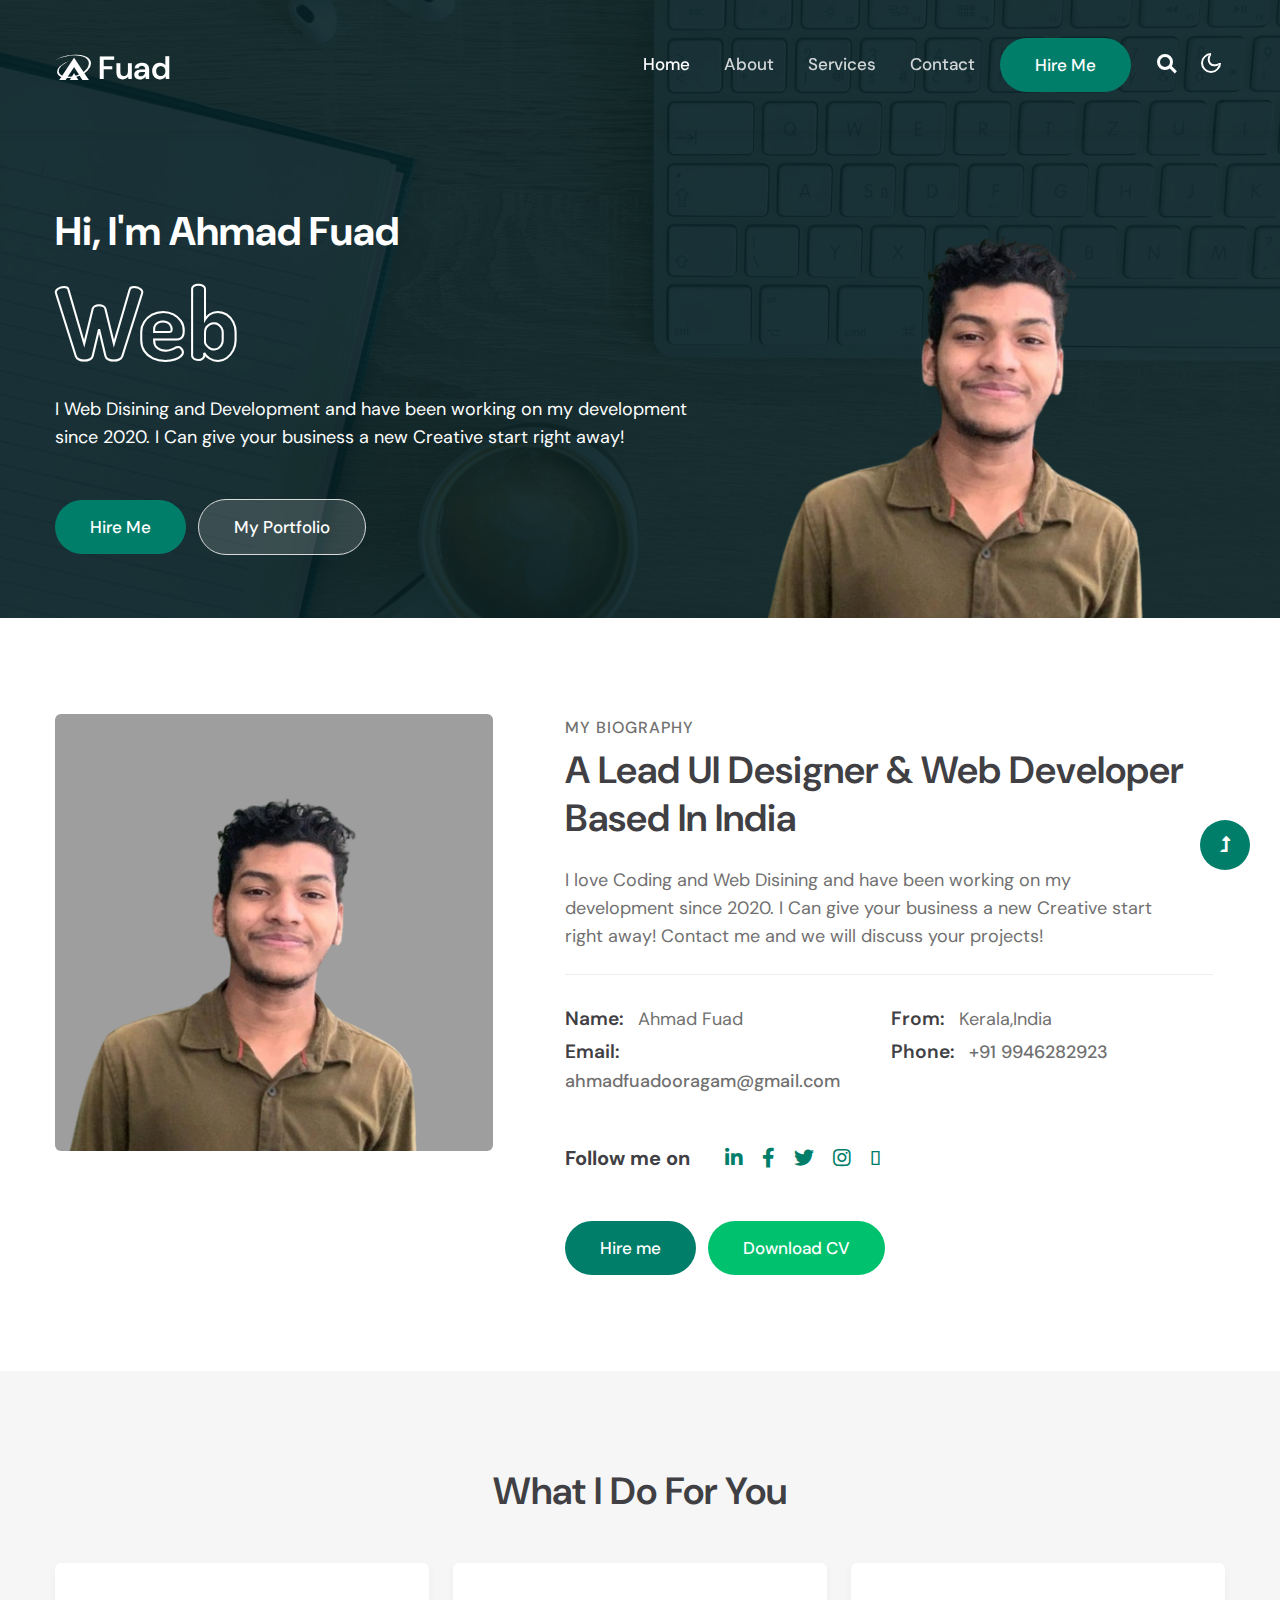
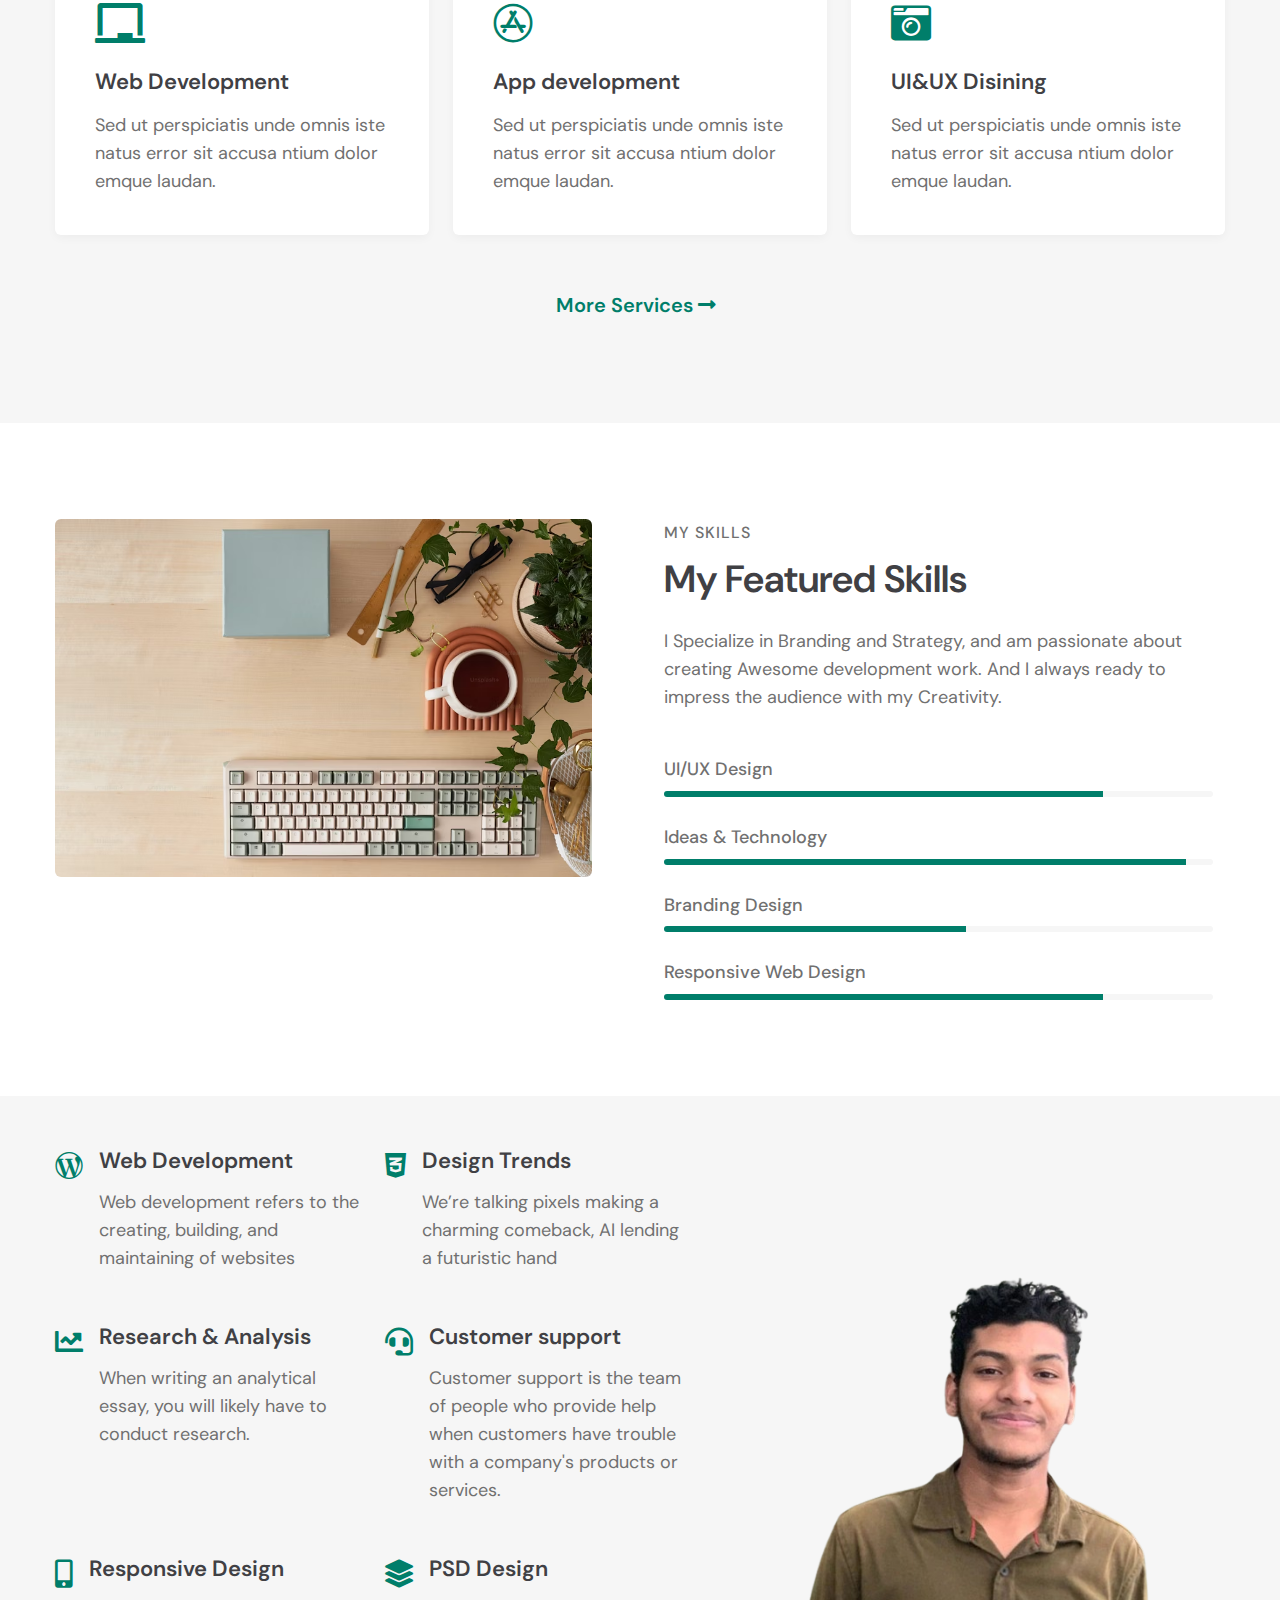
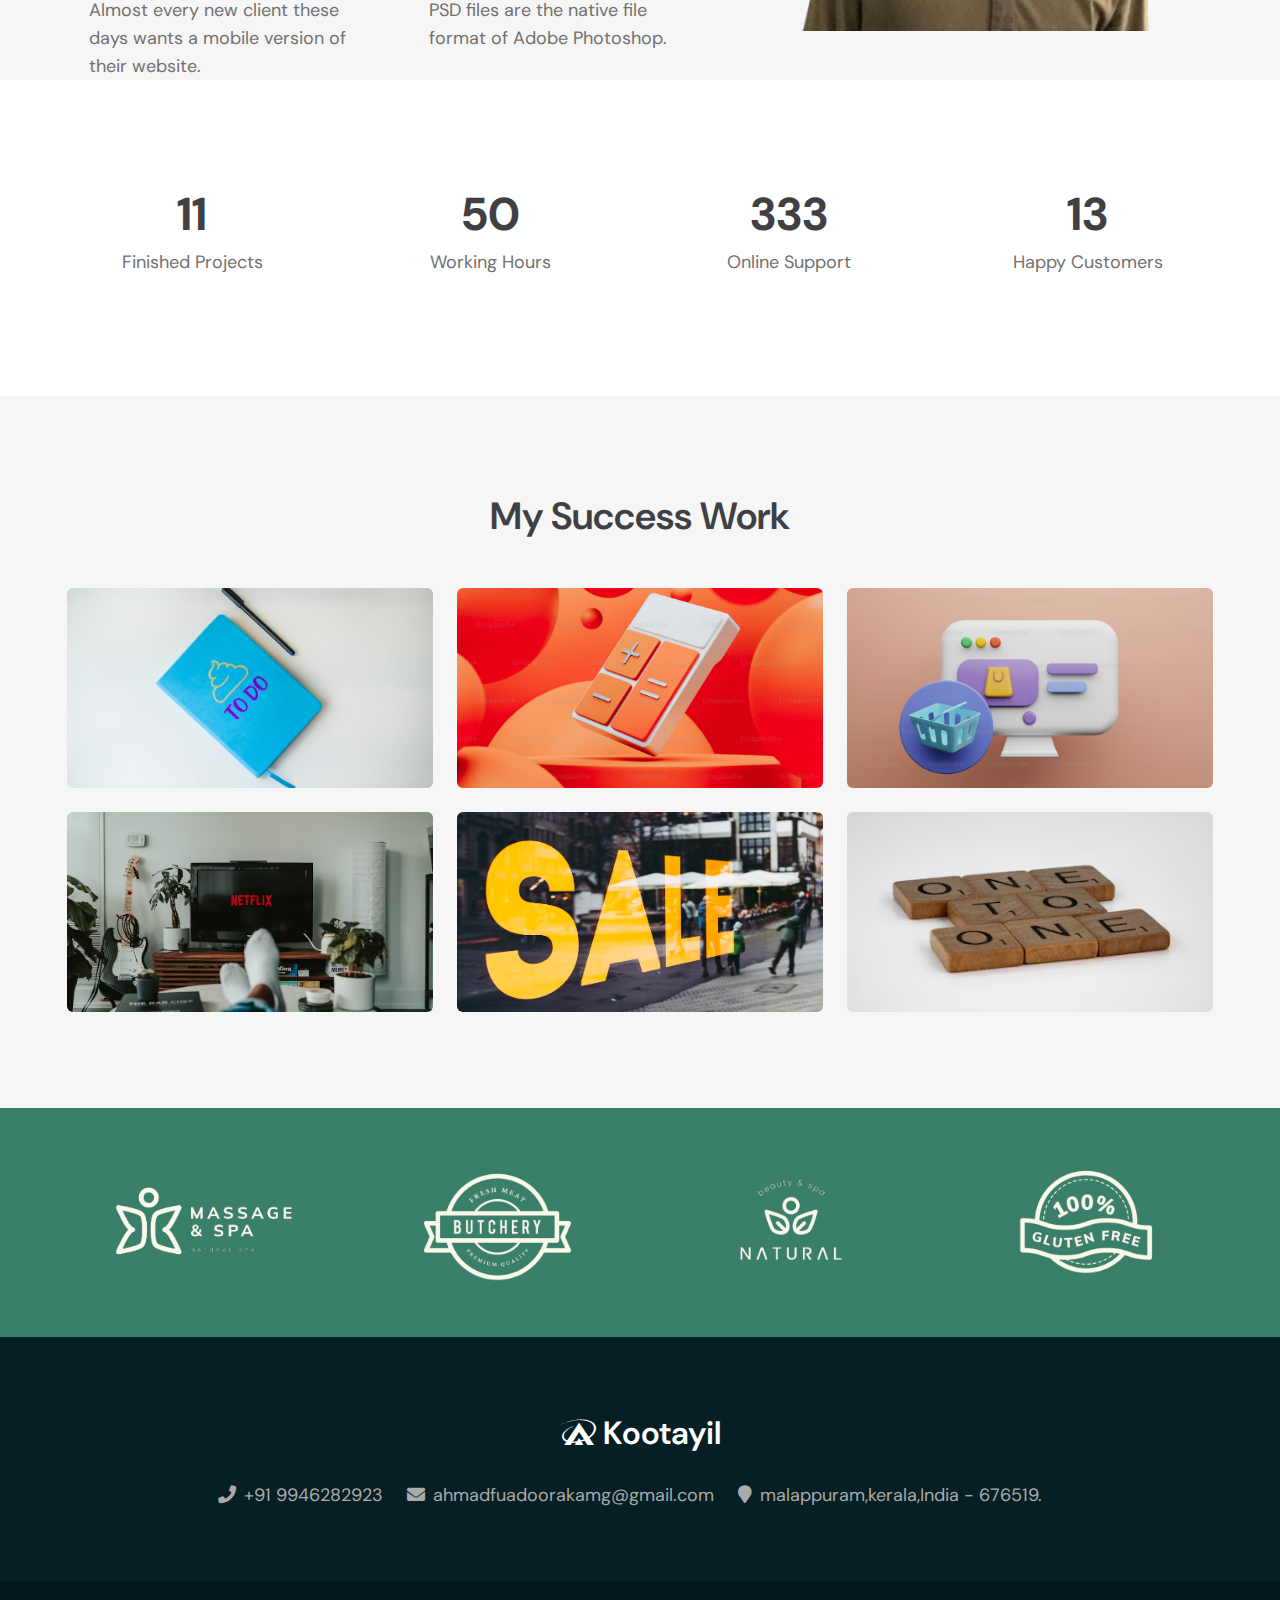
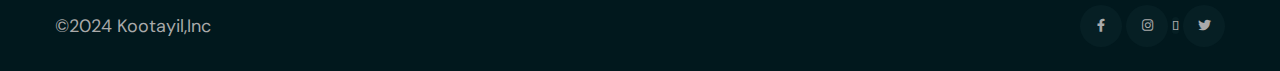
<file: index.html>
<!--
Author: W3layouts
Author URL: http://w3layouts.com
-->
<!doctype html>
<html lang="en">

<head>
    <!-- Required meta tags -->
    <meta charset="utf-8">
    <meta name="viewport" content="width=device-width, initial-scale=1, shrink-to-fit=no">
    <title>Ahmad Fuad</title>

    <!-- google-fonts -->
    <link rel="stylesheet" href="https://cdnjs.cloudflare.com/ajax/libs/font-awesome/6.5.2/css/all.min.css"
        integrity="sha512-SnH5WK+bZxgPHs44uWIX+LLJAJ9/2PkPKZ5QiAj6Ta86w+fsb2TkcmfRyVX3pBnMFcV7oQPJkl9QevSCWr3W6A=="
        crossorigin="anonymous" referrerpolicy="no-referrer" />
    <link href="//fonts.googleapis.com/css2?family=Dosis:wght@300;400;500;600;800&display=swap" rel="stylesheet">
    <link href="//fonts.googleapis.com/css2?family=DM+Sans:wght@400;500;700&display=swap" rel="stylesheet">
    <!-- //google-fonts -->

    <!-- Template CSS Style link -->
    <link rel="stylesheet" href="assets/css/style-liberty.css">

</head>

<body>


    <!--header-->
    <header id="site-header" class="fixed-top">
        <div class="container">
            <nav class="navbar navbar-expand-lg stroke">
                <h1>
                    <a class="navbar-brand" href="index.html">
                        <i class="fab fa-asymmetrik"></i> Fuad
                    </a>
                </h1>
                <!-- if logo is image enable this   
            <a class="navbar-brand" href="#index.html">
                <img src="image-path" alt="Your logo" title="Your logo" style="height:35px;" />
            </a> -->
                <button class="navbar-toggler collapsed bg-gradient" type="button" data-bs-toggle="collapse"
                    data-bs-target="#navbarTogglerDemo02" aria-controls="navbarTogglerDemo02" aria-expanded="false"
                    aria-label="Toggle navigation">
                    <span class="navbar-toggler-icon fa icon-expand fa-bars"></span>
                    <span class="navbar-toggler-icon fa icon-close fa-times"></span>
                </button>

                <div class="collapse navbar-collapse" id="navbarTogglerDemo02">
                    <ul class="navbar-nav ms-lg-auto align-items-center">
                        <li class="nav-item active">
                            <a class="nav-link" href="index.html">Home <span class="sr-only">(current)</span></a>
                        </li>
                        <li class="nav-item">
                            <a class="nav-link" href="about.html">About</a>
                        </li>
                        <li class="nav-item">
                            <a class="nav-link" href="services.html">Services</a>
                        </li>
                        <li class="nav-item">
                            <a class="nav-link" href="contact.html">Contact</a>
                        </li>

                        <!--/right-btn-->
                        <div class="header-btn mx-2">
                            <a class="btn btn-style btn-primary mr-lg-5" href="contact.html"> Hire Me</a>
                        </div>
                        <!--/right-btn-->

                    </ul>
                </div>

                <!-- search -->
                <ul class="cd-header-buttons px-lg-2">
                    <li>
                        <a class="cd-search-trigger" href="#cd-search">
                            <span></span>
                        </a>
                    </li>
                </ul>
                <div id="cd-search" class="cd-search">
                    <form action="#url" method="post">
                        <input name="Search" type="search" placeholder="Click enter after typing...">
                    </form>
                </div>
                <!-- //search -->

                <!-- toggle switch for light and dark theme -->
                <div class="cont-ser-position">
                    <nav class="navigation">
                        <div class="theme-switch-wrapper">
                            <label class="theme-switch" for="checkbox">
                                <input type="checkbox" id="checkbox">
                                <div class="mode-container">
                                    <i class="gg-sun"></i>
                                    <i class="gg-moon"></i>
                                </div>
                            </label>
                        </div>
                    </nav>
                </div>
                <!-- //toggle switch for light and dark theme -->
            </nav>
        </div>
    </header>
    <!--//header-->




    <!-- banner section -->
    <section id="home" class="w3l-banner pt-5">
        <div class="container pt-lg-5 pt-md-4">
            <div class="row pt-lg-5 pt-4">
                <div class="col-lg-7 banner-info-grid pt-lg-0 pt-5">
                    <h1 class="mb-3">Hi, I'm Ahmad Fuad</h1>
                    <h3 class="mb-4"> <span class="typed-text"></span><span class="cursor">&nbsp</span> </h3>
                    <p>I Web Disining and Development and have been working on my development since 2020. I Can
                        give your business a new Creative start right away!</p>

                    <a class="btn btn-primary btn-style mt-5 me-2" href="contact.html"> Hire Me </a>
                    <a class="btn btn-style transparent-btn mt-5" href="#portfolio"> My Portfolio </a>

                </div>
                <div class="col-lg-5 text-lg-end my-image mt-lg-0 mt-4">
                    <img src="assets/images/fuad-whight.png" class="img-fluid" />
                </div>
            </div>
        </div>
    </section>
    <!-- //banner section -->


    <!-- About Section-->
    <section class="w3l-about py-5" id="about">
        <div class="container py-md-5 py-2">
            <div class="row w3l-row">
                <div class="col-lg-5 my-image pe-lg-5 mb-lg-0 mb-md-5 mb-4">
                    <img src="assets/images/fuad-gray (1).png" alt="" class="img-fluid">
                </div>
                <div class="col-lg-7 w3l-about-info px-lg-4 align-center">
                    <h6 class="w3l-title-small mb-1">My Biography</h6>
                    <h3 class="w3l-title-main mb-2">A Lead UI Designer & Web Developer based in India</h3>
                    <p class="my-4 pe-lg-5">I love Coding and Web Disining and have been working on my development since
                        2020. I Can give your business a new Creative start right away! Contact me and we will discuss
                        your projects!</p>
                    <div class="my-info mt-4">
                        <div class="single-info"><span>Name:</span>
                            <p>Ahmad Fuad</p>
                        </div>
                        <div class="single-info"><span>From:</span>
                            <p>Kerala,India</p>
                        </div>
                        <div class="single-info"><span>Email:</span>
                            <p><a href="mailto:example@mail.com">ahmadfuadooragam@gmail.com</a></p>
                        </div>
                        <div class="single-info"><span>Phone:</span>
                            <p><a href="tel:+21 234 567 8901">+91 9946282923</a></p>
                        </div>
                    </div>

                    <ul class="follow-social mt-lg-5 mt-4">
                        <li>
                            <h5 class="me-md-3">Follow me on </h5>
                        </li>

                        <li><a href="https://www.linkedin.com/in/ahmad-fuad-babb542b3/"><span
                                    class="fab fa-linkedin-in"></span></a>
                        </li>

                        <li><a href="https://www.facebook.com/profile.php?id=100037160743015">
                                <span class="fab fa-facebook-f "></span></a></li>

                        <li><a href="https://twitter.com/FuadK79032263"><span
                                    class="fab fa-twitter "></span></a></li>
                        <li><a href="https://www.instagram.com/fuad_____k_/" class="fab fa-instagram "></a>
                        </li>
                        <li><a href="https://github.com/" class="fa-brands fa-github "></a></li>

                    </ul>
                    <div class="w3l-btn">
                        <a href="contact.html" class="btn btn-style btn-primary mt-lg-5 mt-4 me-md-2">Hire me</a>
                        <a href="#download-cv" class="btn btn-style btn-secondary mt-lg-5 mt-4">Download CV</a>
                    </div>
                </div>
            </div>
        </div>
    </section>
    <!-- //About Section-->


    <!-- Services Section -->
    <section class="about-section py-5">
        <div class="container py-lg-5 py-md-4 py-2">
            <div class="title-heading-w3 mx-auto text-center mb-sm-5 mb-4">
                <h3 class="w3l-title-main">What I do for you</h3>
            </div>
            <div class="row justify-content-center">
                <div class="col-lg-4 col-md-6">
                    <div class="about-single">
                        <div class="about-icon mb-4">
                            <i class="fas fa-chalkboard"></i>
                        </div>
                        <div class="about-content">
                            <h5 class="mb-3"><a href="#url">Web Development</a></h5>
                            <p>Sed ut perspiciatis unde omnis iste natus error sit accusa ntium dolor emque
                                laudan.</p>
                        </div>
                    </div>
                </div>
                <div class="col-lg-4 col-md-6 mt-md-0 mt-3">
                    <div class="about-single">
                        <div class="about-icon mb-4">
                            <i class="fab fa-app-store"></i>
                        </div>
                        <div class="about-content">
                            <h5 class="mb-3"><a href="#url"> App development</a></h5>
                            <p>Sed ut perspiciatis unde omnis iste natus error sit accusa ntium dolor emque
                                laudan.</p>
                        </div>
                    </div>
                </div>
                <div class="col-lg-4 col-md-6 mt-lg-0 mt-3">
                    <div class="about-single">
                        <div class="about-icon mb-4">
                            <i class="fas fa-camera-retro"></i>
                        </div>
                        <div class="about-content">
                            <h5 class="mb-3"><a href="#url"> UI&UX Disining</a></h5>
                            <p>Sed ut perspiciatis unde omnis iste natus error sit accusa ntium dolor emque
                                laudan.</p>
                        </div>
                    </div>
                </div>
            </div>

            <div class="w3l-btn text-center">
                <a href="services.html" class="btn btn-border mt-lg-5 mt-4 me-2">
                    More services <span class="fas fa-long-arrow-alt-right"></span></a>
            </div>
        </div>
    </section>
    <!-- //Services Section -->





    <section class="w3l-skills py-5" id="skills">
        <div class="container py-lg-5 py-md-4 py-3">
            <div class="row">
                <div class="col-lg-6 pe-lg-5">
                    <img src="assets/images//tools developer.avif" alt="" class="img-fluid">
                </div>
                <div class="col-lg-6 mt-lg-0 mt-5 w3l-content-6 px-lg-4 align-self-center">
                    <h6 class="w3l-title-small mb-2">My skills</h6>
                    <h3 class="w3l-title-main">My Featured skills</h3>
                    <p class="mt-4">I Specialize in Branding and Strategy, and am passionate about creating Awesome
                        development work. And I always ready to impress the audience with my Creativity. </p>
                    <div class="progress-info mt-5">
                        <h6 class="progress-tittle">UI/UX Design</h6>
                        <div class="progress">
                            <div class="progress-bar progress-bar-striped" role="progressbar" style="width: 80%"
                                aria-valuenow="80" aria-valuemin="0" aria-valuemax="100">
                            </div>
                        </div>
                    </div>
                    <div class="progress-info">
                        <h6 class="progress-tittle">Ideas &amp; Technology
                        </h6>
                        <div class="progress">
                            <div class="progress-bar progress-bar-striped" role="progressbar" style="width: 95%"
                                aria-valuenow="95" aria-valuemin="0" aria-valuemax="100">
                            </div>
                        </div>
                    </div>
                    <div class="progress-info">
                        <h6 class="progress-tittle">Branding Design</h6>
                        <div class="progress">
                            <div class="progress-bar progress-bar-striped" role="progressbar" style="width: 55%"
                                aria-valuenow="55" aria-valuemin="0" aria-valuemax="100">
                            </div>
                        </div>
                    </div>
                    <div class="progress-info mb-0">
                        <h6 class="progress-tittle">Responsive Web Design</h6>
                        <div class="progress">
                            <div class="progress-bar progress-bar-striped" role="progressbar" style="width: 80%"
                                aria-valuenow="80" aria-valuemin="0" aria-valuemax="100">
                            </div>
                        </div>
                    </div>
                </div>
            </div>
        </div>
    </section>


    <!-- Why Choose Us Section-->
    <section class="w3l-whychooseus pt-5" id="about1">
        <div class="container pt-lg-0 pt-md-4 pt-2">
            <div class="row align-items-center">
                <div class="col-lg-7 pe-lg-5 align-items-center">
                    <div class="row two-grids">
                        <div class="col-sm-6 grids_info d-flex">
                            <i class="fab fa-wordpress-simple"></i>
                            <div class="detail ms-3">
                                <h4 class="w3l-subtitle">Web Development</h4>
                                <p>Web development refers to the creating, building, and maintaining of websites</p>
                            </div>
                        </div>
                        <div class="col-sm-6 grids_info d-flex mt-sm-0 mt-4">
                            <i class="fab fa-css3-alt"></i>
                            <div class="detail ms-3">
                                <h4 class="w3l-subtitle">Design Trends</h4>
                                <p>We’re talking pixels making a charming comeback, AI lending a futuristic hand</p>
                            </div>
                        </div>
                        <div class="col-sm-6 grids_info d-flex mt-md-5 mt-4">
                            <i class="fas fa-chart-line"></i>
                            <div class="detail ms-3">
                                <h4 class="w3l-subtitle">Research & Analysis</h4>
                                <p>When writing an analytical essay, you will likely have to conduct research.</p>
                            </div>
                        </div>
                        <div class="col-sm-6 grids_info d-flex mt-md-5 mt-4">
                            <i class="fas fa-headset"></i>
                            <div class="detail ms-3">
                                <h4 class="w3l-subtitle">Customer support</h4>
                                <p>Customer support is the team of people who provide help when customers have trouble
                                    with a company's products or services.</p>
                            </div>
                        </div>
                        <div class="col-sm-6 grids_info d-flex mt-md-5 mt-4">
                            <i class="fas fa-mobile-alt"></i>
                            <div class="detail ms-3">
                                <h4 class="w3l-subtitle">Responsive Design</h4>
                                <p>Almost every new client these days wants a mobile version of their website.</p>
                            </div>
                        </div>
                        <div class="col-sm-6 grids_info d-flex mt-md-5 mt-4">
                            <i class="fas fa-layer-group"></i>
                            <div class="detail ms-3">
                                <h4 class="w3l-subtitle">PSD Design</h4>
                                <p>PSD files are the native file format of Adobe Photoshop. </p>
                            </div>
                        </div>
                    </div>
                </div>
                <div class="col-lg-5 ps-lg-5 my-image mt-lg-0 mt-4">
                    <img src="assets/images/fuad-whight.png" alt="" class="img-fluid">
                </div>

            </div>
        </div>
    </section>
    <!-- //Why Choose Us Section-->




    <!-- Stats Section-->
    <section class="w3l-stats-section py-5" id="stats">
        <div class="container py-lg-5 py-md-4 py-2">
            <div class="w3l-stats-inner-inf py-lg-4">
                <div class="row stats-con text-center">
                    <div class="col-lg-3 col-6 stats_info counter_grid">
                        <p class="counter"> 11 </p>
                        <h3>Finished Projects</h3>
                    </div>
                    <div class="col-lg-3 col-6 stats_info counter_grid">
                        <p class="counter"> 50 </p>
                        <h3>Working Hours</h3>
                    </div>
                    <div class="col-lg-3 col-6 stats_info counter_grid mt-lg-0 mt-sm-5 mt-5">
                        <p class="counter"> 333 </p>
                        <h3>Online Support</h3>
                    </div>
                    <div class="col-lg-3 col-6 stats_info counter_grid mt-lg-0 mt-sm-5 mt-5">
                        <p class="counter"> 13 </p>
                        <h3>Happy Customers</h3>
                    </div>

                </div>
            </div>
        </div>
    </section>
    <!-- //Stats Section-->


    <!-- portfolio -->
    <section class="w3-gallery py-5" id="portfolio">
        <div class="container py-lg-5 py-md-4 py-2">
            <div class="title-heading-w3 mx-auto text-center mb-sm-5 mb-4">
                <h3 class="w3l-title-main mb-2">My Success Work</h3>
            </div>
            <div class="row portfolio-area clearfix p-0 m-0">
                <div class="col-lg-4 col-md-6 portfolio-item2 content" data-id="id-1" data-type="cat-item-1">
                    <span class="image-block">
                        <a class="image-zoom" href="assets/images/todolist.avif" data-gal="prettyPhoto[gallery]">
                            <div class="content-overlay"></div>
                            <img src="assets/images/todolist.avif" class="img-fluid w3layouts agileits"
                                alt="portfolio-img">
                            <div class="content-details fadeIn-bottom">
                                <h3 class="content-title">Todo List</h3>
                                <p class="content-text">This is a short description</p>
                            </div>
                        </a>
                    </span>
                </div>
                <div class="col-lg-4 col-md-6 portfolio-item2 content mt-md-0 mt-4" data-id="id-2"
                    data-type="cat-item-2">
                    <span class="image-block">
                        <a class="image-zoom" href="assets/images/calculator.avif" data-gal="prettyPhoto[gallery]">
                            <div class="content-overlay"></div>
                            <img src="assets/images/calculator.avif" class="img-fluid w3layouts agileits"
                                alt="portfolio-img">
                            <div class="content-details fadeIn-bottom">
                                <h3 class="content-title">Calculator</h3>
                                <p class="content-text">This is a short description</p>
                            </div>
                        </a>
                    </span>
                </div>
                <div class="col-lg-4 col-md-6 portfolio-item2 content mt-lg-0 mt-4" data-id="id-3"
                    data-type="cat-item-3">
                    <span class="image-block">
                        <a class="image-zoom" href="assets/images/ecommerce.avif" data-gal="prettyPhoto[gallery]">
                            <div class="content-overlay"></div>
                            <img src="assets/images/ecommerce.avif" class="img-fluid w3layouts agileits"
                                alt="portfolio-img">
                            <div class="content-details fadeIn-bottom">
                                <h3 class="content-title">Ecommerce</h3>
                                <p class="content-text">This is a short description</p>
                            </div>
                        </a>
                    </span>
                </div>
                <div class="col-lg-4 col-md-6 portfolio-item2 content mt-4" data-id="id-4" data-type="cat-item-4">
                    <span class="image-block">
                        <a class="image-zoom" href="assets/images/netflix.avif" data-gal="prettyPhoto[gallery]">
                            <div class="content-overlay"></div>
                            <img src="assets/images/netflix.avif" class="img-fluid w3layouts agileits"
                                alt="portfolio-img">
                            <div class="content-details fadeIn-bottom">
                                <h3 class="content-title">Netflix</h3>
                                <p class="content-text">This is a short description</p>
                            </div>
                        </a>
                    </span>
                </div>
                <div class="col-lg-4 col-md-6 portfolio-item2 content mt-4" data-id="id-5" data-type="cat-item-5">
                    <span class="image-block">
                        <a class="image-zoom" href="assets/images/sales.avif" data-gal="prettyPhoto[gallery]">
                            <div class="content-overlay"></div>
                            <img src="assets/images/sales.avif" class="img-fluid w3layouts agileits"
                                alt="portfolio-img">
                            <div class="content-details fadeIn-bottom">
                                <h3 class="content-title">OLX</h3>
                                <p class="content-text">This is a short description</p>
                            </div>
                        </a>
                    </span>
                </div>
                <div class="col-lg-4 col-md-6 portfolio-item2 content mt-4" data-id="id-7" data-type="cat-item-6">
                    <span class="image-block">
                        <a class="image-zoom" href="assets/images/personal.avif" data-gal="prettyPhoto[gallery]">
                            <div class="content-overlay"></div>
                            <img src="assets/images/personal.avif" class="img-fluid w3layouts agileits"
                                alt="portfolio-img">
                            <div class="content-details fadeIn-bottom">
                                <h3 class="content-title">Personal </h3>
                                <p class="content-text">This is a short description</p>
                            </div>
                        </a>
                    </span>
                </div>
            </div>
            <!--end portfolio-area -->
        </div>
        <!-- //gallery container -->
    </section>
    <!-- //portfolio -->


    <!--/brands-->
    <section class="w3l-brands py-md-5 py-4">
        <div class="container py-lg-2">
            <div class="align-items-center">
                <div id="owl-demo" class="owl-carousel owl-theme">
                    <div class="item">
                        <img src="assets/images/logo1.png" class="img-fluid" alt="Brand">
                    </div>
                    <div class="item">
                        <img src="assets/images/logo2.png" class="img-fluid" alt="Brand">
                    </div>

                    <div class="item">
                        <img src="assets/images/logo3.png" class="img-fluid" alt="Brand">
                    </div>

                    <div class="item">
                        <img src="assets/images/logo4.png" class="img-fluid" alt="Brand">
                    </div>

                    <div class="item">
                        <img src="assets/images/logo5.png" class="img-fluid" alt="Brand">
                    </div>

                    <div class="item">
                        <img src="assets/images/logo1.png" class="img-fluid" alt="Brand">
                    </div>
                    <div class="item">
                        <img src="assets/images/logo2.png" class="img-fluid" alt="Brand">
                    </div>

                    <div class="item">
                        <img src="assets/images/logo3.png" class="img-fluid" alt="Brand">
                    </div>

                    <div class="item">
                        <img src="assets/images/logo4.png" class="img-fluid" alt="Brand">
                    </div>
                </div>
            </div>
        </div>
    </section>
    <!-- //brands -->



    <!-- footer -->
    <footer class="text-center">
        <div class="footer py-5">
            <div class="container py-md-4">
                <div clss="footer-logo">
                    <a class="logo" href="index.html">
                        <i class="fab fa-asymmetrik"></i> Kootayil
                    </a>
                </div>
                <div class="footer-contact-info mt-4">
                    <ul>
                        <li>
                            <a href="tel:+12 345 678 900" class="contact-text-sub">
                                <span class="fas fa-phone me-2"></span>+91 9946282923</a>
                        </li>
                        <li>
                            <a href="mailto:info@example.com" class="contact-text-sub">
                                <span class="fas fa-envelope me-2"></span>ahmadfuadoorakamg@gmail.com </a>
                        </li>
                        <li>
                            <p class="contact-text-sub">
                                <span class="fas fa-map-marker me-2"></span>malappuram,kerala,India - 676519.
                            </p>
                        </li>
                    </ul>
                </div>
            </div>
        </div>
        <div class="container py-4">
            <div class="row footer-grids">
                <div class="col-lg-6 copyright text-lg-start text-center align-center">
                    <p>©2024 Kootayil,Inc </p>
                </div>
                <div class="col-lg-6 text-lg-end text-center mt-lg-0 mt-4">
                    <div class="social">
                        <ul>
                            <li><a href="https://www.facebook.com/profile.php?id=100037160743015">
                                    <span class="fab fa-facebook-f"></span></a></li>
                            <li><a href="https://www.instagram.com/fuad_____k_/"><span
                                        class="fab fa-instagram"></span></a></li>
                            <li><a href="https://github.com/">
                                    <span class="fa-brands fa-github"></span></a></li>

                            <li><a href="https://twitter.com/FuadK79032263"><span class="fab fa-twitter"></span></a>
                            </li>
                        </ul>
                    </div>
                </div>
            </div>
        </div>
    </footer>
    <!-- //footer -->



    <!-- Js scripts -->
    <!-- move top -->
    <button onclick="topFunction()" id="movetop" title="Go to top">
        <span class="fas fa-level-up-alt" aria-hidden="true"></span>
    </button>
    <script>
        // When the user scrolls down 20px from the top of the document, show the button
        window.onscroll = function () {
            scrollFunction()
        };

        function scrollFunction() {
            if (document.body.scrollTop > 20 || document.documentElement.scrollTop > 20) {
                document.getElementById("movetop").style.display = "block";
            } else {
                document.getElementById("movetop").style.display = "none";
            }
        }

        // When the user clicks on the button, scroll to the top of the document
        function topFunction() {
            document.body.scrollTop = 0;
            document.documentElement.scrollTop = 0;
        }
    </script>
    <!-- //move top -->

    <!-- common jquery plugin -->
    <script src="assets/js/jquery-3.3.1.min.js"></script>
    <!-- //common jquery plugin -->

    <!-- theme switch js (light and dark)-->
    <script src="assets/js/theme-change.js"></script>
    <!-- //theme switch js (light and dark)-->

    <!--search-bar-->
    <script src="assets/js/search.js"></script>
    <!--//search-bar-->

    <!--/stats-number-counter-->
    <script src="assets/js/jquery.waypoints.min.js"></script>
    <script src="assets/js/jquery.countup.js"></script>
    <script>
        $('.counter').countUp();

    </script>
    <!--//stats-number-counter-->

    <!--/owlcarousel-->
    <script src="assets/js/owl.carousel.js"></script>
    <!-- //brands-->
    <script>
        $(document).ready(function () {
            $("#owl-demo").owlCarousel({
                loop: true,
                autoplay: true,
                autoplaySpeed: 1500,
                nav: false,
                responsiveClass: true,
                responsive: {
                    0: {
                        items: 2,
                        nav: false
                    },
                    568: {
                        items: 3,
                        nav: false
                    },
                    768: {
                        items: 4,
                        nav: false
                    }
                }
            })
        })

    </script>
    <!-- //brands-->

    <!-- /typig-text-->
    <script>
        const typedTextSpan = document.querySelector(".typed-text");
        const cursorSpan = document.querySelector(".cursor");

        const textArray = ["Web Designer", "Web Developer", "Photographer", "Freelancer"];
        const typingDelay = 200;
        const erasingDelay = 10;
        const newTextDelay = 100; // Delay between current and next text
        let textArrayIndex = 0;
        let charIndex = 0;

        function type() {
            if (charIndex < textArray[textArrayIndex].length) {
                if (!cursorSpan.classList.contains("typing")) cursorSpan.classList.add("typing");
                typedTextSpan.textContent += textArray[textArrayIndex].charAt(charIndex);
                charIndex++;
                setTimeout(type, typingDelay);
            } else {
                cursorSpan.classList.remove("typing");
                setTimeout(erase, newTextDelay);
            }
        }

        function erase() {
            if (charIndex > 0) {
                // add class 'typing' if there's none
                if (!cursorSpan.classList.contains("typing")) {
                    cursorSpan.classList.add("typing");
                }
                typedTextSpan.textContent = textArray[textArrayIndex].substring(0, 0);
                charIndex--;
                setTimeout(erase, erasingDelay);
            } else {
                cursorSpan.classList.remove("typing");
                textArrayIndex++;
                if (textArrayIndex >= textArray.length) textArrayIndex = 0;
                setTimeout(type, typingDelay);
            }
        }

        document.addEventListener("DOMContentLoaded", function () { // On DOM Load initiate the effect
            if (textArray.length) setTimeout(type, newTextDelay + 250);
        });
    </script>
    <!-- //typig-text-->


    <!-- jQuery-Photo-filter-lightbox-portfolio-plugin -->
    <script src="assets/js/jquery-1.7.2.js"></script>
    <script src="assets/js/jquery.quicksand.js"></script>
    <script src="assets/js/script.js"></script>
    <script src="assets/js/jquery.prettyPhoto.js"></script>
    <!-- //jQuery-Photo-filter-lightbox-portfolio-plugin -->

    <!-- MENU-JS -->
    <script>
        $(window).on("scroll", function () {
            var scroll = $(window).scrollTop();

            if (scroll >= 80) {
                $("#site-header").addClass("nav-fixed");
            } else {
                $("#site-header").removeClass("nav-fixed");
            }
        });

        //Main navigation Active Class Add Remove
        $(".navbar-toggler").on("click", function () {
            $("header").toggleClass("active");
        });
        $(document).on("ready", function () {
            if ($(window).width() > 991) {
                $("header").removeClass("active");
            }
            $(window).on("resize", function () {
                if ($(window).width() > 991) {
                    $("header").removeClass("active");
                }
            });
        });
    </script>
    <!-- //MENU-JS -->

    <!-- disable body scroll which navbar is in active -->
    <script>
        $(function () {
            $('.navbar-toggler').click(function () {
                $('body').toggleClass('noscroll');
            })
        });
    </script>
    <!-- //disable body scroll which navbar is in active -->

    <!--bootstrap-->
    <script src="assets/js/bootstrap.min.js"></script>
    <!-- //bootstrap-->
    <!-- //Js scripts -->

</body>

</html>
</file>
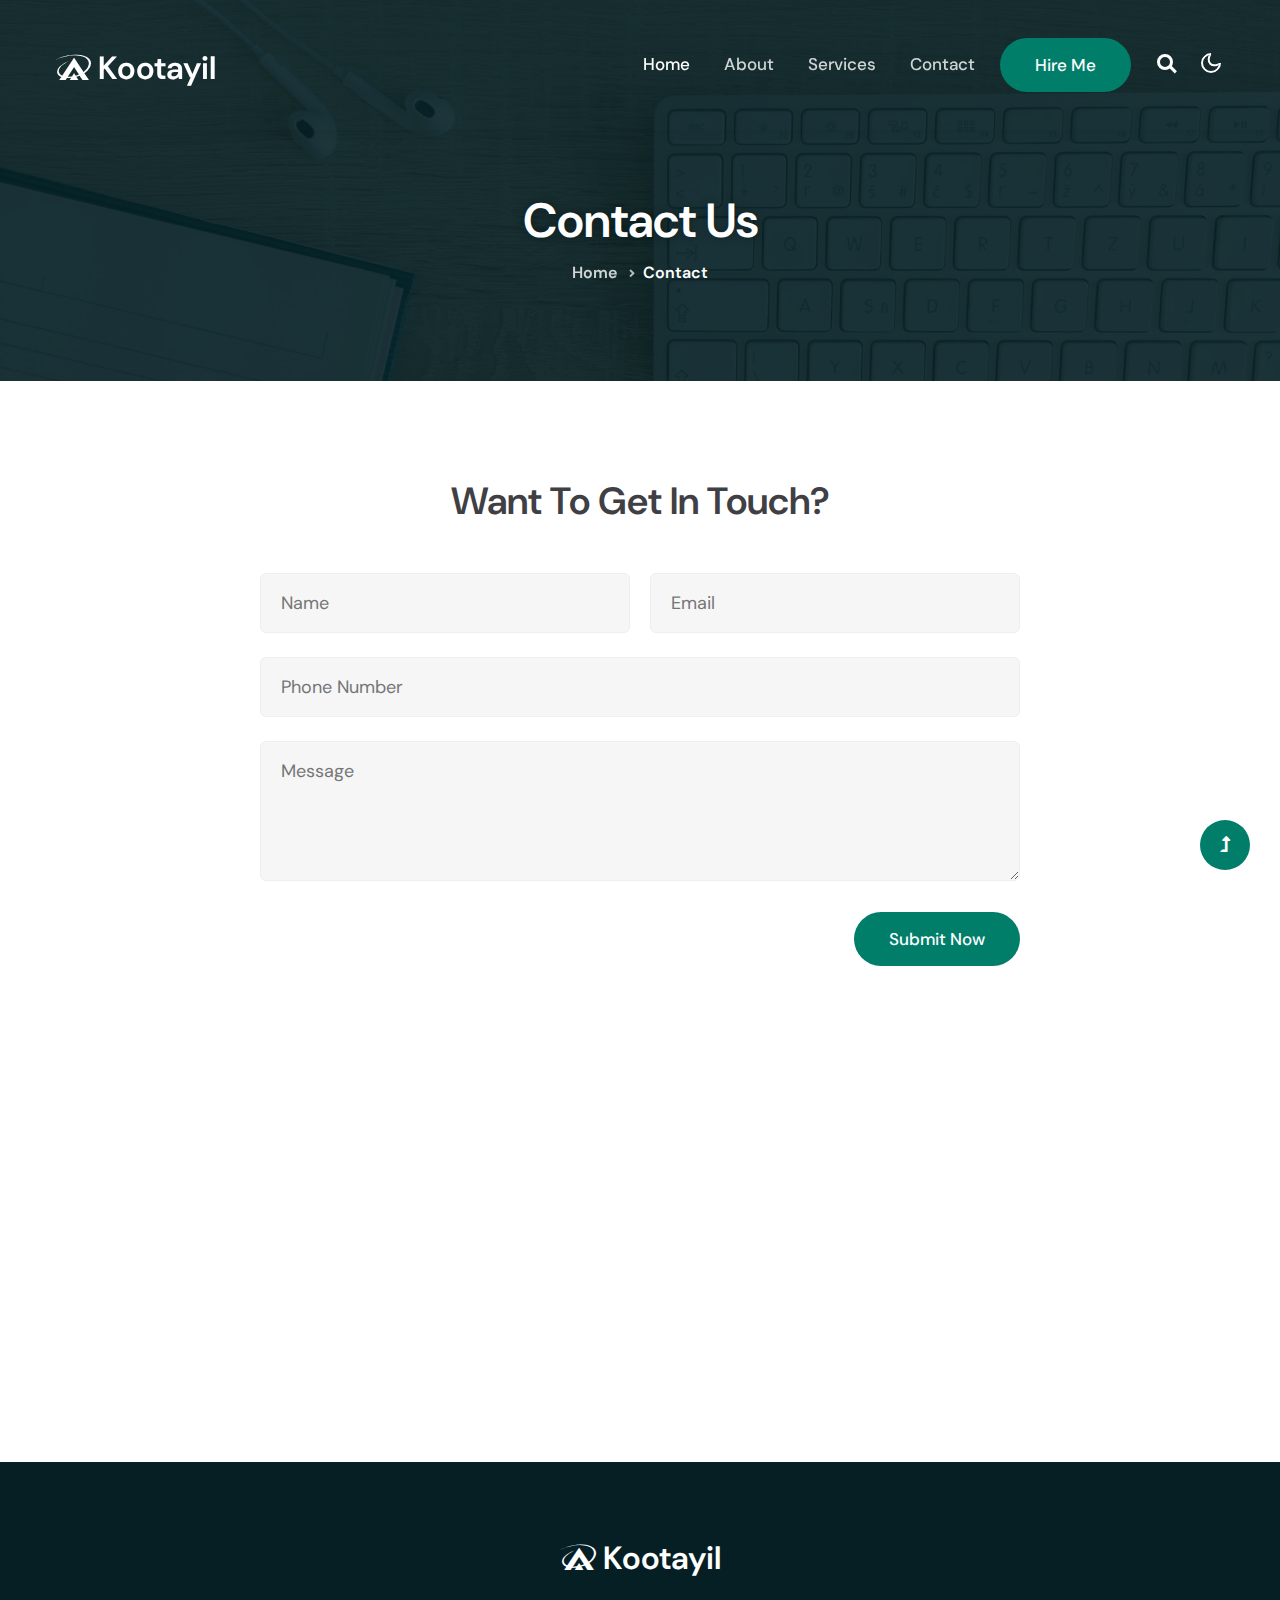
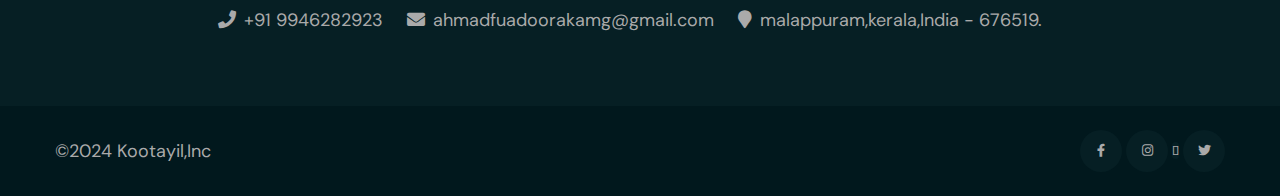
<file: contact.html>
<!--
Author: W3layouts
Author URL: http://w3layouts.com
-->
<!doctype html>
<html lang="en">

<head>
    <!-- Required meta tags -->
    <meta charset="utf-8">
    <meta name="viewport" content="width=device-width, initial-scale=1, shrink-to-fit=no">
    <title>Ahmad Fuad</title>

    <!-- google-fonts -->
    <link rel="stylesheet" href="https://cdnjs.cloudflare.com/ajax/libs/font-awesome/6.5.2/css/all.min.css"
        integrity="sha512-SnH5WK+bZxgPHs44uWIX+LLJAJ9/2PkPKZ5QiAj6Ta86w+fsb2TkcmfRyVX3pBnMFcV7oQPJkl9QevSCWr3W6A=="
        crossorigin="anonymous" referrerpolicy="no-referrer" />
    <link href="//fonts.googleapis.com/css2?family=Dosis:wght@300;400;500;600;800&display=swap" rel="stylesheet">
    <link href="//fonts.googleapis.com/css2?family=DM+Sans:wght@400;500;700&display=swap" rel="stylesheet">
    <!-- //google-fonts -->

    <!-- Template CSS Style link -->
    <link rel="stylesheet" href="assets/css/style-liberty.css">

</head>

<body>


   
   
      
 <!--header-->
 <header id="site-header" class="fixed-top">
    <div class="container">
        <nav class="navbar navbar-expand-lg stroke">
            <h1>
                <a class="navbar-brand" href="index.html">
                    <i class="fab fa-asymmetrik"></i> Kootayil
                </a>
            </h1>
            <!-- if logo is image enable this   
        <a class="navbar-brand" href="#index.html">
            <img src="image-path" alt="Your logo" title="Your logo" style="height:35px;" />
        </a> -->
            <button class="navbar-toggler collapsed bg-gradient" type="button" data-bs-toggle="collapse"
                data-bs-target="#navbarTogglerDemo02" aria-controls="navbarTogglerDemo02" aria-expanded="false"
                aria-label="Toggle navigation">
                <span class="navbar-toggler-icon fa icon-expand fa-bars"></span>
                <span class="navbar-toggler-icon fa icon-close fa-times"></span>
            </button>

            <div class="collapse navbar-collapse" id="navbarTogglerDemo02">
                <ul class="navbar-nav ms-lg-auto align-items-center">
                    <li class="nav-item active">
                        <a class="nav-link" href="index.html">Home <span class="sr-only">(current)</span></a>
                    </li>
                    <li class="nav-item">
                        <a class="nav-link" href="about.html">About</a>
                    </li>
                    <li class="nav-item">
                        <a class="nav-link" href="services.html">Services</a>
                    </li>
                    <li class="nav-item">
                        <a class="nav-link" href="contact.html">Contact</a>
                    </li>

                    <!--/right-btn-->
                    <div class="header-btn mx-2">
                        <a class="btn btn-style btn-primary mr-lg-5" href="contact.html"> Hire Me</a>
                    </div>
                    <!--/right-btn-->

                </ul>
            </div>

            <!-- search -->
            <ul class="cd-header-buttons px-lg-2">
                <li>
                    <a class="cd-search-trigger" href="#cd-search">
                        <span></span>
                    </a>
                </li>
            </ul>
            <div id="cd-search" class="cd-search">
                <form action="#url" method="post">
                    <input name="Search" type="search" placeholder="Click enter after typing...">
                </form>
            </div>
            <!-- //search -->

            <!-- toggle switch for light and dark theme -->
            <div class="cont-ser-position">
                <nav class="navigation">
                    <div class="theme-switch-wrapper">
                        <label class="theme-switch" for="checkbox">
                            <input type="checkbox" id="checkbox">
                            <div class="mode-container">
                                <i class="gg-sun"></i>
                                <i class="gg-moon"></i>
                            </div>
                        </label>
                    </div>
                </nav>
            </div>
            <!-- //toggle switch for light and dark theme -->
        </nav>
    </div>
</header>
<!--//header-->


<!-- contact banner -->
<section class="w3l-about-breadcrumb text-center">
    <div class="breadcrumb-bg breadcrumb-bg-about py-5">
        <div class="container py-lg-5 mt-5">
            <div class="banner-info-grid mt-5">
                <h2 class="w3l-title-breadcrumb">Contact Us</h2>
            </div>
            <ul class="breadcrumbs-custom-path">
                <li><a href="#url">Home</a></li>
                <li class="active"><span class="fa fa-angle-right mx-2" aria-hidden="true"></span>Contact</li>
            </ul>
        </div>
    </div>
</section>
<!-- //contact banner -->



<!-- contact -->
<section class="w3l-contacts-12">
    <div class="contact-top pt-5">
        <div class="container py-lg-5 py-2">
            <div class="title-heading-w3 mx-auto text-center mb-sm-5 mb-4">
                <h3 class="w3l-title-main">Want to get in touch?</h3>
            </div>
            <div class="d-grid cont-main-top">
                <!-- contact form -->
                <div class="contacts12-main">
                    <form action="https://sendmail.w3layouts.com/submitForm" method="post" class="main-input">
                        <div class="top-inputs d-grid">
                            <input type="text" placeholder="Name" name="w3lName" id="w3lName" required="">
                            <input type="email" name="email" placeholder="Email" id="w3lSender" required="">
                        </div>
                        <input type="text" placeholder="Phone Number" name="w3lName" id="w3lName" required="">
                        <textarea placeholder="Message" name="w3lMessage" id="w3lMessage" required=""></textarea>
                        <div class="text-end">
                            <button type="submit" class="btn btn-primary btn-style">Submit Now</button>
                        </div>
                    </form>
                </div>
                <!-- //contact form -->
            </div>
        </div>
        <!-- map -->
        <div class="map mt-5">
            <iframe
                src="https://www.google.com/maps/embed?pb=!1m18!1m12!1m3!1d158857.7281066703!2d-0.24168144921176335!3d51.5287718408761!2m3!1f0!2f0!3f0!3m2!1i1024!2i768!4f13.1!3m3!1m2!1s0x47d8a00baf21de75%3A0x52963a5addd52a99!2sLondon%2C%20UK!5e0!3m2!1sen!2sin!4v1569921526194!5m2!1sen!2sin"
                frameborder="0" style="border:0;" allowfullscreen=""></iframe>
        </div>
        <!-- //map -->
    </div>
</section>
<!-- //contact -->


  <!-- footer -->
  <footer class="text-center">
    <div class="footer py-5">
        <div class="container py-md-4">
            <div clss="footer-logo">
                <a class="logo" href="index.html">
                    <i class="fab fa-asymmetrik"></i> Kootayil
                </a>
            </div>
            <div class="footer-contact-info mt-4">
                <ul>
                    <li>
                        <a href="tel:+12 345 678 900" class="contact-text-sub">
                            <span class="fas fa-phone me-2"></span>+91 9946282923</a>
                    </li>
                    <li>
                        <a href="mailto:info@example.com" class="contact-text-sub">
                            <span class="fas fa-envelope me-2"></span>ahmadfuadoorakamg@gmail.com </a>
                    </li>
                    <li>
                        <p class="contact-text-sub">
                            <span class="fas fa-map-marker me-2"></span>malappuram,kerala,India - 676519.
                        </p>
                    </li>
                </ul>
            </div>
        </div>
    </div>
    <div class="container py-4">
        <div class="row footer-grids">
            <div class="col-lg-6 copyright text-lg-start text-center align-center">
                <p>©2024 Kootayil,Inc </p>
            </div>
            <div class="col-lg-6 text-lg-end text-center mt-lg-0 mt-4">
                <div class="social">
                    <ul>
                        <li><a href="https://www.facebook.com/profile.php?id=100037160743015">
                                <span class="fab fa-facebook-f"></span></a></li>
                        <li><a href="https://www.instagram.com/fuad_____k_/"><span
                                    class="fab fa-instagram"></span></a></li>
                        <li><a href="https://github.com/">
                                <span class="fa-brands fa-github"></span></a></li>

                        <li><a href="https://twitter.com/FuadK79032263"><span class="fab fa-twitter"></span></a>
                        </li>
                    </ul>
                </div>
            </div>
        </div>
    </div>
</footer>
<!-- //footer -->



<!-- Js scripts -->
<!-- move top -->
<button onclick="topFunction()" id="movetop" title="Go to top">
    <span class="fas fa-level-up-alt" aria-hidden="true"></span>
</button>
<script>
    // When the user scrolls down 20px from the top of the document, show the button
    window.onscroll = function () {
        scrollFunction()
    };

    function scrollFunction() {
        if (document.body.scrollTop > 20 || document.documentElement.scrollTop > 20) {
            document.getElementById("movetop").style.display = "block";
        } else {
            document.getElementById("movetop").style.display = "none";
        }
    }

    // When the user clicks on the button, scroll to the top of the document
    function topFunction() {
        document.body.scrollTop = 0;
        document.documentElement.scrollTop = 0;
    }
</script>
<!-- //move top -->

<!-- common jquery plugin -->
<script src="assets/js/jquery-3.3.1.min.js"></script>
<!-- //common jquery plugin -->

<!-- theme switch js (light and dark)-->
<script src="assets/js/theme-change.js"></script>
<!-- //theme switch js (light and dark)-->

<!--search-bar-->
<script src="assets/js/search.js"></script>
<!--//search-bar-->

<!--/stats-number-counter-->
<script src="assets/js/jquery.waypoints.min.js"></script>
<script src="assets/js/jquery.countup.js"></script>
<script>
    $('.counter').countUp();

</script>
<!--//stats-number-counter-->

<!--/owlcarousel-->
<script src="assets/js/owl.carousel.js"></script>
<!-- //tesimonials-->
<script>
    $(document).ready(function () {
      $("#owl-demo1").owlCarousel({
        loop: true,
        margin: 30,
        nav: false,
        responsiveClass: true,
        responsive: {
          0: {
            items: 1,
            nav: false
          },
          768: {
            items: 2,
            nav: false
          },
          1024: {
            items: 3,
            nav: false
          }
        }
      })
    })
  </script>
<!-- //tesimonials-->

<!-- /typig-text-->
<script>
    const typedTextSpan = document.querySelector(".typed-text");
    const cursorSpan = document.querySelector(".cursor");

    const textArray = ["Web Designer", "Web Developer", "Photographer", "Freelancer"];
    const typingDelay = 200;
    const erasingDelay = 10;
    const newTextDelay = 100; // Delay between current and next text
    let textArrayIndex = 0;
    let charIndex = 0;

    function type() {
        if (charIndex < textArray[textArrayIndex].length) {
            if (!cursorSpan.classList.contains("typing")) cursorSpan.classList.add("typing");
            typedTextSpan.textContent += textArray[textArrayIndex].charAt(charIndex);
            charIndex++;
            setTimeout(type, typingDelay);
        } else {
            cursorSpan.classList.remove("typing");
            setTimeout(erase, newTextDelay);
        }
    }

    function erase() {
        if (charIndex > 0) {
            // add class 'typing' if there's none
            if (!cursorSpan.classList.contains("typing")) {
                cursorSpan.classList.add("typing");
            }
            typedTextSpan.textContent = textArray[textArrayIndex].substring(0, 0);
            charIndex--;
            setTimeout(erase, erasingDelay);
        } else {
            cursorSpan.classList.remove("typing");
            textArrayIndex++;
            if (textArrayIndex >= textArray.length) textArrayIndex = 0;
            setTimeout(type, typingDelay);
        }
    }

    document.addEventListener("DOMContentLoaded", function () { // On DOM Load initiate the effect
        if (textArray.length) setTimeout(type, newTextDelay + 250);
    });
</script>
<!-- //typig-text-->


<!-- jQuery-Photo-filter-lightbox-portfolio-plugin -->
<script src="assets/js/jquery-1.7.2.js"></script>
<script src="assets/js/jquery.quicksand.js"></script>
<script src="assets/js/script.js"></script>
<script src="assets/js/jquery.prettyPhoto.js"></script>
<!-- //jQuery-Photo-filter-lightbox-portfolio-plugin -->

<!-- MENU-JS -->
<script>
    $(window).on("scroll", function () {
        var scroll = $(window).scrollTop();

        if (scroll >= 80) {
            $("#site-header").addClass("nav-fixed");
        } else {
            $("#site-header").removeClass("nav-fixed");
        }
    });

    //Main navigation Active Class Add Remove
    $(".navbar-toggler").on("click", function () {
        $("header").toggleClass("active");
    });
    $(document).on("ready", function () {
        if ($(window).width() > 991) {
            $("header").removeClass("active");
        }
        $(window).on("resize", function () {
            if ($(window).width() > 991) {
                $("header").removeClass("active");
            }
        });
    });
</script>
<!-- //MENU-JS -->

<!-- disable body scroll which navbar is in active -->
<script>
    $(function () {
        $('.navbar-toggler').click(function () {
            $('body').toggleClass('noscroll');
        })
    });
</script>
<!-- //disable body scroll which navbar is in active -->

<!--bootstrap-->
<script src="assets/js/bootstrap.min.js"></script>
<!-- //bootstrap-->
<!-- //Js scripts -->

</body>

</html>
</file>
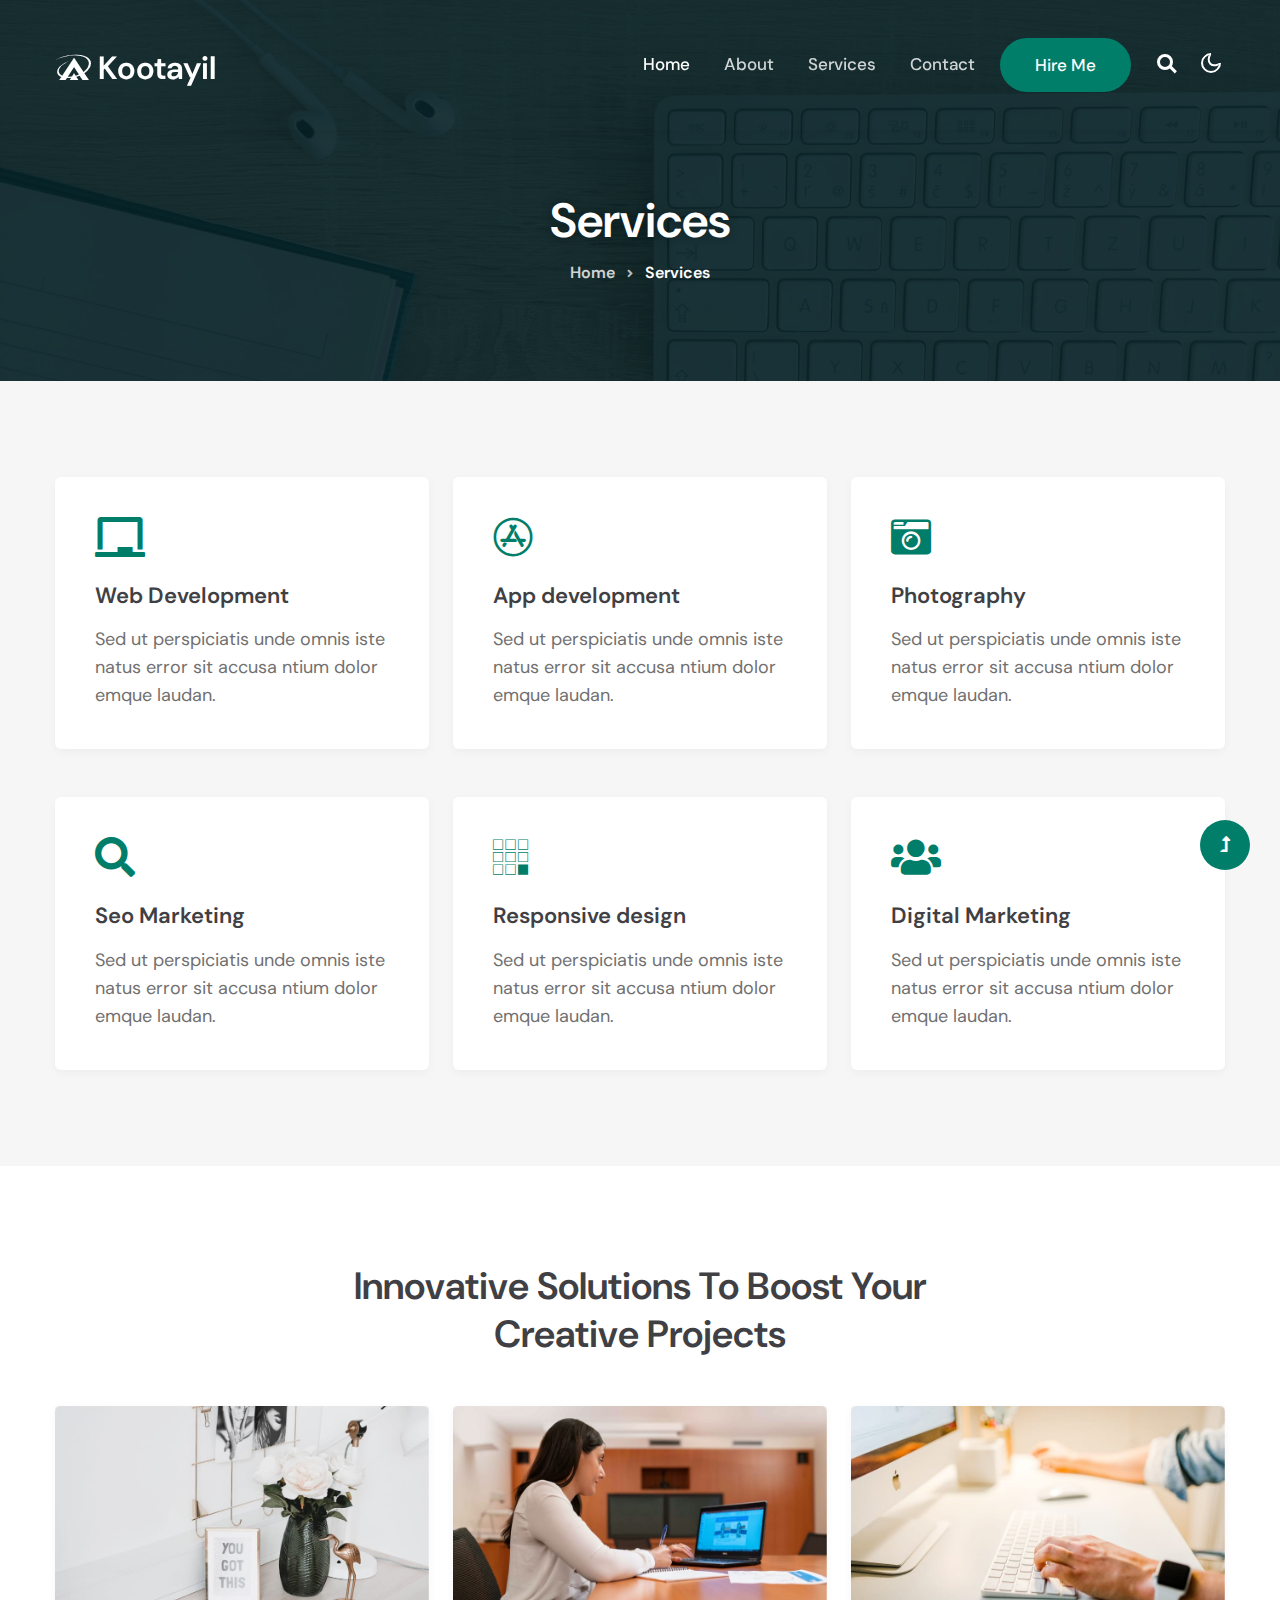
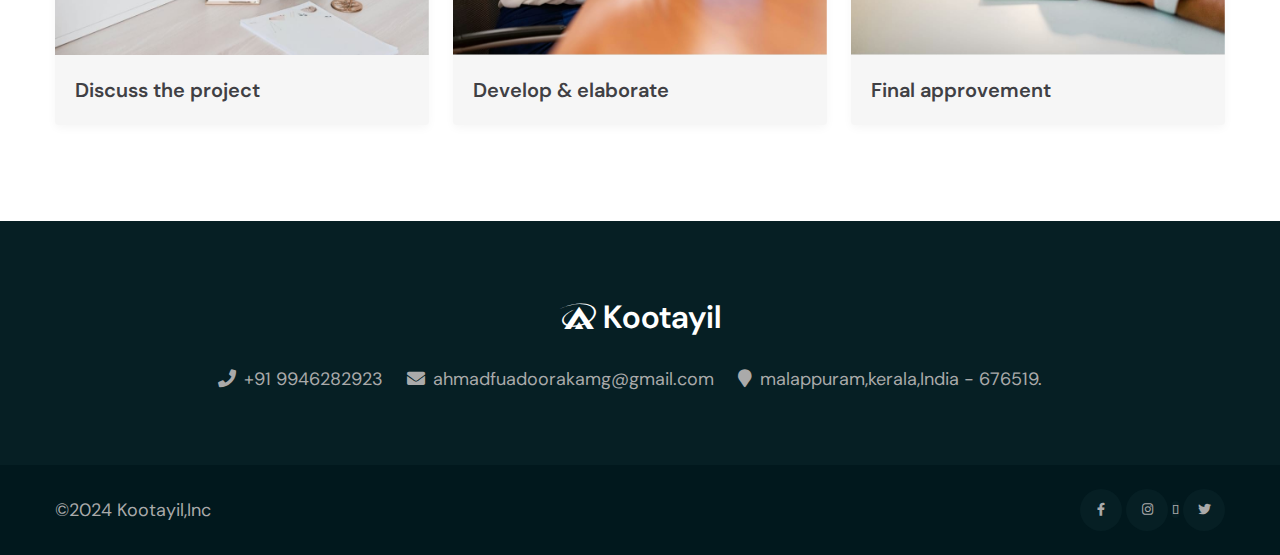
<file: services.html>
<!--
Author: W3layouts
Author URL: http://w3layouts.com
-->
<!doctype html>
<html lang="en">

<head>
    <!-- Required meta tags -->
    <meta charset="utf-8">
    <meta name="viewport" content="width=device-width, initial-scale=1, shrink-to-fit=no">
    <title>Ahmad Fuad</title>

    <!-- google-fonts -->
    <link rel="stylesheet" href="https://cdnjs.cloudflare.com/ajax/libs/font-awesome/6.5.2/css/all.min.css"
        integrity="sha512-SnH5WK+bZxgPHs44uWIX+LLJAJ9/2PkPKZ5QiAj6Ta86w+fsb2TkcmfRyVX3pBnMFcV7oQPJkl9QevSCWr3W6A=="
        crossorigin="anonymous" referrerpolicy="no-referrer" />
    <link href="//fonts.googleapis.com/css2?family=Dosis:wght@300;400;500;600;800&display=swap" rel="stylesheet">
    <link href="//fonts.googleapis.com/css2?family=DM+Sans:wght@400;500;700&display=swap" rel="stylesheet">
    <!-- //google-fonts -->

    <!-- Template CSS Style link -->
    <link rel="stylesheet" href="assets/css/style-liberty.css">

</head>

<body>



 <!--header-->
 <header id="site-header" class="fixed-top">
    <div class="container">
        <nav class="navbar navbar-expand-lg stroke">
            <h1>
                <a class="navbar-brand" href="index.html">
                    <i class="fab fa-asymmetrik"></i> Kootayil
                </a>
            </h1>
            <!-- if logo is image enable this   
        <a class="navbar-brand" href="#index.html">
            <img src="image-path" alt="Your logo" title="Your logo" style="height:35px;" />
        </a> -->
            <button class="navbar-toggler collapsed bg-gradient" type="button" data-bs-toggle="collapse"
                data-bs-target="#navbarTogglerDemo02" aria-controls="navbarTogglerDemo02" aria-expanded="false"
                aria-label="Toggle navigation">
                <span class="navbar-toggler-icon fa icon-expand fa-bars"></span>
                <span class="navbar-toggler-icon fa icon-close fa-times"></span>
            </button>

            <div class="collapse navbar-collapse" id="navbarTogglerDemo02">
                <ul class="navbar-nav ms-lg-auto align-items-center">
                    <li class="nav-item active">
                        <a class="nav-link" href="index.html">Home <span class="sr-only">(current)</span></a>
                    </li>
                    <li class="nav-item">
                        <a class="nav-link" href="about.html">About</a>
                    </li>
                    <li class="nav-item">
                        <a class="nav-link" href="services.html">Services</a>
                    </li>
                    <li class="nav-item">
                        <a class="nav-link" href="contact.html">Contact</a>
                    </li>

                    <!--/right-btn-->
                    <div class="header-btn mx-2">
                        <a class="btn btn-style btn-primary mr-lg-5" href="contact.html"> Hire Me</a>
                    </div>
                    <!--/right-btn-->

                </ul>
            </div>

            <!-- search -->
            <ul class="cd-header-buttons px-lg-2">
                <li>
                    <a class="cd-search-trigger" href="#cd-search">
                        <span></span>
                    </a>
                </li>
            </ul>
            <div id="cd-search" class="cd-search">
                <form action="#url" method="post">
                    <input name="Search" type="search" placeholder="Click enter after typing...">
                </form>
            </div>
            <!-- //search -->

            <!-- toggle switch for light and dark theme -->
            <div class="cont-ser-position">
                <nav class="navigation">
                    <div class="theme-switch-wrapper">
                        <label class="theme-switch" for="checkbox">
                            <input type="checkbox" id="checkbox">
                            <div class="mode-container">
                                <i class="gg-sun"></i>
                                <i class="gg-moon"></i>
                            </div>
                        </label>
                    </div>
                </nav>
            </div>
            <!-- //toggle switch for light and dark theme -->
        </nav>
    </div>
</header>
<!--//header-->


<!-- Services banner -->
<section class="w3l-about-breadcrumb text-center">
    <div class="breadcrumb-bg breadcrumb-bg-about py-5">
        <div class="container py-lg-5 mt-5">
            <div class="banner-info-grid mt-5">
                <h2 class="w3l-title-breadcrumb">Services</h2>
            </div>
            <ul class="breadcrumbs-custom-path">
                <li><a href="#url">Home</a></li>
                <li class="active"><span class="fa fa-angle-right mx-2" aria-hidden="true"></span> Services</li>
            </ul>
        </div>
    </div>
</section>
<!-- //Services banner -->



<!-- Services Section -->
<section class="about-section py-5">
    <div class="container py-lg-5 py-md-4 py-2">
        <div class="row justify-content-center">
            <div class="col-lg-4 col-md-6">
                <div class="about-single">
                    <div class="about-icon mb-4">
                        <i class="fas fa-chalkboard"></i>
                    </div>
                    <div class="about-content">
                        <h5 class="mb-3"><a href="about.html">Web Development</a></h5>
                        <p>Sed ut perspiciatis unde omnis iste natus error sit accusa ntium dolor emque
                            laudan.</p>
                    </div>
                </div>
            </div>
            <div class="col-lg-4 col-md-6 mt-md-0 mt-3">
                <div class="about-single">
                    <div class="about-icon mb-4">
                        <i class="fab fa-app-store"></i>
                    </div>
                    <div class="about-content">
                        <h5 class="mb-3"><a href="about.html">App development</a></h5>
                        <p>Sed ut perspiciatis unde omnis iste natus error sit accusa ntium dolor emque
                            laudan.</p>
                    </div>
                </div>
            </div>
            <div class="col-lg-4 col-md-6 mt-lg-0 mt-3">
                <div class="about-single">
                    <div class="about-icon mb-4">
                        <i class="fas fa-camera-retro"></i>
                    </div>
                    <div class="about-content">
                        <h5 class="mb-3"><a href="about.html">Photography</a></h5>
                        <p>Sed ut perspiciatis unde omnis iste natus error sit accusa ntium dolor emque
                            laudan.</p>
                    </div>
                </div>
            </div>

            <div class="col-lg-4 col-md-6 mt-lg-5 mt-4">
                <div class="about-single">
                    <div class="about-icon mb-4">
                        <i class="fas fa-search"></i>
                    </div>
                    <div class="about-content">
                        <h5 class="mb-3"><a href="about.html">Seo Marketing</a></h5>
                        <p>Sed ut perspiciatis unde omnis iste natus error sit accusa ntium dolor emque
                            laudan.</p>
                    </div>
                </div>
            </div>
            <div class="col-lg-4 col-md-6 mt-lg-5 mt-4">
                <div class="about-single">
                    <div class="about-icon mb-4">
                        <i class="fab fa-buromobelexperte"></i>
                    </div>
                    <div class="about-content">
                        <h5 class="mb-3"><a href="about.html">Responsive design</a></h5>
                        <p>Sed ut perspiciatis unde omnis iste natus error sit accusa ntium dolor emque
                            laudan.</p>
                    </div>
                </div>
            </div>
            <div class="col-lg-4 col-md-6 mt-lg-5 mt-4">
                <div class="about-single">
                    <div class="about-icon mb-4">
                        <i class="fas fa-users"></i>
                    </div>
                    <div class="about-content">
                        <h5 class="mb-3"><a href="about.html">Digital Marketing</a></h5>
                        <p>Sed ut perspiciatis unde omnis iste natus error sit accusa ntium dolor emque
                            laudan.</p>
                    </div>
                </div>
            </div>
        </div>
    </div>
</section>
<!-- //Services Section -->


<div class="service-section py-5">
    <div class="container py-lg-5 py-md-4 py-2">
        <div class="title-heading-w3 mx-auto text-center mb-sm-5 mb-4">
            <h3 class="w3l-title-main">Innovative solutions
                to boost your creative projects</h3>
        </div>
        <div class="row justify-content-center">
            <div class="col-lg-4 col-sm-6 item">
                <div class="card">
                    <div class="card-header p-0 position-relative border-0">
                        <a href="services.html">
                            <img class="d-block img-responsive" src="assets/images/blog3.jpg" alt="card-image">
                        </a>
                    </div>
                    <div class="card-body service-details">
                        <a href="services.html" class="service-heading">Discuss the project </a>
                    </div>
                </div>
            </div>
            <div class="col-lg-4 col-sm-6 mt-sm-0 mt-4 pt-sm-0 pt-2">
                <div class="card">
                    <div class="card-header p-0 position-relative border-0">
                        <a href="services.html">
                            <img class="d-block img-responsive" src="assets/images/blog4.jpg" alt="card-image">
                        </a>
                    </div>
                    <div class="card-body service-details">
                        <a href="services.html" class="service-heading">Develop & elaborate </a>
                    </div>
                </div>
            </div>
            <div class="col-lg-4 col-sm-6 mt-lg-0 mt-4 pt-lg-0 pt-2">
                <div class="card">
                    <div class="card-header p-0 position-relative border-0">
                        <a href="services.html">
                            <img class="d-block img-responsive" src="assets/images/blog6.jpg" alt="card-image">
                        </a>
                    </div>
                    <div class="card-body service-details">
                        <a href="services.html" class="service-heading">Final approvement </a>
                    </div>
                </div>
            </div>
        </div>
    </div>
</div>


  <!-- footer -->
  <footer class="text-center">
    <div class="footer py-5">
        <div class="container py-md-4">
            <div clss="footer-logo">
                <a class="logo" href="index.html">
                    <i class="fab fa-asymmetrik"></i> Kootayil
                </a>
            </div>
            <div class="footer-contact-info mt-4">
                <ul>
                    <li>
                        <a href="tel:+12 345 678 900" class="contact-text-sub">
                            <span class="fas fa-phone me-2"></span>+91 9946282923</a>
                    </li>
                    <li>
                        <a href="mailto:info@example.com" class="contact-text-sub">
                            <span class="fas fa-envelope me-2"></span>ahmadfuadoorakamg@gmail.com </a>
                    </li>
                    <li>
                        <p class="contact-text-sub">
                            <span class="fas fa-map-marker me-2"></span>malappuram,kerala,India - 676519.
                        </p>
                    </li>
                </ul>
            </div>
        </div>
    </div>
    <div class="container py-4">
        <div class="row footer-grids">
            <div class="col-lg-6 copyright text-lg-start text-center align-center">
                <p>©2024 Kootayil,Inc </p>
            </div>
            <div class="col-lg-6 text-lg-end text-center mt-lg-0 mt-4">
                <div class="social">
                    <ul>
                        <li><a href="https://www.facebook.com/profile.php?id=100037160743015">
                                <span class="fab fa-facebook-f"></span></a></li>
                        <li><a href="https://www.instagram.com/fuad_____k_/"><span
                                    class="fab fa-instagram"></span></a></li>
                        <li><a href="https://github.com/">
                                <span class="fa-brands fa-github"></span></a></li>

                        <li><a href="https://twitter.com/FuadK79032263"><span class="fab fa-twitter"></span></a>
                        </li>
                    </ul>
                </div>
            </div>
        </div>
    </div>
</footer>
<!-- //footer -->


<!-- Js scripts -->
<!-- move top -->
<button onclick="topFunction()" id="movetop" title="Go to top">
    <span class="fas fa-level-up-alt" aria-hidden="true"></span>
</button>
<script>
    // When the user scrolls down 20px from the top of the document, show the button
    window.onscroll = function () {
        scrollFunction()
    };

    function scrollFunction() {
        if (document.body.scrollTop > 20 || document.documentElement.scrollTop > 20) {
            document.getElementById("movetop").style.display = "block";
        } else {
            document.getElementById("movetop").style.display = "none";
        }
    }

    // When the user clicks on the button, scroll to the top of the document
    function topFunction() {
        document.body.scrollTop = 0;
        document.documentElement.scrollTop = 0;
    }
</script>
<!-- //move top -->

<!-- common jquery plugin -->
<script src="assets/js/jquery-3.3.1.min.js"></script>
<!-- //common jquery plugin -->

<!-- theme switch js (light and dark)-->
<script src="assets/js/theme-change.js"></script>
<!-- //theme switch js (light and dark)-->

<!--search-bar-->
<script src="assets/js/search.js"></script>
<!--//search-bar-->

<!--/stats-number-counter-->
<script src="assets/js/jquery.waypoints.min.js"></script>
<script src="assets/js/jquery.countup.js"></script>
<script>
    $('.counter').countUp();

</script>
<!--//stats-number-counter-->

<!--/owlcarousel-->
<script src="assets/js/owl.carousel.js"></script>
<!-- //tesimonials-->
<script>
    $(document).ready(function () {
      $("#owl-demo1").owlCarousel({
        loop: true,
        margin: 30,
        nav: false,
        responsiveClass: true,
        responsive: {
          0: {
            items: 1,
            nav: false
          },
          768: {
            items: 2,
            nav: false
          },
          1024: {
            items: 3,
            nav: false
          }
        }
      })
    })
  </script>
<!-- //tesimonials-->

<!-- //brands-->
<script>
    $(document).ready(function() {
        $("#owl-demo").owlCarousel({
            loop: true,
            nav: false,
            autoplay: true,
            autoplaySpeed: 1500,
            responsiveClass: true,
            responsive: {
                0: {
                    items: 2,
                    nav: false
                },
                568: {
                    items: 3,
                    nav: false
                },
                768: {
                    items: 4,
                    nav: false
                }
            }
        })
    })

</script>
<!-- //brands-->

<!-- /typig-text-->
<script>
    const typedTextSpan = document.querySelector(".typed-text");
    const cursorSpan = document.querySelector(".cursor");

    const textArray = ["Web Designer", "Web Developer", "Photographer", "Freelancer"];
    const typingDelay = 200;
    const erasingDelay = 10;
    const newTextDelay = 100; // Delay between current and next text
    let textArrayIndex = 0;
    let charIndex = 0;

    function type() {
        if (charIndex < textArray[textArrayIndex].length) {
            if (!cursorSpan.classList.contains("typing")) cursorSpan.classList.add("typing");
            typedTextSpan.textContent += textArray[textArrayIndex].charAt(charIndex);
            charIndex++;
            setTimeout(type, typingDelay);
        } else {
            cursorSpan.classList.remove("typing");
            setTimeout(erase, newTextDelay);
        }
    }

    function erase() {
        if (charIndex > 0) {
            // add class 'typing' if there's none
            if (!cursorSpan.classList.contains("typing")) {
                cursorSpan.classList.add("typing");
            }
            typedTextSpan.textContent = textArray[textArrayIndex].substring(0, 0);
            charIndex--;
            setTimeout(erase, erasingDelay);
        } else {
            cursorSpan.classList.remove("typing");
            textArrayIndex++;
            if (textArrayIndex >= textArray.length) textArrayIndex = 0;
            setTimeout(type, typingDelay);
        }
    }

    document.addEventListener("DOMContentLoaded", function () { // On DOM Load initiate the effect
        if (textArray.length) setTimeout(type, newTextDelay + 250);
    });
</script>
<!-- //typig-text-->


<!-- jQuery-Photo-filter-lightbox-portfolio-plugin -->
<script src="assets/js/jquery-1.7.2.js"></script>
<script src="assets/js/jquery.quicksand.js"></script>
<script src="assets/js/script.js"></script>
<script src="assets/js/jquery.prettyPhoto.js"></script>
<!-- //jQuery-Photo-filter-lightbox-portfolio-plugin -->

<!-- MENU-JS -->
<script>
    $(window).on("scroll", function () {
        var scroll = $(window).scrollTop();

        if (scroll >= 80) {
            $("#site-header").addClass("nav-fixed");
        } else {
            $("#site-header").removeClass("nav-fixed");
        }
    });

    //Main navigation Active Class Add Remove
    $(".navbar-toggler").on("click", function () {
        $("header").toggleClass("active");
    });
    $(document).on("ready", function () {
        if ($(window).width() > 991) {
            $("header").removeClass("active");
        }
        $(window).on("resize", function () {
            if ($(window).width() > 991) {
                $("header").removeClass("active");
            }
        });
    });
</script>
<!-- //MENU-JS -->

<!-- disable body scroll which navbar is in active -->
<script>
    $(function () {
        $('.navbar-toggler').click(function () {
            $('body').toggleClass('noscroll');
        })
    });
</script>
<!-- //disable body scroll which navbar is in active -->

<!--bootstrap-->
<script src="assets/js/bootstrap.min.js"></script>
<!-- //bootstrap-->
<!-- //Js scripts -->

</body>

</html>
</file>
<file: assets/css/style-liberty.css>
@charset "UTF-8";

/*--
Author: W3layouts
Author URL: http://w3layouts.com
--*/


/*!
 * Bootstrap v5.0.1 (https://getbootstrap.com/)
 * Copyright 2011-2021 The Bootstrap Authors
 * Copyright 2011-2021 Twitter, Inc.
 * Licensed under MIT (https://github.com/twbs/bootstrap/blob/main/LICENSE)
 */
:root {
  --bs-blue: #0d6efd;
  --bs-indigo: #6610f2;
  --bs-purple: #6f42c1 --bs-pink: #d63384;
  --bs-red: #dc3545;
  --bs-orange: #fd7e14;
  --bs-yellow: #ffc107;
  --bs-green: #198754;
  --bs-teal: #20c997;
  --bs-cyan: #0dcaf0;
  --bs-white: #fff;
  --bs-gray: #6c757d;
  --bs-gray-dark: #343a40;
  --bs-primary: #0d6efd;
  --bs-secondary: #6c757d;
  --bs-success: #198754;
  --bs-info: #0dcaf0;
  --bs-warning: #ffc107;
  --bs-danger: #dc3545;
  --bs-light: #f8f9fa;
  --bs-dark: #212529;
  --bs-font-sans-serif: system-ui, -apple-system, "Segoe UI", Roboto, "Helvetica Neue", Arial, "Noto Sans", "Liberation Sans", sans-serif, "Apple Color Emoji", "Segoe UI Emoji", "Segoe UI Symbol", "Noto Color Emoji";
  --bs-font-monospace: SFMono-Regular, Menlo, Monaco, Consolas, "Liberation Mono", "Courier New", monospace;
  --bs-gradient: linear-gradient(180deg, rgba(255, 255, 255, 0.15), rgba(255, 255, 255, 0))
}

*,
::after,
::before {
  box-sizing: border-box
}

@media (prefers-reduced-motion:no-preference) {
  :root {
    scroll-behavior: smooth
  }
}

body {
  margin: 0;
  font-family: 'DM Sans', sans-serif;
  font-size: 1rem;
  font-weight: 400;
  line-height: 1.5;
  color: #212529;
  background-color: #fff;
  -webkit-text-size-adjust: 100%;
  -webkit-tap-highlight-color: transparent
}

hr {
  margin: 1rem 0;
  color: inherit;
  background-color: currentColor;
  border: 0;
  opacity: .25
}

hr:not([size]) {
  height: 1px
}

.h1,
.h2,
.h3,
.h4,
.h5,
.h6,
h1,
h2,
h3,
h4,
h5,
h6 {
  margin-top: 0;
  margin-bottom: .5rem;
  font-weight: 700;
  line-height: 1.2
}

.h1,
h1 {
  font-size: calc(1.375rem + 1.5vw)
}

@media (min-width:1200px) {

  .h1,
  h1 {
    font-size: 2.5rem
  }
}

.h2,
h2 {
  font-size: calc(1.325rem + .9vw)
}

@media (min-width:1200px) {

  .h2,
  h2 {
    font-size: 2rem
  }
}

.h3,
h3 {
  font-size: calc(1.3rem + .6vw)
}

@media (min-width:1200px) {

  .h3,
  h3 {
    font-size: 1.75rem
  }
}

.h4,
h4 {
  font-size: calc(1.275rem + .3vw)
}

@media (min-width:1200px) {

  .h4,
  h4 {
    font-size: 1.5rem
  }
}
.portfolio-item2 .image-block {
  position: relative;
  overflow: hidden;
}

.portfolio-item2 .image-block img {
  width: 100%;
  height: 200px; /* Adjust height as needed */
  object-fit: cover; /* This property ensures the image covers the entire container */
}


.h5,
h5 {
  font-size: 1.25rem
}

.h6,
h6 {
  font-size: 1rem
}

p {
  margin-top: 0;
  margin-bottom: 1rem
}

abbr[data-bs-original-title],
abbr[title] {
  -webkit-text-decoration: underline dotted;
  text-decoration: underline dotted;
  cursor: help;
  -webkit-text-decoration-skip-ink: none;
  text-decoration-skip-ink: none
}

address {
  margin-bottom: 1rem;
  font-style: normal;
  line-height: inherit
}

ol,
ul {
  padding-left: 2rem
}

dl,
ol,
ul {
  margin-top: 0;
  margin-bottom: 1rem
}

ol ol,
ol ul,
ul ol,
ul ul {
  margin-bottom: 0
}

dt {
  font-weight: 700
}

dd {
  margin-bottom: .5rem;
  margin-left: 0
}

blockquote {
  margin: 0 0 1rem
}

b,
strong {
  font-weight: bolder
}

.small,
small {
  font-size: .875em
}

.mark,
mark {
  padding: .2em;
  background-color: #fcf8e3
}

sub,
sup {
  position: relative;
  font-size: .75em;
  line-height: 0;
  vertical-align: baseline
}

sub {
  bottom: -.25em
}

sup {
  top: -.5em
}

a {
  color: var(--primary-color);
  text-decoration: underline;

}

a:hover {
  color: var(--primary-color);
}

a:not([href]):not([class]),
a:not([href]):not([class]):hover {
  color: inherit;
  text-decoration: none
}

code,
kbd,
pre,
samp {
  font-family: 'DM Sans', sans-serif;
  font-size: 1em;
  direction: ltr;
  unicode-bidi: bidi-override
}

pre {
  display: block;
  margin-top: 0;
  margin-bottom: 1rem;
  overflow: auto;
  font-size: .875em
}

pre code {
  font-size: inherit;
  color: inherit;
  word-break: normal
}

code {
  font-size: .875em;
  color: #d63384;
  word-wrap: break-word
}

a>code {
  color: inherit
}

kbd {
  padding: .2rem .4rem;
  font-size: .875em;
  color: #fff;
  background-color: #212529;
  border-radius: .2rem
}

kbd kbd {
  padding: 0;
  font-size: 1em;
  font-weight: 700
}

figure {
  margin: 0 0 1rem
}

img,
svg {
  vertical-align: middle
}

table {
  caption-side: bottom;
  border-collapse: collapse
}

caption {
  padding-top: .5rem;
  padding-bottom: .5rem;
  color: #6c757d;
  text-align: left
}

th {
  text-align: inherit;
  text-align: -webkit-match-parent
}

tbody,
td,
tfoot,
th,
thead,
tr {
  border-color: inherit;
  border-style: solid;
  border-width: 0
}

label {
  display: inline-block
}

button {
  border-radius: 0
}

button:focus:not(:focus-visible) {
  outline: 0
}

button,
input,
optgroup,
select,
textarea {
  margin: 0;
  font-family: 'DM Sans', sans-serif;
  font-size: inherit;
  line-height: inherit
}

button,
select {
  text-transform: none
}

[role=button] {
  cursor: pointer
}

select {
  word-wrap: normal
}

select:disabled {
  opacity: 1
}

[list]::-webkit-calendar-picker-indicator {
  display: none
}

[type=button],
[type=reset],
[type=submit],
button {
  -webkit-appearance: button
}

[type=button]:not(:disabled),
[type=reset]:not(:disabled),
[type=submit]:not(:disabled),
button:not(:disabled) {
  cursor: pointer
}

::-moz-focus-inner {
  padding: 0;
  border-style: none
}

textarea {
  resize: vertical
}

fieldset {
  min-width: 0;
  padding: 0;
  margin: 0;
  border: 0
}

legend {
  float: left;
  width: 100%;
  padding: 0;
  margin-bottom: .5rem;
  font-size: calc(1.275rem + .3vw);
  line-height: inherit
}

@media (min-width:1200px) {
  legend {
    font-size: 1.5rem
  }
}

legend+* {
  clear: left
}

::-webkit-datetime-edit-day-field,
::-webkit-datetime-edit-fields-wrapper,
::-webkit-datetime-edit-hour-field,
::-webkit-datetime-edit-minute,
::-webkit-datetime-edit-month-field,
::-webkit-datetime-edit-text,
::-webkit-datetime-edit-year-field {
  padding: 0
}

::-webkit-inner-spin-button {
  height: auto
}

[type=search] {
  outline-offset: -2px;
  -webkit-appearance: textfield
}

::-webkit-search-decoration {
  -webkit-appearance: none
}

::-webkit-color-swatch-wrapper {
  padding: 0
}

::file-selector-button {
  font: inherit
}

::-webkit-file-upload-button {
  font: inherit;
  -webkit-appearance: button
}

output {
  display: inline-block
}

iframe {
  border: 0
}

summary {
  display: list-item;
  cursor: pointer
}

progress {
  vertical-align: baseline
}

[hidden] {
  display: none !important
}

.lead {
  font-size: 1.25rem;
  font-weight: 300
}

.display-1 {
  font-size: calc(1.625rem + 4.5vw);
  font-weight: 300;
  line-height: 1.2
}

@media (min-width:1200px) {
  .display-1 {
    font-size: 5rem
  }
}

.display-2 {
  font-size: calc(1.575rem + 3.9vw);
  font-weight: 300;
  line-height: 1.2
}

@media (min-width:1200px) {
  .display-2 {
    font-size: 4.5rem
  }
}

.display-3 {
  font-size: calc(1.525rem + 3.3vw);
  font-weight: 300;
  line-height: 1.2
}

@media (min-width:1200px) {
  .display-3 {
    font-size: 4rem
  }
}

.display-4 {
  font-size: calc(1.475rem + 2.7vw);
  font-weight: 300;
  line-height: 1.2
}

@media (min-width:1200px) {
  .display-4 {
    font-size: 3.5rem
  }
}

.display-5 {
  font-size: calc(1.425rem + 2.1vw);
  font-weight: 300;
  line-height: 1.2
}

@media (min-width:1200px) {
  .display-5 {
    font-size: 3rem
  }
}

.display-6 {
  font-size: calc(1.375rem + 1.5vw);
  font-weight: 300;
  line-height: 1.2
}

@media (min-width:1200px) {
  .display-6 {
    font-size: 2.5rem
  }
}

.list-unstyled {
  padding-left: 0;
  list-style: none
}

.list-inline {
  padding-left: 0;
  list-style: none
}

.list-inline-item {
  display: inline-block
}

.list-inline-item:not(:last-child) {
  margin-right: .5rem
}

.initialism {
  font-size: .875em;
  text-transform: uppercase
}

.blockquote {
  margin-bottom: 1rem;
  font-size: 1.25rem
}

.blockquote> :last-child {
  margin-bottom: 0
}

.blockquote-footer {
  margin-top: -1rem;
  margin-bottom: 1rem;
  font-size: .875em;
  color: #6c757d
}

.blockquote-footer::before {
  content: "— "
}

.img-fluid {
  max-width: 100%;
  height: auto;
  border-radius: var(--border-radius);
}

.img-thumbnail {
  padding: .25rem;
  background-color: #fff;
  border: 1px solid #dee2e6;
  border-radius: .25rem;
  max-width: 100%;
  height: auto
}

.figure {
  display: inline-block
}

.figure-img {
  margin-bottom: .5rem;
  line-height: 1
}

.figure-caption {
  font-size: .875em;
  color: #6c757d
}

.container,
.container-fluid,
.container-lg,
.container-md,
.container-sm,
.container-xl,
.container-xxl {
  width: 100%;
  padding-right: var(--bs-gutter-x, .75rem);
  padding-left: var(--bs-gutter-x, .75rem);
  margin-right: auto;
  margin-left: auto
}

@media (min-width:576px) {

  .container,
  .container-sm {
    max-width: 540px
  }
}

@media (min-width:768px) {

  .container,
  .container-md,
  .container-sm {
    max-width: 720px
  }
}

@media (min-width:992px) {

  .container,
  .container-lg,
  .container-md,
  .container-sm {
    max-width: 960px
  }
}

@media (min-width:1200px) {

  .container,
  .container-lg,
  .container-md,
  .container-sm,
  .container-xl {
    max-width: 1140px
  }
}

@media (min-width:1400px) {

  .container,
  .container-lg,
  .container-md,
  .container-sm,
  .container-xl,
  .container-xxl {
    max-width: 1320px
  }
}

.row {
  --bs-gutter-x: 1.5rem;
  --bs-gutter-y: 0;
  display: flex;
  flex-wrap: wrap;
  margin-top: calc(var(--bs-gutter-y) * -1);
  margin-right: calc(var(--bs-gutter-x)/ -2);
  margin-left: calc(var(--bs-gutter-x)/ -2)
}

.row>* {
  flex-shrink: 0;
  width: 100%;
  max-width: 100%;
  padding-right: calc(var(--bs-gutter-x)/ 2);
  padding-left: calc(var(--bs-gutter-x)/ 2);
  margin-top: var(--bs-gutter-y)
}

.col {
  flex: 1 0 0%
}

.row-cols-auto>* {
  flex: 0 0 auto;
  width: auto
}

.row-cols-1>* {
  flex: 0 0 auto;
  width: 100%
}

.row-cols-2>* {
  flex: 0 0 auto;
  width: 50%
}

.row-cols-3>* {
  flex: 0 0 auto;
  width: 33.3333333333%
}

.row-cols-4>* {
  flex: 0 0 auto;
  width: 25%
}

.row-cols-5>* {
  flex: 0 0 auto;
  width: 20%
}

.row-cols-6>* {
  flex: 0 0 auto;
  width: 16.6666666667%
}

.col-auto {
  flex: 0 0 auto;
  width: auto
}

.col-1 {
  flex: 0 0 auto;
  width: 8.3333333333%
}

.col-2 {
  flex: 0 0 auto;
  width: 16.6666666667%
}

.col-3 {
  flex: 0 0 auto;
  width: 25%
}

.col-4 {
  flex: 0 0 auto;
  width: 33.3333333333%
}

.col-5 {
  flex: 0 0 auto;
  width: 41.6666666667%
}

.col-6 {
  flex: 0 0 auto;
  width: 50%
}

.col-7 {
  flex: 0 0 auto;
  width: 58.3333333333%
}

.col-8 {
  flex: 0 0 auto;
  width: 66.6666666667%
}

.col-9 {
  flex: 0 0 auto;
  width: 75%
}

.col-10 {
  flex: 0 0 auto;
  width: 83.3333333333%
}

.col-11 {
  flex: 0 0 auto;
  width: 91.6666666667%
}

.col-12 {
  flex: 0 0 auto;
  width: 100%
}

.offset-1 {
  margin-left: 8.3333333333%
}

.offset-2 {
  margin-left: 16.6666666667%
}

.offset-3 {
  margin-left: 25%
}

.offset-4 {
  margin-left: 33.3333333333%
}

.offset-5 {
  margin-left: 41.6666666667%
}

.offset-6 {
  margin-left: 50%
}

.offset-7 {
  margin-left: 58.3333333333%
}

.offset-8 {
  margin-left: 66.6666666667%
}

.offset-9 {
  margin-left: 75%
}

.offset-10 {
  margin-left: 83.3333333333%
}

.offset-11 {
  margin-left: 91.6666666667%
}

.g-0,
.gx-0 {
  --bs-gutter-x: 0
}

.g-0,
.gy-0 {
  --bs-gutter-y: 0
}

.g-1,
.gx-1 {
  --bs-gutter-x: 0.25rem
}

.g-1,
.gy-1 {
  --bs-gutter-y: 0.25rem
}

.g-2,
.gx-2 {
  --bs-gutter-x: 0.5rem
}

.g-2,
.gy-2 {
  --bs-gutter-y: 0.5rem
}

.g-3,
.gx-3 {
  --bs-gutter-x: 1rem
}

.g-3,
.gy-3 {
  --bs-gutter-y: 1rem
}

.g-4,
.gx-4 {
  --bs-gutter-x: 1.5rem
}

.g-4,
.gy-4 {
  --bs-gutter-y: 1.5rem
}

.g-5,
.gx-5 {
  --bs-gutter-x: 3rem
}

.g-5,
.gy-5 {
  --bs-gutter-y: 3rem
}

@media (min-width:576px) {
  .col-sm {
    flex: 1 0 0%
  }

  .row-cols-sm-auto>* {
    flex: 0 0 auto;
    width: auto
  }

  .row-cols-sm-1>* {
    flex: 0 0 auto;
    width: 100%
  }

  .row-cols-sm-2>* {
    flex: 0 0 auto;
    width: 50%
  }

  .row-cols-sm-3>* {
    flex: 0 0 auto;
    width: 33.3333333333%
  }

  .row-cols-sm-4>* {
    flex: 0 0 auto;
    width: 25%
  }

  .row-cols-sm-5>* {
    flex: 0 0 auto;
    width: 20%
  }

  .row-cols-sm-6>* {
    flex: 0 0 auto;
    width: 16.6666666667%
  }

  .col-sm-auto {
    flex: 0 0 auto;
    width: auto
  }

  .col-sm-1 {
    flex: 0 0 auto;
    width: 8.3333333333%
  }

  .col-sm-2 {
    flex: 0 0 auto;
    width: 16.6666666667%
  }

  .col-sm-3 {
    flex: 0 0 auto;
    width: 25%
  }

  .col-sm-4 {
    flex: 0 0 auto;
    width: 33.3333333333%
  }

  .col-sm-5 {
    flex: 0 0 auto;
    width: 41.6666666667%
  }

  .col-sm-6 {
    flex: 0 0 auto;
    width: 50%
  }

  .col-sm-7 {
    flex: 0 0 auto;
    width: 58.3333333333%
  }

  .col-sm-8 {
    flex: 0 0 auto;
    width: 66.6666666667%
  }

  .col-sm-9 {
    flex: 0 0 auto;
    width: 75%
  }

  .col-sm-10 {
    flex: 0 0 auto;
    width: 83.3333333333%
  }

  .col-sm-11 {
    flex: 0 0 auto;
    width: 91.6666666667%
  }

  .col-sm-12 {
    flex: 0 0 auto;
    width: 100%
  }

  .offset-sm-0 {
    margin-left: 0
  }

  .offset-sm-1 {
    margin-left: 8.3333333333%
  }

  .offset-sm-2 {
    margin-left: 16.6666666667%
  }

  .offset-sm-3 {
    margin-left: 25%
  }

  .offset-sm-4 {
    margin-left: 33.3333333333%
  }

  .offset-sm-5 {
    margin-left: 41.6666666667%
  }

  .offset-sm-6 {
    margin-left: 50%
  }

  .offset-sm-7 {
    margin-left: 58.3333333333%
  }

  .offset-sm-8 {
    margin-left: 66.6666666667%
  }

  .offset-sm-9 {
    margin-left: 75%
  }

  .offset-sm-10 {
    margin-left: 83.3333333333%
  }

  .offset-sm-11 {
    margin-left: 91.6666666667%
  }

  .g-sm-0,
  .gx-sm-0 {
    --bs-gutter-x: 0
  }

  .g-sm-0,
  .gy-sm-0 {
    --bs-gutter-y: 0
  }

  .g-sm-1,
  .gx-sm-1 {
    --bs-gutter-x: 0.25rem
  }

  .g-sm-1,
  .gy-sm-1 {
    --bs-gutter-y: 0.25rem
  }

  .g-sm-2,
  .gx-sm-2 {
    --bs-gutter-x: 0.5rem
  }

  .g-sm-2,
  .gy-sm-2 {
    --bs-gutter-y: 0.5rem
  }

  .g-sm-3,
  .gx-sm-3 {
    --bs-gutter-x: 1rem
  }

  .g-sm-3,
  .gy-sm-3 {
    --bs-gutter-y: 1rem
  }

  .g-sm-4,
  .gx-sm-4 {
    --bs-gutter-x: 1.5rem
  }

  .g-sm-4,
  .gy-sm-4 {
    --bs-gutter-y: 1.5rem
  }

  .g-sm-5,
  .gx-sm-5 {
    --bs-gutter-x: 3rem
  }

  .g-sm-5,
  .gy-sm-5 {
    --bs-gutter-y: 3rem
  }
}

@media (min-width:768px) {
  .col-md {
    flex: 1 0 0%
  }

  .row-cols-md-auto>* {
    flex: 0 0 auto;
    width: auto
  }

  .row-cols-md-1>* {
    flex: 0 0 auto;
    width: 100%
  }

  .row-cols-md-2>* {
    flex: 0 0 auto;
    width: 50%
  }

  .row-cols-md-3>* {
    flex: 0 0 auto;
    width: 33.3333333333%
  }

  .row-cols-md-4>* {
    flex: 0 0 auto;
    width: 25%
  }

  .row-cols-md-5>* {
    flex: 0 0 auto;
    width: 20%
  }

  .row-cols-md-6>* {
    flex: 0 0 auto;
    width: 16.6666666667%
  }

  .col-md-auto {
    flex: 0 0 auto;
    width: auto
  }

  .col-md-1 {
    flex: 0 0 auto;
    width: 8.3333333333%
  }

  .col-md-2 {
    flex: 0 0 auto;
    width: 16.6666666667%
  }

  .col-md-3 {
    flex: 0 0 auto;
    width: 25%
  }

  .col-md-4 {
    flex: 0 0 auto;
    width: 33.3333333333%
  }

  .col-md-5 {
    flex: 0 0 auto;
    width: 41.6666666667%
  }

  .col-md-6 {
    flex: 0 0 auto;
    width: 50%
  }

  .col-md-7 {
    flex: 0 0 auto;
    width: 58.3333333333%
  }

  .col-md-8 {
    flex: 0 0 auto;
    width: 66.6666666667%
  }

  .col-md-9 {
    flex: 0 0 auto;
    width: 75%
  }

  .col-md-10 {
    flex: 0 0 auto;
    width: 83.3333333333%
  }

  .col-md-11 {
    flex: 0 0 auto;
    width: 91.6666666667%
  }

  .col-md-12 {
    flex: 0 0 auto;
    width: 100%
  }

  .offset-md-0 {
    margin-left: 0
  }

  .offset-md-1 {
    margin-left: 8.3333333333%
  }

  .offset-md-2 {
    margin-left: 16.6666666667%
  }

  .offset-md-3 {
    margin-left: 25%
  }

  .offset-md-4 {
    margin-left: 33.3333333333%
  }

  .offset-md-5 {
    margin-left: 41.6666666667%
  }

  .offset-md-6 {
    margin-left: 50%
  }

  .offset-md-7 {
    margin-left: 58.3333333333%
  }

  .offset-md-8 {
    margin-left: 66.6666666667%
  }

  .offset-md-9 {
    margin-left: 75%
  }

  .offset-md-10 {
    margin-left: 83.3333333333%
  }

  .offset-md-11 {
    margin-left: 91.6666666667%
  }

  .g-md-0,
  .gx-md-0 {
    --bs-gutter-x: 0
  }

  .g-md-0,
  .gy-md-0 {
    --bs-gutter-y: 0
  }

  .g-md-1,
  .gx-md-1 {
    --bs-gutter-x: 0.25rem
  }

  .g-md-1,
  .gy-md-1 {
    --bs-gutter-y: 0.25rem
  }

  .g-md-2,
  .gx-md-2 {
    --bs-gutter-x: 0.5rem
  }

  .g-md-2,
  .gy-md-2 {
    --bs-gutter-y: 0.5rem
  }

  .g-md-3,
  .gx-md-3 {
    --bs-gutter-x: 1rem
  }

  .g-md-3,
  .gy-md-3 {
    --bs-gutter-y: 1rem
  }

  .g-md-4,
  .gx-md-4 {
    --bs-gutter-x: 1.5rem
  }

  .g-md-4,
  .gy-md-4 {
    --bs-gutter-y: 1.5rem
  }

  .g-md-5,
  .gx-md-5 {
    --bs-gutter-x: 3rem
  }

  .g-md-5,
  .gy-md-5 {
    --bs-gutter-y: 3rem
  }
}

@media (min-width:992px) {
  .col-lg {
    flex: 1 0 0%
  }

  .row-cols-lg-auto>* {
    flex: 0 0 auto;
    width: auto
  }

  .row-cols-lg-1>* {
    flex: 0 0 auto;
    width: 100%
  }

  .row-cols-lg-2>* {
    flex: 0 0 auto;
    width: 50%
  }

  .row-cols-lg-3>* {
    flex: 0 0 auto;
    width: 33.3333333333%
  }

  .row-cols-lg-4>* {
    flex: 0 0 auto;
    width: 25%
  }

  .row-cols-lg-5>* {
    flex: 0 0 auto;
    width: 20%
  }

  .row-cols-lg-6>* {
    flex: 0 0 auto;
    width: 16.6666666667%
  }

  .col-lg-auto {
    flex: 0 0 auto;
    width: auto
  }

  .col-lg-1 {
    flex: 0 0 auto;
    width: 8.3333333333%
  }

  .col-lg-2 {
    flex: 0 0 auto;
    width: 16.6666666667%
  }

  .col-lg-3 {
    flex: 0 0 auto;
    width: 25%
  }

  .col-lg-4 {
    flex: 0 0 auto;
    width: 33.3333333333%
  }

  .col-lg-5 {
    flex: 0 0 auto;
    width: 41.6666666667%
  }

  .col-lg-6 {
    flex: 0 0 auto;
    width: 50%
  }

  .col-lg-7 {
    flex: 0 0 auto;
    width: 58.3333333333%
  }

  .col-lg-8 {
    flex: 0 0 auto;
    width: 66.6666666667%
  }

  .col-lg-9 {
    flex: 0 0 auto;
    width: 75%
  }

  .col-lg-10 {
    flex: 0 0 auto;
    width: 83.3333333333%
  }

  .col-lg-11 {
    flex: 0 0 auto;
    width: 91.6666666667%
  }

  .col-lg-12 {
    flex: 0 0 auto;
    width: 100%
  }

  .offset-lg-0 {
    margin-left: 0
  }

  .offset-lg-1 {
    margin-left: 8.3333333333%
  }

  .offset-lg-2 {
    margin-left: 16.6666666667%
  }

  .offset-lg-3 {
    margin-left: 25%
  }

  .offset-lg-4 {
    margin-left: 33.3333333333%
  }

  .offset-lg-5 {
    margin-left: 41.6666666667%
  }

  .offset-lg-6 {
    margin-left: 50%
  }

  .offset-lg-7 {
    margin-left: 58.3333333333%
  }

  .offset-lg-8 {
    margin-left: 66.6666666667%
  }

  .offset-lg-9 {
    margin-left: 75%
  }

  .offset-lg-10 {
    margin-left: 83.3333333333%
  }

  .offset-lg-11 {
    margin-left: 91.6666666667%
  }

  .g-lg-0,
  .gx-lg-0 {
    --bs-gutter-x: 0
  }

  .g-lg-0,
  .gy-lg-0 {
    --bs-gutter-y: 0
  }

  .g-lg-1,
  .gx-lg-1 {
    --bs-gutter-x: 0.25rem
  }

  .g-lg-1,
  .gy-lg-1 {
    --bs-gutter-y: 0.25rem
  }

  .g-lg-2,
  .gx-lg-2 {
    --bs-gutter-x: 0.5rem
  }

  .g-lg-2,
  .gy-lg-2 {
    --bs-gutter-y: 0.5rem
  }

  .g-lg-3,
  .gx-lg-3 {
    --bs-gutter-x: 1rem
  }

  .g-lg-3,
  .gy-lg-3 {
    --bs-gutter-y: 1rem
  }

  .g-lg-4,
  .gx-lg-4 {
    --bs-gutter-x: 1.5rem
  }

  .g-lg-4,
  .gy-lg-4 {
    --bs-gutter-y: 1.5rem
  }

  .g-lg-5,
  .gx-lg-5 {
    --bs-gutter-x: 3rem
  }

  .g-lg-5,
  .gy-lg-5 {
    --bs-gutter-y: 3rem
  }
}

@media (min-width:1200px) {
  .col-xl {
    flex: 1 0 0%
  }

  .row-cols-xl-auto>* {
    flex: 0 0 auto;
    width: auto
  }

  .row-cols-xl-1>* {
    flex: 0 0 auto;
    width: 100%
  }

  .row-cols-xl-2>* {
    flex: 0 0 auto;
    width: 50%
  }

  .row-cols-xl-3>* {
    flex: 0 0 auto;
    width: 33.3333333333%
  }

  .row-cols-xl-4>* {
    flex: 0 0 auto;
    width: 25%
  }

  .row-cols-xl-5>* {
    flex: 0 0 auto;
    width: 20%
  }

  .row-cols-xl-6>* {
    flex: 0 0 auto;
    width: 16.6666666667%
  }

  .col-xl-auto {
    flex: 0 0 auto;
    width: auto
  }

  .col-xl-1 {
    flex: 0 0 auto;
    width: 8.3333333333%
  }

  .col-xl-2 {
    flex: 0 0 auto;
    width: 16.6666666667%
  }

  .col-xl-3 {
    flex: 0 0 auto;
    width: 25%
  }

  .col-xl-4 {
    flex: 0 0 auto;
    width: 33.3333333333%
  }

  .col-xl-5 {
    flex: 0 0 auto;
    width: 41.6666666667%
  }

  .col-xl-6 {
    flex: 0 0 auto;
    width: 50%
  }

  .col-xl-7 {
    flex: 0 0 auto;
    width: 58.3333333333%
  }

  .col-xl-8 {
    flex: 0 0 auto;
    width: 66.6666666667%
  }

  .col-xl-9 {
    flex: 0 0 auto;
    width: 75%
  }

  .col-xl-10 {
    flex: 0 0 auto;
    width: 83.3333333333%
  }

  .col-xl-11 {
    flex: 0 0 auto;
    width: 91.6666666667%
  }

  .col-xl-12 {
    flex: 0 0 auto;
    width: 100%
  }

  .offset-xl-0 {
    margin-left: 0
  }

  .offset-xl-1 {
    margin-left: 8.3333333333%
  }

  .offset-xl-2 {
    margin-left: 16.6666666667%
  }

  .offset-xl-3 {
    margin-left: 25%
  }

  .offset-xl-4 {
    margin-left: 33.3333333333%
  }

  .offset-xl-5 {
    margin-left: 41.6666666667%
  }

  .offset-xl-6 {
    margin-left: 50%
  }

  .offset-xl-7 {
    margin-left: 58.3333333333%
  }

  .offset-xl-8 {
    margin-left: 66.6666666667%
  }

  .offset-xl-9 {
    margin-left: 75%
  }

  .offset-xl-10 {
    margin-left: 83.3333333333%
  }

  .offset-xl-11 {
    margin-left: 91.6666666667%
  }

  .g-xl-0,
  .gx-xl-0 {
    --bs-gutter-x: 0
  }

  .g-xl-0,
  .gy-xl-0 {
    --bs-gutter-y: 0
  }

  .g-xl-1,
  .gx-xl-1 {
    --bs-gutter-x: 0.25rem
  }

  .g-xl-1,
  .gy-xl-1 {
    --bs-gutter-y: 0.25rem
  }

  .g-xl-2,
  .gx-xl-2 {
    --bs-gutter-x: 0.5rem
  }

  .g-xl-2,
  .gy-xl-2 {
    --bs-gutter-y: 0.5rem
  }

  .g-xl-3,
  .gx-xl-3 {
    --bs-gutter-x: 1rem
  }

  .g-xl-3,
  .gy-xl-3 {
    --bs-gutter-y: 1rem
  }

  .g-xl-4,
  .gx-xl-4 {
    --bs-gutter-x: 1.5rem
  }

  .g-xl-4,
  .gy-xl-4 {
    --bs-gutter-y: 1.5rem
  }

  .g-xl-5,
  .gx-xl-5 {
    --bs-gutter-x: 3rem
  }

  .g-xl-5,
  .gy-xl-5 {
    --bs-gutter-y: 3rem
  }
}

@media (min-width:1400px) {
  .col-xxl {
    flex: 1 0 0%
  }

  .row-cols-xxl-auto>* {
    flex: 0 0 auto;
    width: auto
  }

  .row-cols-xxl-1>* {
    flex: 0 0 auto;
    width: 100%
  }

  .row-cols-xxl-2>* {
    flex: 0 0 auto;
    width: 50%
  }

  .row-cols-xxl-3>* {
    flex: 0 0 auto;
    width: 33.3333333333%
  }

  .row-cols-xxl-4>* {
    flex: 0 0 auto;
    width: 25%
  }

  .row-cols-xxl-5>* {
    flex: 0 0 auto;
    width: 20%
  }

  .row-cols-xxl-6>* {
    flex: 0 0 auto;
    width: 16.6666666667%
  }

  .col-xxl-auto {
    flex: 0 0 auto;
    width: auto
  }

  .col-xxl-1 {
    flex: 0 0 auto;
    width: 8.3333333333%
  }

  .col-xxl-2 {
    flex: 0 0 auto;
    width: 16.6666666667%
  }

  .col-xxl-3 {
    flex: 0 0 auto;
    width: 25%
  }

  .col-xxl-4 {
    flex: 0 0 auto;
    width: 33.3333333333%
  }

  .col-xxl-5 {
    flex: 0 0 auto;
    width: 41.6666666667%
  }

  .col-xxl-6 {
    flex: 0 0 auto;
    width: 50%
  }

  .col-xxl-7 {
    flex: 0 0 auto;
    width: 58.3333333333%
  }

  .col-xxl-8 {
    flex: 0 0 auto;
    width: 66.6666666667%
  }

  .col-xxl-9 {
    flex: 0 0 auto;
    width: 75%
  }

  .col-xxl-10 {
    flex: 0 0 auto;
    width: 83.3333333333%
  }

  .col-xxl-11 {
    flex: 0 0 auto;
    width: 91.6666666667%
  }

  .col-xxl-12 {
    flex: 0 0 auto;
    width: 100%
  }

  .offset-xxl-0 {
    margin-left: 0
  }

  .offset-xxl-1 {
    margin-left: 8.3333333333%
  }

  .offset-xxl-2 {
    margin-left: 16.6666666667%
  }

  .offset-xxl-3 {
    margin-left: 25%
  }

  .offset-xxl-4 {
    margin-left: 33.3333333333%
  }

  .offset-xxl-5 {
    margin-left: 41.6666666667%
  }

  .offset-xxl-6 {
    margin-left: 50%
  }

  .offset-xxl-7 {
    margin-left: 58.3333333333%
  }

  .offset-xxl-8 {
    margin-left: 66.6666666667%
  }

  .offset-xxl-9 {
    margin-left: 75%
  }

  .offset-xxl-10 {
    margin-left: 83.3333333333%
  }

  .offset-xxl-11 {
    margin-left: 91.6666666667%
  }

  .g-xxl-0,
  .gx-xxl-0 {
    --bs-gutter-x: 0
  }

  .g-xxl-0,
  .gy-xxl-0 {
    --bs-gutter-y: 0
  }

  .g-xxl-1,
  .gx-xxl-1 {
    --bs-gutter-x: 0.25rem
  }

  .g-xxl-1,
  .gy-xxl-1 {
    --bs-gutter-y: 0.25rem
  }

  .g-xxl-2,
  .gx-xxl-2 {
    --bs-gutter-x: 0.5rem
  }

  .g-xxl-2,
  .gy-xxl-2 {
    --bs-gutter-y: 0.5rem
  }

  .g-xxl-3,
  .gx-xxl-3 {
    --bs-gutter-x: 1rem
  }

  .g-xxl-3,
  .gy-xxl-3 {
    --bs-gutter-y: 1rem
  }

  .g-xxl-4,
  .gx-xxl-4 {
    --bs-gutter-x: 1.5rem
  }

  .g-xxl-4,
  .gy-xxl-4 {
    --bs-gutter-y: 1.5rem
  }

  .g-xxl-5,
  .gx-xxl-5 {
    --bs-gutter-x: 3rem
  }

  .g-xxl-5,
  .gy-xxl-5 {
    --bs-gutter-y: 3rem
  }
}

.table {
  --bs-table-bg: transparent;
  --bs-table-accent-bg: transparent;
  --bs-table-striped-color: #212529;
  --bs-table-striped-bg: rgba(0, 0, 0, 0.05);
  --bs-table-active-color: #212529;
  --bs-table-active-bg: rgba(0, 0, 0, 0.1);
  --bs-table-hover-color: #212529;
  --bs-table-hover-bg: rgba(0, 0, 0, 0.075);
  width: 100%;
  margin-bottom: 1rem;
  color: #212529;
  vertical-align: top;
  border-color: #dee2e6
}

.table> :not(caption)>*>* {
  padding: .5rem .5rem;
  background-color: var(--bs-table-bg);
  border-bottom-width: 1px;
  box-shadow: inset 0 0 0 9999px var(--bs-table-accent-bg)
}

.table>tbody {
  vertical-align: inherit
}

.table>thead {
  vertical-align: bottom
}

.table> :not(:last-child)> :last-child>* {
  border-bottom-color: currentColor
}

.caption-top {
  caption-side: top
}

.table-sm> :not(caption)>*>* {
  padding: .25rem .25rem
}

.table-bordered> :not(caption)>* {
  border-width: 1px 0
}

.table-bordered> :not(caption)>*>* {
  border-width: 0 1px
}

.table-borderless> :not(caption)>*>* {
  border-bottom-width: 0
}

.table-striped>tbody>tr:nth-of-type(odd) {
  --bs-table-accent-bg: var(--bs-table-striped-bg);
  color: var(--bs-table-striped-color)
}

.table-active {
  --bs-table-accent-bg: var(--bs-table-active-bg);
  color: var(--bs-table-active-color)
}

.table-hover>tbody>tr:hover {
  --bs-table-accent-bg: var(--bs-table-hover-bg);
  color: var(--bs-table-hover-color)
}

.table-primary {
  --bs-table-bg: #cfe2ff;
  --bs-table-striped-bg: #c5d7f2;
  --bs-table-striped-color: #000;
  --bs-table-active-bg: #bacbe6;
  --bs-table-active-color: #000;
  --bs-table-hover-bg: #bfd1ec;
  --bs-table-hover-color: #000;
  color: #000;
  border-color: #bacbe6
}

.table-secondary {
  --bs-table-bg: #e2e3e5;
  --bs-table-striped-bg: #d7d8da;
  --bs-table-striped-color: #000;
  --bs-table-active-bg: #cbccce;
  --bs-table-active-color: #000;
  --bs-table-hover-bg: #d1d2d4;
  --bs-table-hover-color: #000;
  color: #000;
  border-color: #cbccce
}

.table-success {
  --bs-table-bg: #d1e7dd;
  --bs-table-striped-bg: #c7dbd2;
  --bs-table-striped-color: #000;
  --bs-table-active-bg: #bcd0c7;
  --bs-table-active-color: #000;
  --bs-table-hover-bg: #c1d6cc;
  --bs-table-hover-color: #000;
  color: #000;
  border-color: #bcd0c7
}

.table-info {
  --bs-table-bg: #cff4fc;
  --bs-table-striped-bg: #c5e8ef;
  --bs-table-striped-color: #000;
  --bs-table-active-bg: #badce3;
  --bs-table-active-color: #000;
  --bs-table-hover-bg: #bfe2e9;
  --bs-table-hover-color: #000;
  color: #000;
  border-color: #badce3
}

.table-warning {
  --bs-table-bg: #fff3cd;
  --bs-table-striped-bg: #f2e7c3;
  --bs-table-striped-color: #000;
  --bs-table-active-bg: #e6dbb9;
  --bs-table-active-color: #000;
  --bs-table-hover-bg: #ece1be;
  --bs-table-hover-color: #000;
  color: #000;
  border-color: #e6dbb9
}

.table-danger {
  --bs-table-bg: #f8d7da;
  --bs-table-striped-bg: #eccccf;
  --bs-table-striped-color: #000;
  --bs-table-active-bg: #dfc2c4;
  --bs-table-active-color: #000;
  --bs-table-hover-bg: #e5c7ca;
  --bs-table-hover-color: #000;
  color: #000;
  border-color: #dfc2c4
}

.table-light {
  --bs-table-bg: #f8f9fa;
  --bs-table-striped-bg: #ecedee;
  --bs-table-striped-color: #000;
  --bs-table-active-bg: #dfe0e1;
  --bs-table-active-color: #000;
  --bs-table-hover-bg: #e5e6e7;
  --bs-table-hover-color: #000;
  color: #000;
  border-color: #dfe0e1
}

.table-dark {
  --bs-table-bg: #212529;
  --bs-table-striped-bg: #2c3034;
  --bs-table-striped-color: #fff;
  --bs-table-active-bg: #373b3e;
  --bs-table-active-color: #fff;
  --bs-table-hover-bg: #323539;
  --bs-table-hover-color: #fff;
  color: #fff;
  border-color: #373b3e
}

.table-responsive {
  overflow-x: auto;
  -webkit-overflow-scrolling: touch
}

@media (max-width:575.98px) {
  .table-responsive-sm {
    overflow-x: auto;
    -webkit-overflow-scrolling: touch
  }
}

@media (max-width:767.98px) {
  .table-responsive-md {
    overflow-x: auto;
    -webkit-overflow-scrolling: touch
  }
}

@media (max-width:991.98px) {
  .table-responsive-lg {
    overflow-x: auto;
    -webkit-overflow-scrolling: touch
  }
}

@media (max-width:1199.98px) {
  .table-responsive-xl {
    overflow-x: auto;
    -webkit-overflow-scrolling: touch
  }
}

@media (max-width:1399.98px) {
  .table-responsive-xxl {
    overflow-x: auto;
    -webkit-overflow-scrolling: touch
  }
}

.form-label {
  margin-bottom: .5rem
}

.col-form-label {
  padding-top: calc(.375rem + 1px);
  padding-bottom: calc(.375rem + 1px);
  margin-bottom: 0;
  font-size: inherit;
  line-height: 1.5
}

.col-form-label-lg {
  padding-top: calc(.5rem + 1px);
  padding-bottom: calc(.5rem + 1px);
  font-size: 1.25rem
}

.col-form-label-sm {
  padding-top: calc(.25rem + 1px);
  padding-bottom: calc(.25rem + 1px);
  font-size: .875rem
}

.form-text {
  margin-top: .25rem;
  font-size: .875em;
  color: #6c757d
}

.form-control {
  display: block;
  width: 100%;
  padding: .375rem .75rem;
  font-size: 1rem;
  font-weight: 400;
  line-height: 1.5;
  color: #212529;
  background-color: #fff;
  background-clip: padding-box;
  border: 1px solid #ced4da;
  -webkit-appearance: none;
  -moz-appearance: none;
  appearance: none;
  border-radius: .25rem;
  transition: border-color .15s ease-in-out, box-shadow .15s ease-in-out
}

@media (prefers-reduced-motion:reduce) {
  .form-control {
    transition: none
  }
}

.form-control[type=file] {
  overflow: hidden
}

.form-control[type=file]:not(:disabled):not([readonly]) {
  cursor: pointer
}

.form-control:focus {
  color: #212529;
  background-color: #fff;
  border: 1px solid var(--primary-color);
  outline: 0;
  box-shadow: none;
}

.form-control::-webkit-date-and-time-value {
  height: 1.5em
}

.form-control::-moz-placeholder {
  color: #6c757d;
  opacity: 1
}

.form-control::placeholder {
  color: #6c757d;
  opacity: 1
}

.form-control:disabled,
.form-control[readonly] {
  background-color: #e9ecef;
  opacity: 1
}

.form-control::file-selector-button {
  padding: .375rem .75rem;
  margin: -.375rem -.75rem;
  -webkit-margin-end: .75rem;
  margin-inline-end: .75rem;
  color: #212529;
  background-color: #e9ecef;
  pointer-events: none;
  border-color: inherit;
  border-style: solid;
  border-width: 0;
  border-inline-end-width: 1px;
  border-radius: 0;
  transition: color .15s ease-in-out, background-color .15s ease-in-out, border-color .15s ease-in-out, box-shadow .15s ease-in-out
}

@media (prefers-reduced-motion:reduce) {
  .form-control::file-selector-button {
    transition: none
  }
}

.form-control:hover:not(:disabled):not([readonly])::file-selector-button {
  background-color: #dde0e3
}

.form-control::-webkit-file-upload-button {
  padding: .375rem .75rem;
  margin: -.375rem -.75rem;
  -webkit-margin-end: .75rem;
  margin-inline-end: .75rem;
  color: #212529;
  background-color: #e9ecef;
  pointer-events: none;
  border-color: inherit;
  border-style: solid;
  border-width: 0;
  border-inline-end-width: 1px;
  border-radius: 0;
  -webkit-transition: color .15s ease-in-out, background-color .15s ease-in-out, border-color .15s ease-in-out, box-shadow .15s ease-in-out;
  transition: color .15s ease-in-out, background-color .15s ease-in-out, border-color .15s ease-in-out, box-shadow .15s ease-in-out
}

@media (prefers-reduced-motion:reduce) {
  .form-control::-webkit-file-upload-button {
    -webkit-transition: none;
    transition: none
  }
}

.form-control:hover:not(:disabled):not([readonly])::-webkit-file-upload-button {
  background-color: #dde0e3
}

.form-control-plaintext {
  display: block;
  width: 100%;
  padding: .375rem 0;
  margin-bottom: 0;
  line-height: 1.5;
  color: #212529;
  background-color: transparent;
  border: solid transparent;
  border-width: 1px 0
}

.form-control-plaintext.form-control-lg,
.form-control-plaintext.form-control-sm {
  padding-right: 0;
  padding-left: 0
}

.form-control-sm {
  min-height: calc(1.5em + .5rem + 2px);
  padding: .25rem .5rem;
  font-size: .875rem;
  border-radius: .2rem
}

.form-control-sm::file-selector-button {
  padding: .25rem .5rem;
  margin: -.25rem -.5rem;
  -webkit-margin-end: .5rem;
  margin-inline-end: .5rem
}

.form-control-sm::-webkit-file-upload-button {
  padding: .25rem .5rem;
  margin: -.25rem -.5rem;
  -webkit-margin-end: .5rem;
  margin-inline-end: .5rem
}

.form-control-lg {
  min-height: calc(1.5em + 1rem + 2px);
  padding: .5rem 1rem;
  font-size: 1.25rem;
  border-radius: .3rem
}

.form-control-lg::file-selector-button {
  padding: .5rem 1rem;
  margin: -.5rem -1rem;
  -webkit-margin-end: 1rem;
  margin-inline-end: 1rem
}

.form-control-lg::-webkit-file-upload-button {
  padding: .5rem 1rem;
  margin: -.5rem -1rem;
  -webkit-margin-end: 1rem;
  margin-inline-end: 1rem
}

textarea.form-control {
  min-height: calc(1.5em + .75rem + 2px)
}

textarea.form-control-sm {
  min-height: calc(1.5em + .5rem + 2px)
}

textarea.form-control-lg {
  min-height: calc(1.5em + 1rem + 2px)
}

.form-control-color {
  max-width: 3rem;
  height: auto;
  padding: .375rem
}

.form-control-color:not(:disabled):not([readonly]) {
  cursor: pointer
}

.form-control-color::-moz-color-swatch {
  height: 1.5em;
  border-radius: .25rem
}

.form-control-color::-webkit-color-swatch {
  height: 1.5em;
  border-radius: .25rem
}

.form-select {
  display: block;
  width: 100%;
  padding: .375rem 2.25rem .375rem .75rem;
  font-size: 1rem;
  font-weight: 400;
  line-height: 1.5;
  color: #212529;
  background-color: #fff;
  background-image: url("data:image/svg+xml,%3csvg xmlns='http://www.w3.org/2000/svg' viewBox='0 0 16 16'%3e%3cpath fill='none' stroke='%23343a40' stroke-linecap='round' stroke-linejoin='round' stroke-width='2' d='M2 5l6 6 6-6'/%3e%3c/svg%3e");
  background-repeat: no-repeat;
  background-position: right .75rem center;
  background-size: 16px 12px;
  border: 1px solid #ced4da;
  border-radius: .25rem;
  -webkit-appearance: none;
  -moz-appearance: none;
  appearance: none
}

.form-select:focus {
  border-color: #86b7fe;
  outline: 0;
  box-shadow: 0 0 0 .25rem rgba(13, 110, 253, .25)
}

.form-select[multiple],
.form-select[size]:not([size="1"]) {
  padding-right: .75rem;
  background-image: none
}

.form-select:disabled {
  background-color: #e9ecef
}

.form-select:-moz-focusring {
  color: transparent;
  text-shadow: 0 0 0 #212529
}

.form-select-sm {
  padding-top: .25rem;
  padding-bottom: .25rem;
  padding-left: .5rem;
  font-size: .875rem
}

.form-select-lg {
  padding-top: .5rem;
  padding-bottom: .5rem;
  padding-left: 1rem;
  font-size: 1.25rem
}

.form-check {
  display: block;
  min-height: 1.5rem;
  padding-left: 1.5em;
  margin-bottom: .125rem
}

.form-check .form-check-input {
  float: left;
  margin-left: -1.5em
}

.form-check-input {
  width: 1em;
  height: 1em;
  margin-top: .25em;
  vertical-align: top;
  background-color: #fff;
  background-repeat: no-repeat;
  background-position: center;
  background-size: contain;
  border: 1px solid rgba(0, 0, 0, .25);
  -webkit-appearance: none;
  -moz-appearance: none;
  appearance: none;
  -webkit-print-color-adjust: exact;
  color-adjust: exact
}

.form-check-input[type=checkbox] {
  border-radius: .25em
}

.form-check-input[type=radio] {
  border-radius: 50%
}

.form-check-input:active {
  filter: brightness(90%)
}

.form-check-input:focus {
  border-color: #86b7fe;
  outline: 0;
  box-shadow: 0 0 0 .25rem rgba(13, 110, 253, .25)
}

.form-check-input:checked {
  background-color: #0d6efd;
  border-color: #0d6efd
}

.form-check-input:checked[type=checkbox] {
  background-image: url("data:image/svg+xml,%3csvg xmlns='http://www.w3.org/2000/svg' viewBox='0 0 20 20'%3e%3cpath fill='none' stroke='%23fff' stroke-linecap='round' stroke-linejoin='round' stroke-width='3' d='M6 10l3 3l6-6'/%3e%3c/svg%3e")
}

.form-check-input:checked[type=radio] {
  background-image: url("data:image/svg+xml,%3csvg xmlns='http://www.w3.org/2000/svg' viewBox='-4 -4 8 8'%3e%3ccircle r='2' fill='%23fff'/%3e%3c/svg%3e")
}

.form-check-input[type=checkbox]:indeterminate {
  background-color: #0d6efd;
  border-color: #0d6efd;
  background-image: url("data:image/svg+xml,%3csvg xmlns='http://www.w3.org/2000/svg' viewBox='0 0 20 20'%3e%3cpath fill='none' stroke='%23fff' stroke-linecap='round' stroke-linejoin='round' stroke-width='3' d='M6 10h8'/%3e%3c/svg%3e")
}

.form-check-input:disabled {
  pointer-events: none;
  filter: none;
  opacity: .5
}

.form-check-input:disabled~.form-check-label,
.form-check-input[disabled]~.form-check-label {
  opacity: .5
}

.form-switch {
  padding-left: 2.5em
}

.form-switch .form-check-input {
  width: 2em;
  margin-left: -2.5em;
  background-image: url("data:image/svg+xml,%3csvg xmlns='http://www.w3.org/2000/svg' viewBox='-4 -4 8 8'%3e%3ccircle r='3' fill='rgba%280, 0, 0, 0.25%29'/%3e%3c/svg%3e");
  background-position: left center;
  border-radius: 2em;
  transition: background-position .15s ease-in-out
}

@media (prefers-reduced-motion:reduce) {
  .form-switch .form-check-input {
    transition: none
  }
}

.form-switch .form-check-input:focus {
  background-image: url("data:image/svg+xml,%3csvg xmlns='http://www.w3.org/2000/svg' viewBox='-4 -4 8 8'%3e%3ccircle r='3' fill='%2386b7fe'/%3e%3c/svg%3e")
}

.form-switch .form-check-input:checked {
  background-position: right center;
  background-image: url("data:image/svg+xml,%3csvg xmlns='http://www.w3.org/2000/svg' viewBox='-4 -4 8 8'%3e%3ccircle r='3' fill='%23fff'/%3e%3c/svg%3e")
}

.form-check-inline {
  display: inline-block;
  margin-right: 1rem
}

.btn-check {
  position: absolute;
  clip: rect(0, 0, 0, 0);
  pointer-events: none
}

.btn-check:disabled+.btn,
.btn-check[disabled]+.btn {
  pointer-events: none;
  filter: none;
  opacity: .65
}

.form-range {
  width: 100%;
  height: 1.5rem;
  padding: 0;
  background-color: transparent;
  -webkit-appearance: none;
  -moz-appearance: none;
  appearance: none
}

.form-range:focus {
  outline: 0
}

.form-range:focus::-webkit-slider-thumb {
  box-shadow: 0 0 0 1px #fff, 0 0 0 .25rem rgba(13, 110, 253, .25)
}

.form-range:focus::-moz-range-thumb {
  box-shadow: 0 0 0 1px #fff, 0 0 0 .25rem rgba(13, 110, 253, .25)
}

.form-range::-moz-focus-outer {
  border: 0
}

.form-range::-webkit-slider-thumb {
  width: 1rem;
  height: 1rem;
  margin-top: -.25rem;
  background-color: #0d6efd;
  border: 0;
  border-radius: 1rem;
  -webkit-transition: background-color .15s ease-in-out, border-color .15s ease-in-out, box-shadow .15s ease-in-out;
  transition: background-color .15s ease-in-out, border-color .15s ease-in-out, box-shadow .15s ease-in-out;
  -webkit-appearance: none;
  appearance: none
}

@media (prefers-reduced-motion:reduce) {
  .form-range::-webkit-slider-thumb {
    -webkit-transition: none;
    transition: none
  }
}

.form-range::-webkit-slider-thumb:active {
  background-color: #b6d4fe
}

.form-range::-webkit-slider-runnable-track {
  width: 100%;
  height: .5rem;
  color: transparent;
  cursor: pointer;
  background-color: #dee2e6;
  border-color: transparent;
  border-radius: 1rem
}

.form-range::-moz-range-thumb {
  width: 1rem;
  height: 1rem;
  background-color: #0d6efd;
  border: 0;
  border-radius: 1rem;
  -moz-transition: background-color .15s ease-in-out, border-color .15s ease-in-out, box-shadow .15s ease-in-out;
  transition: background-color .15s ease-in-out, border-color .15s ease-in-out, box-shadow .15s ease-in-out;
  -moz-appearance: none;
  appearance: none
}

@media (prefers-reduced-motion:reduce) {
  .form-range::-moz-range-thumb {
    -moz-transition: none;
    transition: none
  }
}

.form-range::-moz-range-thumb:active {
  background-color: #b6d4fe
}

.form-range::-moz-range-track {
  width: 100%;
  height: .5rem;
  color: transparent;
  cursor: pointer;
  background-color: #dee2e6;
  border-color: transparent;
  border-radius: 1rem
}

.form-range:disabled {
  pointer-events: none
}

.form-range:disabled::-webkit-slider-thumb {
  background-color: #adb5bd
}

.form-range:disabled::-moz-range-thumb {
  background-color: #adb5bd
}

.form-floating {
  position: relative
}

.form-floating>.form-control,
.form-floating>.form-select {
  height: calc(3.5rem + 2px);
  padding: 1rem .75rem
}

.form-floating>label {
  position: absolute;
  top: 0;
  left: 0;
  height: 100%;
  padding: 1rem .75rem;
  pointer-events: none;
  border: 1px solid transparent;
  transform-origin: 0 0;
  transition: opacity .1s ease-in-out, transform .1s ease-in-out
}

@media (prefers-reduced-motion:reduce) {
  .form-floating>label {
    transition: none
  }
}

.form-floating>.form-control::-moz-placeholder {
  color: transparent
}

.form-floating>.form-control::placeholder {
  color: transparent
}

.form-floating>.form-control:not(:-moz-placeholder-shown) {
  padding-top: 1.625rem;
  padding-bottom: .625rem
}

.form-floating>.form-control:focus,
.form-floating>.form-control:not(:placeholder-shown) {
  padding-top: 1.625rem;
  padding-bottom: .625rem
}

.form-floating>.form-control:-webkit-autofill {
  padding-top: 1.625rem;
  padding-bottom: .625rem
}

.form-floating>.form-select {
  padding-top: 1.625rem;
  padding-bottom: .625rem
}

.form-floating>.form-control:not(:-moz-placeholder-shown)~label {
  opacity: .65;
  transform: scale(.85) translateY(-.5rem) translateX(.15rem)
}

.form-floating>.form-control:focus~label,
.form-floating>.form-control:not(:placeholder-shown)~label,
.form-floating>.form-select~label {
  opacity: .65;
  transform: scale(.85) translateY(-.5rem) translateX(.15rem)
}

.form-floating>.form-control:-webkit-autofill~label {
  opacity: .65;
  transform: scale(.85) translateY(-.5rem) translateX(.15rem)
}

.input-group {
  position: relative;
  display: flex;
  flex-wrap: wrap;
  align-items: stretch;
  width: 100%
}

.input-group>.form-control,
.input-group>.form-select {
  position: relative;
  flex: 1 1 auto;
  width: 1%;
  min-width: 0
}

.input-group>.form-control:focus,
.input-group>.form-select:focus {
  z-index: 3
}

.input-group .btn {
  position: relative;
  z-index: 2
}

.input-group .btn:focus {
  z-index: 3
}

.input-group-text {
  display: flex;
  align-items: center;
  padding: .375rem .75rem;
  font-size: 1rem;
  font-weight: 400;
  line-height: 1.5;
  color: #212529;
  text-align: center;
  white-space: nowrap;
  background-color: #e9ecef;
  border: 1px solid #ced4da;
  border-radius: .25rem
}

.input-group-lg>.btn,
.input-group-lg>.form-control,
.input-group-lg>.form-select,
.input-group-lg>.input-group-text {
  padding: .5rem 1rem;
  font-size: 1.25rem;
  border-radius: .3rem
}

.input-group-sm>.btn,
.input-group-sm>.form-control,
.input-group-sm>.form-select,
.input-group-sm>.input-group-text {
  padding: .25rem .5rem;
  font-size: .875rem;
  border-radius: .2rem
}

.input-group-lg>.form-select,
.input-group-sm>.form-select {
  padding-right: 3rem
}

.input-group:not(.has-validation)>.dropdown-toggle:nth-last-child(n+3),
.input-group:not(.has-validation)> :not(:last-child):not(.dropdown-toggle):not(.dropdown-menu) {
  border-top-right-radius: 0;
  border-bottom-right-radius: 0
}

.input-group.has-validation>.dropdown-toggle:nth-last-child(n+4),
.input-group.has-validation> :nth-last-child(n+3):not(.dropdown-toggle):not(.dropdown-menu) {
  border-top-right-radius: 0;
  border-bottom-right-radius: 0
}

.input-group> :not(:first-child):not(.dropdown-menu):not(.valid-tooltip):not(.valid-feedback):not(.invalid-tooltip):not(.invalid-feedback) {
  margin-left: -1px;
  border-top-left-radius: 0;
  border-bottom-left-radius: 0
}

.valid-feedback {
  display: none;
  width: 100%;
  margin-top: .25rem;
  font-size: .875em;
  color: #198754
}

.valid-tooltip {
  position: absolute;
  top: 100%;
  z-index: 5;
  display: none;
  max-width: 100%;
  padding: .25rem .5rem;
  margin-top: .1rem;
  font-size: .875rem;
  color: #fff;
  background-color: rgba(25, 135, 84, .9);
  border-radius: .25rem
}

.is-valid~.valid-feedback,
.is-valid~.valid-tooltip,
.was-validated :valid~.valid-feedback,
.was-validated :valid~.valid-tooltip {
  display: block
}

.form-control.is-valid,
.was-validated .form-control:valid {
  border-color: #198754;
  padding-right: calc(1.5em + .75rem);
  background-image: url("data:image/svg+xml,%3csvg xmlns='http://www.w3.org/2000/svg' viewBox='0 0 8 8'%3e%3cpath fill='%23198754' d='M2.3 6.73L.6 4.53c-.4-1.04.46-1.4 1.1-.8l1.1 1.4 3.4-3.8c.6-.63 1.6-.27 1.2.7l-4 4.6c-.43.5-.8.4-1.1.1z'/%3e%3c/svg%3e");
  background-repeat: no-repeat;
  background-position: right calc(.375em + .1875rem) center;
  background-size: calc(.75em + .375rem) calc(.75em + .375rem)
}

.form-control.is-valid:focus,
.was-validated .form-control:valid:focus {
  border-color: #198754;
  box-shadow: 0 0 0 .25rem rgba(25, 135, 84, .25)
}

.was-validated textarea.form-control:valid,
textarea.form-control.is-valid {
  padding-right: calc(1.5em + .75rem);
  background-position: top calc(.375em + .1875rem) right calc(.375em + .1875rem)
}

.form-select.is-valid,
.was-validated .form-select:valid {
  border-color: #198754
}

.form-select.is-valid:not([multiple]):not([size]),
.form-select.is-valid:not([multiple])[size="1"],
.was-validated .form-select:valid:not([multiple]):not([size]),
.was-validated .form-select:valid:not([multiple])[size="1"] {
  padding-right: 4.125rem;
  background-image: url("data:image/svg+xml,%3csvg xmlns='http://www.w3.org/2000/svg' viewBox='0 0 16 16'%3e%3cpath fill='none' stroke='%23343a40' stroke-linecap='round' stroke-linejoin='round' stroke-width='2' d='M2 5l6 6 6-6'/%3e%3c/svg%3e"), url("data:image/svg+xml,%3csvg xmlns='http://www.w3.org/2000/svg' viewBox='0 0 8 8'%3e%3cpath fill='%23198754' d='M2.3 6.73L.6 4.53c-.4-1.04.46-1.4 1.1-.8l1.1 1.4 3.4-3.8c.6-.63 1.6-.27 1.2.7l-4 4.6c-.43.5-.8.4-1.1.1z'/%3e%3c/svg%3e");
  background-position: right .75rem center, center right 2.25rem;
  background-size: 16px 12px, calc(.75em + .375rem) calc(.75em + .375rem)
}

.form-select.is-valid:focus,
.was-validated .form-select:valid:focus {
  border-color: #198754;
  box-shadow: 0 0 0 .25rem rgba(25, 135, 84, .25)
}

.form-check-input.is-valid,
.was-validated .form-check-input:valid {
  border-color: #198754
}

.form-check-input.is-valid:checked,
.was-validated .form-check-input:valid:checked {
  background-color: #198754
}

.form-check-input.is-valid:focus,
.was-validated .form-check-input:valid:focus {
  box-shadow: 0 0 0 .25rem rgba(25, 135, 84, .25)
}

.form-check-input.is-valid~.form-check-label,
.was-validated .form-check-input:valid~.form-check-label {
  color: #198754
}

.form-check-inline .form-check-input~.valid-feedback {
  margin-left: .5em
}

.input-group .form-control.is-valid,
.input-group .form-select.is-valid,
.was-validated .input-group .form-control:valid,
.was-validated .input-group .form-select:valid {
  z-index: 1
}

.input-group .form-control.is-valid:focus,
.input-group .form-select.is-valid:focus,
.was-validated .input-group .form-control:valid:focus,
.was-validated .input-group .form-select:valid:focus {
  z-index: 3
}

.invalid-feedback {
  display: none;
  width: 100%;
  margin-top: .25rem;
  font-size: .875em;
  color: #dc3545
}

.invalid-tooltip {
  position: absolute;
  top: 100%;
  z-index: 5;
  display: none;
  max-width: 100%;
  padding: .25rem .5rem;
  margin-top: .1rem;
  font-size: .875rem;
  color: #fff;
  background-color: rgba(220, 53, 69, .9);
  border-radius: .25rem
}

.is-invalid~.invalid-feedback,
.is-invalid~.invalid-tooltip,
.was-validated :invalid~.invalid-feedback,
.was-validated :invalid~.invalid-tooltip {
  display: block
}

.form-control.is-invalid,
.was-validated .form-control:invalid {
  border-color: #dc3545;
  padding-right: calc(1.5em + .75rem);
  background-image: url("data:image/svg+xml,%3csvg xmlns='http://www.w3.org/2000/svg' viewBox='0 0 12 12' width='12' height='12' fill='none' stroke='%23dc3545'%3e%3ccircle cx='6' cy='6' r='4.5'/%3e%3cpath stroke-linejoin='round' d='M5.8 3.6h.4L6 6.5z'/%3e%3ccircle cx='6' cy='8.2' r='.6' fill='%23dc3545' stroke='none'/%3e%3c/svg%3e");
  background-repeat: no-repeat;
  background-position: right calc(.375em + .1875rem) center;
  background-size: calc(.75em + .375rem) calc(.75em + .375rem)
}

.form-control.is-invalid:focus,
.was-validated .form-control:invalid:focus {
  border-color: #dc3545;
  box-shadow: 0 0 0 .25rem rgba(220, 53, 69, .25)
}

.was-validated textarea.form-control:invalid,
textarea.form-control.is-invalid {
  padding-right: calc(1.5em + .75rem);
  background-position: top calc(.375em + .1875rem) right calc(.375em + .1875rem)
}

.form-select.is-invalid,
.was-validated .form-select:invalid {
  border-color: #dc3545
}

.form-select.is-invalid:not([multiple]):not([size]),
.form-select.is-invalid:not([multiple])[size="1"],
.was-validated .form-select:invalid:not([multiple]):not([size]),
.was-validated .form-select:invalid:not([multiple])[size="1"] {
  padding-right: 4.125rem;
  background-image: url("data:image/svg+xml,%3csvg xmlns='http://www.w3.org/2000/svg' viewBox='0 0 16 16'%3e%3cpath fill='none' stroke='%23343a40' stroke-linecap='round' stroke-linejoin='round' stroke-width='2' d='M2 5l6 6 6-6'/%3e%3c/svg%3e"), url("data:image/svg+xml,%3csvg xmlns='http://www.w3.org/2000/svg' viewBox='0 0 12 12' width='12' height='12' fill='none' stroke='%23dc3545'%3e%3ccircle cx='6' cy='6' r='4.5'/%3e%3cpath stroke-linejoin='round' d='M5.8 3.6h.4L6 6.5z'/%3e%3ccircle cx='6' cy='8.2' r='.6' fill='%23dc3545' stroke='none'/%3e%3c/svg%3e");
  background-position: right .75rem center, center right 2.25rem;
  background-size: 16px 12px, calc(.75em + .375rem) calc(.75em + .375rem)
}

.form-select.is-invalid:focus,
.was-validated .form-select:invalid:focus {
  border-color: #dc3545;
  box-shadow: 0 0 0 .25rem rgba(220, 53, 69, .25)
}

.form-check-input.is-invalid,
.was-validated .form-check-input:invalid {
  border-color: #dc3545
}

.form-check-input.is-invalid:checked,
.was-validated .form-check-input:invalid:checked {
  background-color: #dc3545
}

.form-check-input.is-invalid:focus,
.was-validated .form-check-input:invalid:focus {
  box-shadow: 0 0 0 .25rem rgba(220, 53, 69, .25)
}

.form-check-input.is-invalid~.form-check-label,
.was-validated .form-check-input:invalid~.form-check-label {
  color: var(--primary-color);
}

.form-check-inline .form-check-input~.invalid-feedback {
  margin-left: .5em
}

.input-group .form-control.is-invalid,
.input-group .form-select.is-invalid,
.was-validated .input-group .form-control:invalid,
.was-validated .input-group .form-select:invalid {
  z-index: 2
}

.input-group .form-control.is-invalid:focus,
.input-group .form-select.is-invalid:focus,
.was-validated .input-group .form-control:invalid:focus,
.was-validated .input-group .form-select:invalid:focus {
  z-index: 3
}

.btn {
  display: inline-block;
  font-weight: 400;
  line-height: 1.5;
  color: #212529;
  text-align: center;
  text-decoration: none;
  vertical-align: middle;
  cursor: pointer;
  -webkit-user-select: none;
  -moz-user-select: none;
  user-select: none;
  background-color: transparent;
  border: 1px solid transparent;
  padding: .375rem .75rem;
  font-size: 1rem;
  border-radius: .25rem;
  transition: color .15s ease-in-out, background-color .15s ease-in-out, border-color .15s ease-in-out, box-shadow .15s ease-in-out
}

@media (prefers-reduced-motion:reduce) {
  .btn {
    transition: none
  }
}

.btn:hover {
  color: #212529
}

.btn-check:focus+.btn,
.btn:focus {
  outline: 0;
  box-shadow: 0 0 0 0.25rem rgb(103 58 183 / 42%);
}

.btn.disabled,
.btn:disabled,
fieldset:disabled .btn {
  pointer-events: none;
  opacity: .65
}

.btn-primary {
  color: #fff;
  background-color: var(--primary-color);
  border-color: var(--primary-color);
}

.btn-primary:hover {
  color: #fff;
  background-color: #025b4d;
  border-color: #025b4d;
}

.btn-check:focus+.btn-primary,
.btn-primary:focus {
  color: #fff;
  background-color: #025b4d;
  border-color: #025b4d;
  box-shadow: 0 0 0 0.25rem rgb(244 67 54 / 30%);
}

.btn-check:active+.btn-primary,
.btn-check:checked+.btn-primary,
.btn-primary.active,
.btn-primary:active,
.show>.btn-primary.dropdown-toggle {
  color: #fff;
  background-color: #025b4d;
  border-color: #025b4d;
}

.btn-check:active+.btn-primary:focus,
.btn-check:checked+.btn-primary:focus,
.btn-primary.active:focus,
.btn-primary:active:focus,
.show>.btn-primary.dropdown-toggle:focus {
  box-shadow: 0 0 0 0.25rem rgb(244 67 54 / 30%);
}

.btn-primary.disabled,
.btn-primary:disabled {
  color: #fff;
  background-color: #025b4d;
  border-color: #025b4d;
}

.btn-secondary {
  color: #ffffff;
  background-color: #00c16e;
  border-color: #00c16e;
}

.btn-secondary:hover {
  color: #ffffff;
  background-color: #02a55f;
  border-color: #02a55f;
}

.btn-check:focus+.btn-secondary,
.btn-secondary:focus {
  color: #fff;
  background-color: #00c16e;
  border-color: #00c16e;
  box-shadow: 0 0 0 0.25rem rgb(244 67 54 / 30%);
}

.btn-check:active+.btn-secondary,
.btn-check:checked+.btn-secondary,
.btn-secondary.active,
.btn-secondary:active,
.show>.btn-secondary.dropdown-toggle {
  color: #fff;
  background-color: #00c16e;
  border-color: #00c16e;
  box-shadow: 0 0 0 0.25rem rgb(244 67 54 / 30%);
}

.btn-check:active+.btn-secondary:focus,
.btn-check:checked+.btn-secondary:focus,
.btn-secondary.active:focus,
.btn-secondary:active:focus,
.show>.btn-secondary.dropdown-toggle:focus {
  box-shadow: 0 0 0 0.25rem rgb(244 67 54 / 30%);
}

.btn-secondary.disabled,
.btn-secondary:disabled {
  color: #fff;
  background-color: #00c16e;
  border-color: #00c16e;
}

.btn-success {
  color: #fff;
  background-color: #198754;
  border-color: #198754
}

.btn-success:hover {
  color: #fff;
  background-color: #157347;
  border-color: #146c43
}

.btn-check:focus+.btn-success,
.btn-success:focus {
  color: #fff;
  background-color: #157347;
  border-color: #146c43;
  box-shadow: 0 0 0 .25rem rgba(60, 153, 110, .5)
}

.btn-check:active+.btn-success,
.btn-check:checked+.btn-success,
.btn-success.active,
.btn-success:active,
.show>.btn-success.dropdown-toggle {
  color: #fff;
  background-color: #146c43;
  border-color: #13653f
}

.btn-check:active+.btn-success:focus,
.btn-check:checked+.btn-success:focus,
.btn-success.active:focus,
.btn-success:active:focus,
.show>.btn-success.dropdown-toggle:focus {
  box-shadow: 0 0 0 .25rem rgba(60, 153, 110, .5)
}

.btn-success.disabled,
.btn-success:disabled {
  color: #fff;
  background-color: #198754;
  border-color: #198754
}

.btn-info {
  color: #000;
  background-color: #0dcaf0;
  border-color: #0dcaf0
}

.btn-info:hover {
  color: #000;
  background-color: #31d2f2;
  border-color: #25cff2
}

.btn-check:focus+.btn-info,
.btn-info:focus {
  color: #000;
  background-color: #31d2f2;
  border-color: #25cff2;
  box-shadow: 0 0 0 .25rem rgba(11, 172, 204, .5)
}

.btn-check:active+.btn-info,
.btn-check:checked+.btn-info,
.btn-info.active,
.btn-info:active,
.show>.btn-info.dropdown-toggle {
  color: #000;
  background-color: #3dd5f3;
  border-color: #25cff2
}

.btn-check:active+.btn-info:focus,
.btn-check:checked+.btn-info:focus,
.btn-info.active:focus,
.btn-info:active:focus,
.show>.btn-info.dropdown-toggle:focus {
  box-shadow: 0 0 0 .25rem rgba(11, 172, 204, .5)
}

.btn-info.disabled,
.btn-info:disabled {
  color: #000;
  background-color: #0dcaf0;
  border-color: #0dcaf0
}

.btn-warning {
  color: #000;
  background-color: #ffc107;
  border-color: #ffc107
}

.btn-warning:hover {
  color: #000;
  background-color: #ffca2c;
  border-color: #ffc720
}

.btn-check:focus+.btn-warning,
.btn-warning:focus {
  color: #000;
  background-color: #ffca2c;
  border-color: #ffc720;
  box-shadow: 0 0 0 .25rem rgba(217, 164, 6, .5)
}

.btn-check:active+.btn-warning,
.btn-check:checked+.btn-warning,
.btn-warning.active,
.btn-warning:active,
.show>.btn-warning.dropdown-toggle {
  color: #000;
  background-color: #ffcd39;
  border-color: #ffc720
}

.btn-check:active+.btn-warning:focus,
.btn-check:checked+.btn-warning:focus,
.btn-warning.active:focus,
.btn-warning:active:focus,
.show>.btn-warning.dropdown-toggle:focus {
  box-shadow: 0 0 0 .25rem rgba(217, 164, 6, .5)
}

.btn-warning.disabled,
.btn-warning:disabled {
  color: #000;
  background-color: #ffc107;
  border-color: #ffc107
}

.btn-danger {
  color: #fff;
  background-color: #dc3545;
  border-color: #dc3545
}

.btn-danger:hover {
  color: #fff;
  background-color: #bb2d3b;
  border-color: #b02a37
}

.btn-check:focus+.btn-danger,
.btn-danger:focus {
  color: #fff;
  background-color: #bb2d3b;
  border-color: #b02a37;
  box-shadow: 0 0 0 .25rem rgba(225, 83, 97, .5)
}

.btn-check:active+.btn-danger,
.btn-check:checked+.btn-danger,
.btn-danger.active,
.btn-danger:active,
.show>.btn-danger.dropdown-toggle {
  color: #fff;
  background-color: #b02a37;
  border-color: #a52834
}

.btn-check:active+.btn-danger:focus,
.btn-check:checked+.btn-danger:focus,
.btn-danger.active:focus,
.btn-danger:active:focus,
.show>.btn-danger.dropdown-toggle:focus {
  box-shadow: 0 0 0 .25rem rgba(225, 83, 97, .5)
}

.btn-danger.disabled,
.btn-danger:disabled {
  color: #fff;
  background-color: #dc3545;
  border-color: #dc3545
}

.btn-light {
  color: #000;
  background-color: #f8f9fa;
  border-color: #f8f9fa
}

.btn-light:hover {
  color: #000;
  background-color: #f9fafb;
  border-color: #f9fafb
}

.btn-check:focus+.btn-light,
.btn-light:focus {
  color: #000;
  background-color: #f9fafb;
  border-color: #f9fafb;
  box-shadow: 0 0 0 .25rem rgba(211, 212, 213, .5)
}

.btn-check:active+.btn-light,
.btn-check:checked+.btn-light,
.btn-light.active,
.btn-light:active,
.show>.btn-light.dropdown-toggle {
  color: #000;
  background-color: #f9fafb;
  border-color: #f9fafb
}

.btn-check:active+.btn-light:focus,
.btn-check:checked+.btn-light:focus,
.btn-light.active:focus,
.btn-light:active:focus,
.show>.btn-light.dropdown-toggle:focus {
  box-shadow: 0 0 0 .25rem rgba(211, 212, 213, .5)
}

.btn-light.disabled,
.btn-light:disabled {
  color: #000;
  background-color: #f8f9fa;
  border-color: #f8f9fa
}

.btn-dark {
  color: var(--primary-color);
  background-color: transparent;
  border-color: var(--primary-color);
}

.btn-dark:hover {
  color: #fff;
  background-color: var(--primary-color);
  border-color: var(--primary-color);
}

.btn-check:focus+.btn-dark,
.btn-dark:focus {
  color: #fff;
  background-color: var(--primary-color);
  border-color: var(--primary-color);
  box-shadow: 0 0 0 0.25rem rgb(76 175 80 / 35%);
}

.btn-check:active+.btn-dark,
.btn-check:checked+.btn-dark,
.btn-dark.active,
.btn-dark:active,
.show>.btn-dark.dropdown-toggle {
  color: #fff;
  color: #fff;
  background-color: var(--primary-color);
  border-color: var(--primary-color);
}

.btn-check:active+.btn-dark:focus,
.btn-check:checked+.btn-dark:focus,
.btn-dark.active:focus,
.btn-dark:active:focus,
.show>.btn-dark.dropdown-toggle:focus {
  box-shadow: 0 0 0 .25rem rgba(66, 70, 73, .5)
}

.btn-dark.disabled,
.btn-dark:disabled {
  color: #fff;
  background-color: #212529;
  border-color: #212529
}

.btn-outline-primary {
  color: var(--primary-color);
  border-color: var(--primary-color);
}

.btn-outline-primary:hover {
  color: #fff;
  background-color: var(--primary-color);
  border-color: var(--primary-color);
}

.btn-check:focus+.btn-outline-primary,
.btn-outline-primary:focus {
  box-shadow: 0 0 0 0.25rem rgb(76 175 80 / 35%);
}

.btn-check:active+.btn-outline-primary,
.btn-check:checked+.btn-outline-primary,
.btn-outline-primary.active,
.btn-outline-primary.dropdown-toggle.show,
.btn-outline-primary:active {
  color: #fff;
  background-color: #0d6efd;
  border-color: #0d6efd
}

.btn-check:active+.btn-outline-primary:focus,
.btn-check:checked+.btn-outline-primary:focus,
.btn-outline-primary.active:focus,
.btn-outline-primary.dropdown-toggle.show:focus,
.btn-outline-primary:active:focus {
  box-shadow: 0 0 0 .25rem rgba(13, 110, 253, .5)
}

.btn-outline-primary.disabled,
.btn-outline-primary:disabled {
  color: #0d6efd;
  background-color: transparent
}

.btn-outline-secondary {
  color: #6c757d;
  border-color: #6c757d
}

.btn-outline-secondary:hover {
  color: #fff;
  background-color: #6c757d;
  border-color: #6c757d
}

.btn-check:focus+.btn-outline-secondary,
.btn-outline-secondary:focus {
  box-shadow: 0 0 0 .25rem rgba(108, 117, 125, .5)
}

.btn-check:active+.btn-outline-secondary,
.btn-check:checked+.btn-outline-secondary,
.btn-outline-secondary.active,
.btn-outline-secondary.dropdown-toggle.show,
.btn-outline-secondary:active {
  color: #fff;
  background-color: #6c757d;
  border-color: #6c757d
}

.btn-check:active+.btn-outline-secondary:focus,
.btn-check:checked+.btn-outline-secondary:focus,
.btn-outline-secondary.active:focus,
.btn-outline-secondary.dropdown-toggle.show:focus,
.btn-outline-secondary:active:focus {
  box-shadow: 0 0 0 .25rem rgba(108, 117, 125, .5)
}

.btn-outline-secondary.disabled,
.btn-outline-secondary:disabled {
  color: #6c757d;
  background-color: transparent
}

.btn-outline-success {
  color: #198754;
  border-color: #198754
}

.btn-outline-success:hover {
  color: #fff;
  background-color: #198754;
  border-color: #198754
}

.btn-check:focus+.btn-outline-success,
.btn-outline-success:focus {
  box-shadow: 0 0 0 .25rem rgba(25, 135, 84, .5)
}

.btn-check:active+.btn-outline-success,
.btn-check:checked+.btn-outline-success,
.btn-outline-success.active,
.btn-outline-success.dropdown-toggle.show,
.btn-outline-success:active {
  color: #fff;
  background-color: #198754;
  border-color: #198754
}

.btn-check:active+.btn-outline-success:focus,
.btn-check:checked+.btn-outline-success:focus,
.btn-outline-success.active:focus,
.btn-outline-success.dropdown-toggle.show:focus,
.btn-outline-success:active:focus {
  box-shadow: 0 0 0 .25rem rgba(25, 135, 84, .5)
}

.btn-outline-success.disabled,
.btn-outline-success:disabled {
  color: #198754;
  background-color: transparent
}

.btn-outline-info {
  color: #0dcaf0;
  border-color: #0dcaf0
}

.btn-outline-info:hover {
  color: #000;
  background-color: #0dcaf0;
  border-color: #0dcaf0
}

.btn-check:focus+.btn-outline-info,
.btn-outline-info:focus {
  box-shadow: 0 0 0 .25rem rgba(13, 202, 240, .5)
}

.btn-check:active+.btn-outline-info,
.btn-check:checked+.btn-outline-info,
.btn-outline-info.active,
.btn-outline-info.dropdown-toggle.show,
.btn-outline-info:active {
  color: #000;
  background-color: #0dcaf0;
  border-color: #0dcaf0
}

.btn-check:active+.btn-outline-info:focus,
.btn-check:checked+.btn-outline-info:focus,
.btn-outline-info.active:focus,
.btn-outline-info.dropdown-toggle.show:focus,
.btn-outline-info:active:focus {
  box-shadow: 0 0 0 .25rem rgba(13, 202, 240, .5)
}

.btn-outline-info.disabled,
.btn-outline-info:disabled {
  color: #0dcaf0;
  background-color: transparent
}

.btn-outline-warning {
  color: #ffc107;
  border-color: #ffc107
}

.btn-outline-warning:hover {
  color: #000;
  background-color: #ffc107;
  border-color: #ffc107
}

.btn-check:focus+.btn-outline-warning,
.btn-outline-warning:focus {
  box-shadow: 0 0 0 .25rem rgba(255, 193, 7, .5)
}

.btn-check:active+.btn-outline-warning,
.btn-check:checked+.btn-outline-warning,
.btn-outline-warning.active,
.btn-outline-warning.dropdown-toggle.show,
.btn-outline-warning:active {
  color: #000;
  background-color: #ffc107;
  border-color: #ffc107
}

.btn-check:active+.btn-outline-warning:focus,
.btn-check:checked+.btn-outline-warning:focus,
.btn-outline-warning.active:focus,
.btn-outline-warning.dropdown-toggle.show:focus,
.btn-outline-warning:active:focus {
  box-shadow: 0 0 0 .25rem rgba(255, 193, 7, .5)
}

.btn-outline-warning.disabled,
.btn-outline-warning:disabled {
  color: #ffc107;
  background-color: transparent
}

.btn-outline-danger {
  color: #dc3545;
  border-color: #dc3545
}

.btn-outline-danger:hover {
  color: #fff;
  background-color: #dc3545;
  border-color: #dc3545
}

.btn-check:focus+.btn-outline-danger,
.btn-outline-danger:focus {
  box-shadow: 0 0 0 .25rem rgba(220, 53, 69, .5)
}

.btn-check:active+.btn-outline-danger,
.btn-check:checked+.btn-outline-danger,
.btn-outline-danger.active,
.btn-outline-danger.dropdown-toggle.show,
.btn-outline-danger:active {
  color: #fff;
  background-color: #dc3545;
  border-color: #dc3545
}

.btn-check:active+.btn-outline-danger:focus,
.btn-check:checked+.btn-outline-danger:focus,
.btn-outline-danger.active:focus,
.btn-outline-danger.dropdown-toggle.show:focus,
.btn-outline-danger:active:focus {
  box-shadow: 0 0 0 .25rem rgba(220, 53, 69, .5)
}

.btn-outline-danger.disabled,
.btn-outline-danger:disabled {
  color: #dc3545;
  background-color: transparent
}

.btn-outline-light {
  color: #f8f9fa;
  border-color: #f8f9fa
}

.btn-outline-light:hover {
  color: #000;
  background-color: #f8f9fa;
  border-color: #f8f9fa
}

.btn-check:focus+.btn-outline-light,
.btn-outline-light:focus {
  box-shadow: 0 0 0 .25rem rgba(248, 249, 250, .5)
}

.btn-check:active+.btn-outline-light,
.btn-check:checked+.btn-outline-light,
.btn-outline-light.active,
.btn-outline-light.dropdown-toggle.show,
.btn-outline-light:active {
  color: #000;
  background-color: #f8f9fa;
  border-color: #f8f9fa
}

.btn-check:active+.btn-outline-light:focus,
.btn-check:checked+.btn-outline-light:focus,
.btn-outline-light.active:focus,
.btn-outline-light.dropdown-toggle.show:focus,
.btn-outline-light:active:focus {
  box-shadow: 0 0 0 .25rem rgba(248, 249, 250, .5)
}

.btn-outline-light.disabled,
.btn-outline-light:disabled {
  color: #f8f9fa;
  background-color: transparent
}

.btn-outline-dark {
  color: var(--primary-color);
  border-color: var(--primary-color);
}

.btn-outline-dark:hover {
  color: #fff;
  background-color: var(--primary-color);
  border-color: var(--primary-color);
}

.btn-check:focus+.btn-outline-dark,
.btn-outline-dark:focus {
  box-shadow: 0 0 0 0.25rem rgb(76 175 80 / 35%);
}

.btn-check:active+.btn-outline-dark,
.btn-check:checked+.btn-outline-dark,
.btn-outline-dark.active,
.btn-outline-dark.dropdown-toggle.show,
.btn-outline-dark:active {
  color: #fff;
  background-color: var(--primary-color);
  border-color: var(--primary-color);
}

.btn-check:active+.btn-outline-dark:focus,
.btn-check:checked+.btn-outline-dark:focus,
.btn-outline-dark.active:focus,
.btn-outline-dark.dropdown-toggle.show:focus,
.btn-outline-dark:active:focus {
  box-shadow: 0 0 0 0.25rem rgb(103 58 183 / 30%);
}

.btn-outline-dark.disabled,
.btn-outline-dark:disabled {
  color: var(--primary-color);
  background-color: transparent;
}

.btn-link {
  font-weight: 400;
  color: #0d6efd;
  text-decoration: underline
}

.btn-link:hover {
  color: #0a58ca
}

.btn-link.disabled,
.btn-link:disabled {
  color: #6c757d
}

.btn-group-lg>.btn,
.btn-lg {
  padding: .5rem 1rem;
  font-size: 1.25rem;
  border-radius: .3rem
}

.btn-group-sm>.btn,
.btn-sm {
  padding: .25rem .5rem;
  font-size: .875rem;
  border-radius: .2rem
}

.fade {
  transition: opacity .15s linear
}

@media (prefers-reduced-motion:reduce) {
  .fade {
    transition: none
  }
}

.fade:not(.show) {
  opacity: 0
}

.collapse:not(.show) {
  display: none
}

.collapsing {
  height: 0;
  overflow: hidden;
  transition: height .35s ease
}

@media (prefers-reduced-motion:reduce) {
  .collapsing {
    transition: none
  }
}

.dropdown,
.dropend,
.dropstart,
.dropup {
  position: relative
}

.dropdown-toggle {
  white-space: nowrap
}

.dropdown-toggle::after {
  display: inline-block;
  margin-left: .255em;
  vertical-align: .255em;
  content: "";
  border-top: .3em solid;
  border-right: .3em solid transparent;
  border-bottom: 0;
  border-left: .3em solid transparent
}

.dropdown-toggle:empty::after {
  margin-left: 0
}

.dropdown-menu {
  position: absolute;
  z-index: 1000;
  display: none;
  min-width: 10rem;
  padding: .5rem 0;
  margin: 0;
  font-size: 1rem;
  color: #212529;
  text-align: left;
  list-style: none;
  background-color: #fff;
  background-clip: padding-box;
  border: 1px solid rgba(0, 0, 0, .15);
  border-radius: .25rem
}

.dropdown-menu[data-bs-popper] {
  top: 100%;
  left: 0;
  margin-top: .125rem
}

.dropdown-menu-start {
  --bs-position: start
}

.dropdown-menu-start[data-bs-popper] {
  right: auto;
  left: 0
}

.dropdown-menu-end {
  --bs-position: end
}

.dropdown-menu-end[data-bs-popper] {
  right: 0;
  left: auto
}

@media (min-width:576px) {
  .dropdown-menu-sm-start {
    --bs-position: start
  }

  .dropdown-menu-sm-start[data-bs-popper] {
    right: auto;
    left: 0
  }

  .dropdown-menu-sm-end {
    --bs-position: end
  }

  .dropdown-menu-sm-end[data-bs-popper] {
    right: 0;
    left: auto
  }
}

@media (min-width:768px) {
  .dropdown-menu-md-start {
    --bs-position: start
  }

  .dropdown-menu-md-start[data-bs-popper] {
    right: auto;
    left: 0
  }

  .dropdown-menu-md-end {
    --bs-position: end
  }

  .dropdown-menu-md-end[data-bs-popper] {
    right: 0;
    left: auto
  }
}

@media (min-width:992px) {
  .dropdown-menu-lg-start {
    --bs-position: start
  }

  .dropdown-menu-lg-start[data-bs-popper] {
    right: auto;
    left: 0
  }

  .dropdown-menu-lg-end {
    --bs-position: end
  }

  .dropdown-menu-lg-end[data-bs-popper] {
    right: 0;
    left: auto
  }
}

@media (min-width:1200px) {
  .dropdown-menu-xl-start {
    --bs-position: start
  }

  .dropdown-menu-xl-start[data-bs-popper] {
    right: auto;
    left: 0
  }

  .dropdown-menu-xl-end {
    --bs-position: end
  }

  .dropdown-menu-xl-end[data-bs-popper] {
    right: 0;
    left: auto
  }
}

@media (min-width:1400px) {
  .dropdown-menu-xxl-start {
    --bs-position: start
  }

  .dropdown-menu-xxl-start[data-bs-popper] {
    right: auto;
    left: 0
  }

  .dropdown-menu-xxl-end {
    --bs-position: end
  }

  .dropdown-menu-xxl-end[data-bs-popper] {
    right: 0;
    left: auto
  }
}

.dropup .dropdown-menu[data-bs-popper] {
  top: auto;
  bottom: 100%;
  margin-top: 0;
  margin-bottom: .125rem
}

.dropup .dropdown-toggle::after {
  display: inline-block;
  margin-left: .255em;
  vertical-align: .255em;
  content: "";
  border-top: 0;
  border-right: .3em solid transparent;
  border-bottom: .3em solid;
  border-left: .3em solid transparent
}

.dropup .dropdown-toggle:empty::after {
  margin-left: 0
}

.dropend .dropdown-menu[data-bs-popper] {
  top: 0;
  right: auto;
  left: 100%;
  margin-top: 0;
  margin-left: .125rem
}

.dropend .dropdown-toggle::after {
  display: inline-block;
  margin-left: .255em;
  vertical-align: .255em;
  content: "";
  border-top: .3em solid transparent;
  border-right: 0;
  border-bottom: .3em solid transparent;
  border-left: .3em solid
}

.dropend .dropdown-toggle:empty::after {
  margin-left: 0
}

.dropend .dropdown-toggle::after {
  vertical-align: 0
}

.dropstart .dropdown-menu[data-bs-popper] {
  top: 0;
  right: 100%;
  left: auto;
  margin-top: 0;
  margin-right: .125rem
}

.dropstart .dropdown-toggle::after {
  display: inline-block;
  margin-left: .255em;
  vertical-align: .255em;
  content: ""
}

.dropstart .dropdown-toggle::after {
  display: none
}

.dropstart .dropdown-toggle::before {
  display: inline-block;
  margin-right: .255em;
  vertical-align: .255em;
  content: "";
  border-top: .3em solid transparent;
  border-right: .3em solid;
  border-bottom: .3em solid transparent
}

.dropstart .dropdown-toggle:empty::after {
  margin-left: 0
}

.dropstart .dropdown-toggle::before {
  vertical-align: 0
}

.dropdown-divider {
  height: 0;
  margin: .5rem 0;
  overflow: hidden;
  border-top: 1px solid rgba(0, 0, 0, .15)
}

.dropdown-item {
  display: block;
  width: 100%;
  padding: .25rem 1rem;
  clear: both;
  font-weight: 400;
  color: #212529;
  text-align: inherit;
  text-decoration: none;
  white-space: nowrap;
  background-color: transparent;
  border: 0
}

.dropdown-item:focus,
.dropdown-item:hover {
  color: #1e2125;
  background-color: transparent;
}

.dropdown-item.active,
.dropdown-item:active {
  color: #fff;
  text-decoration: none;
  background-color: #0d6efd
}

.dropdown-item.disabled,
.dropdown-item:disabled {
  color: #adb5bd;
  pointer-events: none;
  background-color: transparent
}

.dropdown-menu.show {
  display: block
}

.dropdown-header {
  display: block;
  padding: .5rem 1rem;
  margin-bottom: 0;
  font-size: .875rem;
  color: #6c757d;
  white-space: nowrap
}

.dropdown-item-text {
  display: block;
  padding: .25rem 1rem;
  color: #212529
}

.dropdown-menu-dark {
  color: #dee2e6;
  background-color: #343a40;
  border-color: rgba(0, 0, 0, .15)
}

.dropdown-menu-dark .dropdown-item {
  color: #dee2e6
}

.dropdown-menu-dark .dropdown-item:focus,
.dropdown-menu-dark .dropdown-item:hover {
  color: #fff;
  background-color: rgba(255, 255, 255, .15)
}

.dropdown-menu-dark .dropdown-item.active,
.dropdown-menu-dark .dropdown-item:active {
  color: #fff;
  background-color: #0d6efd
}

.dropdown-menu-dark .dropdown-item.disabled,
.dropdown-menu-dark .dropdown-item:disabled {
  color: #adb5bd
}

.dropdown-menu-dark .dropdown-divider {
  border-color: rgba(0, 0, 0, .15)
}

.dropdown-menu-dark .dropdown-item-text {
  color: #dee2e6
}

.dropdown-menu-dark .dropdown-header {
  color: #adb5bd
}

.btn-group,
.btn-group-vertical {
  position: relative;
  display: inline-flex;
  vertical-align: middle
}

.btn-group-vertical>.btn,
.btn-group>.btn {
  position: relative;
  flex: 1 1 auto
}

.btn-group-vertical>.btn-check:checked+.btn,
.btn-group-vertical>.btn-check:focus+.btn,
.btn-group-vertical>.btn.active,
.btn-group-vertical>.btn:active,
.btn-group-vertical>.btn:focus,
.btn-group-vertical>.btn:hover,
.btn-group>.btn-check:checked+.btn,
.btn-group>.btn-check:focus+.btn,
.btn-group>.btn.active,
.btn-group>.btn:active,
.btn-group>.btn:focus,
.btn-group>.btn:hover {
  z-index: 1
}

.btn-toolbar {
  display: flex;
  flex-wrap: wrap;
  justify-content: flex-start
}

.btn-toolbar .input-group {
  width: auto
}

.btn-group>.btn-group:not(:first-child),
.btn-group>.btn:not(:first-child) {
  margin-left: -1px
}

.btn-group>.btn-group:not(:last-child)>.btn,
.btn-group>.btn:not(:last-child):not(.dropdown-toggle) {
  border-top-right-radius: 0;
  border-bottom-right-radius: 0
}

.btn-group>.btn-group:not(:first-child)>.btn,
.btn-group>.btn:nth-child(n+3),
.btn-group> :not(.btn-check)+.btn {
  border-top-left-radius: 0;
  border-bottom-left-radius: 0
}

.dropdown-toggle-split {
  padding-right: .5625rem;
  padding-left: .5625rem
}

.dropdown-toggle-split::after,
.dropend .dropdown-toggle-split::after,
.dropup .dropdown-toggle-split::after {
  margin-left: 0
}

.dropstart .dropdown-toggle-split::before {
  margin-right: 0
}

.btn-group-sm>.btn+.dropdown-toggle-split,
.btn-sm+.dropdown-toggle-split {
  padding-right: .375rem;
  padding-left: .375rem
}

.btn-group-lg>.btn+.dropdown-toggle-split,
.btn-lg+.dropdown-toggle-split {
  padding-right: .75rem;
  padding-left: .75rem
}

.btn-group-vertical {
  flex-direction: column;
  align-items: flex-start;
  justify-content: center
}

.btn-group-vertical>.btn,
.btn-group-vertical>.btn-group {
  width: 100%
}

.btn-group-vertical>.btn-group:not(:first-child),
.btn-group-vertical>.btn:not(:first-child) {
  margin-top: -1px
}

.btn-group-vertical>.btn-group:not(:last-child)>.btn,
.btn-group-vertical>.btn:not(:last-child):not(.dropdown-toggle) {
  border-bottom-right-radius: 0;
  border-bottom-left-radius: 0
}

.btn-group-vertical>.btn-group:not(:first-child)>.btn,
.btn-group-vertical>.btn~.btn {
  border-top-left-radius: 0;
  border-top-right-radius: 0
}

.nav {
  display: flex;
  flex-wrap: wrap;
  padding-left: 0;
  margin-bottom: 0;
  list-style: none
}

.nav-link {
  display: block;
  padding: .5rem 1rem;
  color: #0d6efd;
  text-decoration: none;
  transition: color .15s ease-in-out, background-color .15s ease-in-out, border-color .15s ease-in-out
}

@media (prefers-reduced-motion:reduce) {
  .nav-link {
    transition: none
  }
}

.nav-link:focus,
.nav-link:hover {
  color: #0a58ca
}

.nav-link.disabled {
  color: #6c757d;
  pointer-events: none;
  cursor: default
}

.nav-tabs {
  border-bottom: 1px solid #dee2e6
}

.nav-tabs .nav-link {
  margin-bottom: -1px;
  background: 0 0;
  border: 1px solid transparent;
  border-top-left-radius: .25rem;
  border-top-right-radius: .25rem
}

.nav-tabs .nav-link:focus,
.nav-tabs .nav-link:hover {
  border-color: #e9ecef #e9ecef #dee2e6;
  isolation: isolate
}

.nav-tabs .nav-link.disabled {
  color: #6c757d;
  background-color: transparent;
  border-color: transparent
}

.nav-tabs .nav-item.show .nav-link,
.nav-tabs .nav-link.active {
  color: #495057;
  background-color: #fff;
  border-color: #dee2e6 #dee2e6 #fff
}

.nav-tabs .dropdown-menu {
  margin-top: -1px;
  border-top-left-radius: 0;
  border-top-right-radius: 0
}

.nav-pills .nav-link {
  background: 0 0;
  border: 0;
  border-radius: .25rem
}

.nav-pills .nav-link.active,
.nav-pills .show>.nav-link {
  color: #fff;
  background-color: #0d6efd
}

.nav-fill .nav-item,
.nav-fill>.nav-link {
  flex: 1 1 auto;
  text-align: center
}

.nav-justified .nav-item,
.nav-justified>.nav-link {
  flex-basis: 0;
  flex-grow: 1;
  text-align: center
}

.nav-fill .nav-item .nav-link,
.nav-justified .nav-item .nav-link {
  width: 100%
}

.tab-content>.tab-pane {
  display: none
}

.tab-content>.active {
  display: block
}

.navbar {
  position: relative;
  display: flex;
  flex-wrap: wrap;
  align-items: center;
  justify-content: space-between;
  padding-top: .5rem;
  padding-bottom: .5rem
}

.navbar>.container,
.navbar>.container-fluid,
.navbar>.container-lg,
.navbar>.container-md,
.navbar>.container-sm,
.navbar>.container-xl,
.navbar>.container-xxl {
  display: flex;
  flex-wrap: inherit;
  align-items: center;
  justify-content: space-between
}

.navbar-brand {
  padding-top: .3125rem;
  padding-bottom: .3125rem;
  margin-right: 1rem;
  font-size: 1.25rem;
  text-decoration: none;
  white-space: nowrap
}

.navbar-nav {
  display: flex;
  flex-direction: column;
  padding-left: 0;
  margin-bottom: 0;
  list-style: none
}

.navbar-nav .nav-link {
  padding-right: 0;
  padding-left: 0
}

.navbar-nav .dropdown-menu {
  position: static
}

.navbar-text {
  padding-top: .5rem;
  padding-bottom: .5rem
}

.navbar-collapse {
  flex-basis: 100%;
  flex-grow: 1;
  align-items: center
}

.navbar-toggler {
  padding: .25rem .75rem;
  font-size: 1.25rem;
  line-height: 1;
  background-color: transparent;
  border: 1px solid transparent;
  border-radius: .25rem;
  transition: box-shadow .15s ease-in-out
}

@media (prefers-reduced-motion:reduce) {
  .navbar-toggler {
    transition: none
  }
}

.navbar-toggler:hover {
  text-decoration: none
}

.navbar-toggler:focus {
  text-decoration: none;
  outline: 0;
  box-shadow: 0 0 0 .25rem
}

.navbar-toggler-icon {
  display: inline-block;
  width: 1.5em;
  height: 1.5em;
  vertical-align: middle;
  background-repeat: no-repeat;
  background-position: center;
  background-size: 100%
}

.navbar-nav-scroll {
  max-height: var(--bs-scroll-height, 75vh);
  overflow-y: auto
}

@media (min-width:576px) {
  .navbar-expand-sm {
    flex-wrap: nowrap;
    justify-content: flex-start
  }

  .navbar-expand-sm .navbar-nav {
    flex-direction: row
  }

  .navbar-expand-sm .navbar-nav .dropdown-menu {
    position: absolute
  }

  .navbar-expand-sm .navbar-nav .nav-link {
    padding-right: .5rem;
    padding-left: .5rem
  }

  .navbar-expand-sm .navbar-nav-scroll {
    overflow: visible
  }

  .navbar-expand-sm .navbar-collapse {
    display: flex !important;
    flex-basis: auto
  }

  .navbar-expand-sm .navbar-toggler {
    display: none
  }
}

@media (min-width:768px) {
  .navbar-expand-md {
    flex-wrap: nowrap;
    justify-content: flex-start
  }

  .navbar-expand-md .navbar-nav {
    flex-direction: row
  }

  .navbar-expand-md .navbar-nav .dropdown-menu {
    position: absolute
  }

  .navbar-expand-md .navbar-nav .nav-link {
    padding-right: .5rem;
    padding-left: .5rem
  }

  .navbar-expand-md .navbar-nav-scroll {
    overflow: visible
  }

  .navbar-expand-md .navbar-collapse {
    display: flex !important;
    flex-basis: auto
  }

  .navbar-expand-md .navbar-toggler {
    display: none
  }
}

@media (min-width:992px) {
  .navbar-expand-lg {
    flex-wrap: nowrap;
    justify-content: flex-start
  }

  .navbar-expand-lg .navbar-nav {
    flex-direction: row
  }

  .navbar-expand-lg .navbar-nav .dropdown-menu {
    position: absolute
  }

  .navbar-expand-lg .navbar-nav .nav-link {
    padding-right: .5rem;
    padding-left: .5rem
  }

  .navbar-expand-lg .navbar-nav-scroll {
    overflow: visible
  }

  .navbar-expand-lg .navbar-collapse {
    display: flex !important;
    flex-basis: auto
  }

  .navbar-expand-lg .navbar-toggler {
    display: none
  }
}

@media (min-width:1200px) {
  .navbar-expand-xl {
    flex-wrap: nowrap;
    justify-content: flex-start
  }

  .navbar-expand-xl .navbar-nav {
    flex-direction: row
  }

  .navbar-expand-xl .navbar-nav .dropdown-menu {
    position: absolute
  }

  .navbar-expand-xl .navbar-nav .nav-link {
    padding-right: .5rem;
    padding-left: .5rem
  }

  .navbar-expand-xl .navbar-nav-scroll {
    overflow: visible
  }

  .navbar-expand-xl .navbar-collapse {
    display: flex !important;
    flex-basis: auto
  }

  .navbar-expand-xl .navbar-toggler {
    display: none
  }
}

@media (min-width:1400px) {
  .navbar-expand-xxl {
    flex-wrap: nowrap;
    justify-content: flex-start
  }

  .navbar-expand-xxl .navbar-nav {
    flex-direction: row
  }

  .navbar-expand-xxl .navbar-nav .dropdown-menu {
    position: absolute
  }

  .navbar-expand-xxl .navbar-nav .nav-link {
    padding-right: .5rem;
    padding-left: .5rem
  }

  .navbar-expand-xxl .navbar-nav-scroll {
    overflow: visible
  }

  .navbar-expand-xxl .navbar-collapse {
    display: flex !important;
    flex-basis: auto
  }

  .navbar-expand-xxl .navbar-toggler {
    display: none
  }
}

.navbar-expand {
  flex-wrap: nowrap;
  justify-content: flex-start
}

.navbar-expand .navbar-nav {
  flex-direction: row
}

.navbar-expand .navbar-nav .dropdown-menu {
  position: absolute
}

.navbar-expand .navbar-nav .nav-link {
  padding-right: .5rem;
  padding-left: .5rem
}

.navbar-expand .navbar-nav-scroll {
  overflow: visible
}

.navbar-expand .navbar-collapse {
  display: flex !important;
  flex-basis: auto
}

.navbar-expand .navbar-toggler {
  display: none
}

.navbar-light .navbar-brand {
  opacity: 1;
}

.navbar-light .navbar-brand:focus,
.navbar-light .navbar-brand:hover {
  opacity: 1;
}

.navbar-light .navbar-nav .nav-link {
  color: rgba(0, 0, 0, .55);
}

.navbar-light .navbar-nav .nav-link:focus,
.navbar-light .navbar-nav .nav-link:hover {
  color: rgba(0, 0, 0, .7)
}

.navbar-light .navbar-nav .nav-link.disabled {
  color: rgba(0, 0, 0, .3)
}

.navbar-light .navbar-nav .nav-link.active,
.navbar-light .navbar-nav .show>.nav-link {
  color: rgba(0, 0, 0, .9)
}

.navbar-light .navbar-toggler {
  color: rgba(0, 0, 0, .55);
  border-color: rgba(0, 0, 0, .1)
}

.navbar-light .navbar-toggler-icon {
  background-image: url("data:image/svg+xml,%3csvg xmlns='http://www.w3.org/2000/svg' viewBox='0 0 30 30'%3e%3cpath stroke='rgba%280, 0, 0, 0.55%29' stroke-linecap='round' stroke-miterlimit='10' stroke-width='2' d='M4 7h22M4 15h22M4 23h22'/%3e%3c/svg%3e")
}

.navbar-light .navbar-text {
  color: rgba(0, 0, 0, .55)
}

.navbar-light .navbar-text a,
.navbar-light .navbar-text a:focus,
.navbar-light .navbar-text a:hover {
  color: rgba(0, 0, 0, .9)
}

.navbar-dark .navbar-brand {
  color: #fff
}

.navbar-dark .navbar-brand:focus,
.navbar-dark .navbar-brand:hover {
  color: #fff
}

.navbar-dark .navbar-nav .nav-link {
  color: rgba(255, 255, 255, .55)
}

.navbar-dark .navbar-nav .nav-link:focus,
.navbar-dark .navbar-nav .nav-link:hover {
  color: rgba(255, 255, 255, .75)
}

.navbar-dark .navbar-nav .nav-link.disabled {
  color: rgba(255, 255, 255, .25)
}

.navbar-dark .navbar-nav .nav-link.active,
.navbar-dark .navbar-nav .show>.nav-link {
  color: #fff
}

.navbar-dark .navbar-toggler {
  color: rgba(255, 255, 255, .55);
  border-color: rgba(255, 255, 255, .1)
}

.navbar-dark .navbar-toggler-icon {
  background-image: url("data:image/svg+xml,%3csvg xmlns='http://www.w3.org/2000/svg' viewBox='0 0 30 30'%3e%3cpath stroke='rgba%28255, 255, 255, 0.55%29' stroke-linecap='round' stroke-miterlimit='10' stroke-width='2' d='M4 7h22M4 15h22M4 23h22'/%3e%3c/svg%3e")
}

.navbar-dark .navbar-text {
  color: rgba(255, 255, 255, .55)
}

.navbar-dark .navbar-text a,
.navbar-dark .navbar-text a:focus,
.navbar-dark .navbar-text a:hover {
  color: #fff
}

.card {
  position: relative;
  display: flex;
  flex-direction: column;
  min-width: 0;
  word-wrap: break-word;
  background-color: #fff;
  background-clip: border-box;
  border: 1px solid rgba(0, 0, 0, .125);
  border-radius: .25rem
}

.card>hr {
  margin-right: 0;
  margin-left: 0
}

.card>.list-group {
  border-top: inherit;
  border-bottom: inherit
}

.card>.list-group:first-child {
  border-top-width: 0;
  border-top-left-radius: calc(.25rem - 1px);
  border-top-right-radius: calc(.25rem - 1px)
}

.card>.list-group:last-child {
  border-bottom-width: 0;
  border-bottom-right-radius: calc(.25rem - 1px);
  border-bottom-left-radius: calc(.25rem - 1px)
}

.card>.card-header+.list-group,
.card>.list-group+.card-footer {
  border-top: 0
}

.card-body {
  flex: 1 1 auto;
  padding: 1rem 1rem
}

.card-title {
  margin-bottom: .5rem
}

.card-subtitle {
  margin-top: -.25rem;
  margin-bottom: 0
}

.card-text:last-child {
  margin-bottom: 0
}

.card-link:hover {
  text-decoration: none
}

.card-link+.card-link {
  margin-left: 1rem
}

.card-header {
  padding: .5rem 1rem;
  margin-bottom: 0;
  background-color: rgba(0, 0, 0, .03);
  border-bottom: 1px solid rgba(0, 0, 0, .125)
}

.card-header:first-child {
  border-radius: calc(.25rem - 1px) calc(.25rem - 1px) 0 0
}

.card-footer {
  padding: .5rem 1rem;
  background-color: rgba(0, 0, 0, .03);
  border-top: 1px solid rgba(0, 0, 0, .125)
}

.card-footer:last-child {
  border-radius: 0 0 calc(.25rem - 1px) calc(.25rem - 1px)
}

.card-header-tabs {
  margin-right: -.5rem;
  margin-bottom: -.5rem;
  margin-left: -.5rem;
  border-bottom: 0
}

.card-header-pills {
  margin-right: -.5rem;
  margin-left: -.5rem
}

.card-img-overlay {
  position: absolute;
  top: 0;
  right: 0;
  bottom: 0;
  left: 0;
  padding: 1rem;
  border-radius: calc(.25rem - 1px)
}

.card-img,
.card-img-bottom,
.card-img-top {
  width: 100%
}

.card-img,
.card-img-top {
  border-top-left-radius: calc(.25rem - 1px);
  border-top-right-radius: calc(.25rem - 1px)
}

.card-img,
.card-img-bottom {
  border-bottom-right-radius: calc(.25rem - 1px);
  border-bottom-left-radius: calc(.25rem - 1px)
}

.card-group>.card {
  margin-bottom: .75rem
}

@media (min-width:576px) {
  .card-group {
    display: flex;
    flex-flow: row wrap
  }

  .card-group>.card {
    flex: 1 0 0%;
    margin-bottom: 0
  }

  .card-group>.card+.card {
    margin-left: 0;
    border-left: 0
  }

  .card-group>.card:not(:last-child) {
    border-top-right-radius: 0;
    border-bottom-right-radius: 0
  }

  .card-group>.card:not(:last-child) .card-header,
  .card-group>.card:not(:last-child) .card-img-top {
    border-top-right-radius: 0
  }

  .card-group>.card:not(:last-child) .card-footer,
  .card-group>.card:not(:last-child) .card-img-bottom {
    border-bottom-right-radius: 0
  }

  .card-group>.card:not(:first-child) {
    border-top-left-radius: 0;
    border-bottom-left-radius: 0
  }

  .card-group>.card:not(:first-child) .card-header,
  .card-group>.card:not(:first-child) .card-img-top {
    border-top-left-radius: 0
  }

  .card-group>.card:not(:first-child) .card-footer,
  .card-group>.card:not(:first-child) .card-img-bottom {
    border-bottom-left-radius: 0
  }
}

.accordion-button {
  position: relative;
  display: flex;
  align-items: center;
  width: 100%;
  padding: 1rem 1.25rem;
  font-size: 1rem;
  color: #212529;
  text-align: left;
  background-color: #fff;
  border: 0;
  border-radius: 0;
  overflow-anchor: none;
  transition: color .15s ease-in-out, background-color .15s ease-in-out, border-color .15s ease-in-out, box-shadow .15s ease-in-out, border-radius .15s ease
}

@media (prefers-reduced-motion:reduce) {
  .accordion-button {
    transition: none
  }
}

.accordion-button:not(.collapsed) {
  color: var(--primary-color);
  background-color: #e7f1ff;
  box-shadow: inset 0 -1px 0 rgba(0, 0, 0, .125)
}

.accordion-button:not(.collapsed)::after {
  background-image: url("data:image/svg+xml,%3csvg xmlns='http://www.w3.org/2000/svg' viewBox='0 0 16 16' fill='%230c63e4'%3e%3cpath fill-rule='evenodd' d='M1.646 4.646a.5.5 0 0 1 .708 0L8 10.293l5.646-5.647a.5.5 0 0 1 .708.708l-6 6a.5.5 0 0 1-.708 0l-6-6a.5.5 0 0 1 0-.708z'/%3e%3c/svg%3e");
  transform: rotate(-180deg)
}

.accordion-button::after {
  flex-shrink: 0;
  width: 1.25rem;
  height: 1.25rem;
  margin-left: auto;
  content: "";
  background-image: url("data:image/svg+xml,%3csvg xmlns='http://www.w3.org/2000/svg' viewBox='0 0 16 16' fill='%23212529'%3e%3cpath fill-rule='evenodd' d='M1.646 4.646a.5.5 0 0 1 .708 0L8 10.293l5.646-5.647a.5.5 0 0 1 .708.708l-6 6a.5.5 0 0 1-.708 0l-6-6a.5.5 0 0 1 0-.708z'/%3e%3c/svg%3e");
  background-repeat: no-repeat;
  background-size: 1.25rem;
  transition: transform .2s ease-in-out
}

@media (prefers-reduced-motion:reduce) {
  .accordion-button::after {
    transition: none
  }
}

.accordion-button:hover {
  z-index: 2
}

.accordion-button:focus {
  z-index: 3;
  border-color: var(--primary-color);
  outline: 0;
  box-shadow: 0 0 0 .25rem rgba(13, 110, 253, .25)
}

.accordion-header {
  margin-bottom: 0
}

.accordion-item {
  background-color: #fff;
  border: 1px solid rgba(0, 0, 0, .125)
}

.accordion-item:first-of-type {
  border-top-left-radius: .25rem;
  border-top-right-radius: .25rem
}

.accordion-item:first-of-type .accordion-button {
  border-top-left-radius: calc(.25rem - 1px);
  border-top-right-radius: calc(.25rem - 1px)
}

.accordion-item:not(:first-of-type) {
  border-top: 0
}

.accordion-item:last-of-type {
  border-bottom-right-radius: .25rem;
  border-bottom-left-radius: .25rem
}

.accordion-item:last-of-type .accordion-button.collapsed {
  border-bottom-right-radius: calc(.25rem - 1px);
  border-bottom-left-radius: calc(.25rem - 1px)
}

.accordion-item:last-of-type .accordion-collapse {
  border-bottom-right-radius: .25rem;
  border-bottom-left-radius: .25rem
}

.accordion-body {
  padding: 1rem 1.25rem
}

.accordion-flush .accordion-collapse {
  border-width: 0
}

.accordion-flush .accordion-item {
  border-right: 0;
  border-left: 0;
  border-radius: 0
}

.accordion-flush .accordion-item:first-child {
  border-top: 0
}

.accordion-flush .accordion-item:last-child {
  border-bottom: 0
}

.accordion-flush .accordion-item .accordion-button {
  border-radius: 0
}

.breadcrumb {
  display: flex;
  flex-wrap: wrap;
  padding: 0 0;
  margin-bottom: 1rem;
  list-style: none
}

.breadcrumb-item+.breadcrumb-item {
  padding-left: .5rem
}

.breadcrumb-item+.breadcrumb-item::before {
  float: left;
  padding-right: .5rem;
  color: #6c757d;
  content: var(--bs-breadcrumb-divider, "/")
}

.breadcrumb-item.active {
  color: #6c757d
}

.pagination {
  display: flex;
  padding-left: 0;
  list-style: none
}

.page-link {
  position: relative;
  display: block;
  color: #0d6efd;
  text-decoration: none;
  background-color: #fff;
  border: 1px solid #dee2e6;
  transition: color .15s ease-in-out, background-color .15s ease-in-out, border-color .15s ease-in-out, box-shadow .15s ease-in-out
}

@media (prefers-reduced-motion:reduce) {
  .page-link {
    transition: none
  }
}

.page-link:hover {
  z-index: 2;
  color: #0a58ca;
  background-color: #e9ecef;
  border-color: #dee2e6
}

.page-link:focus {
  z-index: 3;
  color: #0a58ca;
  background-color: #e9ecef;
  outline: 0;
  box-shadow: 0 0 0 .25rem rgba(13, 110, 253, .25)
}

.page-item:not(:first-child) .page-link {
  margin-left: -1px
}

.page-item.active .page-link {
  z-index: 3;
  color: #fff;
  background-color: #0d6efd;
  border-color: #0d6efd
}

.page-item.disabled .page-link {
  color: #6c757d;
  pointer-events: none;
  background-color: #fff;
  border-color: #dee2e6
}

.page-link {
  padding: .375rem .75rem
}

.page-item:first-child .page-link {
  border-top-left-radius: .25rem;
  border-bottom-left-radius: .25rem
}

.page-item:last-child .page-link {
  border-top-right-radius: .25rem;
  border-bottom-right-radius: .25rem
}

.pagination-lg .page-link {
  padding: .75rem 1.5rem;
  font-size: 1.25rem
}

.pagination-lg .page-item:first-child .page-link {
  border-top-left-radius: .3rem;
  border-bottom-left-radius: .3rem
}

.pagination-lg .page-item:last-child .page-link {
  border-top-right-radius: .3rem;
  border-bottom-right-radius: .3rem
}

.pagination-sm .page-link {
  padding: .25rem .5rem;
  font-size: .875rem
}

.pagination-sm .page-item:first-child .page-link {
  border-top-left-radius: .2rem;
  border-bottom-left-radius: .2rem
}

.pagination-sm .page-item:last-child .page-link {
  border-top-right-radius: .2rem;
  border-bottom-right-radius: .2rem
}

.badge {
  display: inline-block;
  padding: .35em .65em;
  font-size: .75em;
  font-weight: 700;
  line-height: 1;
  color: #fff;
  text-align: center;
  white-space: nowrap;
  vertical-align: baseline;
  border-radius: .25rem
}

.badge:empty {
  display: none
}

.btn .badge {
  position: relative;
  top: -1px
}

.alert {
  position: relative;
  padding: 1rem 1rem;
  margin-bottom: 1rem;
  border: 1px solid transparent;
  border-radius: .25rem
}

.alert-heading {
  color: inherit
}

.alert-link {
  font-weight: 700
}

.alert-dismissible {
  padding-right: 3rem
}

.alert-dismissible .btn-close {
  position: absolute;
  top: 0;
  right: 0;
  z-index: 2;
  padding: 1.25rem 1rem
}

.alert-primary {
  color: #084298;
  background-color: #cfe2ff;
  border-color: #b6d4fe
}

.alert-primary .alert-link {
  color: #06357a
}

.alert-secondary {
  color: #41464b;
  background-color: #e2e3e5;
  border-color: #d3d6d8
}

.alert-secondary .alert-link {
  color: #34383c
}

.alert-success {
  color: #0f5132;
  background-color: #d1e7dd;
  border-color: #badbcc
}

.alert-success .alert-link {
  color: #0c4128
}

.alert-info {
  color: #055160;
  background-color: #cff4fc;
  border-color: #b6effb
}

.alert-info .alert-link {
  color: #04414d
}

.alert-warning {
  color: #664d03;
  background-color: #fff3cd;
  border-color: #ffecb5
}

.alert-warning .alert-link {
  color: #523e02
}

.alert-danger {
  color: #842029;
  background-color: #f8d7da;
  border-color: #f5c2c7
}

.alert-danger .alert-link {
  color: #6a1a21
}

.alert-light {
  color: #636464;
  background-color: #fefefe;
  border-color: #fdfdfe
}

.alert-light .alert-link {
  color: #4f5050
}

.alert-dark {
  color: #141619;
  background-color: #d3d3d4;
  border-color: #bcbebf
}

.alert-dark .alert-link {
  color: #101214
}

@-webkit-keyframes progress-bar-stripes {
  0% {
    background-position-x: 1rem
  }
}

@keyframes progress-bar-stripes {
  0% {
    background-position-x: 1rem
  }
}

.progress {
  display: flex;
  height: 1rem;
  overflow: hidden;
  font-size: .75rem;
  background-color: #e9ecef;
  border-radius: .25rem
}

.progress-bar {
  display: flex;
  flex-direction: column;
  justify-content: center;
  overflow: hidden;
  color: #fff;
  text-align: center;
  white-space: nowrap;
  background-color: #0d6efd;
  transition: width .6s ease
}

@media (prefers-reduced-motion:reduce) {
  .progress-bar {
    transition: none
  }
}

.progress-bar-striped {
  background-image: linear-gradient(45deg, rgba(255, 255, 255, .15) 25%, transparent 25%, transparent 50%, rgba(255, 255, 255, .15) 50%, rgba(255, 255, 255, .15) 75%, transparent 75%, transparent);
  background-size: 1rem 1rem
}

.progress-bar-animated {
  -webkit-animation: 1s linear infinite progress-bar-stripes;
  animation: 1s linear infinite progress-bar-stripes
}

@media (prefers-reduced-motion:reduce) {
  .progress-bar-animated {
    -webkit-animation: none;
    animation: none
  }
}

.list-group {
  display: flex;
  flex-direction: column;
  padding-left: 0;
  margin-bottom: 0;
  border-radius: .25rem
}

.list-group-numbered {
  list-style-type: none;
  counter-reset: section
}

.list-group-numbered>li::before {
  content: counters(section, ".") ". ";
  counter-increment: section
}

.list-group-item-action {
  width: 100%;
  color: #495057;
  text-align: inherit
}

.list-group-item-action:focus,
.list-group-item-action:hover {
  z-index: 1;
  color: #495057;
  text-decoration: none;
  background-color: #f8f9fa
}

.list-group-item-action:active {
  color: #212529;
  background-color: #e9ecef
}

.list-group-item {
  position: relative;
  display: block;
  padding: .5rem 1rem;
  color: #212529;
  text-decoration: none;
  background-color: #fff;
  border: 1px solid rgba(0, 0, 0, .125)
}

.list-group-item:first-child {
  border-top-left-radius: inherit;
  border-top-right-radius: inherit
}

.list-group-item:last-child {
  border-bottom-right-radius: inherit;
  border-bottom-left-radius: inherit
}

.list-group-item.disabled,
.list-group-item:disabled {
  color: #6c757d;
  pointer-events: none;
  background-color: #fff
}

.list-group-item.active {
  z-index: 2;
  color: #fff;
  background-color: #0d6efd;
  border-color: #0d6efd
}

.list-group-item+.list-group-item {
  border-top-width: 0
}

.list-group-item+.list-group-item.active {
  margin-top: -1px;
  border-top-width: 1px
}

.list-group-horizontal {
  flex-direction: row
}

.list-group-horizontal>.list-group-item:first-child {
  border-bottom-left-radius: .25rem;
  border-top-right-radius: 0
}

.list-group-horizontal>.list-group-item:last-child {
  border-top-right-radius: .25rem;
  border-bottom-left-radius: 0
}

.list-group-horizontal>.list-group-item.active {
  margin-top: 0
}

.list-group-horizontal>.list-group-item+.list-group-item {
  border-top-width: 1px;
  border-left-width: 0
}

.list-group-horizontal>.list-group-item+.list-group-item.active {
  margin-left: -1px;
  border-left-width: 1px
}

@media (min-width:576px) {
  .list-group-horizontal-sm {
    flex-direction: row
  }

  .list-group-horizontal-sm>.list-group-item:first-child {
    border-bottom-left-radius: .25rem;
    border-top-right-radius: 0
  }

  .list-group-horizontal-sm>.list-group-item:last-child {
    border-top-right-radius: .25rem;
    border-bottom-left-radius: 0
  }

  .list-group-horizontal-sm>.list-group-item.active {
    margin-top: 0
  }

  .list-group-horizontal-sm>.list-group-item+.list-group-item {
    border-top-width: 1px;
    border-left-width: 0
  }

  .list-group-horizontal-sm>.list-group-item+.list-group-item.active {
    margin-left: -1px;
    border-left-width: 1px
  }
}

@media (min-width:768px) {
  .list-group-horizontal-md {
    flex-direction: row
  }

  .list-group-horizontal-md>.list-group-item:first-child {
    border-bottom-left-radius: .25rem;
    border-top-right-radius: 0
  }

  .list-group-horizontal-md>.list-group-item:last-child {
    border-top-right-radius: .25rem;
    border-bottom-left-radius: 0
  }

  .list-group-horizontal-md>.list-group-item.active {
    margin-top: 0
  }

  .list-group-horizontal-md>.list-group-item+.list-group-item {
    border-top-width: 1px;
    border-left-width: 0
  }

  .list-group-horizontal-md>.list-group-item+.list-group-item.active {
    margin-left: -1px;
    border-left-width: 1px
  }
}

@media (min-width:992px) {
  .list-group-horizontal-lg {
    flex-direction: row
  }

  .list-group-horizontal-lg>.list-group-item:first-child {
    border-bottom-left-radius: .25rem;
    border-top-right-radius: 0
  }

  .list-group-horizontal-lg>.list-group-item:last-child {
    border-top-right-radius: .25rem;
    border-bottom-left-radius: 0
  }

  .list-group-horizontal-lg>.list-group-item.active {
    margin-top: 0
  }

  .list-group-horizontal-lg>.list-group-item+.list-group-item {
    border-top-width: 1px;
    border-left-width: 0
  }

  .list-group-horizontal-lg>.list-group-item+.list-group-item.active {
    margin-left: -1px;
    border-left-width: 1px
  }
}

@media (min-width:1200px) {
  .list-group-horizontal-xl {
    flex-direction: row
  }

  .list-group-horizontal-xl>.list-group-item:first-child {
    border-bottom-left-radius: .25rem;
    border-top-right-radius: 0
  }

  .list-group-horizontal-xl>.list-group-item:last-child {
    border-top-right-radius: .25rem;
    border-bottom-left-radius: 0
  }

  .list-group-horizontal-xl>.list-group-item.active {
    margin-top: 0
  }

  .list-group-horizontal-xl>.list-group-item+.list-group-item {
    border-top-width: 1px;
    border-left-width: 0
  }

  .list-group-horizontal-xl>.list-group-item+.list-group-item.active {
    margin-left: -1px;
    border-left-width: 1px
  }
}

@media (min-width:1400px) {
  .list-group-horizontal-xxl {
    flex-direction: row
  }

  .list-group-horizontal-xxl>.list-group-item:first-child {
    border-bottom-left-radius: .25rem;
    border-top-right-radius: 0
  }

  .list-group-horizontal-xxl>.list-group-item:last-child {
    border-top-right-radius: .25rem;
    border-bottom-left-radius: 0
  }

  .list-group-horizontal-xxl>.list-group-item.active {
    margin-top: 0
  }

  .list-group-horizontal-xxl>.list-group-item+.list-group-item {
    border-top-width: 1px;
    border-left-width: 0
  }

  .list-group-horizontal-xxl>.list-group-item+.list-group-item.active {
    margin-left: -1px;
    border-left-width: 1px
  }
}

.list-group-flush {
  border-radius: 0
}

.list-group-flush>.list-group-item {
  border-width: 0 0 1px
}

.list-group-flush>.list-group-item:last-child {
  border-bottom-width: 0
}

.list-group-item-primary {
  color: #084298;
  background-color: #cfe2ff
}

.list-group-item-primary.list-group-item-action:focus,
.list-group-item-primary.list-group-item-action:hover {
  color: #084298;
  background-color: #bacbe6
}

.list-group-item-primary.list-group-item-action.active {
  color: #fff;
  background-color: #084298;
  border-color: #084298
}

.list-group-item-secondary {
  color: #41464b;
  background-color: #e2e3e5
}

.list-group-item-secondary.list-group-item-action:focus,
.list-group-item-secondary.list-group-item-action:hover {
  color: #41464b;
  background-color: #cbccce
}

.list-group-item-secondary.list-group-item-action.active {
  color: #fff;
  background-color: #41464b;
  border-color: #41464b
}

.list-group-item-success {
  color: #0f5132;
  background-color: #d1e7dd
}

.list-group-item-success.list-group-item-action:focus,
.list-group-item-success.list-group-item-action:hover {
  color: #0f5132;
  background-color: #bcd0c7
}

.list-group-item-success.list-group-item-action.active {
  color: #fff;
  background-color: #0f5132;
  border-color: #0f5132
}

.list-group-item-info {
  color: #055160;
  background-color: #cff4fc
}

.list-group-item-info.list-group-item-action:focus,
.list-group-item-info.list-group-item-action:hover {
  color: #055160;
  background-color: #badce3
}

.list-group-item-info.list-group-item-action.active {
  color: #fff;
  background-color: #055160;
  border-color: #055160
}

.list-group-item-warning {
  color: #664d03;
  background-color: #fff3cd
}

.list-group-item-warning.list-group-item-action:focus,
.list-group-item-warning.list-group-item-action:hover {
  color: #664d03;
  background-color: #e6dbb9
}

.list-group-item-warning.list-group-item-action.active {
  color: #fff;
  background-color: #664d03;
  border-color: #664d03
}

.list-group-item-danger {
  color: #842029;
  background-color: #f8d7da
}

.list-group-item-danger.list-group-item-action:focus,
.list-group-item-danger.list-group-item-action:hover {
  color: #842029;
  background-color: #dfc2c4
}

.list-group-item-danger.list-group-item-action.active {
  color: #fff;
  background-color: #842029;
  border-color: #842029
}

.list-group-item-light {
  color: #636464;
  background-color: #fefefe
}

.list-group-item-light.list-group-item-action:focus,
.list-group-item-light.list-group-item-action:hover {
  color: #636464;
  background-color: #e5e5e5
}

.list-group-item-light.list-group-item-action.active {
  color: #fff;
  background-color: #636464;
  border-color: #636464
}

.list-group-item-dark {
  color: #141619;
  background-color: #d3d3d4
}

.list-group-item-dark.list-group-item-action:focus,
.list-group-item-dark.list-group-item-action:hover {
  color: #141619;
  background-color: #bebebf
}

.list-group-item-dark.list-group-item-action.active {
  color: #fff;
  background-color: #141619;
  border-color: #141619
}

.btn-close {
  box-sizing: content-box;
  width: 1em;
  height: 1em;
  padding: .25em .25em;
  color: #000;
  background: transparent url("data:image/svg+xml,%3csvg xmlns='http://www.w3.org/2000/svg' viewBox='0 0 16 16' fill='%23000'%3e%3cpath d='M.293.293a1 1 0 011.414 0L8 6.586 14.293.293a1 1 0 111.414 1.414L9.414 8l6.293 6.293a1 1 0 01-1.414 1.414L8 9.414l-6.293 6.293a1 1 0 01-1.414-1.414L6.586 8 .293 1.707a1 1 0 010-1.414z'/%3e%3c/svg%3e") center/1em auto no-repeat;
  border: 0;
  border-radius: .25rem;
  opacity: .5
}

.btn-close:hover {
  color: #000;
  text-decoration: none;
  opacity: .75
}

.btn-close:focus {
  outline: 0;
  box-shadow: 0 0 0 .25rem rgba(13, 110, 253, .25);
  opacity: 1
}

.btn-close.disabled,
.btn-close:disabled {
  pointer-events: none;
  -webkit-user-select: none;
  -moz-user-select: none;
  user-select: none;
  opacity: .25
}

.btn-close-white {
  filter: invert(1) grayscale(100%) brightness(200%)
}

.toast {
  width: 350px;
  max-width: 100%;
  font-size: .875rem;
  pointer-events: auto;
  background-color: rgba(255, 255, 255, .85);
  background-clip: padding-box;
  border: 1px solid rgba(0, 0, 0, .1);
  box-shadow: 0 .5rem 1rem rgba(0, 0, 0, .15);
  border-radius: .25rem
}

.toast:not(.showing):not(.show) {
  opacity: 0
}

.toast.hide {
  display: none
}

.toast-container {
  width: -webkit-max-content;
  width: -moz-max-content;
  width: max-content;
  max-width: 100%;
  pointer-events: none
}

.toast-container> :not(:last-child) {
  margin-bottom: .75rem
}

.toast-header {
  display: flex;
  align-items: center;
  padding: .5rem .75rem;
  color: #6c757d;
  background-color: rgba(255, 255, 255, .85);
  background-clip: padding-box;
  border-bottom: 1px solid rgba(0, 0, 0, .05);
  border-top-left-radius: calc(.25rem - 1px);
  border-top-right-radius: calc(.25rem - 1px)
}

.toast-header .btn-close {
  margin-right: -.375rem;
  margin-left: .75rem
}

.toast-body {
  padding: .75rem;
  word-wrap: break-word
}

.modal {
  position: fixed;
  top: 0;
  left: 0;
  z-index: 1060;
  display: none;
  width: 100%;
  height: 100%;
  overflow-x: hidden;
  overflow-y: auto;
  outline: 0
}

.modal-dialog {
  position: relative;
  width: auto;
  margin: .5rem;
  pointer-events: none
}

.modal.fade .modal-dialog {
  transition: transform .3s ease-out;
  transform: translate(0, -50px)
}

@media (prefers-reduced-motion:reduce) {
  .modal.fade .modal-dialog {
    transition: none
  }
}

.modal.show .modal-dialog {
  transform: none
}

.modal.modal-static .modal-dialog {
  transform: scale(1.02)
}

.modal-dialog-scrollable {
  height: calc(100% - 1rem)
}

.modal-dialog-scrollable .modal-content {
  max-height: 100%;
  overflow: hidden
}

.modal-dialog-scrollable .modal-body {
  overflow-y: auto
}

.modal-dialog-centered {
  display: flex;
  align-items: center;
  min-height: calc(100% - 1rem)
}

.modal-content {
  position: relative;
  display: flex;
  flex-direction: column;
  width: 100%;
  pointer-events: auto;
  background-color: #fff;
  background-clip: padding-box;
  border: 1px solid rgba(0, 0, 0, .2);
  border-radius: .3rem;
  outline: 0
}

.modal-backdrop {
  position: fixed;
  top: 0;
  left: 0;
  z-index: 1040;
  width: 100vw;
  height: 100vh;
  background-color: #000
}

.modal-backdrop.fade {
  opacity: 0
}

.modal-backdrop.show {
  opacity: .5
}

.modal-header {
  display: flex;
  flex-shrink: 0;
  align-items: center;
  justify-content: space-between;
  padding: 1rem 1rem;
  border-bottom: 1px solid #dee2e6;
  border-top-left-radius: calc(.3rem - 1px);
  border-top-right-radius: calc(.3rem - 1px)
}

.modal-header .btn-close {
  padding: .5rem .5rem;
  margin: -.5rem -.5rem -.5rem auto
}

.modal-title {
  margin-bottom: 0;
  line-height: 1.5
}

.modal-body {
  position: relative;
  flex: 1 1 auto;
  padding: 1rem
}

.modal-footer {
  display: flex;
  flex-wrap: wrap;
  flex-shrink: 0;
  align-items: center;
  justify-content: flex-end;
  padding: .75rem;
  border-top: 1px solid #dee2e6;
  border-bottom-right-radius: calc(.3rem - 1px);
  border-bottom-left-radius: calc(.3rem - 1px)
}

.modal-footer>* {
  margin: .25rem
}

@media (min-width:576px) {
  .modal-dialog {
    max-width: 500px;
    margin: 1.75rem auto
  }

  .modal-dialog-scrollable {
    height: calc(100% - 3.5rem)
  }

  .modal-dialog-centered {
    min-height: calc(100% - 3.5rem)
  }

  .modal-sm {
    max-width: 300px
  }
}

@media (min-width:992px) {

  .modal-lg,
  .modal-xl {
    max-width: 800px
  }
}

@media (min-width:1200px) {
  .modal-xl {
    max-width: 1140px
  }
}

.modal-fullscreen {
  width: 100vw;
  max-width: none;
  height: 100%;
  margin: 0
}

.modal-fullscreen .modal-content {
  height: 100%;
  border: 0;
  border-radius: 0
}

.modal-fullscreen .modal-header {
  border-radius: 0
}

.modal-fullscreen .modal-body {
  overflow-y: auto
}

.modal-fullscreen .modal-footer {
  border-radius: 0
}

@media (max-width:575.98px) {
  .modal-fullscreen-sm-down {
    width: 100vw;
    max-width: none;
    height: 100%;
    margin: 0
  }

  .modal-fullscreen-sm-down .modal-content {
    height: 100%;
    border: 0;
    border-radius: 0
  }

  .modal-fullscreen-sm-down .modal-header {
    border-radius: 0
  }

  .modal-fullscreen-sm-down .modal-body {
    overflow-y: auto
  }

  .modal-fullscreen-sm-down .modal-footer {
    border-radius: 0
  }
}

@media (max-width:767.98px) {
  .modal-fullscreen-md-down {
    width: 100vw;
    max-width: none;
    height: 100%;
    margin: 0
  }

  .modal-fullscreen-md-down .modal-content {
    height: 100%;
    border: 0;
    border-radius: 0
  }

  .modal-fullscreen-md-down .modal-header {
    border-radius: 0
  }

  .modal-fullscreen-md-down .modal-body {
    overflow-y: auto
  }

  .modal-fullscreen-md-down .modal-footer {
    border-radius: 0
  }
}

@media (max-width:991.98px) {
  .modal-fullscreen-lg-down {
    width: 100vw;
    max-width: none;
    height: 100%;
    margin: 0
  }

  .modal-fullscreen-lg-down .modal-content {
    height: 100%;
    border: 0;
    border-radius: 0
  }

  .modal-fullscreen-lg-down .modal-header {
    border-radius: 0
  }

  .modal-fullscreen-lg-down .modal-body {
    overflow-y: auto
  }

  .modal-fullscreen-lg-down .modal-footer {
    border-radius: 0
  }
}

@media (max-width:1199.98px) {
  .modal-fullscreen-xl-down {
    width: 100vw;
    max-width: none;
    height: 100%;
    margin: 0
  }

  .modal-fullscreen-xl-down .modal-content {
    height: 100%;
    border: 0;
    border-radius: 0
  }

  .modal-fullscreen-xl-down .modal-header {
    border-radius: 0
  }

  .modal-fullscreen-xl-down .modal-body {
    overflow-y: auto
  }

  .modal-fullscreen-xl-down .modal-footer {
    border-radius: 0
  }
}

@media (max-width:1399.98px) {
  .modal-fullscreen-xxl-down {
    width: 100vw;
    max-width: none;
    height: 100%;
    margin: 0
  }

  .modal-fullscreen-xxl-down .modal-content {
    height: 100%;
    border: 0;
    border-radius: 0
  }

  .modal-fullscreen-xxl-down .modal-header {
    border-radius: 0
  }

  .modal-fullscreen-xxl-down .modal-body {
    overflow-y: auto
  }

  .modal-fullscreen-xxl-down .modal-footer {
    border-radius: 0
  }
}

.tooltip {
  position: absolute;
  z-index: 1080;
  display: block;
  margin: 0;
  font-style: normal;
  font-weight: 400;
  line-height: 1.5;
  text-align: left;
  text-align: start;
  text-decoration: none;
  text-shadow: none;
  text-transform: none;
  letter-spacing: normal;
  word-break: normal;
  word-spacing: normal;
  white-space: normal;
  line-break: auto;
  font-size: .875rem;
  word-wrap: break-word;
  opacity: 0
}

.tooltip.show {
  opacity: .9
}

.tooltip .tooltip-arrow {
  position: absolute;
  display: block;
  width: .8rem;
  height: .4rem
}

.tooltip .tooltip-arrow::before {
  position: absolute;
  content: "";
  border-color: transparent;
  border-style: solid
}

.bs-tooltip-auto[data-popper-placement^=top],
.bs-tooltip-top {
  padding: .4rem 0
}

.bs-tooltip-auto[data-popper-placement^=top] .tooltip-arrow,
.bs-tooltip-top .tooltip-arrow {
  bottom: 0
}

.bs-tooltip-auto[data-popper-placement^=top] .tooltip-arrow::before,
.bs-tooltip-top .tooltip-arrow::before {
  top: -1px;
  border-width: .4rem .4rem 0;
  border-top-color: #000
}

.bs-tooltip-auto[data-popper-placement^=right],
.bs-tooltip-end {
  padding: 0 .4rem
}

.bs-tooltip-auto[data-popper-placement^=right] .tooltip-arrow,
.bs-tooltip-end .tooltip-arrow {
  left: 0;
  width: .4rem;
  height: .8rem
}

.bs-tooltip-auto[data-popper-placement^=right] .tooltip-arrow::before,
.bs-tooltip-end .tooltip-arrow::before {
  right: -1px;
  border-width: .4rem .4rem .4rem 0;
  border-right-color: #000
}

.bs-tooltip-auto[data-popper-placement^=bottom],
.bs-tooltip-bottom {
  padding: .4rem 0
}

.bs-tooltip-auto[data-popper-placement^=bottom] .tooltip-arrow,
.bs-tooltip-bottom .tooltip-arrow {
  top: 0
}

.bs-tooltip-auto[data-popper-placement^=bottom] .tooltip-arrow::before,
.bs-tooltip-bottom .tooltip-arrow::before {
  bottom: -1px;
  border-width: 0 .4rem .4rem;
  border-bottom-color: #000
}

.bs-tooltip-auto[data-popper-placement^=left],
.bs-tooltip-start {
  padding: 0 .4rem
}

.bs-tooltip-auto[data-popper-placement^=left] .tooltip-arrow,
.bs-tooltip-start .tooltip-arrow {
  right: 0;
  width: .4rem;
  height: .8rem
}

.bs-tooltip-auto[data-popper-placement^=left] .tooltip-arrow::before,
.bs-tooltip-start .tooltip-arrow::before {
  left: -1px;
  border-width: .4rem 0 .4rem .4rem;
  border-left-color: #000
}

.tooltip-inner {
  max-width: 200px;
  padding: .25rem .5rem;
  color: #fff;
  text-align: center;
  background-color: #000;
  border-radius: .25rem
}

.popover {
  position: absolute;
  top: 0;
  left: 0;
  z-index: 1070;
  display: block;
  max-width: 276px;
  font-style: normal;
  font-weight: 400;
  line-height: 1.5;
  text-align: left;
  text-align: start;
  text-decoration: none;
  text-shadow: none;
  text-transform: none;
  letter-spacing: normal;
  word-break: normal;
  word-spacing: normal;
  white-space: normal;
  line-break: auto;
  font-size: .875rem;
  word-wrap: break-word;
  background-color: #fff;
  background-clip: padding-box;
  border: 1px solid rgba(0, 0, 0, .2);
  border-radius: .3rem
}

.popover .popover-arrow {
  position: absolute;
  display: block;
  width: 1rem;
  height: .5rem
}

.popover .popover-arrow::after,
.popover .popover-arrow::before {
  position: absolute;
  display: block;
  content: "";
  border-color: transparent;
  border-style: solid
}

.bs-popover-auto[data-popper-placement^=top]>.popover-arrow,
.bs-popover-top>.popover-arrow {
  bottom: calc(-.5rem - 1px)
}

.bs-popover-auto[data-popper-placement^=top]>.popover-arrow::before,
.bs-popover-top>.popover-arrow::before {
  bottom: 0;
  border-width: .5rem .5rem 0;
  border-top-color: rgba(0, 0, 0, .25)
}

.bs-popover-auto[data-popper-placement^=top]>.popover-arrow::after,
.bs-popover-top>.popover-arrow::after {
  bottom: 1px;
  border-width: .5rem .5rem 0;
  border-top-color: #fff
}

.bs-popover-auto[data-popper-placement^=right]>.popover-arrow,
.bs-popover-end>.popover-arrow {
  left: calc(-.5rem - 1px);
  width: .5rem;
  height: 1rem
}

.bs-popover-auto[data-popper-placement^=right]>.popover-arrow::before,
.bs-popover-end>.popover-arrow::before {
  left: 0;
  border-width: .5rem .5rem .5rem 0;
  border-right-color: rgba(0, 0, 0, .25)
}

.bs-popover-auto[data-popper-placement^=right]>.popover-arrow::after,
.bs-popover-end>.popover-arrow::after {
  left: 1px;
  border-width: .5rem .5rem .5rem 0;
  border-right-color: #fff
}

.bs-popover-auto[data-popper-placement^=bottom]>.popover-arrow,
.bs-popover-bottom>.popover-arrow {
  top: calc(-.5rem - 1px)
}

.bs-popover-auto[data-popper-placement^=bottom]>.popover-arrow::before,
.bs-popover-bottom>.popover-arrow::before {
  top: 0;
  border-width: 0 .5rem .5rem .5rem;
  border-bottom-color: rgba(0, 0, 0, .25)
}

.bs-popover-auto[data-popper-placement^=bottom]>.popover-arrow::after,
.bs-popover-bottom>.popover-arrow::after {
  top: 1px;
  border-width: 0 .5rem .5rem .5rem;
  border-bottom-color: #fff
}

.bs-popover-auto[data-popper-placement^=bottom] .popover-header::before,
.bs-popover-bottom .popover-header::before {
  position: absolute;
  top: 0;
  left: 50%;
  display: block;
  width: 1rem;
  margin-left: -.5rem;
  content: "";
  border-bottom: 1px solid #f0f0f0
}

.bs-popover-auto[data-popper-placement^=left]>.popover-arrow,
.bs-popover-start>.popover-arrow {
  right: calc(-.5rem - 1px);
  width: .5rem;
  height: 1rem
}

.bs-popover-auto[data-popper-placement^=left]>.popover-arrow::before,
.bs-popover-start>.popover-arrow::before {
  right: 0;
  border-width: .5rem 0 .5rem .5rem;
  border-left-color: rgba(0, 0, 0, .25)
}

.bs-popover-auto[data-popper-placement^=left]>.popover-arrow::after,
.bs-popover-start>.popover-arrow::after {
  right: 1px;
  border-width: .5rem 0 .5rem .5rem;
  border-left-color: #fff
}

.popover-header {
  padding: .5rem 1rem;
  margin-bottom: 0;
  font-size: 1rem;
  background-color: #f0f0f0;
  border-bottom: 1px solid #d8d8d8;
  border-top-left-radius: calc(.3rem - 1px);
  border-top-right-radius: calc(.3rem - 1px)
}

.popover-header:empty {
  display: none
}

.popover-body {
  padding: 1rem 1rem;
  color: #212529
}

.carousel {
  position: relative
}

.carousel.pointer-event {
  touch-action: pan-y
}

.carousel-inner {
  position: relative;
  width: 100%;
  overflow: hidden
}

.carousel-inner::after {
  display: block;
  clear: both;
  content: ""
}

.carousel-item {
  position: relative;
  display: none;
  float: left;
  width: 100%;
  margin-right: -100%;
  -webkit-backface-visibility: hidden;
  backface-visibility: hidden;
  transition: transform .6s ease-in-out
}

@media (prefers-reduced-motion:reduce) {
  .carousel-item {
    transition: none
  }
}

.carousel-item-next,
.carousel-item-prev,
.carousel-item.active {
  display: block
}

.active.carousel-item-end,
.carousel-item-next:not(.carousel-item-start) {
  transform: translateX(100%)
}

.active.carousel-item-start,
.carousel-item-prev:not(.carousel-item-end) {
  transform: translateX(-100%)
}

.carousel-fade .carousel-item {
  opacity: 0;
  transition-property: opacity;
  transform: none
}

.carousel-fade .carousel-item-next.carousel-item-start,
.carousel-fade .carousel-item-prev.carousel-item-end,
.carousel-fade .carousel-item.active {
  z-index: 1;
  opacity: 1
}

.carousel-fade .active.carousel-item-end,
.carousel-fade .active.carousel-item-start {
  z-index: 0;
  opacity: 0;
  transition: opacity 0s .6s
}

@media (prefers-reduced-motion:reduce) {

  .carousel-fade .active.carousel-item-end,
  .carousel-fade .active.carousel-item-start {
    transition: none
  }
}

.carousel-control-next,
.carousel-control-prev {
  position: absolute;
  top: 0;
  bottom: 0;
  z-index: 1;
  display: flex;
  align-items: center;
  justify-content: center;
  width: 15%;
  padding: 0;
  color: #fff;
  text-align: center;
  background: 0 0;
  border: 0;
  opacity: .5;
  transition: opacity .15s ease
}

@media (prefers-reduced-motion:reduce) {

  .carousel-control-next,
  .carousel-control-prev {
    transition: none
  }
}

.carousel-control-next:focus,
.carousel-control-next:hover,
.carousel-control-prev:focus,
.carousel-control-prev:hover {
  color: #fff;
  text-decoration: none;
  outline: 0;
  opacity: .9
}

.carousel-control-prev {
  left: 0
}

.carousel-control-next {
  right: 0
}

.carousel-control-next-icon,
.carousel-control-prev-icon {
  display: inline-block;
  width: 2rem;
  height: 2rem;
  background-repeat: no-repeat;
  background-position: 50%;
  background-size: 100% 100%
}

.carousel-control-prev-icon {
  background-image: url("data:image/svg+xml,%3csvg xmlns='http://www.w3.org/2000/svg' viewBox='0 0 16 16' fill='%23fff'%3e%3cpath d='M11.354 1.646a.5.5 0 0 1 0 .708L5.707 8l5.647 5.646a.5.5 0 0 1-.708.708l-6-6a.5.5 0 0 1 0-.708l6-6a.5.5 0 0 1 .708 0z'/%3e%3c/svg%3e")
}

.carousel-control-next-icon {
  background-image: url("data:image/svg+xml,%3csvg xmlns='http://www.w3.org/2000/svg' viewBox='0 0 16 16' fill='%23fff'%3e%3cpath d='M4.646 1.646a.5.5 0 0 1 .708 0l6 6a.5.5 0 0 1 0 .708l-6 6a.5.5 0 0 1-.708-.708L10.293 8 4.646 2.354a.5.5 0 0 1 0-.708z'/%3e%3c/svg%3e")
}

.carousel-indicators {
  position: absolute;
  right: 0;
  bottom: 0;
  left: 0;
  z-index: 2;
  display: flex;
  justify-content: center;
  padding: 0;
  margin-right: 15%;
  margin-bottom: 1rem;
  margin-left: 15%;
  list-style: none
}

.carousel-indicators [data-bs-target] {
  box-sizing: content-box;
  flex: 0 1 auto;
  width: 30px;
  height: 3px;
  padding: 0;
  margin-right: 3px;
  margin-left: 3px;
  text-indent: -999px;
  cursor: pointer;
  background-color: #fff;
  background-clip: padding-box;
  border: 0;
  border-top: 10px solid transparent;
  border-bottom: 10px solid transparent;
  opacity: .5;
  transition: opacity .6s ease
}

@media (prefers-reduced-motion:reduce) {
  .carousel-indicators [data-bs-target] {
    transition: none
  }
}

.carousel-indicators .active {
  opacity: 1
}

.carousel-caption {
  position: absolute;
  right: 15%;
  bottom: 1.25rem;
  left: 15%;
  padding-top: 1.25rem;
  padding-bottom: 1.25rem;
  color: #fff;
  text-align: center
}

.carousel-dark .carousel-control-next-icon,
.carousel-dark .carousel-control-prev-icon {
  filter: invert(1) grayscale(100)
}

.carousel-dark .carousel-indicators [data-bs-target] {
  background-color: #000
}

.carousel-dark .carousel-caption {
  color: #000
}

@-webkit-keyframes spinner-border {
  to {
    transform: rotate(360deg)
  }
}

@keyframes spinner-border {
  to {
    transform: rotate(360deg)
  }
}

.spinner-border {
  display: inline-block;
  width: 2rem;
  height: 2rem;
  vertical-align: -.125em;
  border: .25em solid currentColor;
  border-right-color: transparent;
  border-radius: 50%;
  -webkit-animation: .75s linear infinite spinner-border;
  animation: .75s linear infinite spinner-border
}

.spinner-border-sm {
  width: 1rem;
  height: 1rem;
  border-width: .2em
}

@-webkit-keyframes spinner-grow {
  0% {
    transform: scale(0)
  }

  50% {
    opacity: 1;
    transform: none
  }
}

@keyframes spinner-grow {
  0% {
    transform: scale(0)
  }

  50% {
    opacity: 1;
    transform: none
  }
}

.spinner-grow {
  display: inline-block;
  width: 2rem;
  height: 2rem;
  vertical-align: -.125em;
  background-color: currentColor;
  border-radius: 50%;
  opacity: 0;
  -webkit-animation: .75s linear infinite spinner-grow;
  animation: .75s linear infinite spinner-grow
}

.spinner-grow-sm {
  width: 1rem;
  height: 1rem
}

@media (prefers-reduced-motion:reduce) {

  .spinner-border,
  .spinner-grow {
    -webkit-animation-duration: 1.5s;
    animation-duration: 1.5s
  }
}

.offcanvas {
  position: fixed;
  bottom: 0;
  z-index: 1050;
  display: flex;
  flex-direction: column;
  max-width: 100%;
  visibility: hidden;
  background-color: #fff;
  background-clip: padding-box;
  outline: 0;
  transition: transform .3s ease-in-out
}

@media (prefers-reduced-motion:reduce) {
  .offcanvas {
    transition: none
  }
}

.offcanvas-header {
  display: flex;
  align-items: center;
  justify-content: space-between;
  padding: 1rem 1rem
}

.offcanvas-header .btn-close {
  padding: .5rem .5rem;
  margin: -.5rem -.5rem -.5rem auto
}

.offcanvas-title {
  margin-bottom: 0;
  line-height: 1.5
}

.offcanvas-body {
  flex-grow: 1;
  padding: 1rem 1rem;
  overflow-y: auto
}

.offcanvas-start {
  top: 0;
  left: 0;
  width: 400px;
  border-right: 1px solid rgba(0, 0, 0, .2);
  transform: translateX(-100%)
}

.offcanvas-end {
  top: 0;
  right: 0;
  width: 400px;
  border-left: 1px solid rgba(0, 0, 0, .2);
  transform: translateX(100%)
}

.offcanvas-top {
  top: 0;
  right: 0;
  left: 0;
  height: 30vh;
  max-height: 100%;
  border-bottom: 1px solid rgba(0, 0, 0, .2);
  transform: translateY(-100%)
}

.offcanvas-bottom {
  right: 0;
  left: 0;
  height: 30vh;
  max-height: 100%;
  border-top: 1px solid rgba(0, 0, 0, .2);
  transform: translateY(100%)
}

.offcanvas.show {
  transform: none
}

.clearfix::after {
  display: block;
  clear: both;
  content: ""
}

.link-primary {
  color: #0d6efd
}

.link-primary:focus,
.link-primary:hover {
  color: #0a58ca
}

.link-secondary {
  color: #6c757d
}

.link-secondary:focus,
.link-secondary:hover {
  color: #565e64
}

.link-success {
  color: #198754
}

.link-success:focus,
.link-success:hover {
  color: #146c43
}

.link-info {
  color: #0dcaf0
}

.link-info:focus,
.link-info:hover {
  color: #3dd5f3
}

.link-warning {
  color: #ffc107
}

.link-warning:focus,
.link-warning:hover {
  color: #ffcd39
}

.link-danger {
  color: #dc3545
}

.link-danger:focus,
.link-danger:hover {
  color: #b02a37
}

.link-light {
  color: #f8f9fa
}

.link-light:focus,
.link-light:hover {
  color: #f9fafb
}

.link-dark {
  color: #212529
}

.link-dark:focus,
.link-dark:hover {
  color: #1a1e21
}

.ratio {
  position: relative;
  width: 100%
}

.ratio::before {
  display: block;
  padding-top: var(--bs-aspect-ratio);
  content: ""
}

.ratio>* {
  position: absolute;
  top: 0;
  left: 0;
  width: 100%;
  height: 100%
}

.ratio-1x1 {
  --bs-aspect-ratio: 100%
}

.ratio-4x3 {
  --bs-aspect-ratio: calc(3 / 4 * 100%)
}

.ratio-16x9 {
  --bs-aspect-ratio: calc(9 / 16 * 100%)
}

.ratio-21x9 {
  --bs-aspect-ratio: calc(9 / 21 * 100%)
}

.fixed-top {
  position: fixed;
  top: 0;
  right: 0;
  left: 0;
  z-index: 1030
}

.fixed-bottom {
  position: fixed;
  right: 0;
  bottom: 0;
  left: 0;
  z-index: 1030
}

.sticky-top {
  position: -webkit-sticky;
  position: sticky;
  top: 0;
  z-index: 1020
}

@media (min-width:576px) {
  .sticky-sm-top {
    position: -webkit-sticky;
    position: sticky;
    top: 0;
    z-index: 1020
  }
}

@media (min-width:768px) {
  .sticky-md-top {
    position: -webkit-sticky;
    position: sticky;
    top: 0;
    z-index: 1020
  }
}

@media (min-width:992px) {
  .sticky-lg-top {
    position: -webkit-sticky;
    position: sticky;
    top: 0;
    z-index: 1020
  }
}

@media (min-width:1200px) {
  .sticky-xl-top {
    position: -webkit-sticky;
    position: sticky;
    top: 0;
    z-index: 1020
  }
}

@media (min-width:1400px) {
  .sticky-xxl-top {
    position: -webkit-sticky;
    position: sticky;
    top: 0;
    z-index: 1020
  }
}

.visually-hidden,
.visually-hidden-focusable:not(:focus):not(:focus-within) {
  position: absolute !important;
  width: 1px !important;
  height: 1px !important;
  padding: 0 !important;
  margin: -1px !important;
  overflow: hidden !important;
  clip: rect(0, 0, 0, 0) !important;
  white-space: nowrap !important;
  border: 0 !important
}

.stretched-link::after {
  position: absolute;
  top: 0;
  right: 0;
  bottom: 0;
  left: 0;
  z-index: 1;
  content: ""
}

.text-truncate {
  overflow: hidden;
  text-overflow: ellipsis;
  white-space: nowrap
}

.align-baseline {
  vertical-align: baseline !important
}

.align-top {
  vertical-align: top !important
}

.align-middle {
  vertical-align: middle !important
}

.align-bottom {
  vertical-align: bottom !important
}

.align-text-bottom {
  vertical-align: text-bottom !important
}

.align-text-top {
  vertical-align: text-top !important
}

.float-start {
  float: left !important
}

.float-end {
  float: right !important
}

.float-none {
  float: none !important
}

.overflow-auto {
  overflow: auto !important
}

.overflow-hidden {
  overflow: hidden !important
}

.overflow-visible {
  overflow: visible !important
}

.overflow-scroll {
  overflow: scroll !important
}

.d-inline {
  display: inline !important
}

.d-inline-block {
  display: inline-block !important
}

.d-block {
  display: block !important
}

.d-grid {
  display: grid !important
}

.d-table {
  display: table !important
}

.d-table-row {
  display: table-row !important
}

.d-table-cell {
  display: table-cell !important
}

.d-flex {
  display: flex !important
}

.d-inline-flex {
  display: inline-flex !important
}

.d-none {
  display: none !important
}

.shadow {
  box-shadow: 0 .5rem 1rem rgba(0, 0, 0, .15) !important
}

.shadow-sm {
  box-shadow: 0 .125rem .25rem rgba(0, 0, 0, .075) !important
}

.shadow-lg {
  box-shadow: 0 1rem 3rem rgba(0, 0, 0, .175) !important
}

.shadow-none {
  box-shadow: none !important
}

.position-static {
  position: static !important
}

.position-relative {
  position: relative !important
}

.position-absolute {
  position: absolute !important
}

.position-fixed {
  position: fixed !important
}

.position-sticky {
  position: -webkit-sticky !important;
  position: sticky !important
}

.top-0 {
  top: 0 !important
}

.top-50 {
  top: 50% !important
}

.top-100 {
  top: 100% !important
}

.bottom-0 {
  bottom: 0 !important
}

.bottom-50 {
  bottom: 50% !important
}

.bottom-100 {
  bottom: 100% !important
}

.start-0 {
  left: 0 !important
}

.start-50 {
  left: 50% !important
}

.start-100 {
  left: 100% !important
}

.end-0 {
  right: 0 !important
}

.end-50 {
  right: 50% !important
}

.end-100 {
  right: 100% !important
}

.translate-middle {
  transform: translate(-50%, -50%) !important
}

.translate-middle-x {
  transform: translateX(-50%) !important
}

.translate-middle-y {
  transform: translateY(-50%) !important
}

.border {
  border: 1px solid #dee2e6 !important
}

.border-0 {
  border: 0 !important
}

.border-top {
  border-top: 1px solid #dee2e6 !important
}

.border-top-0 {
  border-top: 0 !important
}

.border-end {
  border-right: 1px solid #dee2e6 !important
}

.border-end-0 {
  border-right: 0 !important
}

.border-bottom {
  border-bottom: 1px solid #dee2e6 !important
}

.border-bottom-0 {
  border-bottom: 0 !important
}

.border-start {
  border-left: 1px solid #dee2e6 !important
}

.border-start-0 {
  border-left: 0 !important
}

.border-primary {
  border-color: #0d6efd !important
}

.border-secondary {
  border-color: #6c757d !important
}

.border-success {
  border-color: #198754 !important
}

.border-info {
  border-color: #0dcaf0 !important
}

.border-warning {
  border-color: #ffc107 !important
}

.border-danger {
  border-color: #dc3545 !important
}

.border-light {
  border-color: #f8f9fa !important
}

.border-dark {
  border-color: #212529 !important
}

.border-white {
  border-color: #fff !important
}

.border-1 {
  border-width: 1px !important
}

.border-2 {
  border-width: 2px !important
}

.border-3 {
  border-width: 3px !important
}

.border-4 {
  border-width: 4px !important
}

.border-5 {
  border-width: 5px !important
}

.w-25 {
  width: 25% !important
}

.w-50 {
  width: 50% !important
}

.w-75 {
  width: 75% !important
}

.w-100 {
  width: 100% !important
}

.w-auto {
  width: auto !important
}

.mw-100 {
  max-width: 100% !important
}

.vw-100 {
  width: 100vw !important
}

.min-vw-100 {
  min-width: 100vw !important
}

.h-25 {
  height: 25% !important
}

.h-50 {
  height: 50% !important
}

.h-75 {
  height: 75% !important
}

.h-100 {
  height: 100% !important
}

.h-auto {
  height: auto !important
}

.mh-100 {
  max-height: 100% !important
}

.vh-100 {
  height: 100vh !important
}

.min-vh-100 {
  min-height: 100vh !important
}

.flex-fill {
  flex: 1 1 auto !important
}

.flex-row {
  flex-direction: row !important
}

.flex-column {
  flex-direction: column !important
}

.flex-row-reverse {
  flex-direction: row-reverse !important
}

.flex-column-reverse {
  flex-direction: column-reverse !important
}

.flex-grow-0 {
  flex-grow: 0 !important
}

.flex-grow-1 {
  flex-grow: 1 !important
}

.flex-shrink-0 {
  flex-shrink: 0 !important
}

.flex-shrink-1 {
  flex-shrink: 1 !important
}

.flex-wrap {
  flex-wrap: wrap !important
}

.flex-nowrap {
  flex-wrap: nowrap !important
}

.flex-wrap-reverse {
  flex-wrap: wrap-reverse !important
}

.gap-0 {
  gap: 0 !important
}

.gap-1 {
  gap: .25rem !important
}

.gap-2 {
  gap: .5rem !important
}

.gap-3 {
  gap: 1rem !important
}

.gap-4 {
  gap: 1.5rem !important
}

.gap-5 {
  gap: 3rem !important
}

.justify-content-start {
  justify-content: flex-start !important
}

.justify-content-end {
  justify-content: flex-end !important
}

.justify-content-center {
  justify-content: center !important
}

.justify-content-between {
  justify-content: space-between !important
}

.justify-content-around {
  justify-content: space-around !important
}

.justify-content-evenly {
  justify-content: space-evenly !important
}

.align-items-start {
  align-items: flex-start !important
}

.align-items-end {
  align-items: flex-end !important
}

.align-items-center {
  align-items: center !important
}

.align-items-baseline {
  align-items: baseline !important
}

.align-items-stretch {
  align-items: stretch !important
}

.align-content-start {
  align-content: flex-start !important
}

.align-content-end {
  align-content: flex-end !important
}

.align-content-center {
  align-content: center !important
}

.align-content-between {
  align-content: space-between !important
}

.align-content-around {
  align-content: space-around !important
}

.align-content-stretch {
  align-content: stretch !important
}

.align-self-auto {
  align-self: auto !important
}

.align-self-start {
  align-self: flex-start !important
}

.align-self-end {
  align-self: flex-end !important
}

.align-self-center {
  align-self: center !important
}

.align-self-baseline {
  align-self: baseline !important
}

.align-self-stretch {
  align-self: stretch !important
}

.order-first {
  order: -1 !important
}

.order-0 {
  order: 0 !important
}

.order-1 {
  order: 1 !important
}

.order-2 {
  order: 2 !important
}

.order-3 {
  order: 3 !important
}

.order-4 {
  order: 4 !important
}

.order-5 {
  order: 5 !important
}

.order-last {
  order: 6 !important
}

.m-0 {
  margin: 0 !important
}

.m-1 {
  margin: .25rem !important
}

.m-2 {
  margin: .5rem !important
}

.m-3 {
  margin: 1rem !important
}

.m-4 {
  margin: 1.5rem !important
}

.m-5 {
  margin: 3rem !important
}

.m-auto {
  margin: auto !important
}

.mx-0 {
  margin-right: 0 !important;
  margin-left: 0 !important
}

.mx-1 {
  margin-right: .25rem !important;
  margin-left: .25rem !important
}

.mx-2 {
  margin-right: .5rem !important;
  margin-left: .5rem !important
}

.mx-3 {
  margin-right: 1rem !important;
  margin-left: 1rem !important
}

.mx-4 {
  margin-right: 1.5rem !important;
  margin-left: 1.5rem !important
}

.mx-5 {
  margin-right: 3rem !important;
  margin-left: 3rem !important
}

.mx-auto {
  margin-right: auto !important;
  margin-left: auto !important
}

.my-0 {
  margin-top: 0 !important;
  margin-bottom: 0 !important
}

.my-1 {
  margin-top: .25rem !important;
  margin-bottom: .25rem !important
}

.my-2 {
  margin-top: .5rem !important;
  margin-bottom: .5rem !important
}

.my-3 {
  margin-top: 1rem !important;
  margin-bottom: 1rem !important
}

.my-4 {
  margin-top: 1.5rem !important;
  margin-bottom: 1.5rem !important
}

.my-5 {
  margin-top: 3rem !important;
  margin-bottom: 3rem !important
}

.my-auto {
  margin-top: auto !important;
  margin-bottom: auto !important
}

.mt-0 {
  margin-top: 0 !important
}

.mt-1 {
  margin-top: .25rem !important
}

.mt-2 {
  margin-top: .5rem !important
}

.mt-3 {
  margin-top: 1rem !important
}

.mt-4 {
  margin-top: 1.5rem !important
}

.mt-5 {
  margin-top: 3rem !important
}

.mt-auto {
  margin-top: auto !important
}

.me-0 {
  margin-right: 0 !important
}

.me-1 {
  margin-right: .25rem !important
}

.me-2 {
  margin-right: .5rem !important
}

.me-3 {
  margin-right: 1rem !important
}

.me-4 {
  margin-right: 1.5rem !important
}

.me-5 {
  margin-right: 3rem !important
}

.me-auto {
  margin-right: auto !important
}

.mb-0 {
  margin-bottom: 0 !important
}

.mb-1 {
  margin-bottom: .25rem !important
}

.mb-2 {
  margin-bottom: .5rem !important
}

.mb-3 {
  margin-bottom: 1rem !important
}

.mb-4 {
  margin-bottom: 1.5rem !important
}

.mb-5 {
  margin-bottom: 3rem !important
}

.mb-auto {
  margin-bottom: auto !important
}

.ms-0 {
  margin-left: 0 !important
}

.ms-1 {
  margin-left: .25rem !important
}

.ms-2 {
  margin-left: .5rem !important
}

.ms-3 {
  margin-left: 1rem !important
}

.ms-4 {
  margin-left: 1.5rem !important
}

.ms-5 {
  margin-left: 3rem !important
}

.ms-auto {
  margin-left: auto !important
}

.p-0 {
  padding: 0 !important
}

.p-1 {
  padding: .25rem !important
}

.p-2 {
  padding: .5rem !important
}

.p-3 {
  padding: 1rem !important
}

.p-4 {
  padding: 1.5rem !important
}

.p-5 {
  padding: 3rem !important
}

.px-0 {
  padding-right: 0 !important;
  padding-left: 0 !important
}

.px-1 {
  padding-right: .25rem !important;
  padding-left: .25rem !important
}

.px-2 {
  padding-right: .5rem !important;
  padding-left: .5rem !important
}

.px-3 {
  padding-right: 1rem !important;
  padding-left: 1rem !important
}

.px-4 {
  padding-right: 1.5rem !important;
  padding-left: 1.5rem !important
}

.px-5 {
  padding-right: 3rem !important;
  padding-left: 3rem !important
}

.py-0 {
  padding-top: 0 !important;
  padding-bottom: 0 !important
}

.py-1 {
  padding-top: .25rem !important;
  padding-bottom: .25rem !important
}

.py-2 {
  padding-top: .5rem !important;
  padding-bottom: .5rem !important
}

.py-3 {
  padding-top: 1rem !important;
  padding-bottom: 1rem !important
}

.py-4 {
  padding-top: 1.5rem !important;
  padding-bottom: 1.5rem !important
}

.py-5 {
  padding-top: 3rem !important;
  padding-bottom: 3rem !important
}

.pt-0 {
  padding-top: 0 !important
}

.pt-1 {
  padding-top: .25rem !important
}

.pt-2 {
  padding-top: .5rem !important
}

.pt-3 {
  padding-top: 1rem !important
}

.pt-4 {
  padding-top: 1.5rem !important
}

.pt-5 {
  padding-top: 3rem !important
}

.pe-0 {
  padding-right: 0 !important
}

.pe-1 {
  padding-right: .25rem !important
}

.pe-2 {
  padding-right: .5rem !important
}

.pe-3 {
  padding-right: 1rem !important
}

.pe-4 {
  padding-right: 1.5rem !important
}

.pe-5 {
  padding-right: 3rem !important
}

.pb-0 {
  padding-bottom: 0 !important
}

.pb-1 {
  padding-bottom: .25rem !important
}

.pb-2 {
  padding-bottom: .5rem !important
}

.pb-3 {
  padding-bottom: 1rem !important
}

.pb-4 {
  padding-bottom: 1.5rem !important
}

.pb-5 {
  padding-bottom: 3rem !important
}

.ps-0 {
  padding-left: 0 !important
}

.ps-1 {
  padding-left: .25rem !important
}

.ps-2 {
  padding-left: .5rem !important
}

.ps-3 {
  padding-left: 1rem !important
}

.ps-4 {
  padding-left: 1.5rem !important
}

.ps-5 {
  padding-left: 3rem !important
}

.font-monospace {
  font-family: var(--bs-font-monospace) !important
}

.fs-1 {
  font-size: calc(1.375rem + 1.5vw) !important
}

.fs-2 {
  font-size: calc(1.325rem + .9vw) !important
}

.fs-3 {
  font-size: calc(1.3rem + .6vw) !important
}

.fs-4 {
  font-size: calc(1.275rem + .3vw) !important
}

.fs-5 {
  font-size: 1.25rem !important
}

.fs-6 {
  font-size: 1rem !important
}

.fst-italic {
  font-style: italic !important
}

.fst-normal {
  font-style: normal !important
}

.fw-light {
  font-weight: 300 !important
}

.fw-lighter {
  font-weight: lighter !important
}

.fw-normal {
  font-weight: 400 !important
}

.fw-bold {
  font-weight: 700 !important
}

.fw-bolder {
  font-weight: bolder !important
}

.lh-1 {
  line-height: 1 !important
}

.lh-sm {
  line-height: 1.25 !important
}

.lh-base {
  line-height: 1.5 !important
}

.lh-lg {
  line-height: 2 !important
}

.text-start {
  text-align: left !important
}

.text-end {
  text-align: right !important
}

.text-center {
  text-align: center !important
}

.text-decoration-none {
  text-decoration: none !important
}

.text-decoration-underline {
  text-decoration: underline !important
}

.text-decoration-line-through {
  text-decoration: line-through !important
}

.text-lowercase {
  text-transform: lowercase !important
}

.text-uppercase {
  text-transform: uppercase !important
}

.text-capitalize {
  text-transform: capitalize !important
}

.text-wrap {
  white-space: normal !important
}

.text-nowrap {
  white-space: nowrap !important
}

.text-break {
  word-wrap: break-word !important;
  word-break: break-word !important
}

.text-primary {
  color: #0d6efd !important
}

.text-secondary {
  color: #6c757d !important
}

.text-success {
  color: #198754 !important
}

.text-info {
  color: #0dcaf0 !important
}

.text-warning {
  color: #ffc107 !important
}

.text-danger {
  color: #dc3545 !important
}

.text-light {
  color: #f8f9fa !important
}

.text-dark {
  color: #212529 !important
}

.text-white {
  color: #fff !important
}

.text-body {
  color: #212529 !important
}

.text-muted {
  color: #6c757d !important
}

.text-black-50 {
  color: rgba(0, 0, 0, .5) !important
}

.text-white-50 {
  color: rgba(255, 255, 255, .5) !important
}

.text-reset {
  color: inherit !important
}

.bg-primary {
  background-color: #0d6efd !important
}

.bg-secondary {
  background-color: #6c757d !important
}

.bg-success {
  background-color: #198754 !important
}

.bg-info {
  background-color: #0dcaf0 !important
}

.bg-warning {
  background-color: #ffc107 !important
}

.bg-danger {
  background-color: #dc3545 !important
}

.bg-light {
  background-color: #f8f9fa !important
}

.bg-dark {
  background-color: #212529 !important
}

.bg-body {
  background-color: #fff !important
}

.bg-white {
  background-color: #fff !important
}

.bg-transparent {
  background-color: transparent !important
}

.bg-gradient {
  background-image: var(--bs-gradient) !important
}

.user-select-all {
  -webkit-user-select: all !important;
  -moz-user-select: all !important;
  user-select: all !important
}

.user-select-auto {
  -webkit-user-select: auto !important;
  -moz-user-select: auto !important;
  user-select: auto !important
}

.user-select-none {
  -webkit-user-select: none !important;
  -moz-user-select: none !important;
  user-select: none !important
}

.pe-none {
  pointer-events: none !important
}

.pe-auto {
  pointer-events: auto !important
}

.rounded {
  border-radius: .25rem !important
}

.rounded-0 {
  border-radius: 0 !important
}

.rounded-1 {
  border-radius: .2rem !important
}

.rounded-2 {
  border-radius: .25rem !important
}

.rounded-3 {
  border-radius: .3rem !important
}

.rounded-circle {
  border-radius: 50% !important
}

.rounded-pill {
  border-radius: 50rem !important
}

.rounded-top {
  border-top-left-radius: .25rem !important;
  border-top-right-radius: .25rem !important
}

.rounded-end {
  border-top-right-radius: .25rem !important;
  border-bottom-right-radius: .25rem !important
}

.rounded-bottom {
  border-bottom-right-radius: .25rem !important;
  border-bottom-left-radius: .25rem !important
}

.rounded-start {
  border-bottom-left-radius: .25rem !important;
  border-top-left-radius: .25rem !important
}

.visible {
  visibility: visible !important
}

.invisible {
  visibility: hidden !important
}

@media (min-width:576px) {
  .float-sm-start {
    float: left !important
  }

  .float-sm-end {
    float: right !important
  }

  .float-sm-none {
    float: none !important
  }

  .d-sm-inline {
    display: inline !important
  }

  .d-sm-inline-block {
    display: inline-block !important
  }

  .d-sm-block {
    display: block !important
  }

  .d-sm-grid {
    display: grid !important
  }

  .d-sm-table {
    display: table !important
  }

  .d-sm-table-row {
    display: table-row !important
  }

  .d-sm-table-cell {
    display: table-cell !important
  }

  .d-sm-flex {
    display: flex !important
  }

  .d-sm-inline-flex {
    display: inline-flex !important
  }

  .d-sm-none {
    display: none !important
  }

  .flex-sm-fill {
    flex: 1 1 auto !important
  }

  .flex-sm-row {
    flex-direction: row !important
  }

  .flex-sm-column {
    flex-direction: column !important
  }

  .flex-sm-row-reverse {
    flex-direction: row-reverse !important
  }

  .flex-sm-column-reverse {
    flex-direction: column-reverse !important
  }

  .flex-sm-grow-0 {
    flex-grow: 0 !important
  }

  .flex-sm-grow-1 {
    flex-grow: 1 !important
  }

  .flex-sm-shrink-0 {
    flex-shrink: 0 !important
  }

  .flex-sm-shrink-1 {
    flex-shrink: 1 !important
  }

  .flex-sm-wrap {
    flex-wrap: wrap !important
  }

  .flex-sm-nowrap {
    flex-wrap: nowrap !important
  }

  .flex-sm-wrap-reverse {
    flex-wrap: wrap-reverse !important
  }

  .gap-sm-0 {
    gap: 0 !important
  }

  .gap-sm-1 {
    gap: .25rem !important
  }

  .gap-sm-2 {
    gap: .5rem !important
  }

  .gap-sm-3 {
    gap: 1rem !important
  }

  .gap-sm-4 {
    gap: 1.5rem !important
  }

  .gap-sm-5 {
    gap: 3rem !important
  }

  .justify-content-sm-start {
    justify-content: flex-start !important
  }

  .justify-content-sm-end {
    justify-content: flex-end !important
  }

  .justify-content-sm-center {
    justify-content: center !important
  }

  .justify-content-sm-between {
    justify-content: space-between !important
  }

  .justify-content-sm-around {
    justify-content: space-around !important
  }

  .justify-content-sm-evenly {
    justify-content: space-evenly !important
  }

  .align-items-sm-start {
    align-items: flex-start !important
  }

  .align-items-sm-end {
    align-items: flex-end !important
  }

  .align-items-sm-center {
    align-items: center !important
  }

  .align-items-sm-baseline {
    align-items: baseline !important
  }

  .align-items-sm-stretch {
    align-items: stretch !important
  }

  .align-content-sm-start {
    align-content: flex-start !important
  }

  .align-content-sm-end {
    align-content: flex-end !important
  }

  .align-content-sm-center {
    align-content: center !important
  }

  .align-content-sm-between {
    align-content: space-between !important
  }

  .align-content-sm-around {
    align-content: space-around !important
  }

  .align-content-sm-stretch {
    align-content: stretch !important
  }

  .align-self-sm-auto {
    align-self: auto !important
  }

  .align-self-sm-start {
    align-self: flex-start !important
  }

  .align-self-sm-end {
    align-self: flex-end !important
  }

  .align-self-sm-center {
    align-self: center !important
  }

  .align-self-sm-baseline {
    align-self: baseline !important
  }

  .align-self-sm-stretch {
    align-self: stretch !important
  }

  .order-sm-first {
    order: -1 !important
  }

  .order-sm-0 {
    order: 0 !important
  }

  .order-sm-1 {
    order: 1 !important
  }

  .order-sm-2 {
    order: 2 !important
  }

  .order-sm-3 {
    order: 3 !important
  }

  .order-sm-4 {
    order: 4 !important
  }

  .order-sm-5 {
    order: 5 !important
  }

  .order-sm-last {
    order: 6 !important
  }

  .m-sm-0 {
    margin: 0 !important
  }

  .m-sm-1 {
    margin: .25rem !important
  }

  .m-sm-2 {
    margin: .5rem !important
  }

  .m-sm-3 {
    margin: 1rem !important
  }

  .m-sm-4 {
    margin: 1.5rem !important
  }

  .m-sm-5 {
    margin: 3rem !important
  }

  .m-sm-auto {
    margin: auto !important
  }

  .mx-sm-0 {
    margin-right: 0 !important;
    margin-left: 0 !important
  }

  .mx-sm-1 {
    margin-right: .25rem !important;
    margin-left: .25rem !important
  }

  .mx-sm-2 {
    margin-right: .5rem !important;
    margin-left: .5rem !important
  }

  .mx-sm-3 {
    margin-right: 1rem !important;
    margin-left: 1rem !important
  }

  .mx-sm-4 {
    margin-right: 1.5rem !important;
    margin-left: 1.5rem !important
  }

  .mx-sm-5 {
    margin-right: 3rem !important;
    margin-left: 3rem !important
  }

  .mx-sm-auto {
    margin-right: auto !important;
    margin-left: auto !important
  }

  .my-sm-0 {
    margin-top: 0 !important;
    margin-bottom: 0 !important
  }

  .my-sm-1 {
    margin-top: .25rem !important;
    margin-bottom: .25rem !important
  }

  .my-sm-2 {
    margin-top: .5rem !important;
    margin-bottom: .5rem !important
  }

  .my-sm-3 {
    margin-top: 1rem !important;
    margin-bottom: 1rem !important
  }

  .my-sm-4 {
    margin-top: 1.5rem !important;
    margin-bottom: 1.5rem !important
  }

  .my-sm-5 {
    margin-top: 3rem !important;
    margin-bottom: 3rem !important
  }

  .my-sm-auto {
    margin-top: auto !important;
    margin-bottom: auto !important
  }

  .mt-sm-0 {
    margin-top: 0 !important
  }

  .mt-sm-1 {
    margin-top: .25rem !important
  }

  .mt-sm-2 {
    margin-top: .5rem !important
  }

  .mt-sm-3 {
    margin-top: 1rem !important
  }

  .mt-sm-4 {
    margin-top: 1.5rem !important
  }

  .mt-sm-5 {
    margin-top: 3rem !important
  }

  .mt-sm-auto {
    margin-top: auto !important
  }

  .me-sm-0 {
    margin-right: 0 !important
  }

  .me-sm-1 {
    margin-right: .25rem !important
  }

  .me-sm-2 {
    margin-right: .5rem !important
  }

  .me-sm-3 {
    margin-right: 1rem !important
  }

  .me-sm-4 {
    margin-right: 1.5rem !important
  }

  .me-sm-5 {
    margin-right: 3rem !important
  }

  .me-sm-auto {
    margin-right: auto !important
  }

  .mb-sm-0 {
    margin-bottom: 0 !important
  }

  .mb-sm-1 {
    margin-bottom: .25rem !important
  }

  .mb-sm-2 {
    margin-bottom: .5rem !important
  }

  .mb-sm-3 {
    margin-bottom: 1rem !important
  }

  .mb-sm-4 {
    margin-bottom: 1.5rem !important
  }

  .mb-sm-5 {
    margin-bottom: 3rem !important
  }

  .mb-sm-auto {
    margin-bottom: auto !important
  }

  .ms-sm-0 {
    margin-left: 0 !important
  }

  .ms-sm-1 {
    margin-left: .25rem !important
  }

  .ms-sm-2 {
    margin-left: .5rem !important
  }

  .ms-sm-3 {
    margin-left: 1rem !important
  }

  .ms-sm-4 {
    margin-left: 1.5rem !important
  }

  .ms-sm-5 {
    margin-left: 3rem !important
  }

  .ms-sm-auto {
    margin-left: auto !important
  }

  .p-sm-0 {
    padding: 0 !important
  }

  .p-sm-1 {
    padding: .25rem !important
  }

  .p-sm-2 {
    padding: .5rem !important
  }

  .p-sm-3 {
    padding: 1rem !important
  }

  .p-sm-4 {
    padding: 1.5rem !important
  }

  .p-sm-5 {
    padding: 3rem !important
  }

  .px-sm-0 {
    padding-right: 0 !important;
    padding-left: 0 !important
  }

  .px-sm-1 {
    padding-right: .25rem !important;
    padding-left: .25rem !important
  }

  .px-sm-2 {
    padding-right: .5rem !important;
    padding-left: .5rem !important
  }

  .px-sm-3 {
    padding-right: 1rem !important;
    padding-left: 1rem !important
  }

  .px-sm-4 {
    padding-right: 1.5rem !important;
    padding-left: 1.5rem !important
  }

  .px-sm-5 {
    padding-right: 3rem !important;
    padding-left: 3rem !important
  }

  .py-sm-0 {
    padding-top: 0 !important;
    padding-bottom: 0 !important
  }

  .py-sm-1 {
    padding-top: .25rem !important;
    padding-bottom: .25rem !important
  }

  .py-sm-2 {
    padding-top: .5rem !important;
    padding-bottom: .5rem !important
  }

  .py-sm-3 {
    padding-top: 1rem !important;
    padding-bottom: 1rem !important
  }

  .py-sm-4 {
    padding-top: 1.5rem !important;
    padding-bottom: 1.5rem !important
  }

  .py-sm-5 {
    padding-top: 3rem !important;
    padding-bottom: 3rem !important
  }

  .pt-sm-0 {
    padding-top: 0 !important
  }

  .pt-sm-1 {
    padding-top: .25rem !important
  }

  .pt-sm-2 {
    padding-top: .5rem !important
  }

  .pt-sm-3 {
    padding-top: 1rem !important
  }

  .pt-sm-4 {
    padding-top: 1.5rem !important
  }

  .pt-sm-5 {
    padding-top: 3rem !important
  }

  .pe-sm-0 {
    padding-right: 0 !important
  }

  .pe-sm-1 {
    padding-right: .25rem !important
  }

  .pe-sm-2 {
    padding-right: .5rem !important
  }

  .pe-sm-3 {
    padding-right: 1rem !important
  }

  .pe-sm-4 {
    padding-right: 1.5rem !important
  }

  .pe-sm-5 {
    padding-right: 3rem !important
  }

  .pb-sm-0 {
    padding-bottom: 0 !important
  }

  .pb-sm-1 {
    padding-bottom: .25rem !important
  }

  .pb-sm-2 {
    padding-bottom: .5rem !important
  }

  .pb-sm-3 {
    padding-bottom: 1rem !important
  }

  .pb-sm-4 {
    padding-bottom: 1.5rem !important
  }

  .pb-sm-5 {
    padding-bottom: 3rem !important
  }

  .ps-sm-0 {
    padding-left: 0 !important
  }

  .ps-sm-1 {
    padding-left: .25rem !important
  }

  .ps-sm-2 {
    padding-left: .5rem !important
  }

  .ps-sm-3 {
    padding-left: 1rem !important
  }

  .ps-sm-4 {
    padding-left: 1.5rem !important
  }

  .ps-sm-5 {
    padding-left: 3rem !important
  }

  .text-sm-start {
    text-align: left !important
  }

  .text-sm-end {
    text-align: right !important
  }

  .text-sm-center {
    text-align: center !important
  }
}

@media (min-width:768px) {
  .float-md-start {
    float: left !important
  }

  .float-md-end {
    float: right !important
  }

  .float-md-none {
    float: none !important
  }

  .d-md-inline {
    display: inline !important
  }

  .d-md-inline-block {
    display: inline-block !important
  }

  .d-md-block {
    display: block !important
  }

  .d-md-grid {
    display: grid !important
  }

  .d-md-table {
    display: table !important
  }

  .d-md-table-row {
    display: table-row !important
  }

  .d-md-table-cell {
    display: table-cell !important
  }

  .d-md-flex {
    display: flex !important
  }

  .d-md-inline-flex {
    display: inline-flex !important
  }

  .d-md-none {
    display: none !important
  }

  .flex-md-fill {
    flex: 1 1 auto !important
  }

  .flex-md-row {
    flex-direction: row !important
  }

  .flex-md-column {
    flex-direction: column !important
  }

  .flex-md-row-reverse {
    flex-direction: row-reverse !important
  }

  .flex-md-column-reverse {
    flex-direction: column-reverse !important
  }

  .flex-md-grow-0 {
    flex-grow: 0 !important
  }

  .flex-md-grow-1 {
    flex-grow: 1 !important
  }

  .flex-md-shrink-0 {
    flex-shrink: 0 !important
  }

  .flex-md-shrink-1 {
    flex-shrink: 1 !important
  }

  .flex-md-wrap {
    flex-wrap: wrap !important
  }

  .flex-md-nowrap {
    flex-wrap: nowrap !important
  }

  .flex-md-wrap-reverse {
    flex-wrap: wrap-reverse !important
  }

  .gap-md-0 {
    gap: 0 !important
  }

  .gap-md-1 {
    gap: .25rem !important
  }

  .gap-md-2 {
    gap: .5rem !important
  }

  .gap-md-3 {
    gap: 1rem !important
  }

  .gap-md-4 {
    gap: 1.5rem !important
  }

  .gap-md-5 {
    gap: 3rem !important
  }

  .justify-content-md-start {
    justify-content: flex-start !important
  }

  .justify-content-md-end {
    justify-content: flex-end !important
  }

  .justify-content-md-center {
    justify-content: center !important
  }

  .justify-content-md-between {
    justify-content: space-between !important
  }

  .justify-content-md-around {
    justify-content: space-around !important
  }

  .justify-content-md-evenly {
    justify-content: space-evenly !important
  }

  .align-items-md-start {
    align-items: flex-start !important
  }

  .align-items-md-end {
    align-items: flex-end !important
  }

  .align-items-md-center {
    align-items: center !important
  }

  .align-items-md-baseline {
    align-items: baseline !important
  }

  .align-items-md-stretch {
    align-items: stretch !important
  }

  .align-content-md-start {
    align-content: flex-start !important
  }

  .align-content-md-end {
    align-content: flex-end !important
  }

  .align-content-md-center {
    align-content: center !important
  }

  .align-content-md-between {
    align-content: space-between !important
  }

  .align-content-md-around {
    align-content: space-around !important
  }

  .align-content-md-stretch {
    align-content: stretch !important
  }

  .align-self-md-auto {
    align-self: auto !important
  }

  .align-self-md-start {
    align-self: flex-start !important
  }

  .align-self-md-end {
    align-self: flex-end !important
  }

  .align-self-md-center {
    align-self: center !important
  }

  .align-self-md-baseline {
    align-self: baseline !important
  }

  .align-self-md-stretch {
    align-self: stretch !important
  }

  .order-md-first {
    order: -1 !important
  }

  .order-md-0 {
    order: 0 !important
  }

  .order-md-1 {
    order: 1 !important
  }

  .order-md-2 {
    order: 2 !important
  }

  .order-md-3 {
    order: 3 !important
  }

  .order-md-4 {
    order: 4 !important
  }

  .order-md-5 {
    order: 5 !important
  }

  .order-md-last {
    order: 6 !important
  }

  .m-md-0 {
    margin: 0 !important
  }

  .m-md-1 {
    margin: .25rem !important
  }

  .m-md-2 {
    margin: .5rem !important
  }

  .m-md-3 {
    margin: 1rem !important
  }

  .m-md-4 {
    margin: 1.5rem !important
  }

  .m-md-5 {
    margin: 3rem !important
  }

  .m-md-auto {
    margin: auto !important
  }

  .mx-md-0 {
    margin-right: 0 !important;
    margin-left: 0 !important
  }

  .mx-md-1 {
    margin-right: .25rem !important;
    margin-left: .25rem !important
  }

  .mx-md-2 {
    margin-right: .5rem !important;
    margin-left: .5rem !important
  }

  .mx-md-3 {
    margin-right: 1rem !important;
    margin-left: 1rem !important
  }

  .mx-md-4 {
    margin-right: 1.5rem !important;
    margin-left: 1.5rem !important
  }

  .mx-md-5 {
    margin-right: 3rem !important;
    margin-left: 3rem !important
  }

  .mx-md-auto {
    margin-right: auto !important;
    margin-left: auto !important
  }

  .my-md-0 {
    margin-top: 0 !important;
    margin-bottom: 0 !important
  }

  .my-md-1 {
    margin-top: .25rem !important;
    margin-bottom: .25rem !important
  }

  .my-md-2 {
    margin-top: .5rem !important;
    margin-bottom: .5rem !important
  }

  .my-md-3 {
    margin-top: 1rem !important;
    margin-bottom: 1rem !important
  }

  .my-md-4 {
    margin-top: 1.5rem !important;
    margin-bottom: 1.5rem !important
  }

  .my-md-5 {
    margin-top: 3rem !important;
    margin-bottom: 3rem !important
  }

  .my-md-auto {
    margin-top: auto !important;
    margin-bottom: auto !important
  }

  .mt-md-0 {
    margin-top: 0 !important
  }

  .mt-md-1 {
    margin-top: .25rem !important
  }

  .mt-md-2 {
    margin-top: .5rem !important
  }

  .mt-md-3 {
    margin-top: 1rem !important
  }

  .mt-md-4 {
    margin-top: 1.5rem !important
  }

  .mt-md-5 {
    margin-top: 3rem !important
  }

  .mt-md-auto {
    margin-top: auto !important
  }

  .me-md-0 {
    margin-right: 0 !important
  }

  .me-md-1 {
    margin-right: .25rem !important
  }

  .me-md-2 {
    margin-right: .5rem !important
  }

  .me-md-3 {
    margin-right: 1rem !important
  }

  .me-md-4 {
    margin-right: 1.5rem !important
  }

  .me-md-5 {
    margin-right: 3rem !important
  }

  .me-md-auto {
    margin-right: auto !important
  }

  .mb-md-0 {
    margin-bottom: 0 !important
  }

  .mb-md-1 {
    margin-bottom: .25rem !important
  }

  .mb-md-2 {
    margin-bottom: .5rem !important
  }

  .mb-md-3 {
    margin-bottom: 1rem !important
  }

  .mb-md-4 {
    margin-bottom: 1.5rem !important
  }

  .mb-md-5 {
    margin-bottom: 3rem !important
  }

  .mb-md-auto {
    margin-bottom: auto !important
  }

  .ms-md-0 {
    margin-left: 0 !important
  }

  .ms-md-1 {
    margin-left: .25rem !important
  }

  .ms-md-2 {
    margin-left: .5rem !important
  }

  .ms-md-3 {
    margin-left: 1rem !important
  }

  .ms-md-4 {
    margin-left: 1.5rem !important
  }

  .ms-md-5 {
    margin-left: 3rem !important
  }

  .ms-md-auto {
    margin-left: auto !important
  }

  .p-md-0 {
    padding: 0 !important
  }

  .p-md-1 {
    padding: .25rem !important
  }

  .p-md-2 {
    padding: .5rem !important
  }

  .p-md-3 {
    padding: 1rem !important
  }

  .p-md-4 {
    padding: 1.5rem !important
  }

  .p-md-5 {
    padding: 3rem !important
  }

  .px-md-0 {
    padding-right: 0 !important;
    padding-left: 0 !important
  }

  .px-md-1 {
    padding-right: .25rem !important;
    padding-left: .25rem !important
  }

  .px-md-2 {
    padding-right: .5rem !important;
    padding-left: .5rem !important
  }

  .px-md-3 {
    padding-right: 1rem !important;
    padding-left: 1rem !important
  }

  .px-md-4 {
    padding-right: 1.5rem !important;
    padding-left: 1.5rem !important
  }

  .px-md-5 {
    padding-right: 3rem !important;
    padding-left: 3rem !important
  }

  .py-md-0 {
    padding-top: 0 !important;
    padding-bottom: 0 !important
  }

  .py-md-1 {
    padding-top: .25rem !important;
    padding-bottom: .25rem !important
  }

  .py-md-2 {
    padding-top: .5rem !important;
    padding-bottom: .5rem !important
  }

  .py-md-3 {
    padding-top: 1rem !important;
    padding-bottom: 1rem !important
  }

  .py-md-4 {
    padding-top: 1.5rem !important;
    padding-bottom: 1.5rem !important
  }

  .py-md-5 {
    padding-top: 3rem !important;
    padding-bottom: 3rem !important
  }

  .pt-md-0 {
    padding-top: 0 !important
  }

  .pt-md-1 {
    padding-top: .25rem !important
  }

  .pt-md-2 {
    padding-top: .5rem !important
  }

  .pt-md-3 {
    padding-top: 1rem !important
  }

  .pt-md-4 {
    padding-top: 1.5rem !important
  }

  .pt-md-5 {
    padding-top: 3rem !important
  }

  .pe-md-0 {
    padding-right: 0 !important
  }

  .pe-md-1 {
    padding-right: .25rem !important
  }

  .pe-md-2 {
    padding-right: .5rem !important
  }

  .pe-md-3 {
    padding-right: 1rem !important
  }

  .pe-md-4 {
    padding-right: 1.5rem !important
  }

  .pe-md-5 {
    padding-right: 3rem !important
  }

  .pb-md-0 {
    padding-bottom: 0 !important
  }

  .pb-md-1 {
    padding-bottom: .25rem !important
  }

  .pb-md-2 {
    padding-bottom: .5rem !important
  }

  .pb-md-3 {
    padding-bottom: 1rem !important
  }

  .pb-md-4 {
    padding-bottom: 1.5rem !important
  }

  .pb-md-5 {
    padding-bottom: 3rem !important
  }

  .ps-md-0 {
    padding-left: 0 !important
  }

  .ps-md-1 {
    padding-left: .25rem !important
  }

  .ps-md-2 {
    padding-left: .5rem !important
  }

  .ps-md-3 {
    padding-left: 1rem !important
  }

  .ps-md-4 {
    padding-left: 1.5rem !important
  }

  .ps-md-5 {
    padding-left: 3rem !important
  }

  .text-md-start {
    text-align: left !important
  }

  .text-md-end {
    text-align: right !important
  }

  .text-md-center {
    text-align: center !important
  }
}

@media (min-width:992px) {
  .float-lg-start {
    float: left !important
  }

  .float-lg-end {
    float: right !important
  }

  .float-lg-none {
    float: none !important
  }

  .d-lg-inline {
    display: inline !important
  }

  .d-lg-inline-block {
    display: inline-block !important
  }

  .d-lg-block {
    display: block !important
  }

  .d-lg-grid {
    display: grid !important
  }

  .d-lg-table {
    display: table !important
  }

  .d-lg-table-row {
    display: table-row !important
  }

  .d-lg-table-cell {
    display: table-cell !important
  }

  .d-lg-flex {
    display: flex !important
  }

  .d-lg-inline-flex {
    display: inline-flex !important
  }

  .d-lg-none {
    display: none !important
  }

  .flex-lg-fill {
    flex: 1 1 auto !important
  }

  .flex-lg-row {
    flex-direction: row !important
  }

  .flex-lg-column {
    flex-direction: column !important
  }

  .flex-lg-row-reverse {
    flex-direction: row-reverse !important
  }

  .flex-lg-column-reverse {
    flex-direction: column-reverse !important
  }

  .flex-lg-grow-0 {
    flex-grow: 0 !important
  }

  .flex-lg-grow-1 {
    flex-grow: 1 !important
  }

  .flex-lg-shrink-0 {
    flex-shrink: 0 !important
  }

  .flex-lg-shrink-1 {
    flex-shrink: 1 !important
  }

  .flex-lg-wrap {
    flex-wrap: wrap !important
  }

  .flex-lg-nowrap {
    flex-wrap: nowrap !important
  }

  .flex-lg-wrap-reverse {
    flex-wrap: wrap-reverse !important
  }

  .gap-lg-0 {
    gap: 0 !important
  }

  .gap-lg-1 {
    gap: .25rem !important
  }

  .gap-lg-2 {
    gap: .5rem !important
  }

  .gap-lg-3 {
    gap: 1rem !important
  }

  .gap-lg-4 {
    gap: 1.5rem !important
  }

  .gap-lg-5 {
    gap: 3rem !important
  }

  .justify-content-lg-start {
    justify-content: flex-start !important
  }

  .justify-content-lg-end {
    justify-content: flex-end !important
  }

  .justify-content-lg-center {
    justify-content: center !important
  }

  .justify-content-lg-between {
    justify-content: space-between !important
  }

  .justify-content-lg-around {
    justify-content: space-around !important
  }

  .justify-content-lg-evenly {
    justify-content: space-evenly !important
  }

  .align-items-lg-start {
    align-items: flex-start !important
  }

  .align-items-lg-end {
    align-items: flex-end !important
  }

  .align-items-lg-center {
    align-items: center !important
  }

  .align-items-lg-baseline {
    align-items: baseline !important
  }

  .align-items-lg-stretch {
    align-items: stretch !important
  }

  .align-content-lg-start {
    align-content: flex-start !important
  }

  .align-content-lg-end {
    align-content: flex-end !important
  }

  .align-content-lg-center {
    align-content: center !important
  }

  .align-content-lg-between {
    align-content: space-between !important
  }

  .align-content-lg-around {
    align-content: space-around !important
  }

  .align-content-lg-stretch {
    align-content: stretch !important
  }

  .align-self-lg-auto {
    align-self: auto !important
  }

  .align-self-lg-start {
    align-self: flex-start !important
  }

  .align-self-lg-end {
    align-self: flex-end !important
  }

  .align-self-lg-center {
    align-self: center !important
  }

  .align-self-lg-baseline {
    align-self: baseline !important
  }

  .align-self-lg-stretch {
    align-self: stretch !important
  }

  .order-lg-first {
    order: -1 !important
  }

  .order-lg-0 {
    order: 0 !important
  }

  .order-lg-1 {
    order: 1 !important
  }

  .order-lg-2 {
    order: 2 !important
  }

  .order-lg-3 {
    order: 3 !important
  }

  .order-lg-4 {
    order: 4 !important
  }

  .order-lg-5 {
    order: 5 !important
  }

  .order-lg-last {
    order: 6 !important
  }

  .m-lg-0 {
    margin: 0 !important
  }

  .m-lg-1 {
    margin: .25rem !important
  }

  .m-lg-2 {
    margin: .5rem !important
  }

  .m-lg-3 {
    margin: 1rem !important
  }

  .m-lg-4 {
    margin: 1.5rem !important
  }

  .m-lg-5 {
    margin: 3rem !important
  }

  .m-lg-auto {
    margin: auto !important
  }

  .mx-lg-0 {
    margin-right: 0 !important;
    margin-left: 0 !important
  }

  .mx-lg-1 {
    margin-right: .25rem !important;
    margin-left: .25rem !important
  }

  .mx-lg-2 {
    margin-right: .5rem !important;
    margin-left: .5rem !important
  }

  .mx-lg-3 {
    margin-right: 1rem !important;
    margin-left: 1rem !important
  }

  .mx-lg-4 {
    margin-right: 1.5rem !important;
    margin-left: 1.5rem !important
  }

  .mx-lg-5 {
    margin-right: 3rem !important;
    margin-left: 3rem !important
  }

  .mx-lg-auto {
    margin-right: auto !important;
    margin-left: auto !important
  }

  .my-lg-0 {
    margin-top: 0 !important;
    margin-bottom: 0 !important
  }

  .my-lg-1 {
    margin-top: .25rem !important;
    margin-bottom: .25rem !important
  }

  .my-lg-2 {
    margin-top: .5rem !important;
    margin-bottom: .5rem !important
  }

  .my-lg-3 {
    margin-top: 1rem !important;
    margin-bottom: 1rem !important
  }

  .my-lg-4 {
    margin-top: 1.5rem !important;
    margin-bottom: 1.5rem !important
  }

  .my-lg-5 {
    margin-top: 3rem !important;
    margin-bottom: 3rem !important
  }

  .my-lg-auto {
    margin-top: auto !important;
    margin-bottom: auto !important
  }

  .mt-lg-0 {
    margin-top: 0 !important
  }

  .mt-lg-1 {
    margin-top: .25rem !important
  }

  .mt-lg-2 {
    margin-top: .5rem !important
  }

  .mt-lg-3 {
    margin-top: 1rem !important
  }

  .mt-lg-4 {
    margin-top: 1.5rem !important
  }

  .mt-lg-5 {
    margin-top: 3rem !important
  }

  .mt-lg-auto {
    margin-top: auto !important
  }

  .me-lg-0 {
    margin-right: 0 !important
  }

  .me-lg-1 {
    margin-right: .25rem !important
  }

  .me-lg-2 {
    margin-right: .5rem !important
  }

  .me-lg-3 {
    margin-right: 1rem !important
  }

  .me-lg-4 {
    margin-right: 1.5rem !important
  }

  .me-lg-5 {
    margin-right: 3rem !important
  }

  .me-lg-auto {
    margin-right: auto !important
  }

  .mb-lg-0 {
    margin-bottom: 0 !important
  }

  .mb-lg-1 {
    margin-bottom: .25rem !important
  }

  .mb-lg-2 {
    margin-bottom: .5rem !important
  }

  .mb-lg-3 {
    margin-bottom: 1rem !important
  }

  .mb-lg-4 {
    margin-bottom: 1.5rem !important
  }

  .mb-lg-5 {
    margin-bottom: 3rem !important
  }

  .mb-lg-auto {
    margin-bottom: auto !important
  }

  .ms-lg-0 {
    margin-left: 0 !important
  }

  .ms-lg-1 {
    margin-left: .25rem !important
  }

  .ms-lg-2 {
    margin-left: .5rem !important
  }

  .ms-lg-3 {
    margin-left: 1rem !important
  }

  .ms-lg-4 {
    margin-left: 1.5rem !important
  }

  .ms-lg-5 {
    margin-left: 3rem !important
  }

  .ms-lg-auto {
    margin-left: auto !important
  }

  .p-lg-0 {
    padding: 0 !important
  }

  .p-lg-1 {
    padding: .25rem !important
  }

  .p-lg-2 {
    padding: .5rem !important
  }

  .p-lg-3 {
    padding: 1rem !important
  }

  .p-lg-4 {
    padding: 1.5rem !important
  }

  .p-lg-5 {
    padding: 3rem !important
  }

  .px-lg-0 {
    padding-right: 0 !important;
    padding-left: 0 !important
  }

  .px-lg-1 {
    padding-right: .25rem !important;
    padding-left: .25rem !important
  }

  .px-lg-2 {
    padding-right: .5rem !important;
    padding-left: .5rem !important
  }

  .px-lg-3 {
    padding-right: 1rem !important;
    padding-left: 1rem !important
  }

  .px-lg-4 {
    padding-right: 1.5rem !important;
    padding-left: 1.5rem !important
  }

  .px-lg-5 {
    padding-right: 3rem !important;
    padding-left: 3rem !important
  }

  .py-lg-0 {
    padding-top: 0 !important;
    padding-bottom: 0 !important
  }

  .py-lg-1 {
    padding-top: .25rem !important;
    padding-bottom: .25rem !important
  }

  .py-lg-2 {
    padding-top: .5rem !important;
    padding-bottom: .5rem !important
  }

  .py-lg-3 {
    padding-top: 1rem !important;
    padding-bottom: 1rem !important
  }

  .py-lg-4 {
    padding-top: 1.5rem !important;
    padding-bottom: 1.5rem !important
  }

  .py-lg-5 {
    padding-top: 3rem !important;
    padding-bottom: 3rem !important
  }

  .pt-lg-0 {
    padding-top: 0 !important
  }

  .pt-lg-1 {
    padding-top: .25rem !important
  }

  .pt-lg-2 {
    padding-top: .5rem !important
  }

  .pt-lg-3 {
    padding-top: 1rem !important
  }

  .pt-lg-4 {
    padding-top: 1.5rem !important
  }

  .pt-lg-5 {
    padding-top: 3rem !important
  }

  .pe-lg-0 {
    padding-right: 0 !important
  }

  .pe-lg-1 {
    padding-right: .25rem !important
  }

  .pe-lg-2 {
    padding-right: .5rem !important
  }

  .pe-lg-3 {
    padding-right: 1rem !important
  }

  .pe-lg-4 {
    padding-right: 1.5rem !important
  }

  .pe-lg-5 {
    padding-right: 3rem !important
  }

  .pb-lg-0 {
    padding-bottom: 0 !important
  }

  .pb-lg-1 {
    padding-bottom: .25rem !important
  }

  .pb-lg-2 {
    padding-bottom: .5rem !important
  }

  .pb-lg-3 {
    padding-bottom: 1rem !important
  }

  .pb-lg-4 {
    padding-bottom: 1.5rem !important
  }

  .pb-lg-5 {
    padding-bottom: 3rem !important
  }

  .ps-lg-0 {
    padding-left: 0 !important
  }

  .ps-lg-1 {
    padding-left: .25rem !important
  }

  .ps-lg-2 {
    padding-left: .5rem !important
  }

  .ps-lg-3 {
    padding-left: 1rem !important
  }

  .ps-lg-4 {
    padding-left: 1.5rem !important
  }

  .ps-lg-5 {
    padding-left: 3rem !important
  }

  .text-lg-start {
    text-align: left !important
  }

  .text-lg-end {
    text-align: right !important
  }

  .text-lg-center {
    text-align: center !important
  }
}

@media (min-width:1200px) {
  .float-xl-start {
    float: left !important
  }

  .float-xl-end {
    float: right !important
  }

  .float-xl-none {
    float: none !important
  }

  .d-xl-inline {
    display: inline !important
  }

  .d-xl-inline-block {
    display: inline-block !important
  }

  .d-xl-block {
    display: block !important
  }

  .d-xl-grid {
    display: grid !important
  }

  .d-xl-table {
    display: table !important
  }

  .d-xl-table-row {
    display: table-row !important
  }

  .d-xl-table-cell {
    display: table-cell !important
  }

  .d-xl-flex {
    display: flex !important
  }

  .d-xl-inline-flex {
    display: inline-flex !important
  }

  .d-xl-none {
    display: none !important
  }

  .flex-xl-fill {
    flex: 1 1 auto !important
  }

  .flex-xl-row {
    flex-direction: row !important
  }

  .flex-xl-column {
    flex-direction: column !important
  }

  .flex-xl-row-reverse {
    flex-direction: row-reverse !important
  }

  .flex-xl-column-reverse {
    flex-direction: column-reverse !important
  }

  .flex-xl-grow-0 {
    flex-grow: 0 !important
  }

  .flex-xl-grow-1 {
    flex-grow: 1 !important
  }

  .flex-xl-shrink-0 {
    flex-shrink: 0 !important
  }

  .flex-xl-shrink-1 {
    flex-shrink: 1 !important
  }

  .flex-xl-wrap {
    flex-wrap: wrap !important
  }

  .flex-xl-nowrap {
    flex-wrap: nowrap !important
  }

  .flex-xl-wrap-reverse {
    flex-wrap: wrap-reverse !important
  }

  .gap-xl-0 {
    gap: 0 !important
  }

  .gap-xl-1 {
    gap: .25rem !important
  }

  .gap-xl-2 {
    gap: .5rem !important
  }

  .gap-xl-3 {
    gap: 1rem !important
  }

  .gap-xl-4 {
    gap: 1.5rem !important
  }

  .gap-xl-5 {
    gap: 3rem !important
  }

  .justify-content-xl-start {
    justify-content: flex-start !important
  }

  .justify-content-xl-end {
    justify-content: flex-end !important
  }

  .justify-content-xl-center {
    justify-content: center !important
  }

  .justify-content-xl-between {
    justify-content: space-between !important
  }

  .justify-content-xl-around {
    justify-content: space-around !important
  }

  .justify-content-xl-evenly {
    justify-content: space-evenly !important
  }

  .align-items-xl-start {
    align-items: flex-start !important
  }

  .align-items-xl-end {
    align-items: flex-end !important
  }

  .align-items-xl-center {
    align-items: center !important
  }

  .align-items-xl-baseline {
    align-items: baseline !important
  }

  .align-items-xl-stretch {
    align-items: stretch !important
  }

  .align-content-xl-start {
    align-content: flex-start !important
  }

  .align-content-xl-end {
    align-content: flex-end !important
  }

  .align-content-xl-center {
    align-content: center !important
  }

  .align-content-xl-between {
    align-content: space-between !important
  }

  .align-content-xl-around {
    align-content: space-around !important
  }

  .align-content-xl-stretch {
    align-content: stretch !important
  }

  .align-self-xl-auto {
    align-self: auto !important
  }

  .align-self-xl-start {
    align-self: flex-start !important
  }

  .align-self-xl-end {
    align-self: flex-end !important
  }

  .align-self-xl-center {
    align-self: center !important
  }

  .align-self-xl-baseline {
    align-self: baseline !important
  }

  .align-self-xl-stretch {
    align-self: stretch !important
  }

  .order-xl-first {
    order: -1 !important
  }

  .order-xl-0 {
    order: 0 !important
  }

  .order-xl-1 {
    order: 1 !important
  }

  .order-xl-2 {
    order: 2 !important
  }

  .order-xl-3 {
    order: 3 !important
  }

  .order-xl-4 {
    order: 4 !important
  }

  .order-xl-5 {
    order: 5 !important
  }

  .order-xl-last {
    order: 6 !important
  }

  .m-xl-0 {
    margin: 0 !important
  }

  .m-xl-1 {
    margin: .25rem !important
  }

  .m-xl-2 {
    margin: .5rem !important
  }

  .m-xl-3 {
    margin: 1rem !important
  }

  .m-xl-4 {
    margin: 1.5rem !important
  }

  .m-xl-5 {
    margin: 3rem !important
  }

  .m-xl-auto {
    margin: auto !important
  }

  .mx-xl-0 {
    margin-right: 0 !important;
    margin-left: 0 !important
  }

  .mx-xl-1 {
    margin-right: .25rem !important;
    margin-left: .25rem !important
  }

  .mx-xl-2 {
    margin-right: .5rem !important;
    margin-left: .5rem !important
  }

  .mx-xl-3 {
    margin-right: 1rem !important;
    margin-left: 1rem !important
  }

  .mx-xl-4 {
    margin-right: 1.5rem !important;
    margin-left: 1.5rem !important
  }

  .mx-xl-5 {
    margin-right: 3rem !important;
    margin-left: 3rem !important
  }

  .mx-xl-auto {
    margin-right: auto !important;
    margin-left: auto !important
  }

  .my-xl-0 {
    margin-top: 0 !important;
    margin-bottom: 0 !important
  }

  .my-xl-1 {
    margin-top: .25rem !important;
    margin-bottom: .25rem !important
  }

  .my-xl-2 {
    margin-top: .5rem !important;
    margin-bottom: .5rem !important
  }

  .my-xl-3 {
    margin-top: 1rem !important;
    margin-bottom: 1rem !important
  }

  .my-xl-4 {
    margin-top: 1.5rem !important;
    margin-bottom: 1.5rem !important
  }

  .my-xl-5 {
    margin-top: 3rem !important;
    margin-bottom: 3rem !important
  }

  .my-xl-auto {
    margin-top: auto !important;
    margin-bottom: auto !important
  }

  .mt-xl-0 {
    margin-top: 0 !important
  }

  .mt-xl-1 {
    margin-top: .25rem !important
  }

  .mt-xl-2 {
    margin-top: .5rem !important
  }

  .mt-xl-3 {
    margin-top: 1rem !important
  }

  .mt-xl-4 {
    margin-top: 1.5rem !important
  }

  .mt-xl-5 {
    margin-top: 3rem !important
  }

  .mt-xl-auto {
    margin-top: auto !important
  }

  .me-xl-0 {
    margin-right: 0 !important
  }

  .me-xl-1 {
    margin-right: .25rem !important
  }

  .me-xl-2 {
    margin-right: .5rem !important
  }

  .me-xl-3 {
    margin-right: 1rem !important
  }

  .me-xl-4 {
    margin-right: 1.5rem !important
  }

  .me-xl-5 {
    margin-right: 3rem !important
  }

  .me-xl-auto {
    margin-right: auto !important
  }

  .mb-xl-0 {
    margin-bottom: 0 !important
  }

  .mb-xl-1 {
    margin-bottom: .25rem !important
  }

  .mb-xl-2 {
    margin-bottom: .5rem !important
  }

  .mb-xl-3 {
    margin-bottom: 1rem !important
  }

  .mb-xl-4 {
    margin-bottom: 1.5rem !important
  }

  .mb-xl-5 {
    margin-bottom: 3rem !important
  }

  .mb-xl-auto {
    margin-bottom: auto !important
  }

  .ms-xl-0 {
    margin-left: 0 !important
  }

  .ms-xl-1 {
    margin-left: .25rem !important
  }

  .ms-xl-2 {
    margin-left: .5rem !important
  }

  .ms-xl-3 {
    margin-left: 1rem !important
  }

  .ms-xl-4 {
    margin-left: 1.5rem !important
  }

  .ms-xl-5 {
    margin-left: 3rem !important
  }

  .ms-xl-auto {
    margin-left: auto !important
  }

  .p-xl-0 {
    padding: 0 !important
  }

  .p-xl-1 {
    padding: .25rem !important
  }

  .p-xl-2 {
    padding: .5rem !important
  }

  .p-xl-3 {
    padding: 1rem !important
  }

  .p-xl-4 {
    padding: 1.5rem !important
  }

  .p-xl-5 {
    padding: 3rem !important
  }

  .px-xl-0 {
    padding-right: 0 !important;
    padding-left: 0 !important
  }

  .px-xl-1 {
    padding-right: .25rem !important;
    padding-left: .25rem !important
  }

  .px-xl-2 {
    padding-right: .5rem !important;
    padding-left: .5rem !important
  }

  .px-xl-3 {
    padding-right: 1rem !important;
    padding-left: 1rem !important
  }

  .px-xl-4 {
    padding-right: 1.5rem !important;
    padding-left: 1.5rem !important
  }

  .px-xl-5 {
    padding-right: 3rem !important;
    padding-left: 3rem !important
  }

  .py-xl-0 {
    padding-top: 0 !important;
    padding-bottom: 0 !important
  }

  .py-xl-1 {
    padding-top: .25rem !important;
    padding-bottom: .25rem !important
  }

  .py-xl-2 {
    padding-top: .5rem !important;
    padding-bottom: .5rem !important
  }

  .py-xl-3 {
    padding-top: 1rem !important;
    padding-bottom: 1rem !important
  }

  .py-xl-4 {
    padding-top: 1.5rem !important;
    padding-bottom: 1.5rem !important
  }

  .py-xl-5 {
    padding-top: 3rem !important;
    padding-bottom: 3rem !important
  }

  .pt-xl-0 {
    padding-top: 0 !important
  }

  .pt-xl-1 {
    padding-top: .25rem !important
  }

  .pt-xl-2 {
    padding-top: .5rem !important
  }

  .pt-xl-3 {
    padding-top: 1rem !important
  }

  .pt-xl-4 {
    padding-top: 1.5rem !important
  }

  .pt-xl-5 {
    padding-top: 3rem !important
  }

  .pe-xl-0 {
    padding-right: 0 !important
  }

  .pe-xl-1 {
    padding-right: .25rem !important
  }

  .pe-xl-2 {
    padding-right: .5rem !important
  }

  .pe-xl-3 {
    padding-right: 1rem !important
  }

  .pe-xl-4 {
    padding-right: 1.5rem !important
  }

  .pe-xl-5 {
    padding-right: 3rem !important
  }

  .pb-xl-0 {
    padding-bottom: 0 !important
  }

  .pb-xl-1 {
    padding-bottom: .25rem !important
  }

  .pb-xl-2 {
    padding-bottom: .5rem !important
  }

  .pb-xl-3 {
    padding-bottom: 1rem !important
  }

  .pb-xl-4 {
    padding-bottom: 1.5rem !important
  }

  .pb-xl-5 {
    padding-bottom: 3rem !important
  }

  .ps-xl-0 {
    padding-left: 0 !important
  }

  .ps-xl-1 {
    padding-left: .25rem !important
  }

  .ps-xl-2 {
    padding-left: .5rem !important
  }

  .ps-xl-3 {
    padding-left: 1rem !important
  }

  .ps-xl-4 {
    padding-left: 1.5rem !important
  }

  .ps-xl-5 {
    padding-left: 3rem !important
  }

  .text-xl-start {
    text-align: left !important
  }

  .text-xl-end {
    text-align: right !important
  }

  .text-xl-center {
    text-align: center !important
  }
}

@media (min-width:1400px) {
  .float-xxl-start {
    float: left !important
  }

  .float-xxl-end {
    float: right !important
  }

  .float-xxl-none {
    float: none !important
  }

  .d-xxl-inline {
    display: inline !important
  }

  .d-xxl-inline-block {
    display: inline-block !important
  }

  .d-xxl-block {
    display: block !important
  }

  .d-xxl-grid {
    display: grid !important
  }

  .d-xxl-table {
    display: table !important
  }

  .d-xxl-table-row {
    display: table-row !important
  }

  .d-xxl-table-cell {
    display: table-cell !important
  }

  .d-xxl-flex {
    display: flex !important
  }

  .d-xxl-inline-flex {
    display: inline-flex !important
  }

  .d-xxl-none {
    display: none !important
  }

  .flex-xxl-fill {
    flex: 1 1 auto !important
  }

  .flex-xxl-row {
    flex-direction: row !important
  }

  .flex-xxl-column {
    flex-direction: column !important
  }

  .flex-xxl-row-reverse {
    flex-direction: row-reverse !important
  }

  .flex-xxl-column-reverse {
    flex-direction: column-reverse !important
  }

  .flex-xxl-grow-0 {
    flex-grow: 0 !important
  }

  .flex-xxl-grow-1 {
    flex-grow: 1 !important
  }

  .flex-xxl-shrink-0 {
    flex-shrink: 0 !important
  }

  .flex-xxl-shrink-1 {
    flex-shrink: 1 !important
  }

  .flex-xxl-wrap {
    flex-wrap: wrap !important
  }

  .flex-xxl-nowrap {
    flex-wrap: nowrap !important
  }

  .flex-xxl-wrap-reverse {
    flex-wrap: wrap-reverse !important
  }

  .gap-xxl-0 {
    gap: 0 !important
  }

  .gap-xxl-1 {
    gap: .25rem !important
  }

  .gap-xxl-2 {
    gap: .5rem !important
  }

  .gap-xxl-3 {
    gap: 1rem !important
  }

  .gap-xxl-4 {
    gap: 1.5rem !important
  }

  .gap-xxl-5 {
    gap: 3rem !important
  }

  .justify-content-xxl-start {
    justify-content: flex-start !important
  }

  .justify-content-xxl-end {
    justify-content: flex-end !important
  }

  .justify-content-xxl-center {
    justify-content: center !important
  }

  .justify-content-xxl-between {
    justify-content: space-between !important
  }

  .justify-content-xxl-around {
    justify-content: space-around !important
  }

  .justify-content-xxl-evenly {
    justify-content: space-evenly !important
  }

  .align-items-xxl-start {
    align-items: flex-start !important
  }

  .align-items-xxl-end {
    align-items: flex-end !important
  }

  .align-items-xxl-center {
    align-items: center !important
  }

  .align-items-xxl-baseline {
    align-items: baseline !important
  }

  .align-items-xxl-stretch {
    align-items: stretch !important
  }

  .align-content-xxl-start {
    align-content: flex-start !important
  }

  .align-content-xxl-end {
    align-content: flex-end !important
  }

  .align-content-xxl-center {
    align-content: center !important
  }

  .align-content-xxl-between {
    align-content: space-between !important
  }

  .align-content-xxl-around {
    align-content: space-around !important
  }

  .align-content-xxl-stretch {
    align-content: stretch !important
  }

  .align-self-xxl-auto {
    align-self: auto !important
  }

  .align-self-xxl-start {
    align-self: flex-start !important
  }

  .align-self-xxl-end {
    align-self: flex-end !important
  }

  .align-self-xxl-center {
    align-self: center !important
  }

  .align-self-xxl-baseline {
    align-self: baseline !important
  }

  .align-self-xxl-stretch {
    align-self: stretch !important
  }

  .order-xxl-first {
    order: -1 !important
  }

  .order-xxl-0 {
    order: 0 !important
  }

  .order-xxl-1 {
    order: 1 !important
  }

  .order-xxl-2 {
    order: 2 !important
  }

  .order-xxl-3 {
    order: 3 !important
  }

  .order-xxl-4 {
    order: 4 !important
  }

  .order-xxl-5 {
    order: 5 !important
  }

  .order-xxl-last {
    order: 6 !important
  }

  .m-xxl-0 {
    margin: 0 !important
  }

  .m-xxl-1 {
    margin: .25rem !important
  }

  .m-xxl-2 {
    margin: .5rem !important
  }

  .m-xxl-3 {
    margin: 1rem !important
  }

  .m-xxl-4 {
    margin: 1.5rem !important
  }

  .m-xxl-5 {
    margin: 3rem !important
  }

  .m-xxl-auto {
    margin: auto !important
  }

  .mx-xxl-0 {
    margin-right: 0 !important;
    margin-left: 0 !important
  }

  .mx-xxl-1 {
    margin-right: .25rem !important;
    margin-left: .25rem !important
  }

  .mx-xxl-2 {
    margin-right: .5rem !important;
    margin-left: .5rem !important
  }

  .mx-xxl-3 {
    margin-right: 1rem !important;
    margin-left: 1rem !important
  }

  .mx-xxl-4 {
    margin-right: 1.5rem !important;
    margin-left: 1.5rem !important
  }

  .mx-xxl-5 {
    margin-right: 3rem !important;
    margin-left: 3rem !important
  }

  .mx-xxl-auto {
    margin-right: auto !important;
    margin-left: auto !important
  }

  .my-xxl-0 {
    margin-top: 0 !important;
    margin-bottom: 0 !important
  }

  .my-xxl-1 {
    margin-top: .25rem !important;
    margin-bottom: .25rem !important
  }

  .my-xxl-2 {
    margin-top: .5rem !important;
    margin-bottom: .5rem !important
  }

  .my-xxl-3 {
    margin-top: 1rem !important;
    margin-bottom: 1rem !important
  }

  .my-xxl-4 {
    margin-top: 1.5rem !important;
    margin-bottom: 1.5rem !important
  }

  .my-xxl-5 {
    margin-top: 3rem !important;
    margin-bottom: 3rem !important
  }

  .my-xxl-auto {
    margin-top: auto !important;
    margin-bottom: auto !important
  }

  .mt-xxl-0 {
    margin-top: 0 !important
  }

  .mt-xxl-1 {
    margin-top: .25rem !important
  }

  .mt-xxl-2 {
    margin-top: .5rem !important
  }

  .mt-xxl-3 {
    margin-top: 1rem !important
  }

  .mt-xxl-4 {
    margin-top: 1.5rem !important
  }

  .mt-xxl-5 {
    margin-top: 3rem !important
  }

  .mt-xxl-auto {
    margin-top: auto !important
  }

  .me-xxl-0 {
    margin-right: 0 !important
  }

  .me-xxl-1 {
    margin-right: .25rem !important
  }

  .me-xxl-2 {
    margin-right: .5rem !important
  }

  .me-xxl-3 {
    margin-right: 1rem !important
  }

  .me-xxl-4 {
    margin-right: 1.5rem !important
  }

  .me-xxl-5 {
    margin-right: 3rem !important
  }

  .me-xxl-auto {
    margin-right: auto !important
  }

  .mb-xxl-0 {
    margin-bottom: 0 !important
  }

  .mb-xxl-1 {
    margin-bottom: .25rem !important
  }

  .mb-xxl-2 {
    margin-bottom: .5rem !important
  }

  .mb-xxl-3 {
    margin-bottom: 1rem !important
  }

  .mb-xxl-4 {
    margin-bottom: 1.5rem !important
  }

  .mb-xxl-5 {
    margin-bottom: 3rem !important
  }

  .mb-xxl-auto {
    margin-bottom: auto !important
  }

  .ms-xxl-0 {
    margin-left: 0 !important
  }

  .ms-xxl-1 {
    margin-left: .25rem !important
  }

  .ms-xxl-2 {
    margin-left: .5rem !important
  }

  .ms-xxl-3 {
    margin-left: 1rem !important
  }

  .ms-xxl-4 {
    margin-left: 1.5rem !important
  }

  .ms-xxl-5 {
    margin-left: 3rem !important
  }

  .ms-xxl-auto {
    margin-left: auto !important
  }

  .p-xxl-0 {
    padding: 0 !important
  }

  .p-xxl-1 {
    padding: .25rem !important
  }

  .p-xxl-2 {
    padding: .5rem !important
  }

  .p-xxl-3 {
    padding: 1rem !important
  }

  .p-xxl-4 {
    padding: 1.5rem !important
  }

  .p-xxl-5 {
    padding: 3rem !important
  }

  .px-xxl-0 {
    padding-right: 0 !important;
    padding-left: 0 !important
  }

  .px-xxl-1 {
    padding-right: .25rem !important;
    padding-left: .25rem !important
  }

  .px-xxl-2 {
    padding-right: .5rem !important;
    padding-left: .5rem !important
  }

  .px-xxl-3 {
    padding-right: 1rem !important;
    padding-left: 1rem !important
  }

  .px-xxl-4 {
    padding-right: 1.5rem !important;
    padding-left: 1.5rem !important
  }

  .px-xxl-5 {
    padding-right: 3rem !important;
    padding-left: 3rem !important
  }

  .py-xxl-0 {
    padding-top: 0 !important;
    padding-bottom: 0 !important
  }

  .py-xxl-1 {
    padding-top: .25rem !important;
    padding-bottom: .25rem !important
  }

  .py-xxl-2 {
    padding-top: .5rem !important;
    padding-bottom: .5rem !important
  }

  .py-xxl-3 {
    padding-top: 1rem !important;
    padding-bottom: 1rem !important
  }

  .py-xxl-4 {
    padding-top: 1.5rem !important;
    padding-bottom: 1.5rem !important
  }

  .py-xxl-5 {
    padding-top: 3rem !important;
    padding-bottom: 3rem !important
  }

  .pt-xxl-0 {
    padding-top: 0 !important
  }

  .pt-xxl-1 {
    padding-top: .25rem !important
  }

  .pt-xxl-2 {
    padding-top: .5rem !important
  }

  .pt-xxl-3 {
    padding-top: 1rem !important
  }

  .pt-xxl-4 {
    padding-top: 1.5rem !important
  }

  .pt-xxl-5 {
    padding-top: 3rem !important
  }

  .pe-xxl-0 {
    padding-right: 0 !important
  }

  .pe-xxl-1 {
    padding-right: .25rem !important
  }

  .pe-xxl-2 {
    padding-right: .5rem !important
  }

  .pe-xxl-3 {
    padding-right: 1rem !important
  }

  .pe-xxl-4 {
    padding-right: 1.5rem !important
  }

  .pe-xxl-5 {
    padding-right: 3rem !important
  }

  .pb-xxl-0 {
    padding-bottom: 0 !important
  }

  .pb-xxl-1 {
    padding-bottom: .25rem !important
  }

  .pb-xxl-2 {
    padding-bottom: .5rem !important
  }

  .pb-xxl-3 {
    padding-bottom: 1rem !important
  }

  .pb-xxl-4 {
    padding-bottom: 1.5rem !important
  }

  .pb-xxl-5 {
    padding-bottom: 3rem !important
  }

  .ps-xxl-0 {
    padding-left: 0 !important
  }

  .ps-xxl-1 {
    padding-left: .25rem !important
  }

  .ps-xxl-2 {
    padding-left: .5rem !important
  }

  .ps-xxl-3 {
    padding-left: 1rem !important
  }

  .ps-xxl-4 {
    padding-left: 1.5rem !important
  }

  .ps-xxl-5 {
    padding-left: 3rem !important
  }

  .text-xxl-start {
    text-align: left !important
  }

  .text-xxl-end {
    text-align: right !important
  }

  .text-xxl-center {
    text-align: center !important
  }
}

@media (min-width:1200px) {
  .fs-1 {
    font-size: 2.5rem !important
  }

  .fs-2 {
    font-size: 2rem !important
  }

  .fs-3 {
    font-size: 1.75rem !important
  }

  .fs-4 {
    font-size: 1.5rem !important
  }
}

@media print {
  .d-print-inline {
    display: inline !important
  }

  .d-print-inline-block {
    display: inline-block !important
  }

  .d-print-block {
    display: block !important
  }

  .d-print-grid {
    display: grid !important
  }

  .d-print-table {
    display: table !important
  }

  .d-print-table-row {
    display: table-row !important
  }

  .d-print-table-cell {
    display: table-cell !important
  }

  .d-print-flex {
    display: flex !important
  }

  .d-print-inline-flex {
    display: inline-flex !important
  }

  .d-print-none {
    display: none !important
  }
}

/* //bootstrap */
/*# sourceMappingURL=bootstrap.min.css.map */



:root {
  --primary-color: #007e6a;
  --secondary-color: #00c16e;
  --font-color: #707070;
  --bg-color: #fff;
  --heading-color: #404044;
  --border-radius: 6px;
  --border-radius-full: 35px;
  --border-color-light: #eee;
  --iframe-filter: grayscale(0%);
  --bg-grey: #f6f6f6;
  --bg-light: #fbfbfb;
  --bg-dark-color: #fff;
  --disable-color: #d8d6d6;
  --box-shadow-color: rgb(0 0 0 / 10%);
  --border-color: #eee;
  --bg-layer: rgba(6, 31, 36, 0.9);
}

[data-theme="dark"] {
  --primary-color: #007e6a;
  --secondary-color: #02983f;
  --font-color: #b7b7b7;
  --bg-color: #01181d;
  --heading-color: #fdfffc;
  --border-color-light: rgba(255, 255, 255, 0.2);
  --iframe-filter: grayscale(100%);
  --bg-grey: #031f25;
  --bg-light: #05242a;
  --bg-dark-color: #27282b;
  --disable-color: #5d5d5d;
  --border-color: rgba(255, 255, 255, 0.1);
  --bg-layer: rgba(6, 31, 36, 0.95);
}

.noscroll {
  overflow: hidden;
  height: 100vh;
}

html {
  scroll-behavior: smooth;
}

body,
html {
  margin: 0;
  padding: 0;
  background: var(--bg-color);
  color: var(--font-color);
  font-family: 'DM Sans', sans-serif;
}

body a,
button,
.btn {
  cursor: pointer !important;
}

.clear {
  clear: both;
}

.img-responsive {
  max-width: 100%;
  display: block;
  width: 100%;
}

.d-grid {
  display: grid;
}

.align-self {
  align-self: center;
}

.align-end {
  align-self: end;
}

button,
input,
select,
label,
li,
span {
  -webkit-appearance: none;
  outline: none;
}

a,
a:hover,
button,
button:hover {
  text-decoration: none;
  transition: .5s all;
  -moz-transition: .5s all;
}

iframe {
  border: none;
  display: block;
}

ul {
  margin: 0;
  padding: 0;
}

h1,
h2,
h3,
h4,
h5,
h6 {
  margin: 0;
  padding: 0;
  color: var(--heading-color);
}

p {
  margin: 0;
  padding: 0;
  font-size: 18px;
  line-height: 28px;
  color: var(--font-color);
}

li {
  list-style-type: none;
}

p.white {
  color: #eee;
}

.align-center {
  align-self: center;
}

.noscroll {
  min-height: 100vh;
  overflow: hidden;
}

.radius-image {
  border-radius: var(--border-radius);
}

.radius-image-full {
  border-radius: var(--border-radius-full);
}

/*-- container --*/
.container {
  width: 100%;
  padding-right: 15px;
  padding-left: 15px;
  margin-right: auto;
  margin-left: auto;
}

@media (min-width: 992px) {
  .container {
    max-width: 960px;
    margin-right: auto;
    margin-left: auto;
  }
}

@media (min-width: 1200px) {
  .container {
    max-width: 1140px;
    margin-right: auto;
    margin-left: auto;
  }
}

@media (min-width: 1280px) {
  .container {
    max-width: 1200px;
  }
}

/*-- //container --*/

/*-- toggle switch --*/
.theme-switch-wrapper {
  display: flex;
  align-items: center;
}

.theme-switch-wrapper em {
  margin-left: 10px;
  font-size: 1rem;
}

.theme-switch {
  display: inline-block;
  position: relative;
  margin: 0;
}

.theme-switch input {
  display: none;
}

/*-- //toggle switch --*/

/* font awesome css */
/*!
 * Font Awesome Free 5.15.2 by @fontawesome - https://fontawesome.com
 * License - https://fontawesome.com/license/free (Icons: CC BY 4.0, Fonts: SIL OFL 1.1, Code: MIT License)
 */
.fa,
.fas,
.far,
.fal,
.fad,
.fab {
  -moz-osx-font-smoothing: grayscale;
  -webkit-font-smoothing: antialiased;
  display: inline-block;
  font-style: normal;
  font-variant: normal;
  text-rendering: auto;
  line-height: 1;
}

.fa-lg {
  font-size: 1.33333em;
  line-height: 0.75em;
  vertical-align: -.0667em;
}

.fa-xs {
  font-size: .75em;
}

.fa-sm {
  font-size: .875em;
}

.fa-1x {
  font-size: 1em;
}

.fa-2x {
  font-size: 2em;
}

.fa-3x {
  font-size: 3em;
}

.fa-4x {
  font-size: 4em;
}

.fa-5x {
  font-size: 5em;
}

.fa-6x {
  font-size: 6em;
}

.fa-7x {
  font-size: 7em;
}

.fa-8x {
  font-size: 8em;
}

.fa-9x {
  font-size: 9em;
}

.fa-10x {
  font-size: 10em;
}

.fa-fw {
  text-align: center;
  width: 1.25em;
}

.fa-ul {
  list-style-type: none;
  margin-left: 2.5em;
  padding-left: 0;
}

.fa-ul>li {
  position: relative;
}

.fa-li {
  left: -2em;
  position: absolute;
  text-align: center;
  width: 2em;
  line-height: inherit;
}

.fa-border {
  border: solid 0.08em #eee;
  border-radius: .1em;
  padding: .2em .25em .15em;
}

.fa-pull-left {
  float: left;
}

.fa-pull-right {
  float: right;
}

.fa.fa-pull-left,
.fas.fa-pull-left,
.far.fa-pull-left,
.fal.fa-pull-left,
.fab.fa-pull-left {
  margin-right: .3em;
}

.fa.fa-pull-right,
.fas.fa-pull-right,
.far.fa-pull-right,
.fal.fa-pull-right,
.fab.fa-pull-right {
  margin-left: .3em;
}

.fa-spin {
  -webkit-animation: fa-spin 2s infinite linear;
  animation: fa-spin 2s infinite linear;
}

.fa-pulse {
  -webkit-animation: fa-spin 1s infinite steps(8);
  animation: fa-spin 1s infinite steps(8);
}

@-webkit-keyframes fa-spin {
  0% {
    -webkit-transform: rotate(0deg);
    transform: rotate(0deg);
  }

  100% {
    -webkit-transform: rotate(360deg);
    transform: rotate(360deg);
  }
}

@keyframes fa-spin {
  0% {
    -webkit-transform: rotate(0deg);
    transform: rotate(0deg);
  }

  100% {
    -webkit-transform: rotate(360deg);
    transform: rotate(360deg);
  }
}

.fa-rotate-90 {
  -ms-filter: "progid:DXImageTransform.Microsoft.BasicImage(rotation=1)";
  -webkit-transform: rotate(90deg);
  transform: rotate(90deg);
}

.fa-rotate-180 {
  -ms-filter: "progid:DXImageTransform.Microsoft.BasicImage(rotation=2)";
  -webkit-transform: rotate(180deg);
  transform: rotate(180deg);
}

.fa-rotate-270 {
  -ms-filter: "progid:DXImageTransform.Microsoft.BasicImage(rotation=3)";
  -webkit-transform: rotate(270deg);
  transform: rotate(270deg);
}

.fa-flip-horizontal {
  -ms-filter: "progid:DXImageTransform.Microsoft.BasicImage(rotation=0, mirror=1)";
  -webkit-transform: scale(-1, 1);
  transform: scale(-1, 1);
}

.fa-flip-vertical {
  -ms-filter: "progid:DXImageTransform.Microsoft.BasicImage(rotation=2, mirror=1)";
  -webkit-transform: scale(1, -1);
  transform: scale(1, -1);
}

.fa-flip-both,
.fa-flip-horizontal.fa-flip-vertical {
  -ms-filter: "progid:DXImageTransform.Microsoft.BasicImage(rotation=2, mirror=1)";
  -webkit-transform: scale(-1, -1);
  transform: scale(-1, -1);
}

:root .fa-rotate-90,
:root .fa-rotate-180,
:root .fa-rotate-270,
:root .fa-flip-horizontal,
:root .fa-flip-vertical,
:root .fa-flip-both {
  -webkit-filter: none;
  filter: none;
}

.fa-stack {
  display: inline-block;
  height: 2em;
  line-height: 2em;
  position: relative;
  vertical-align: middle;
  width: 2.5em;
}

.fa-stack-1x,
.fa-stack-2x {
  left: 0;
  position: absolute;
  text-align: center;
  width: 100%;
}

.fa-stack-1x {
  line-height: inherit;
}

.fa-stack-2x {
  font-size: 2em;
}

.fa-inverse {
  color: #fff;
}

/* Font Awesome uses the Unicode Private Use Area (PUA) to ensure screen
 readers do not read off random characters that represent icons */
.fa-500px:before {
  content: "\f26e";
}

.fa-accessible-icon:before {
  content: "\f368";
}

.fa-accusoft:before {
  content: "\f369";
}

.fa-acquisitions-incorporated:before {
  content: "\f6af";
}

.fa-ad:before {
  content: "\f641";
}

.fa-address-book:before {
  content: "\f2b9";
}

.fa-address-card:before {
  content: "\f2bb";
}

.fa-adjust:before {
  content: "\f042";
}

.fa-adn:before {
  content: "\f170";
}

.fa-adversal:before {
  content: "\f36a";
}

.fa-affiliatetheme:before {
  content: "\f36b";
}

.fa-air-freshener:before {
  content: "\f5d0";
}

.fa-airbnb:before {
  content: "\f834";
}

.fa-algolia:before {
  content: "\f36c";
}

.fa-align-center:before {
  content: "\f037";
}

.fa-align-justify:before {
  content: "\f039";
}

.fa-align-left:before {
  content: "\f036";
}

.fa-align-right:before {
  content: "\f038";
}

.fa-alipay:before {
  content: "\f642";
}

.fa-allergies:before {
  content: "\f461";
}

.fa-amazon:before {
  content: "\f270";
}

.fa-amazon-pay:before {
  content: "\f42c";
}

.fa-ambulance:before {
  content: "\f0f9";
}

.fa-american-sign-language-interpreting:before {
  content: "\f2a3";
}

.fa-amilia:before {
  content: "\f36d";
}

.fa-anchor:before {
  content: "\f13d";
}

.fa-android:before {
  content: "\f17b";
}

.fa-angellist:before {
  content: "\f209";
}

.fa-angle-double-down:before {
  content: "\f103";
}

.fa-angle-double-left:before {
  content: "\f100";
}

.fa-angle-double-right:before {
  content: "\f101";
}

.fa-angle-double-up:before {
  content: "\f102";
}

.fa-angle-down:before {
  content: "\f107";
}

.fa-angle-left:before {
  content: "\f104";
}

.fa-angle-right:before {
  content: "\f105";
}

.fa-angle-up:before {
  content: "\f106";
}

.fa-angry:before {
  content: "\f556";
}

.fa-angrycreative:before {
  content: "\f36e";
}

.fa-angular:before {
  content: "\f420";
}

.fa-ankh:before {
  content: "\f644";
}

.fa-app-store:before {
  content: "\f36f";
}

.fa-app-store-ios:before {
  content: "\f370";
}

.fa-apper:before {
  content: "\f371";
}

.fa-apple:before {
  content: "\f179";
}

.fa-apple-alt:before {
  content: "\f5d1";
}

.fa-apple-pay:before {
  content: "\f415";
}

.fa-archive:before {
  content: "\f187";
}

.fa-archway:before {
  content: "\f557";
}

.fa-arrow-alt-circle-down:before {
  content: "\f358";
}

.fa-arrow-alt-circle-left:before {
  content: "\f359";
}

.fa-arrow-alt-circle-right:before {
  content: "\f35a";
}

.fa-arrow-alt-circle-up:before {
  content: "\f35b";
}

.fa-arrow-circle-down:before {
  content: "\f0ab";
}

.fa-arrow-circle-left:before {
  content: "\f0a8";
}

.fa-arrow-circle-right:before {
  content: "\f0a9";
}

.fa-arrow-circle-up:before {
  content: "\f0aa";
}

.fa-arrow-down:before {
  content: "\f063";
}

.fa-arrow-left:before {
  content: "\f060";
}

.fa-arrow-right:before {
  content: "\f061";
}

.fa-arrow-up:before {
  content: "\f062";
}

.fa-arrows-alt:before {
  content: "\f0b2";
}

.fa-arrows-alt-h:before {
  content: "\f337";
}

.fa-arrows-alt-v:before {
  content: "\f338";
}

.fa-artstation:before {
  content: "\f77a";
}

.fa-assistive-listening-systems:before {
  content: "\f2a2";
}

.fa-asterisk:before {
  content: "\f069";
}

.fa-asymmetrik:before {
  content: "\f372";
}

.fa-at:before {
  content: "\f1fa";
}

.fa-atlas:before {
  content: "\f558";
}

.fa-atlassian:before {
  content: "\f77b";
}

.fa-atom:before {
  content: "\f5d2";
}

.fa-audible:before {
  content: "\f373";
}

.fa-audio-description:before {
  content: "\f29e";
}

.fa-autoprefixer:before {
  content: "\f41c";
}

.fa-avianex:before {
  content: "\f374";
}

.fa-aviato:before {
  content: "\f421";
}

.fa-award:before {
  content: "\f559";
}

.fa-aws:before {
  content: "\f375";
}

.fa-baby:before {
  content: "\f77c";
}

.fa-baby-carriage:before {
  content: "\f77d";
}

.fa-backspace:before {
  content: "\f55a";
}

.fa-backward:before {
  content: "\f04a";
}

.fa-bacon:before {
  content: "\f7e5";
}

.fa-bacteria:before {
  content: "\e059";
}

.fa-bacterium:before {
  content: "\e05a";
}

.fa-bahai:before {
  content: "\f666";
}

.fa-balance-scale:before {
  content: "\f24e";
}

.fa-balance-scale-left:before {
  content: "\f515";
}

.fa-balance-scale-right:before {
  content: "\f516";
}

.fa-ban:before {
  content: "\f05e";
}

.fa-band-aid:before {
  content: "\f462";
}

.fa-bandcamp:before {
  content: "\f2d5";
}

.fa-barcode:before {
  content: "\f02a";
}

.fa-bars:before {
  content: "\f0c9";
}

.fa-baseball-ball:before {
  content: "\f433";
}

.fa-basketball-ball:before {
  content: "\f434";
}

.fa-bath:before {
  content: "\f2cd";
}

.fa-battery-empty:before {
  content: "\f244";
}

.fa-battery-full:before {
  content: "\f240";
}

.fa-battery-half:before {
  content: "\f242";
}

.fa-battery-quarter:before {
  content: "\f243";
}

.fa-battery-three-quarters:before {
  content: "\f241";
}

.fa-battle-net:before {
  content: "\f835";
}

.fa-bed:before {
  content: "\f236";
}

.fa-beer:before {
  content: "\f0fc";
}

.fa-behance:before {
  content: "\f1b4";
}

.fa-behance-square:before {
  content: "\f1b5";
}

.fa-bell:before {
  content: "\f0f3";
}

.fa-bell-slash:before {
  content: "\f1f6";
}

.fa-bezier-curve:before {
  content: "\f55b";
}

.fa-bible:before {
  content: "\f647";
}

.fa-bicycle:before {
  content: "\f206";
}

.fa-biking:before {
  content: "\f84a";
}

.fa-bimobject:before {
  content: "\f378";
}

.fa-binoculars:before {
  content: "\f1e5";
}

.fa-biohazard:before {
  content: "\f780";
}

.fa-birthday-cake:before {
  content: "\f1fd";
}

.fa-bitbucket:before {
  content: "\f171";
}

.fa-bitcoin:before {
  content: "\f379";
}

.fa-bity:before {
  content: "\f37a";
}

.fa-black-tie:before {
  content: "\f27e";
}

.fa-blackberry:before {
  content: "\f37b";
}

.fa-blender:before {
  content: "\f517";
}

.fa-blender-phone:before {
  content: "\f6b6";
}

.fa-blind:before {
  content: "\f29d";
}

.fa-blog:before {
  content: "\f781";
}

.fa-blogger:before {
  content: "\f37c";
}

.fa-blogger-b:before {
  content: "\f37d";
}

.fa-bluetooth:before {
  content: "\f293";
}

.fa-bluetooth-b:before {
  content: "\f294";
}

.fa-bold:before {
  content: "\f032";
}

.fa-bolt:before {
  content: "\f0e7";
}

.fa-bomb:before {
  content: "\f1e2";
}

.fa-bone:before {
  content: "\f5d7";
}

.fa-bong:before {
  content: "\f55c";
}

.fa-book:before {
  content: "\f02d";
}

.fa-book-dead:before {
  content: "\f6b7";
}

.fa-book-medical:before {
  content: "\f7e6";
}

.fa-book-open:before {
  content: "\f518";
}

.fa-book-reader:before {
  content: "\f5da";
}

.fa-bookmark:before {
  content: "\f02e";
}

.fa-bootstrap:before {
  content: "\f836";
}

.fa-border-all:before {
  content: "\f84c";
}

.fa-border-none:before {
  content: "\f850";
}

.fa-border-style:before {
  content: "\f853";
}

.fa-bowling-ball:before {
  content: "\f436";
}

.fa-box:before {
  content: "\f466";
}

.fa-box-open:before {
  content: "\f49e";
}

.fa-box-tissue:before {
  content: "\e05b";
}

.fa-boxes:before {
  content: "\f468";
}

.fa-braille:before {
  content: "\f2a1";
}

.fa-brain:before {
  content: "\f5dc";
}

.fa-bread-slice:before {
  content: "\f7ec";
}

.fa-briefcase:before {
  content: "\f0b1";
}

.fa-briefcase-medical:before {
  content: "\f469";
}

.fa-broadcast-tower:before {
  content: "\f519";
}

.fa-broom:before {
  content: "\f51a";
}

.fa-brush:before {
  content: "\f55d";
}

.fa-btc:before {
  content: "\f15a";
}

.fa-buffer:before {
  content: "\f837";
}

.fa-bug:before {
  content: "\f188";
}

.fa-building:before {
  content: "\f1ad";
}

.fa-bullhorn:before {
  content: "\f0a1";
}

.fa-bullseye:before {
  content: "\f140";
}

.fa-burn:before {
  content: "\f46a";
}

.fa-buromobelexperte:before {
  content: "\f37f";
}

.fa-bus:before {
  content: "\f207";
}

.fa-bus-alt:before {
  content: "\f55e";
}

.fa-business-time:before {
  content: "\f64a";
}

.fa-buy-n-large:before {
  content: "\f8a6";
}

.fa-buysellads:before {
  content: "\f20d";
}

.fa-calculator:before {
  content: "\f1ec";
}

.fa-calendar:before {
  content: "\f133";
}

.fa-calendar-alt:before {
  content: "\f073";
}

.fa-calendar-check:before {
  content: "\f274";
}

.fa-calendar-day:before {
  content: "\f783";
}

.fa-calendar-minus:before {
  content: "\f272";
}

.fa-calendar-plus:before {
  content: "\f271";
}

.fa-calendar-times:before {
  content: "\f273";
}

.fa-calendar-week:before {
  content: "\f784";
}

.fa-camera:before {
  content: "\f030";
}

.fa-camera-retro:before {
  content: "\f083";
}

.fa-campground:before {
  content: "\f6bb";
}

.fa-canadian-maple-leaf:before {
  content: "\f785";
}

.fa-candy-cane:before {
  content: "\f786";
}

.fa-cannabis:before {
  content: "\f55f";
}

.fa-capsules:before {
  content: "\f46b";
}

.fa-car:before {
  content: "\f1b9";
}

.fa-car-alt:before {
  content: "\f5de";
}

.fa-car-battery:before {
  content: "\f5df";
}

.fa-car-crash:before {
  content: "\f5e1";
}

.fa-car-side:before {
  content: "\f5e4";
}

.fa-caravan:before {
  content: "\f8ff";
}

.fa-caret-down:before {
  content: "\f0d7";
}

.fa-caret-left:before {
  content: "\f0d9";
}

.fa-caret-right:before {
  content: "\f0da";
}

.fa-caret-square-down:before {
  content: "\f150";
}

.fa-caret-square-left:before {
  content: "\f191";
}

.fa-caret-square-right:before {
  content: "\f152";
}

.fa-caret-square-up:before {
  content: "\f151";
}

.fa-caret-up:before {
  content: "\f0d8";
}

.fa-carrot:before {
  content: "\f787";
}

.fa-cart-arrow-down:before {
  content: "\f218";
}

.fa-cart-plus:before {
  content: "\f217";
}

.fa-cash-register:before {
  content: "\f788";
}

.fa-cat:before {
  content: "\f6be";
}

.fa-cc-amazon-pay:before {
  content: "\f42d";
}

.fa-cc-amex:before {
  content: "\f1f3";
}

.fa-cc-apple-pay:before {
  content: "\f416";
}

.fa-cc-diners-club:before {
  content: "\f24c";
}

.fa-cc-discover:before {
  content: "\f1f2";
}

.fa-cc-jcb:before {
  content: "\f24b";
}

.fa-cc-mastercard:before {
  content: "\f1f1";
}

.fa-cc-paypal:before {
  content: "\f1f4";
}

.fa-cc-stripe:before {
  content: "\f1f5";
}

.fa-cc-visa:before {
  content: "\f1f0";
}

.fa-centercode:before {
  content: "\f380";
}

.fa-centos:before {
  content: "\f789";
}

.fa-certificate:before {
  content: "\f0a3";
}

.fa-chair:before {
  content: "\f6c0";
}

.fa-chalkboard:before {
  content: "\f51b";
}

.fa-chalkboard-teacher:before {
  content: "\f51c";
}

.fa-charging-station:before {
  content: "\f5e7";
}

.fa-chart-area:before {
  content: "\f1fe";
}

.fa-chart-bar:before {
  content: "\f080";
}

.fa-chart-line:before {
  content: "\f201";
}

.fa-chart-pie:before {
  content: "\f200";
}

.fa-check:before {
  content: "\f00c";
}

.fa-check-circle:before {
  content: "\f058";
}

.fa-check-double:before {
  content: "\f560";
}

.fa-check-square:before {
  content: "\f14a";
}

.fa-cheese:before {
  content: "\f7ef";
}

.fa-chess:before {
  content: "\f439";
}

.fa-chess-bishop:before {
  content: "\f43a";
}

.fa-chess-board:before {
  content: "\f43c";
}

.fa-chess-king:before {
  content: "\f43f";
}

.fa-chess-knight:before {
  content: "\f441";
}

.fa-chess-pawn:before {
  content: "\f443";
}

.fa-chess-queen:before {
  content: "\f445";
}

.fa-chess-rook:before {
  content: "\f447";
}

.fa-chevron-circle-down:before {
  content: "\f13a";
}

.fa-chevron-circle-left:before {
  content: "\f137";
}

.fa-chevron-circle-right:before {
  content: "\f138";
}

.fa-chevron-circle-up:before {
  content: "\f139";
}

.fa-chevron-down:before {
  content: "\f078";
}

.fa-chevron-left:before {
  content: "\f053";
}

.fa-chevron-right:before {
  content: "\f054";
}

.fa-chevron-up:before {
  content: "\f077";
}

.fa-child:before {
  content: "\f1ae";
}

.fa-chrome:before {
  content: "\f268";
}

.fa-chromecast:before {
  content: "\f838";
}

.fa-church:before {
  content: "\f51d";
}

.fa-circle:before {
  content: "\f111";
}

.fa-circle-notch:before {
  content: "\f1ce";
}

.fa-city:before {
  content: "\f64f";
}

.fa-clinic-medical:before {
  content: "\f7f2";
}

.fa-clipboard:before {
  content: "\f328";
}

.fa-clipboard-check:before {
  content: "\f46c";
}

.fa-clipboard-list:before {
  content: "\f46d";
}

.fa-clock:before {
  content: "\f017";
}

.fa-clone:before {
  content: "\f24d";
}

.fa-closed-captioning:before {
  content: "\f20a";
}

.fa-cloud:before {
  content: "\f0c2";
}

.fa-cloud-download-alt:before {
  content: "\f381";
}

.fa-cloud-meatball:before {
  content: "\f73b";
}

.fa-cloud-moon:before {
  content: "\f6c3";
}

.fa-cloud-moon-rain:before {
  content: "\f73c";
}

.fa-cloud-rain:before {
  content: "\f73d";
}

.fa-cloud-showers-heavy:before {
  content: "\f740";
}

.fa-cloud-sun:before {
  content: "\f6c4";
}

.fa-cloud-sun-rain:before {
  content: "\f743";
}

.fa-cloud-upload-alt:before {
  content: "\f382";
}

.fa-cloudflare:before {
  content: "\e07d";
}

.fa-cloudscale:before {
  content: "\f383";
}

.fa-cloudsmith:before {
  content: "\f384";
}

.fa-cloudversify:before {
  content: "\f385";
}

.fa-cocktail:before {
  content: "\f561";
}

.fa-code:before {
  content: "\f121";
}

.fa-code-branch:before {
  content: "\f126";
}

.fa-codepen:before {
  content: "\f1cb";
}

.fa-codiepie:before {
  content: "\f284";
}

.fa-coffee:before {
  content: "\f0f4";
}

.fa-cog:before {
  content: "\f013";
}

.fa-cogs:before {
  content: "\f085";
}

.fa-coins:before {
  content: "\f51e";
}

.fa-columns:before {
  content: "\f0db";
}

.fa-comment:before {
  content: "\f075";
}

.fa-comment-alt:before {
  content: "\f27a";
}

.fa-comment-dollar:before {
  content: "\f651";
}

.fa-comment-dots:before {
  content: "\f4ad";
}

.fa-comment-medical:before {
  content: "\f7f5";
}

.fa-comment-slash:before {
  content: "\f4b3";
}

.fa-comments:before {
  content: "\f086";
}

.fa-comments-dollar:before {
  content: "\f653";
}

.fa-compact-disc:before {
  content: "\f51f";
}

.fa-compass:before {
  content: "\f14e";
}

.fa-compress:before {
  content: "\f066";
}

.fa-compress-alt:before {
  content: "\f422";
}

.fa-compress-arrows-alt:before {
  content: "\f78c";
}

.fa-concierge-bell:before {
  content: "\f562";
}

.fa-confluence:before {
  content: "\f78d";
}

.fa-connectdevelop:before {
  content: "\f20e";
}

.fa-contao:before {
  content: "\f26d";
}

.fa-cookie:before {
  content: "\f563";
}

.fa-cookie-bite:before {
  content: "\f564";
}

.fa-copy:before {
  content: "\f0c5";
}

.fa-copyright:before {
  content: "\f1f9";
}

.fa-cotton-bureau:before {
  content: "\f89e";
}

.fa-couch:before {
  content: "\f4b8";
}

.fa-cpanel:before {
  content: "\f388";
}

.fa-creative-commons:before {
  content: "\f25e";
}

.fa-creative-commons-by:before {
  content: "\f4e7";
}

.fa-creative-commons-nc:before {
  content: "\f4e8";
}

.fa-creative-commons-nc-eu:before {
  content: "\f4e9";
}

.fa-creative-commons-nc-jp:before {
  content: "\f4ea";
}

.fa-creative-commons-nd:before {
  content: "\f4eb";
}

.fa-creative-commons-pd:before {
  content: "\f4ec";
}

.fa-creative-commons-pd-alt:before {
  content: "\f4ed";
}

.fa-creative-commons-remix:before {
  content: "\f4ee";
}

.fa-creative-commons-sa:before {
  content: "\f4ef";
}

.fa-creative-commons-sampling:before {
  content: "\f4f0";
}

.fa-creative-commons-sampling-plus:before {
  content: "\f4f1";
}

.fa-creative-commons-share:before {
  content: "\f4f2";
}

.fa-creative-commons-zero:before {
  content: "\f4f3";
}

.fa-credit-card:before {
  content: "\f09d";
}

.fa-critical-role:before {
  content: "\f6c9";
}

.fa-crop:before {
  content: "\f125";
}

.fa-crop-alt:before {
  content: "\f565";
}

.fa-cross:before {
  content: "\f654";
}

.fa-crosshairs:before {
  content: "\f05b";
}

.fa-crow:before {
  content: "\f520";
}

.fa-crown:before {
  content: "\f521";
}

.fa-crutch:before {
  content: "\f7f7";
}

.fa-css3:before {
  content: "\f13c";
}

.fa-css3-alt:before {
  content: "\f38b";
}

.fa-cube:before {
  content: "\f1b2";
}

.fa-cubes:before {
  content: "\f1b3";
}

.fa-cut:before {
  content: "\f0c4";
}

.fa-cuttlefish:before {
  content: "\f38c";
}

.fa-d-and-d:before {
  content: "\f38d";
}

.fa-d-and-d-beyond:before {
  content: "\f6ca";
}

.fa-dailymotion:before {
  content: "\e052";
}

.fa-dashcube:before {
  content: "\f210";
}

.fa-database:before {
  content: "\f1c0";
}

.fa-deaf:before {
  content: "\f2a4";
}

.fa-deezer:before {
  content: "\e077";
}

.fa-delicious:before {
  content: "\f1a5";
}

.fa-democrat:before {
  content: "\f747";
}

.fa-deploydog:before {
  content: "\f38e";
}

.fa-deskpro:before {
  content: "\f38f";
}

.fa-desktop:before {
  content: "\f108";
}

.fa-dev:before {
  content: "\f6cc";
}

.fa-deviantart:before {
  content: "\f1bd";
}

.fa-dharmachakra:before {
  content: "\f655";
}

.fa-dhl:before {
  content: "\f790";
}

.fa-diagnoses:before {
  content: "\f470";
}

.fa-diaspora:before {
  content: "\f791";
}

.fa-dice:before {
  content: "\f522";
}

.fa-dice-d20:before {
  content: "\f6cf";
}

.fa-dice-d6:before {
  content: "\f6d1";
}

.fa-dice-five:before {
  content: "\f523";
}

.fa-dice-four:before {
  content: "\f524";
}

.fa-dice-one:before {
  content: "\f525";
}

.fa-dice-six:before {
  content: "\f526";
}

.fa-dice-three:before {
  content: "\f527";
}

.fa-dice-two:before {
  content: "\f528";
}

.fa-digg:before {
  content: "\f1a6";
}

.fa-digital-ocean:before {
  content: "\f391";
}

.fa-digital-tachograph:before {
  content: "\f566";
}

.fa-directions:before {
  content: "\f5eb";
}

.fa-discord:before {
  content: "\f392";
}

.fa-discourse:before {
  content: "\f393";
}

.fa-disease:before {
  content: "\f7fa";
}

.fa-divide:before {
  content: "\f529";
}

.fa-dizzy:before {
  content: "\f567";
}

.fa-dna:before {
  content: "\f471";
}

.fa-dochub:before {
  content: "\f394";
}

.fa-docker:before {
  content: "\f395";
}

.fa-dog:before {
  content: "\f6d3";
}

.fa-dollar-sign:before {
  content: "\f155";
}

.fa-dolly:before {
  content: "\f472";
}

.fa-dolly-flatbed:before {
  content: "\f474";
}

.fa-donate:before {
  content: "\f4b9";
}

.fa-door-closed:before {
  content: "\f52a";
}

.fa-door-open:before {
  content: "\f52b";
}

.fa-dot-circle:before {
  content: "\f192";
}

.fa-dove:before {
  content: "\f4ba";
}

.fa-download:before {
  content: "\f019";
}

.fa-draft2digital:before {
  content: "\f396";
}

.fa-drafting-compass:before {
  content: "\f568";
}

.fa-dragon:before {
  content: "\f6d5";
}

.fa-draw-polygon:before {
  content: "\f5ee";
}

.fa-dribbble:before {
  content: "\f17d";
}

.fa-dribbble-square:before {
  content: "\f397";
}

.fa-dropbox:before {
  content: "\f16b";
}

.fa-drum:before {
  content: "\f569";
}

.fa-drum-steelpan:before {
  content: "\f56a";
}

.fa-drumstick-bite:before {
  content: "\f6d7";
}

.fa-drupal:before {
  content: "\f1a9";
}

.fa-dumbbell:before {
  content: "\f44b";
}

.fa-dumpster:before {
  content: "\f793";
}

.fa-dumpster-fire:before {
  content: "\f794";
}

.fa-dungeon:before {
  content: "\f6d9";
}

.fa-dyalog:before {
  content: "\f399";
}

.fa-earlybirds:before {
  content: "\f39a";
}

.fa-ebay:before {
  content: "\f4f4";
}

.fa-edge:before {
  content: "\f282";
}

.fa-edge-legacy:before {
  content: "\e078";
}

.fa-edit:before {
  content: "\f044";
}

.fa-egg:before {
  content: "\f7fb";
}

.fa-eject:before {
  content: "\f052";
}

.fa-elementor:before {
  content: "\f430";
}

.fa-ellipsis-h:before {
  content: "\f141";
}

.fa-ellipsis-v:before {
  content: "\f142";
}

.fa-ello:before {
  content: "\f5f1";
}

.fa-ember:before {
  content: "\f423";
}

.fa-empire:before {
  content: "\f1d1";
}

.fa-envelope:before {
  content: "\f0e0";
}

.fa-envelope-open:before {
  content: "\f2b6";
}

.fa-envelope-open-text:before {
  content: "\f658";
}

.fa-envelope-square:before {
  content: "\f199";
}

.fa-envira:before {
  content: "\f299";
}

.fa-equals:before {
  content: "\f52c";
}

.fa-eraser:before {
  content: "\f12d";
}

.fa-erlang:before {
  content: "\f39d";
}

.fa-ethereum:before {
  content: "\f42e";
}

.fa-ethernet:before {
  content: "\f796";
}

.fa-etsy:before {
  content: "\f2d7";
}

.fa-euro-sign:before {
  content: "\f153";
}

.fa-evernote:before {
  content: "\f839";
}

.fa-exchange-alt:before {
  content: "\f362";
}

.fa-exclamation:before {
  content: "\f12a";
}

.fa-exclamation-circle:before {
  content: "\f06a";
}

.fa-exclamation-triangle:before {
  content: "\f071";
}

.fa-expand:before {
  content: "\f065";
}

.fa-expand-alt:before {
  content: "\f424";
}

.fa-expand-arrows-alt:before {
  content: "\f31e";
}

.fa-expeditedssl:before {
  content: "\f23e";
}

.fa-external-link-alt:before {
  content: "\f35d";
}

.fa-external-link-square-alt:before {
  content: "\f360";
}

.fa-eye:before {
  content: "\f06e";
}

.fa-eye-dropper:before {
  content: "\f1fb";
}

.fa-eye-slash:before {
  content: "\f070";
}

.fa-facebook:before {
  content: "\f09a";
}

.fa-facebook-f:before {
  content: "\f39e";
}

.fa-facebook-messenger:before {
  content: "\f39f";
}

.fa-facebook-square:before {
  content: "\f082";
}

.fa-fan:before {
  content: "\f863";
}

.fa-fantasy-flight-games:before {
  content: "\f6dc";
}

.fa-fast-backward:before {
  content: "\f049";
}

.fa-fast-forward:before {
  content: "\f050";
}

.fa-faucet:before {
  content: "\e005";
}

.fa-fax:before {
  content: "\f1ac";
}

.fa-feather:before {
  content: "\f52d";
}

.fa-feather-alt:before {
  content: "\f56b";
}

.fa-fedex:before {
  content: "\f797";
}

.fa-fedora:before {
  content: "\f798";
}

.fa-female:before {
  content: "\f182";
}

.fa-fighter-jet:before {
  content: "\f0fb";
}

.fa-figma:before {
  content: "\f799";
}

.fa-file:before {
  content: "\f15b";
}

.fa-file-alt:before {
  content: "\f15c";
}

.fa-file-archive:before {
  content: "\f1c6";
}

.fa-file-audio:before {
  content: "\f1c7";
}

.fa-file-code:before {
  content: "\f1c9";
}

.fa-file-contract:before {
  content: "\f56c";
}

.fa-file-csv:before {
  content: "\f6dd";
}

.fa-file-download:before {
  content: "\f56d";
}

.fa-file-excel:before {
  content: "\f1c3";
}

.fa-file-export:before {
  content: "\f56e";
}

.fa-file-image:before {
  content: "\f1c5";
}

.fa-file-import:before {
  content: "\f56f";
}

.fa-file-invoice:before {
  content: "\f570";
}

.fa-file-invoice-dollar:before {
  content: "\f571";
}

.fa-file-medical:before {
  content: "\f477";
}

.fa-file-medical-alt:before {
  content: "\f478";
}

.fa-file-pdf:before {
  content: "\f1c1";
}

.fa-file-powerpoint:before {
  content: "\f1c4";
}

.fa-file-prescription:before {
  content: "\f572";
}

.fa-file-signature:before {
  content: "\f573";
}

.fa-file-upload:before {
  content: "\f574";
}

.fa-file-video:before {
  content: "\f1c8";
}

.fa-file-word:before {
  content: "\f1c2";
}

.fa-fill:before {
  content: "\f575";
}

.fa-fill-drip:before {
  content: "\f576";
}

.fa-film:before {
  content: "\f008";
}

.fa-filter:before {
  content: "\f0b0";
}

.fa-fingerprint:before {
  content: "\f577";
}

.fa-fire:before {
  content: "\f06d";
}

.fa-fire-alt:before {
  content: "\f7e4";
}

.fa-fire-extinguisher:before {
  content: "\f134";
}

.fa-firefox:before {
  content: "\f269";
}

.fa-firefox-browser:before {
  content: "\e007";
}

.fa-first-aid:before {
  content: "\f479";
}

.fa-first-order:before {
  content: "\f2b0";
}

.fa-first-order-alt:before {
  content: "\f50a";
}

.fa-firstdraft:before {
  content: "\f3a1";
}

.fa-fish:before {
  content: "\f578";
}

.fa-fist-raised:before {
  content: "\f6de";
}

.fa-flag:before {
  content: "\f024";
}

.fa-flag-checkered:before {
  content: "\f11e";
}

.fa-flag-usa:before {
  content: "\f74d";
}

.fa-flask:before {
  content: "\f0c3";
}

.fa-flickr:before {
  content: "\f16e";
}

.fa-flipboard:before {
  content: "\f44d";
}

.fa-flushed:before {
  content: "\f579";
}

.fa-fly:before {
  content: "\f417";
}

.fa-folder:before {
  content: "\f07b";
}

.fa-folder-minus:before {
  content: "\f65d";
}

.fa-folder-open:before {
  content: "\f07c";
}

.fa-folder-plus:before {
  content: "\f65e";
}

.fa-font:before {
  content: "\f031";
}

.fa-font-awesome:before {
  content: "\f2b4";
}

.fa-font-awesome-alt:before {
  content: "\f35c";
}

.fa-font-awesome-flag:before {
  content: "\f425";
}

.fa-font-awesome-logo-full:before {
  content: "\f4e6";
}

.fa-fonticons:before {
  content: "\f280";
}

.fa-fonticons-fi:before {
  content: "\f3a2";
}

.fa-football-ball:before {
  content: "\f44e";
}

.fa-fort-awesome:before {
  content: "\f286";
}

.fa-fort-awesome-alt:before {
  content: "\f3a3";
}

.fa-forumbee:before {
  content: "\f211";
}

.fa-forward:before {
  content: "\f04e";
}

.fa-foursquare:before {
  content: "\f180";
}

.fa-free-code-camp:before {
  content: "\f2c5";
}

.fa-freebsd:before {
  content: "\f3a4";
}

.fa-frog:before {
  content: "\f52e";
}

.fa-frown:before {
  content: "\f119";
}

.fa-frown-open:before {
  content: "\f57a";
}

.fa-fulcrum:before {
  content: "\f50b";
}

.fa-funnel-dollar:before {
  content: "\f662";
}

.fa-futbol:before {
  content: "\f1e3";
}

.fa-galactic-republic:before {
  content: "\f50c";
}

.fa-galactic-senate:before {
  content: "\f50d";
}

.fa-gamepad:before {
  content: "\f11b";
}

.fa-gas-pump:before {
  content: "\f52f";
}

.fa-gavel:before {
  content: "\f0e3";
}

.fa-gem:before {
  content: "\f3a5";
}

.fa-genderless:before {
  content: "\f22d";
}

.fa-get-pocket:before {
  content: "\f265";
}

.fa-gg:before {
  content: "\f260";
}

.fa-gg-circle:before {
  content: "\f261";
}

.fa-ghost:before {
  content: "\f6e2";
}

.fa-gift:before {
  content: "\f06b";
}

.fa-gifts:before {
  content: "\f79c";
}

.fa-git:before {
  content: "\f1d3";
}

.fa-git-alt:before {
  content: "\f841";
}

.fa-git-square:before {
  content: "\f1d2";
}

.fa-github:before {
  content: "\f09b";
}

.fa-github-alt:before {
  content: "\f113";
}

.fa-github-square:before {
  content: "\f092";
}

.fa-gitkraken:before {
  content: "\f3a6";
}

.fa-gitlab:before {
  content: "\f296";
}

.fa-gitter:before {
  content: "\f426";
}

.fa-glass-cheers:before {
  content: "\f79f";
}

.fa-glass-martini:before {
  content: "\f000";
}

.fa-glass-martini-alt:before {
  content: "\f57b";
}

.fa-glass-whiskey:before {
  content: "\f7a0";
}

.fa-glasses:before {
  content: "\f530";
}

.fa-glide:before {
  content: "\f2a5";
}

.fa-glide-g:before {
  content: "\f2a6";
}

.fa-globe:before {
  content: "\f0ac";
}

.fa-globe-africa:before {
  content: "\f57c";
}

.fa-globe-americas:before {
  content: "\f57d";
}

.fa-globe-asia:before {
  content: "\f57e";
}

.fa-globe-europe:before {
  content: "\f7a2";
}

.fa-gofore:before {
  content: "\f3a7";
}

.fa-golf-ball:before {
  content: "\f450";
}

.fa-goodreads:before {
  content: "\f3a8";
}

.fa-goodreads-g:before {
  content: "\f3a9";
}

.fa-google:before {
  content: "\f1a0";
}

.fa-google-drive:before {
  content: "\f3aa";
}

.fa-google-pay:before {
  content: "\e079";
}

.fa-google-play:before {
  content: "\f3ab";
}

.fa-google-plus:before {
  content: "\f2b3";
}

.fa-google-plus-g:before {
  content: "\f0d5";
}

.fa-google-plus-square:before {
  content: "\f0d4";
}

.fa-google-wallet:before {
  content: "\f1ee";
}

.fa-gopuram:before {
  content: "\f664";
}

.fa-graduation-cap:before {
  content: "\f19d";
}

.fa-gratipay:before {
  content: "\f184";
}

.fa-grav:before {
  content: "\f2d6";
}

.fa-greater-than:before {
  content: "\f531";
}

.fa-greater-than-equal:before {
  content: "\f532";
}

.fa-grimace:before {
  content: "\f57f";
}

.fa-grin:before {
  content: "\f580";
}

.fa-grin-alt:before {
  content: "\f581";
}

.fa-grin-beam:before {
  content: "\f582";
}

.fa-grin-beam-sweat:before {
  content: "\f583";
}

.fa-grin-hearts:before {
  content: "\f584";
}

.fa-grin-squint:before {
  content: "\f585";
}

.fa-grin-squint-tears:before {
  content: "\f586";
}

.fa-grin-stars:before {
  content: "\f587";
}

.fa-grin-tears:before {
  content: "\f588";
}

.fa-grin-tongue:before {
  content: "\f589";
}

.fa-grin-tongue-squint:before {
  content: "\f58a";
}

.fa-grin-tongue-wink:before {
  content: "\f58b";
}

.fa-grin-wink:before {
  content: "\f58c";
}

.fa-grip-horizontal:before {
  content: "\f58d";
}

.fa-grip-lines:before {
  content: "\f7a4";
}

.fa-grip-lines-vertical:before {
  content: "\f7a5";
}

.fa-grip-vertical:before {
  content: "\f58e";
}

.fa-gripfire:before {
  content: "\f3ac";
}

.fa-grunt:before {
  content: "\f3ad";
}

.fa-guilded:before {
  content: "\e07e";
}

.fa-guitar:before {
  content: "\f7a6";
}

.fa-gulp:before {
  content: "\f3ae";
}

.fa-h-square:before {
  content: "\f0fd";
}

.fa-hacker-news:before {
  content: "\f1d4";
}

.fa-hacker-news-square:before {
  content: "\f3af";
}

.fa-hackerrank:before {
  content: "\f5f7";
}

.fa-hamburger:before {
  content: "\f805";
}

.fa-hammer:before {
  content: "\f6e3";
}

.fa-hamsa:before {
  content: "\f665";
}

.fa-hand-holding:before {
  content: "\f4bd";
}

.fa-hand-holding-heart:before {
  content: "\f4be";
}

.fa-hand-holding-medical:before {
  content: "\e05c";
}

.fa-hand-holding-usd:before {
  content: "\f4c0";
}

.fa-hand-holding-water:before {
  content: "\f4c1";
}

.fa-hand-lizard:before {
  content: "\f258";
}

.fa-hand-middle-finger:before {
  content: "\f806";
}

.fa-hand-paper:before {
  content: "\f256";
}

.fa-hand-peace:before {
  content: "\f25b";
}

.fa-hand-point-down:before {
  content: "\f0a7";
}

.fa-hand-point-left:before {
  content: "\f0a5";
}

.fa-hand-point-right:before {
  content: "\f0a4";
}

.fa-hand-point-up:before {
  content: "\f0a6";
}

.fa-hand-pointer:before {
  content: "\f25a";
}

.fa-hand-rock:before {
  content: "\f255";
}

.fa-hand-scissors:before {
  content: "\f257";
}

.fa-hand-sparkles:before {
  content: "\e05d";
}

.fa-hand-spock:before {
  content: "\f259";
}

.fa-hands:before {
  content: "\f4c2";
}

.fa-hands-helping:before {
  content: "\f4c4";
}

.fa-hands-wash:before {
  content: "\e05e";
}

.fa-handshake:before {
  content: "\f2b5";
}

.fa-handshake-alt-slash:before {
  content: "\e05f";
}

.fa-handshake-slash:before {
  content: "\e060";
}

.fa-hanukiah:before {
  content: "\f6e6";
}

.fa-hard-hat:before {
  content: "\f807";
}

.fa-hashtag:before {
  content: "\f292";
}

.fa-hat-cowboy:before {
  content: "\f8c0";
}

.fa-hat-cowboy-side:before {
  content: "\f8c1";
}

.fa-hat-wizard:before {
  content: "\f6e8";
}

.fa-hdd:before {
  content: "\f0a0";
}

.fa-head-side-cough:before {
  content: "\e061";
}

.fa-head-side-cough-slash:before {
  content: "\e062";
}

.fa-head-side-mask:before {
  content: "\e063";
}

.fa-head-side-virus:before {
  content: "\e064";
}

.fa-heading:before {
  content: "\f1dc";
}

.fa-headphones:before {
  content: "\f025";
}

.fa-headphones-alt:before {
  content: "\f58f";
}

.fa-headset:before {
  content: "\f590";
}

.fa-heart:before {
  content: "\f004";
}

.fa-heart-broken:before {
  content: "\f7a9";
}

.fa-heartbeat:before {
  content: "\f21e";
}

.fa-helicopter:before {
  content: "\f533";
}

.fa-highlighter:before {
  content: "\f591";
}

.fa-hiking:before {
  content: "\f6ec";
}

.fa-hippo:before {
  content: "\f6ed";
}

.fa-hips:before {
  content: "\f452";
}

.fa-hire-a-helper:before {
  content: "\f3b0";
}

.fa-history:before {
  content: "\f1da";
}

.fa-hive:before {
  content: "\e07f";
}

.fa-hockey-puck:before {
  content: "\f453";
}

.fa-holly-berry:before {
  content: "\f7aa";
}

.fa-home:before {
  content: "\f015";
}

.fa-hooli:before {
  content: "\f427";
}

.fa-hornbill:before {
  content: "\f592";
}

.fa-horse:before {
  content: "\f6f0";
}

.fa-horse-head:before {
  content: "\f7ab";
}

.fa-hospital:before {
  content: "\f0f8";
}

.fa-hospital-alt:before {
  content: "\f47d";
}

.fa-hospital-symbol:before {
  content: "\f47e";
}

.fa-hospital-user:before {
  content: "\f80d";
}

.fa-hot-tub:before {
  content: "\f593";
}

.fa-hotdog:before {
  content: "\f80f";
}

.fa-hotel:before {
  content: "\f594";
}

.fa-hotjar:before {
  content: "\f3b1";
}

.fa-hourglass:before {
  content: "\f254";
}

.fa-hourglass-end:before {
  content: "\f253";
}

.fa-hourglass-half:before {
  content: "\f252";
}

.fa-hourglass-start:before {
  content: "\f251";
}

.fa-house-damage:before {
  content: "\f6f1";
}

.fa-house-user:before {
  content: "\e065";
}

.fa-houzz:before {
  content: "\f27c";
}

.fa-hryvnia:before {
  content: "\f6f2";
}

.fa-html5:before {
  content: "\f13b";
}

.fa-hubspot:before {
  content: "\f3b2";
}

.fa-i-cursor:before {
  content: "\f246";
}

.fa-ice-cream:before {
  content: "\f810";
}

.fa-icicles:before {
  content: "\f7ad";
}

.fa-icons:before {
  content: "\f86d";
}

.fa-id-badge:before {
  content: "\f2c1";
}

.fa-id-card:before {
  content: "\f2c2";
}

.fa-id-card-alt:before {
  content: "\f47f";
}

.fa-ideal:before {
  content: "\e013";
}

.fa-igloo:before {
  content: "\f7ae";
}

.fa-image:before {
  content: "\f03e";
}

.fa-images:before {
  content: "\f302";
}

.fa-imdb:before {
  content: "\f2d8";
}

.fa-inbox:before {
  content: "\f01c";
}

.fa-indent:before {
  content: "\f03c";
}

.fa-industry:before {
  content: "\f275";
}

.fa-infinity:before {
  content: "\f534";
}

.fa-info:before {
  content: "\f129";
}

.fa-info-circle:before {
  content: "\f05a";
}

.fa-innosoft:before {
  content: "\e080";
}

.fa-instagram:before {
  content: "\f16d";
}

.fa-instagram-square:before {
  content: "\e055";
}

.fa-instalod:before {
  content: "\e081";
}

.fa-intercom:before {
  content: "\f7af";
}

.fa-internet-explorer:before {
  content: "\f26b";
}

.fa-invision:before {
  content: "\f7b0";
}

.fa-ioxhost:before {
  content: "\f208";
}

.fa-italic:before {
  content: "\f033";
}

.fa-itch-io:before {
  content: "\f83a";
}

.fa-itunes:before {
  content: "\f3b4";
}

.fa-itunes-note:before {
  content: "\f3b5";
}

.fa-java:before {
  content: "\f4e4";
}

.fa-jedi:before {
  content: "\f669";
}

.fa-jedi-order:before {
  content: "\f50e";
}

.fa-jenkins:before {
  content: "\f3b6";
}

.fa-jira:before {
  content: "\f7b1";
}

.fa-joget:before {
  content: "\f3b7";
}

.fa-joint:before {
  content: "\f595";
}

.fa-joomla:before {
  content: "\f1aa";
}

.fa-journal-whills:before {
  content: "\f66a";
}

.fa-js:before {
  content: "\f3b8";
}

.fa-js-square:before {
  content: "\f3b9";
}

.fa-jsfiddle:before {
  content: "\f1cc";
}

.fa-kaaba:before {
  content: "\f66b";
}

.fa-kaggle:before {
  content: "\f5fa";
}

.fa-key:before {
  content: "\f084";
}

.fa-keybase:before {
  content: "\f4f5";
}

.fa-keyboard:before {
  content: "\f11c";
}

.fa-keycdn:before {
  content: "\f3ba";
}

.fa-khanda:before {
  content: "\f66d";
}

.fa-kickstarter:before {
  content: "\f3bb";
}

.fa-kickstarter-k:before {
  content: "\f3bc";
}

.fa-kiss:before {
  content: "\f596";
}

.fa-kiss-beam:before {
  content: "\f597";
}

.fa-kiss-wink-heart:before {
  content: "\f598";
}

.fa-kiwi-bird:before {
  content: "\f535";
}

.fa-korvue:before {
  content: "\f42f";
}

.fa-landmark:before {
  content: "\f66f";
}

.fa-language:before {
  content: "\f1ab";
}

.fa-laptop:before {
  content: "\f109";
}

.fa-laptop-code:before {
  content: "\f5fc";
}

.fa-laptop-house:before {
  content: "\e066";
}

.fa-laptop-medical:before {
  content: "\f812";
}

.fa-laravel:before {
  content: "\f3bd";
}

.fa-lastfm:before {
  content: "\f202";
}

.fa-lastfm-square:before {
  content: "\f203";
}

.fa-laugh:before {
  content: "\f599";
}

.fa-laugh-beam:before {
  content: "\f59a";
}

.fa-laugh-squint:before {
  content: "\f59b";
}

.fa-laugh-wink:before {
  content: "\f59c";
}

.fa-layer-group:before {
  content: "\f5fd";
}

.fa-leaf:before {
  content: "\f06c";
}

.fa-leanpub:before {
  content: "\f212";
}

.fa-lemon:before {
  content: "\f094";
}

.fa-less:before {
  content: "\f41d";
}

.fa-less-than:before {
  content: "\f536";
}

.fa-less-than-equal:before {
  content: "\f537";
}

.fa-level-down-alt:before {
  content: "\f3be";
}

.fa-level-up-alt:before {
  content: "\f3bf";
}

.fa-life-ring:before {
  content: "\f1cd";
}

.fa-lightbulb:before {
  content: "\f0eb";
}

.fa-line:before {
  content: "\f3c0";
}

.fa-link:before {
  content: "\f0c1";
}

.fa-linkedin:before {
  content: "\f08c";
}

.fa-linkedin-in:before {
  content: "\f0e1";
}

.fa-linode:before {
  content: "\f2b8";
}

.fa-linux:before {
  content: "\f17c";
}

.fa-lira-sign:before {
  content: "\f195";
}

.fa-list:before {
  content: "\f03a";
}

.fa-list-alt:before {
  content: "\f022";
}

.fa-list-ol:before {
  content: "\f0cb";
}

.fa-list-ul:before {
  content: "\f0ca";
}

.fa-location-arrow:before {
  content: "\f124";
}

.fa-lock:before {
  content: "\f023";
}

.fa-lock-open:before {
  content: "\f3c1";
}

.fa-long-arrow-alt-down:before {
  content: "\f309";
}

.fa-long-arrow-alt-left:before {
  content: "\f30a";
}

.fa-long-arrow-alt-right:before {
  content: "\f30b";
}

.fa-long-arrow-alt-up:before {
  content: "\f30c";
}

.fa-low-vision:before {
  content: "\f2a8";
}

.fa-luggage-cart:before {
  content: "\f59d";
}

.fa-lungs:before {
  content: "\f604";
}

.fa-lungs-virus:before {
  content: "\e067";
}

.fa-lyft:before {
  content: "\f3c3";
}

.fa-magento:before {
  content: "\f3c4";
}

.fa-magic:before {
  content: "\f0d0";
}

.fa-magnet:before {
  content: "\f076";
}

.fa-mail-bulk:before {
  content: "\f674";
}

.fa-mailchimp:before {
  content: "\f59e";
}

.fa-male:before {
  content: "\f183";
}

.fa-mandalorian:before {
  content: "\f50f";
}

.fa-map:before {
  content: "\f279";
}

.fa-map-marked:before {
  content: "\f59f";
}

.fa-map-marked-alt:before {
  content: "\f5a0";
}

.fa-map-marker:before {
  content: "\f041";
}

.fa-map-marker-alt:before {
  content: "\f3c5";
}

.fa-map-pin:before {
  content: "\f276";
}

.fa-map-signs:before {
  content: "\f277";
}

.fa-markdown:before {
  content: "\f60f";
}

.fa-marker:before {
  content: "\f5a1";
}

.fa-mars:before {
  content: "\f222";
}

.fa-mars-double:before {
  content: "\f227";
}

.fa-mars-stroke:before {
  content: "\f229";
}

.fa-mars-stroke-h:before {
  content: "\f22b";
}

.fa-mars-stroke-v:before {
  content: "\f22a";
}

.fa-mask:before {
  content: "\f6fa";
}

.fa-mastodon:before {
  content: "\f4f6";
}

.fa-maxcdn:before {
  content: "\f136";
}

.fa-mdb:before {
  content: "\f8ca";
}

.fa-medal:before {
  content: "\f5a2";
}

.fa-medapps:before {
  content: "\f3c6";
}

.fa-medium:before {
  content: "\f23a";
}

.fa-medium-m:before {
  content: "\f3c7";
}

.fa-medkit:before {
  content: "\f0fa";
}

.fa-medrt:before {
  content: "\f3c8";
}

.fa-meetup:before {
  content: "\f2e0";
}

.fa-megaport:before {
  content: "\f5a3";
}

.fa-meh:before {
  content: "\f11a";
}

.fa-meh-blank:before {
  content: "\f5a4";
}

.fa-meh-rolling-eyes:before {
  content: "\f5a5";
}

.fa-memory:before {
  content: "\f538";
}

.fa-mendeley:before {
  content: "\f7b3";
}

.fa-menorah:before {
  content: "\f676";
}

.fa-mercury:before {
  content: "\f223";
}

.fa-meteor:before {
  content: "\f753";
}

.fa-microblog:before {
  content: "\e01a";
}

.fa-microchip:before {
  content: "\f2db";
}

.fa-microphone:before {
  content: "\f130";
}

.fa-microphone-alt:before {
  content: "\f3c9";
}

.fa-microphone-alt-slash:before {
  content: "\f539";
}

.fa-microphone-slash:before {
  content: "\f131";
}

.fa-microscope:before {
  content: "\f610";
}

.fa-microsoft:before {
  content: "\f3ca";
}

.fa-minus:before {
  content: "\f068";
}

.fa-minus-circle:before {
  content: "\f056";
}

.fa-minus-square:before {
  content: "\f146";
}

.fa-mitten:before {
  content: "\f7b5";
}

.fa-mix:before {
  content: "\f3cb";
}

.fa-mixcloud:before {
  content: "\f289";
}

.fa-mixer:before {
  content: "\e056";
}

.fa-mizuni:before {
  content: "\f3cc";
}

.fa-mobile:before {
  content: "\f10b";
}

.fa-mobile-alt:before {
  content: "\f3cd";
}

.fa-modx:before {
  content: "\f285";
}

.fa-monero:before {
  content: "\f3d0";
}

.fa-money-bill:before {
  content: "\f0d6";
}

.fa-money-bill-alt:before {
  content: "\f3d1";
}

.fa-money-bill-wave:before {
  content: "\f53a";
}

.fa-money-bill-wave-alt:before {
  content: "\f53b";
}

.fa-money-check:before {
  content: "\f53c";
}

.fa-money-check-alt:before {
  content: "\f53d";
}

.fa-monument:before {
  content: "\f5a6";
}

.fa-moon:before {
  content: "\f186";
}

.fa-mortar-pestle:before {
  content: "\f5a7";
}

.fa-mosque:before {
  content: "\f678";
}

.fa-motorcycle:before {
  content: "\f21c";
}

.fa-mountain:before {
  content: "\f6fc";
}

.fa-mouse:before {
  content: "\f8cc";
}

.fa-mouse-pointer:before {
  content: "\f245";
}

.fa-mug-hot:before {
  content: "\f7b6";
}

.fa-music:before {
  content: "\f001";
}

.fa-napster:before {
  content: "\f3d2";
}

.fa-neos:before {
  content: "\f612";
}

.fa-network-wired:before {
  content: "\f6ff";
}

.fa-neuter:before {
  content: "\f22c";
}

.fa-newspaper:before {
  content: "\f1ea";
}

.fa-nimblr:before {
  content: "\f5a8";
}

.fa-node:before {
  content: "\f419";
}

.fa-node-js:before {
  content: "\f3d3";
}

.fa-not-equal:before {
  content: "\f53e";
}

.fa-notes-medical:before {
  content: "\f481";
}

.fa-npm:before {
  content: "\f3d4";
}

.fa-ns8:before {
  content: "\f3d5";
}

.fa-nutritionix:before {
  content: "\f3d6";
}

.fa-object-group:before {
  content: "\f247";
}

.fa-object-ungroup:before {
  content: "\f248";
}

.fa-octopus-deploy:before {
  content: "\e082";
}

.fa-odnoklassniki:before {
  content: "\f263";
}

.fa-odnoklassniki-square:before {
  content: "\f264";
}

.fa-oil-can:before {
  content: "\f613";
}

.fa-old-republic:before {
  content: "\f510";
}

.fa-om:before {
  content: "\f679";
}

.fa-opencart:before {
  content: "\f23d";
}

.fa-openid:before {
  content: "\f19b";
}

.fa-opera:before {
  content: "\f26a";
}

.fa-optin-monster:before {
  content: "\f23c";
}

.fa-orcid:before {
  content: "\f8d2";
}

.fa-osi:before {
  content: "\f41a";
}

.fa-otter:before {
  content: "\f700";
}

.fa-outdent:before {
  content: "\f03b";
}

.fa-page4:before {
  content: "\f3d7";
}

.fa-pagelines:before {
  content: "\f18c";
}

.fa-pager:before {
  content: "\f815";
}

.fa-paint-brush:before {
  content: "\f1fc";
}

.fa-paint-roller:before {
  content: "\f5aa";
}

.fa-palette:before {
  content: "\f53f";
}

.fa-palfed:before {
  content: "\f3d8";
}

.fa-pallet:before {
  content: "\f482";
}

.fa-paper-plane:before {
  content: "\f1d8";
}

.fa-paperclip:before {
  content: "\f0c6";
}

.fa-parachute-box:before {
  content: "\f4cd";
}

.fa-paragraph:before {
  content: "\f1dd";
}

.fa-parking:before {
  content: "\f540";
}

.fa-passport:before {
  content: "\f5ab";
}

.fa-pastafarianism:before {
  content: "\f67b";
}

.fa-paste:before {
  content: "\f0ea";
}

.fa-patreon:before {
  content: "\f3d9";
}

.fa-pause:before {
  content: "\f04c";
}

.fa-pause-circle:before {
  content: "\f28b";
}

.fa-paw:before {
  content: "\f1b0";
}

.fa-paypal:before {
  content: "\f1ed";
}

.fa-peace:before {
  content: "\f67c";
}

.fa-pen:before {
  content: "\f304";
}

.fa-pen-alt:before {
  content: "\f305";
}

.fa-pen-fancy:before {
  content: "\f5ac";
}

.fa-pen-nib:before {
  content: "\f5ad";
}

.fa-pen-square:before {
  content: "\f14b";
}

.fa-pencil-alt:before {
  content: "\f303";
}

.fa-pencil-ruler:before {
  content: "\f5ae";
}

.fa-penny-arcade:before {
  content: "\f704";
}

.fa-people-arrows:before {
  content: "\e068";
}

.fa-people-carry:before {
  content: "\f4ce";
}

.fa-pepper-hot:before {
  content: "\f816";
}

.fa-perbyte:before {
  content: "\e083";
}

.fa-percent:before {
  content: "\f295";
}

.fa-percentage:before {
  content: "\f541";
}

.fa-periscope:before {
  content: "\f3da";
}

.fa-person-booth:before {
  content: "\f756";
}

.fa-phabricator:before {
  content: "\f3db";
}

.fa-phoenix-framework:before {
  content: "\f3dc";
}

.fa-phoenix-squadron:before {
  content: "\f511";
}

.fa-phone:before {
  content: "\f095";
}

.fa-phone-alt:before {
  content: "\f879";
}

.fa-phone-slash:before {
  content: "\f3dd";
}

.fa-phone-square:before {
  content: "\f098";
}

.fa-phone-square-alt:before {
  content: "\f87b";
}

.fa-phone-volume:before {
  content: "\f2a0";
}

.fa-photo-video:before {
  content: "\f87c";
}

.fa-php:before {
  content: "\f457";
}

.fa-pied-piper:before {
  content: "\f2ae";
}

.fa-pied-piper-alt:before {
  content: "\f1a8";
}

.fa-pied-piper-hat:before {
  content: "\f4e5";
}

.fa-pied-piper-pp:before {
  content: "\f1a7";
}

.fa-pied-piper-square:before {
  content: "\e01e";
}

.fa-piggy-bank:before {
  content: "\f4d3";
}

.fa-pills:before {
  content: "\f484";
}

.fa-pinterest:before {
  content: "\f0d2";
}

.fa-pinterest-p:before {
  content: "\f231";
}

.fa-pinterest-square:before {
  content: "\f0d3";
}

.fa-pizza-slice:before {
  content: "\f818";
}

.fa-place-of-worship:before {
  content: "\f67f";
}

.fa-plane:before {
  content: "\f072";
}

.fa-plane-arrival:before {
  content: "\f5af";
}

.fa-plane-departure:before {
  content: "\f5b0";
}

.fa-plane-slash:before {
  content: "\e069";
}

.fa-play:before {
  content: "\f04b";
}

.fa-play-circle:before {
  content: "\f144";
}

.fa-playstation:before {
  content: "\f3df";
}

.fa-plug:before {
  content: "\f1e6";
}

.fa-plus:before {
  content: "\f067";
}

.fa-plus-circle:before {
  content: "\f055";
}

.fa-plus-square:before {
  content: "\f0fe";
}

.fa-podcast:before {
  content: "\f2ce";
}

.fa-poll:before {
  content: "\f681";
}

.fa-poll-h:before {
  content: "\f682";
}

.fa-poo:before {
  content: "\f2fe";
}

.fa-poo-storm:before {
  content: "\f75a";
}

.fa-poop:before {
  content: "\f619";
}

.fa-portrait:before {
  content: "\f3e0";
}

.fa-pound-sign:before {
  content: "\f154";
}

.fa-power-off:before {
  content: "\f011";
}

.fa-pray:before {
  content: "\f683";
}

.fa-praying-hands:before {
  content: "\f684";
}

.fa-prescription:before {
  content: "\f5b1";
}

.fa-prescription-bottle:before {
  content: "\f485";
}

.fa-prescription-bottle-alt:before {
  content: "\f486";
}

.fa-print:before {
  content: "\f02f";
}

.fa-procedures:before {
  content: "\f487";
}

.fa-product-hunt:before {
  content: "\f288";
}

.fa-project-diagram:before {
  content: "\f542";
}

.fa-pump-medical:before {
  content: "\e06a";
}

.fa-pump-soap:before {
  content: "\e06b";
}

.fa-pushed:before {
  content: "\f3e1";
}

.fa-puzzle-piece:before {
  content: "\f12e";
}

.fa-python:before {
  content: "\f3e2";
}

.fa-qq:before {
  content: "\f1d6";
}

.fa-qrcode:before {
  content: "\f029";
}

.fa-question:before {
  content: "\f128";
}

.fa-question-circle:before {
  content: "\f059";
}

.fa-quidditch:before {
  content: "\f458";
}

.fa-quinscape:before {
  content: "\f459";
}

.fa-quora:before {
  content: "\f2c4";
}

.fa-quote-left:before {
  content: "\f10d";
}

.fa-quote-right:before {
  content: "\f10e";
}

.fa-quran:before {
  content: "\f687";
}

.fa-r-project:before {
  content: "\f4f7";
}

.fa-radiation:before {
  content: "\f7b9";
}

.fa-radiation-alt:before {
  content: "\f7ba";
}

.fa-rainbow:before {
  content: "\f75b";
}

.fa-random:before {
  content: "\f074";
}

.fa-raspberry-pi:before {
  content: "\f7bb";
}

.fa-ravelry:before {
  content: "\f2d9";
}

.fa-react:before {
  content: "\f41b";
}

.fa-reacteurope:before {
  content: "\f75d";
}

.fa-readme:before {
  content: "\f4d5";
}

.fa-rebel:before {
  content: "\f1d0";
}

.fa-receipt:before {
  content: "\f543";
}

.fa-record-vinyl:before {
  content: "\f8d9";
}

.fa-recycle:before {
  content: "\f1b8";
}

.fa-red-river:before {
  content: "\f3e3";
}

.fa-reddit:before {
  content: "\f1a1";
}

.fa-reddit-alien:before {
  content: "\f281";
}

.fa-reddit-square:before {
  content: "\f1a2";
}

.fa-redhat:before {
  content: "\f7bc";
}

.fa-redo:before {
  content: "\f01e";
}

.fa-redo-alt:before {
  content: "\f2f9";
}

.fa-registered:before {
  content: "\f25d";
}

.fa-remove-format:before {
  content: "\f87d";
}

.fa-renren:before {
  content: "\f18b";
}

.fa-reply:before {
  content: "\f3e5";
}

.fa-reply-all:before {
  content: "\f122";
}

.fa-replyd:before {
  content: "\f3e6";
}

.fa-republican:before {
  content: "\f75e";
}

.fa-researchgate:before {
  content: "\f4f8";
}

.fa-resolving:before {
  content: "\f3e7";
}

.fa-restroom:before {
  content: "\f7bd";
}

.fa-retweet:before {
  content: "\f079";
}

.fa-rev:before {
  content: "\f5b2";
}

.fa-ribbon:before {
  content: "\f4d6";
}

.fa-ring:before {
  content: "\f70b";
}

.fa-road:before {
  content: "\f018";
}

.fa-robot:before {
  content: "\f544";
}

.fa-rocket:before {
  content: "\f135";
}

.fa-rocketchat:before {
  content: "\f3e8";
}

.fa-rockrms:before {
  content: "\f3e9";
}

.fa-route:before {
  content: "\f4d7";
}

.fa-rss:before {
  content: "\f09e";
}

.fa-rss-square:before {
  content: "\f143";
}

.fa-ruble-sign:before {
  content: "\f158";
}

.fa-ruler:before {
  content: "\f545";
}

.fa-ruler-combined:before {
  content: "\f546";
}

.fa-ruler-horizontal:before {
  content: "\f547";
}

.fa-ruler-vertical:before {
  content: "\f548";
}

.fa-running:before {
  content: "\f70c";
}

.fa-rupee-sign:before {
  content: "\f156";
}

.fa-rust:before {
  content: "\e07a";
}

.fa-sad-cry:before {
  content: "\f5b3";
}

.fa-sad-tear:before {
  content: "\f5b4";
}

.fa-safari:before {
  content: "\f267";
}

.fa-salesforce:before {
  content: "\f83b";
}

.fa-sass:before {
  content: "\f41e";
}

.fa-satellite:before {
  content: "\f7bf";
}

.fa-satellite-dish:before {
  content: "\f7c0";
}

.fa-save:before {
  content: "\f0c7";
}

.fa-schlix:before {
  content: "\f3ea";
}

.fa-school:before {
  content: "\f549";
}

.fa-screwdriver:before {
  content: "\f54a";
}

.fa-scribd:before {
  content: "\f28a";
}

.fa-scroll:before {
  content: "\f70e";
}

.fa-sd-card:before {
  content: "\f7c2";
}

.fa-search:before {
  content: "\f002";
}

.fa-search-dollar:before {
  content: "\f688";
}

.fa-search-location:before {
  content: "\f689";
}

.fa-search-minus:before {
  content: "\f010";
}

.fa-search-plus:before {
  content: "\f00e";
}

.fa-searchengin:before {
  content: "\f3eb";
}

.fa-seedling:before {
  content: "\f4d8";
}

.fa-sellcast:before {
  content: "\f2da";
}

.fa-sellsy:before {
  content: "\f213";
}

.fa-server:before {
  content: "\f233";
}

.fa-servicestack:before {
  content: "\f3ec";
}

.fa-shapes:before {
  content: "\f61f";
}

.fa-share:before {
  content: "\f064";
}

.fa-share-alt:before {
  content: "\f1e0";
}

.fa-share-alt-square:before {
  content: "\f1e1";
}

.fa-share-square:before {
  content: "\f14d";
}

.fa-shekel-sign:before {
  content: "\f20b";
}

.fa-shield-alt:before {
  content: "\f3ed";
}

.fa-shield-virus:before {
  content: "\e06c";
}

.fa-ship:before {
  content: "\f21a";
}

.fa-shipping-fast:before {
  content: "\f48b";
}

.fa-shirtsinbulk:before {
  content: "\f214";
}

.fa-shoe-prints:before {
  content: "\f54b";
}

.fa-shopify:before {
  content: "\e057";
}

.fa-shopping-bag:before {
  content: "\f290";
}

.fa-shopping-basket:before {
  content: "\f291";
}

.fa-shopping-cart:before {
  content: "\f07a";
}

.fa-shopware:before {
  content: "\f5b5";
}

.fa-shower:before {
  content: "\f2cc";
}

.fa-shuttle-van:before {
  content: "\f5b6";
}

.fa-sign:before {
  content: "\f4d9";
}

.fa-sign-in-alt:before {
  content: "\f2f6";
}

.fa-sign-language:before {
  content: "\f2a7";
}

.fa-sign-out-alt:before {
  content: "\f2f5";
}

.fa-signal:before {
  content: "\f012";
}

.fa-signature:before {
  content: "\f5b7";
}

.fa-sim-card:before {
  content: "\f7c4";
}

.fa-simplybuilt:before {
  content: "\f215";
}

.fa-sink:before {
  content: "\e06d";
}

.fa-sistrix:before {
  content: "\f3ee";
}

.fa-sitemap:before {
  content: "\f0e8";
}

.fa-sith:before {
  content: "\f512";
}

.fa-skating:before {
  content: "\f7c5";
}

.fa-sketch:before {
  content: "\f7c6";
}

.fa-skiing:before {
  content: "\f7c9";
}

.fa-skiing-nordic:before {
  content: "\f7ca";
}

.fa-skull:before {
  content: "\f54c";
}

.fa-skull-crossbones:before {
  content: "\f714";
}

.fa-skyatlas:before {
  content: "\f216";
}

.fa-skype:before {
  content: "\f17e";
}

.fa-slack:before {
  content: "\f198";
}

.fa-slack-hash:before {
  content: "\f3ef";
}

.fa-slash:before {
  content: "\f715";
}

.fa-sleigh:before {
  content: "\f7cc";
}

.fa-sliders-h:before {
  content: "\f1de";
}

.fa-slideshare:before {
  content: "\f1e7";
}

.fa-smile:before {
  content: "\f118";
}

.fa-smile-beam:before {
  content: "\f5b8";
}

.fa-smile-wink:before {
  content: "\f4da";
}

.fa-smog:before {
  content: "\f75f";
}

.fa-smoking:before {
  content: "\f48d";
}

.fa-smoking-ban:before {
  content: "\f54d";
}

.fa-sms:before {
  content: "\f7cd";
}

.fa-snapchat:before {
  content: "\f2ab";
}

.fa-snapchat-ghost:before {
  content: "\f2ac";
}

.fa-snapchat-square:before {
  content: "\f2ad";
}

.fa-snowboarding:before {
  content: "\f7ce";
}

.fa-snowflake:before {
  content: "\f2dc";
}

.fa-snowman:before {
  content: "\f7d0";
}

.fa-snowplow:before {
  content: "\f7d2";
}

.fa-soap:before {
  content: "\e06e";
}

.fa-socks:before {
  content: "\f696";
}

.fa-solar-panel:before {
  content: "\f5ba";
}

.fa-sort:before {
  content: "\f0dc";
}

.fa-sort-alpha-down:before {
  content: "\f15d";
}

.fa-sort-alpha-down-alt:before {
  content: "\f881";
}

.fa-sort-alpha-up:before {
  content: "\f15e";
}

.fa-sort-alpha-up-alt:before {
  content: "\f882";
}

.fa-sort-amount-down:before {
  content: "\f160";
}

.fa-sort-amount-down-alt:before {
  content: "\f884";
}

.fa-sort-amount-up:before {
  content: "\f161";
}

.fa-sort-amount-up-alt:before {
  content: "\f885";
}

.fa-sort-down:before {
  content: "\f0dd";
}

.fa-sort-numeric-down:before {
  content: "\f162";
}

.fa-sort-numeric-down-alt:before {
  content: "\f886";
}

.fa-sort-numeric-up:before {
  content: "\f163";
}

.fa-sort-numeric-up-alt:before {
  content: "\f887";
}

.fa-sort-up:before {
  content: "\f0de";
}

.fa-soundcloud:before {
  content: "\f1be";
}

.fa-sourcetree:before {
  content: "\f7d3";
}

.fa-spa:before {
  content: "\f5bb";
}

.fa-space-shuttle:before {
  content: "\f197";
}

.fa-speakap:before {
  content: "\f3f3";
}

.fa-speaker-deck:before {
  content: "\f83c";
}

.fa-spell-check:before {
  content: "\f891";
}

.fa-spider:before {
  content: "\f717";
}

.fa-spinner:before {
  content: "\f110";
}

.fa-splotch:before {
  content: "\f5bc";
}

.fa-spotify:before {
  content: "\f1bc";
}

.fa-spray-can:before {
  content: "\f5bd";
}

.fa-square:before {
  content: "\f0c8";
}

.fa-square-full:before {
  content: "\f45c";
}

.fa-square-root-alt:before {
  content: "\f698";
}

.fa-squarespace:before {
  content: "\f5be";
}

.fa-stack-exchange:before {
  content: "\f18d";
}

.fa-stack-overflow:before {
  content: "\f16c";
}

.fa-stackpath:before {
  content: "\f842";
}

.fa-stamp:before {
  content: "\f5bf";
}

.fa-star:before {
  content: "\f005";
}

.fa-star-and-crescent:before {
  content: "\f699";
}

.fa-star-half:before {
  content: "\f089";
}

.fa-star-half-alt:before {
  content: "\f5c0";
}

.fa-star-of-david:before {
  content: "\f69a";
}

.fa-star-of-life:before {
  content: "\f621";
}

.fa-staylinked:before {
  content: "\f3f5";
}

.fa-steam:before {
  content: "\f1b6";
}

.fa-steam-square:before {
  content: "\f1b7";
}

.fa-steam-symbol:before {
  content: "\f3f6";
}

.fa-step-backward:before {
  content: "\f048";
}

.fa-step-forward:before {
  content: "\f051";
}

.fa-stethoscope:before {
  content: "\f0f1";
}

.fa-sticker-mule:before {
  content: "\f3f7";
}

.fa-sticky-note:before {
  content: "\f249";
}

.fa-stop:before {
  content: "\f04d";
}

.fa-stop-circle:before {
  content: "\f28d";
}

.fa-stopwatch:before {
  content: "\f2f2";
}

.fa-stopwatch-20:before {
  content: "\e06f";
}

.fa-store:before {
  content: "\f54e";
}

.fa-store-alt:before {
  content: "\f54f";
}

.fa-store-alt-slash:before {
  content: "\e070";
}

.fa-store-slash:before {
  content: "\e071";
}

.fa-strava:before {
  content: "\f428";
}

.fa-stream:before {
  content: "\f550";
}

.fa-street-view:before {
  content: "\f21d";
}

.fa-strikethrough:before {
  content: "\f0cc";
}

.fa-stripe:before {
  content: "\f429";
}

.fa-stripe-s:before {
  content: "\f42a";
}

.fa-stroopwafel:before {
  content: "\f551";
}

.fa-studiovinari:before {
  content: "\f3f8";
}

.fa-stumbleupon:before {
  content: "\f1a4";
}

.fa-stumbleupon-circle:before {
  content: "\f1a3";
}

.fa-subscript:before {
  content: "\f12c";
}

.fa-subway:before {
  content: "\f239";
}

.fa-suitcase:before {
  content: "\f0f2";
}

.fa-suitcase-rolling:before {
  content: "\f5c1";
}

.fa-sun:before {
  content: "\f185";
}

.fa-superpowers:before {
  content: "\f2dd";
}

.fa-superscript:before {
  content: "\f12b";
}

.fa-supple:before {
  content: "\f3f9";
}

.fa-surprise:before {
  content: "\f5c2";
}

.fa-suse:before {
  content: "\f7d6";
}

.fa-swatchbook:before {
  content: "\f5c3";
}

.fa-swift:before {
  content: "\f8e1";
}

.fa-swimmer:before {
  content: "\f5c4";
}

.fa-swimming-pool:before {
  content: "\f5c5";
}

.fa-symfony:before {
  content: "\f83d";
}

.fa-synagogue:before {
  content: "\f69b";
}

.fa-sync:before {
  content: "\f021";
}

.fa-sync-alt:before {
  content: "\f2f1";
}

.fa-syringe:before {
  content: "\f48e";
}

.fa-table:before {
  content: "\f0ce";
}

.fa-table-tennis:before {
  content: "\f45d";
}

.fa-tablet:before {
  content: "\f10a";
}

.fa-tablet-alt:before {
  content: "\f3fa";
}

.fa-tablets:before {
  content: "\f490";
}

.fa-tachometer-alt:before {
  content: "\f3fd";
}

.fa-tag:before {
  content: "\f02b";
}

.fa-tags:before {
  content: "\f02c";
}

.fa-tape:before {
  content: "\f4db";
}

.fa-tasks:before {
  content: "\f0ae";
}

.fa-taxi:before {
  content: "\f1ba";
}

.fa-teamspeak:before {
  content: "\f4f9";
}

.fa-teeth:before {
  content: "\f62e";
}

.fa-teeth-open:before {
  content: "\f62f";
}

.fa-telegram:before {
  content: "\f2c6";
}

.fa-telegram-plane:before {
  content: "\f3fe";
}

.fa-temperature-high:before {
  content: "\f769";
}

.fa-temperature-low:before {
  content: "\f76b";
}

.fa-tencent-weibo:before {
  content: "\f1d5";
}

.fa-tenge:before {
  content: "\f7d7";
}

.fa-terminal:before {
  content: "\f120";
}

.fa-text-height:before {
  content: "\f034";
}

.fa-text-width:before {
  content: "\f035";
}

.fa-th:before {
  content: "\f00a";
}

.fa-th-large:before {
  content: "\f009";
}

.fa-th-list:before {
  content: "\f00b";
}

.fa-the-red-yeti:before {
  content: "\f69d";
}

.fa-theater-masks:before {
  content: "\f630";
}

.fa-themeco:before {
  content: "\f5c6";
}

.fa-themeisle:before {
  content: "\f2b2";
}

.fa-thermometer:before {
  content: "\f491";
}

.fa-thermometer-empty:before {
  content: "\f2cb";
}

.fa-thermometer-full:before {
  content: "\f2c7";
}

.fa-thermometer-half:before {
  content: "\f2c9";
}

.fa-thermometer-quarter:before {
  content: "\f2ca";
}

.fa-thermometer-three-quarters:before {
  content: "\f2c8";
}

.fa-think-peaks:before {
  content: "\f731";
}

.fa-thumbs-down:before {
  content: "\f165";
}

.fa-thumbs-up:before {
  content: "\f164";
}

.fa-thumbtack:before {
  content: "\f08d";
}

.fa-ticket-alt:before {
  content: "\f3ff";
}

.fa-tiktok:before {
  content: "\e07b";
}

.fa-times:before {
  content: "\f00d";
}

.fa-times-circle:before {
  content: "\f057";
}

.fa-tint:before {
  content: "\f043";
}

.fa-tint-slash:before {
  content: "\f5c7";
}

.fa-tired:before {
  content: "\f5c8";
}

.fa-toggle-off:before {
  content: "\f204";
}

.fa-toggle-on:before {
  content: "\f205";
}

.fa-toilet:before {
  content: "\f7d8";
}

.fa-toilet-paper:before {
  content: "\f71e";
}

.fa-toilet-paper-slash:before {
  content: "\e072";
}

.fa-toolbox:before {
  content: "\f552";
}

.fa-tools:before {
  content: "\f7d9";
}

.fa-tooth:before {
  content: "\f5c9";
}

.fa-torah:before {
  content: "\f6a0";
}

.fa-torii-gate:before {
  content: "\f6a1";
}

.fa-tractor:before {
  content: "\f722";
}

.fa-trade-federation:before {
  content: "\f513";
}

.fa-trademark:before {
  content: "\f25c";
}

.fa-traffic-light:before {
  content: "\f637";
}

.fa-trailer:before {
  content: "\e041";
}

.fa-train:before {
  content: "\f238";
}

.fa-tram:before {
  content: "\f7da";
}

.fa-transgender:before {
  content: "\f224";
}

.fa-transgender-alt:before {
  content: "\f225";
}

.fa-trash:before {
  content: "\f1f8";
}

.fa-trash-alt:before {
  content: "\f2ed";
}

.fa-trash-restore:before {
  content: "\f829";
}

.fa-trash-restore-alt:before {
  content: "\f82a";
}

.fa-tree:before {
  content: "\f1bb";
}

.fa-trello:before {
  content: "\f181";
}

.fa-tripadvisor:before {
  content: "\f262";
}

.fa-trophy:before {
  content: "\f091";
}

.fa-truck:before {
  content: "\f0d1";
}

.fa-truck-loading:before {
  content: "\f4de";
}

.fa-truck-monster:before {
  content: "\f63b";
}

.fa-truck-moving:before {
  content: "\f4df";
}

.fa-truck-pickup:before {
  content: "\f63c";
}

.fa-tshirt:before {
  content: "\f553";
}

.fa-tty:before {
  content: "\f1e4";
}

.fa-tumblr:before {
  content: "\f173";
}

.fa-tumblr-square:before {
  content: "\f174";
}

.fa-tv:before {
  content: "\f26c";
}

.fa-twitch:before {
  content: "\f1e8";
}

.fa-twitter:before {
  content: "\f099";
}

.fa-twitter-square:before {
  content: "\f081";
}

.fa-typo3:before {
  content: "\f42b";
}

.fa-uber:before {
  content: "\f402";
}

.fa-ubuntu:before {
  content: "\f7df";
}

.fa-uikit:before {
  content: "\f403";
}

.fa-umbraco:before {
  content: "\f8e8";
}

.fa-umbrella:before {
  content: "\f0e9";
}

.fa-umbrella-beach:before {
  content: "\f5ca";
}

.fa-uncharted:before {
  content: "\e084";
}

.fa-underline:before {
  content: "\f0cd";
}

.fa-undo:before {
  content: "\f0e2";
}

.fa-undo-alt:before {
  content: "\f2ea";
}

.fa-uniregistry:before {
  content: "\f404";
}

.fa-unity:before {
  content: "\e049";
}

.fa-universal-access:before {
  content: "\f29a";
}

.fa-university:before {
  content: "\f19c";
}

.fa-unlink:before {
  content: "\f127";
}

.fa-unlock:before {
  content: "\f09c";
}

.fa-unlock-alt:before {
  content: "\f13e";
}

.fa-unsplash:before {
  content: "\e07c";
}

.fa-untappd:before {
  content: "\f405";
}

.fa-upload:before {
  content: "\f093";
}

.fa-ups:before {
  content: "\f7e0";
}

.fa-usb:before {
  content: "\f287";
}

.fa-user:before {
  content: "\f007";
}

.fa-user-alt:before {
  content: "\f406";
}

.fa-user-alt-slash:before {
  content: "\f4fa";
}

.fa-user-astronaut:before {
  content: "\f4fb";
}

.fa-user-check:before {
  content: "\f4fc";
}

.fa-user-circle:before {
  content: "\f2bd";
}

.fa-user-clock:before {
  content: "\f4fd";
}

.fa-user-cog:before {
  content: "\f4fe";
}

.fa-user-edit:before {
  content: "\f4ff";
}

.fa-user-friends:before {
  content: "\f500";
}

.fa-user-graduate:before {
  content: "\f501";
}

.fa-user-injured:before {
  content: "\f728";
}

.fa-user-lock:before {
  content: "\f502";
}

.fa-user-md:before {
  content: "\f0f0";
}

.fa-user-minus:before {
  content: "\f503";
}

.fa-user-ninja:before {
  content: "\f504";
}

.fa-user-nurse:before {
  content: "\f82f";
}

.fa-user-plus:before {
  content: "\f234";
}

.fa-user-secret:before {
  content: "\f21b";
}

.fa-user-shield:before {
  content: "\f505";
}

.fa-user-slash:before {
  content: "\f506";
}

.fa-user-tag:before {
  content: "\f507";
}

.fa-user-tie:before {
  content: "\f508";
}

.fa-user-times:before {
  content: "\f235";
}

.fa-users:before {
  content: "\f0c0";
}

.fa-users-cog:before {
  content: "\f509";
}

.fa-users-slash:before {
  content: "\e073";
}

.fa-usps:before {
  content: "\f7e1";
}

.fa-ussunnah:before {
  content: "\f407";
}

.fa-utensil-spoon:before {
  content: "\f2e5";
}

.fa-utensils:before {
  content: "\f2e7";
}

.fa-vaadin:before {
  content: "\f408";
}

.fa-vector-square:before {
  content: "\f5cb";
}

.fa-venus:before {
  content: "\f221";
}

.fa-venus-double:before {
  content: "\f226";
}

.fa-venus-mars:before {
  content: "\f228";
}

.fa-vest:before {
  content: "\e085";
}

.fa-vest-patches:before {
  content: "\e086";
}

.fa-viacoin:before {
  content: "\f237";
}

.fa-viadeo:before {
  content: "\f2a9";
}

.fa-viadeo-square:before {
  content: "\f2aa";
}

.fa-vial:before {
  content: "\f492";
}

.fa-vials:before {
  content: "\f493";
}

.fa-viber:before {
  content: "\f409";
}

.fa-video:before {
  content: "\f03d";
}

.fa-video-slash:before {
  content: "\f4e2";
}

.fa-vihara:before {
  content: "\f6a7";
}

.fa-vimeo:before {
  content: "\f40a";
}

.fa-vimeo-square:before {
  content: "\f194";
}

.fa-vimeo-v:before {
  content: "\f27d";
}

.fa-vine:before {
  content: "\f1ca";
}

.fa-virus:before {
  content: "\e074";
}

.fa-virus-slash:before {
  content: "\e075";
}

.fa-viruses:before {
  content: "\e076";
}

.fa-vk:before {
  content: "\f189";
}

.fa-vnv:before {
  content: "\f40b";
}

.fa-voicemail:before {
  content: "\f897";
}

.fa-volleyball-ball:before {
  content: "\f45f";
}

.fa-volume-down:before {
  content: "\f027";
}

.fa-volume-mute:before {
  content: "\f6a9";
}

.fa-volume-off:before {
  content: "\f026";
}

.fa-volume-up:before {
  content: "\f028";
}

.fa-vote-yea:before {
  content: "\f772";
}

.fa-vr-cardboard:before {
  content: "\f729";
}

.fa-vuejs:before {
  content: "\f41f";
}

.fa-walking:before {
  content: "\f554";
}

.fa-wallet:before {
  content: "\f555";
}

.fa-warehouse:before {
  content: "\f494";
}

.fa-watchman-monitoring:before {
  content: "\e087";
}

.fa-water:before {
  content: "\f773";
}

.fa-wave-square:before {
  content: "\f83e";
}

.fa-waze:before {
  content: "\f83f";
}

.fa-weebly:before {
  content: "\f5cc";
}

.fa-weibo:before {
  content: "\f18a";
}

.fa-weight:before {
  content: "\f496";
}

.fa-weight-hanging:before {
  content: "\f5cd";
}

.fa-weixin:before {
  content: "\f1d7";
}

.fa-whatsapp:before {
  content: "\f232";
}

.fa-whatsapp-square:before {
  content: "\f40c";
}

.fa-wheelchair:before {
  content: "\f193";
}

.fa-whmcs:before {
  content: "\f40d";
}

.fa-wifi:before {
  content: "\f1eb";
}

.fa-wikipedia-w:before {
  content: "\f266";
}

.fa-wind:before {
  content: "\f72e";
}

.fa-window-close:before {
  content: "\f410";
}

.fa-window-maximize:before {
  content: "\f2d0";
}

.fa-window-minimize:before {
  content: "\f2d1";
}

.fa-window-restore:before {
  content: "\f2d2";
}

.fa-windows:before {
  content: "\f17a";
}

.fa-wine-bottle:before {
  content: "\f72f";
}

.fa-wine-glass:before {
  content: "\f4e3";
}

.fa-wine-glass-alt:before {
  content: "\f5ce";
}

.fa-wix:before {
  content: "\f5cf";
}

.fa-wizards-of-the-coast:before {
  content: "\f730";
}

.fa-wodu:before {
  content: "\e088";
}

.fa-wolf-pack-battalion:before {
  content: "\f514";
}

.fa-won-sign:before {
  content: "\f159";
}

.fa-wordpress:before {
  content: "\f19a";
}

.fa-wordpress-simple:before {
  content: "\f411";
}

.fa-wpbeginner:before {
  content: "\f297";
}

.fa-wpexplorer:before {
  content: "\f2de";
}

.fa-wpforms:before {
  content: "\f298";
}

.fa-wpressr:before {
  content: "\f3e4";
}

.fa-wrench:before {
  content: "\f0ad";
}

.fa-x-ray:before {
  content: "\f497";
}

.fa-xbox:before {
  content: "\f412";
}

.fa-xing:before {
  content: "\f168";
}

.fa-xing-square:before {
  content: "\f169";
}

.fa-y-combinator:before {
  content: "\f23b";
}

.fa-yahoo:before {
  content: "\f19e";
}

.fa-yammer:before {
  content: "\f840";
}

.fa-yandex:before {
  content: "\f413";
}

.fa-yandex-international:before {
  content: "\f414";
}

.fa-yarn:before {
  content: "\f7e3";
}

.fa-yelp:before {
  content: "\f1e9";
}

.fa-yen-sign:before {
  content: "\f157";
}

.fa-yin-yang:before {
  content: "\f6ad";
}

.fa-yoast:before {
  content: "\f2b1";
}

.fa-youtube:before {
  content: "\f167";
}

.fa-youtube-square:before {
  content: "\f431";
}

.fa-zhihu:before {
  content: "\f63f";
}

.sr-only {
  border: 0;
  clip: rect(0, 0, 0, 0);
  height: 1px;
  margin: -1px;
  overflow: hidden;
  padding: 0;
  position: absolute;
  width: 1px;
}

.sr-only-focusable:active,
.sr-only-focusable:focus {
  clip: auto;
  height: auto;
  margin: 0;
  overflow: visible;
  position: static;
  width: auto;
}

@font-face {
  font-family: 'Font Awesome 5 Brands';
  font-style: normal;
  font-weight: 400;
  font-display: block;
  src: url("../webfonts/fa-brands-400.eot");
  src: url("../webfonts/fa-brands-400.eot?#iefix") format("embedded-opentype"), url("../webfonts/fa-brands-400.woff2") format("woff2"), url("../webfonts/fa-brands-400.woff") format("woff"), url("../webfonts/fa-brands-400.ttf") format("truetype"), url("../webfonts/fa-brands-400.svg#fontawesome") format("svg");
}

.fab {
  font-family: 'Font Awesome 5 Brands';
  font-weight: 400;
}

@font-face {
  font-family: 'Font Awesome 5 Free';
  font-style: normal;
  font-weight: 400;
  font-display: block;
  src: url("../webfonts/fa-regular-400.eot");
  src: url("../webfonts/fa-regular-400.eot?#iefix") format("embedded-opentype"), url("../webfonts/fa-regular-400.woff2") format("woff2"), url("../webfonts/fa-regular-400.woff") format("woff"), url("../webfonts/fa-regular-400.ttf") format("truetype"), url("../webfonts/fa-regular-400.svg#fontawesome") format("svg");
}

.far {
  font-family: 'Font Awesome 5 Free';
  font-weight: 400;
}

@font-face {
  font-family: 'Font Awesome 5 Free';
  font-style: normal;
  font-weight: 900;
  font-display: block;
  src: url("../webfonts/fa-solid-900.eot");
  src: url("../webfonts/fa-solid-900.eot?#iefix") format("embedded-opentype"), url("../webfonts/fa-solid-900.woff2") format("woff2"), url("../webfonts/fa-solid-900.woff") format("woff"), url("../webfonts/fa-solid-900.ttf") format("truetype"), url("../webfonts/fa-solid-900.svg#fontawesome") format("svg");
}

.fa,
.fas {
  font-family: 'Font Awesome 5 Free';
  font-weight: 900;
}

/* //font awesome css */


/*-- dark and light mode styling --*/
.mode-container {
  width: 24px;
  height: 24px;
  padding: 0px 0;
  margin-left: 10px;
  margin-left: 10px;
  color: #fff;
  margin-top: 0px;
}

.mode-container:hover {
  color: #fff;
}

.mode-container i {
  font-size: 15px;
}

.gg-sun {
  position: relative;
  transform: scale(var(--ggs, 1));
  height: 24px;
  background: linear-gradient(180deg, currentColor 4px, transparent 0) no-repeat 5px -6px/2px 6px, linear-gradient(180deg, currentColor 4px, transparent 0) no-repeat 5px 14px/2px 6px, linear-gradient(180deg, currentColor 4px, transparent 0) no-repeat -8px 5px/6px 2px, linear-gradient(180deg, currentColor 4px, transparent 0) no-repeat 14px 5px/6px 2px;
  border-radius: 100px;
  box-shadow: inset 0 0 0 2px;
  border: 6px solid transparent;
}

.gg-moon {
  overflow: hidden;
  position: relative;
  transform: rotate(-135deg) scale(var(--ggs, 1));
  width: 20px;
  height: 20px;
  border: 2px solid;
  border-bottom: 2px solid transparent;
}

.gg-moon,
.gg-moon:after {
  display: block;
  box-sizing: border-box;
  border-radius: 50%;
  /* color: #fff; */
}

.nav-fixed .gg-moon,
.nav-fixed .gg-moon:after {
  color: #fff;
}

.gg-moon:after {
  content: "";
  position: absolute;
  width: 12px;
  height: 18px;
  border: 2px solid transparent;
  box-shadow: 0 0 0 2px;
  top: 8px;
  left: 2px;
}

.gg-sun,
.gg-sun:after,
.gg-sun:before {
  box-sizing: border-box;
  display: block;
  width: 24px;
}

.gg-sun:after,
.gg-sun:before {
  content: "";
  position: absolute;
  height: 2px;
  border-right: 4px solid;
  border-left: 4px solid;
  left: -6px;
  top: 5px;
}

.gg-sun:before {
  transform: rotate(-45deg);
}

.gg-sun:after {
  transform: rotate(45deg);
}

.mode-container i.gg-sun {
  display: none;
}

.mode-container i.gg-moon {
  display: block;
  cursor: pointer;
}

.nav-fixed .mode-container i.gg-moon {
  color: #fff;
}

input:checked+.mode-container i.gg-sun {
  display: block;
  cursor: pointer;
}

input:checked+.mode-container i.gg-moon {
  display: none;
}

/* .cont-ser-position {
  color: #fff;
} */

/*-- //dark and light mode styling --*/



/* header */
/* navigation styling */
.navbar .navbar-brand,
a.logo {
  margin: 0;
  padding: 0;
  font-size: 32px;
  color: #fff;
  font-weight: 600;
  position: relative;
}

.nav-fixed a.navbar-brand {
  color: #fff;
}

a.navbar-brand span.fa {
  color: #fff;
}

.navbar-expand-lg .navbar-nav .nav-item {
  padding: 0 7px;
  transition: all 0.5s ease;
  position: relative;
}

/* .navbar-expand-lg .navbar-nav .show>.nav-link,
.navbar-expand-lg .navbar-nav .active>.nav-link,
.navbar-expand-lg .navbar-nav .nav-link.show */
.navbar-expand-lg .navbar-nav .nav-item.active .nav-link,
.navbar-expand-lg .navbar-nav .nav-link:hover {
  color: #fff;
  opacity: 1;
}

.navbar-expand-lg .navbar-nav .nav-link {
  padding: 6px 10px;
  font-size: 17px;
  color: #fff;
  font-weight: 500;
  text-transform: capitalize;
  opacity: .8;
}

.navbar-expand-lg a.nav-link.donate.btn.btn-style {
  display: block;
  padding: 0px 30px;
  color: #fff;
  height: 46px;
  font-size: 16px;
  line-height: 42px;
  text-transform: uppercase;
  font-weight: 600;
  transition: 0.3s ease-in;
  border-radius: 4px;
}

a.dropdown-item {
  font-size: 17px;
  color: var(--font-color);
  padding: 6px 24px;
  font-weight: 500;
  text-transform: capitalize;
}

a.dropdown-item:hover {
  color: var(--primary-color);
  background: none;
}

a.dropdown-item.active {
  background: transparent;
  color: var(--primary-color);
}

.navbar-expand-lg .navbar-nav .dropdown-menu {
  transform: translateX(-50px);
  background: var(--bg-color);
  border: 1px solid var(--border-color);
  box-shadow: rgb(12 12 12 / 6%) 0px 1px 20px 0px;
}

.navbar-expand-lg .navbar-nav .dropdown-menu:before {
  content: '';
  width: 14px;
  height: 14px;
  background: var(--bg-color);
  border: 1px solid var(--border-color);
  display: block;
  border-right: none;
  border-bottom: none;
  transform: translateX(-50%) rotateZ(45deg);
  position: absolute;
  top: -7px;
  left: 49%;
  z-index: 1001;
}

header {
  position: absolute;
  padding: 0px;
  transition: all 0.4s ease 0s;
  height: 130px;
  display: grid;
  align-items: center;
  box-shadow: 0 3px 9px rgba(0, 0, 0, 0.05);
}

header.nav-fixed {
  padding: 0px;
  border-bottom: none;
  z-index: 9 !important;
  background: rgba(6, 31, 36, 0.9);
  box-shadow: 0 3px 6px 0 rgba(0, 0, 0, 0.05);
  height: 110px;
  /* for z-index:10 to display gallery popup */
}

header.nav-fixed nav.navbar.navbar-expand-lg.stroke {
  box-shadow: none;
  border-radius: 0px;
  padding: 0;
}

.navbar-nav .show>,
.navbar-nav .nav-link.show {
  color: #7C6A6A;
}

nav ul li {
  display: inline-block;
}

nav ul li a,
nav ul li a:after,
nav ul li a:before {
  transition: all .5s;
}

nav ul li a:hover {
  color: #fff;
}

.dropdown-toggle::after {
  display: none;
}

.dropdown-menu {
  min-width: 12rem;
  padding: 1rem 0;
}


.navbar .search-right {
  margin: 0 10px 0 10px;
}

.navbar form.search-box {
  display: flex;
  align-items: center;
}

.navbar form.search-box input {
  font-size: 16px;
  color: var(--heading-color);
  border: none;
  background: var(--bg-color);
  padding: 10px 45px 10px 10px;
  width: 100%;
  border-radius: 4px;
  border: 2px solid var(--primary-color);
}

button.search-btn {
  position: absolute;
  color: #fff;
  right: 0;
  padding: 10px 12px;
  background: var(--primary-color);
  border-radius: 0;
}

button.search-btn:hover {
  color: var(--secondary-color);
}

/*-- /search --*/

.cd-header-buttons {
  /* position: absolute;
  display: inline-block;
  top: 35%;
  right: 215px;
  z-index: 99; */
  transition: all 0.4s ease 0s;
}
header.nav-fixed .cd-header-buttons {
  transition: all 0.4s ease 0s;
}

.cd-header-buttons li {
	display: inline-block;
}

.cd-search-trigger,
.cd-nav-trigger {
	position: relative;
	display: block;
	width: 36px;
	height: 36px;
	overflow: hidden;
	white-space: nowrap;
	color: transparent;
  z-index: 99;
}

.cd-search-trigger::before,
.cd-search-trigger::after {
	/* search icon */
	content: '';
	position: absolute;
	-webkit-transition: opacity 0.3s;
	-moz-transition: opacity 0.3s;
	transition: opacity 0.3s;
	/* Force Hardware Acceleration in WebKit */
	-webkit-transform: translateZ(0);
	-moz-transform: translateZ(0);
	-ms-transform: translateZ(0);
	-o-transform: translateZ(0);
	transform: translateZ(0);
	-webkit-backface-visibility: hidden;
	backface-visibility: hidden;
}

.cd-search-trigger::before {
  top: 10px;
  left: 10px;
  width: 16px;
  height: 16px;
	-webkit-border-radius: 50%;
	-moz-border-radius: 50%;
	border-radius: 50%;
	border: 3px solid #fff;
}

.cd-search-trigger::after {
	height: 3px;
	width: 8px;
	background: #fff;
	bottom: 9px;
	right: 6px;
	-webkit-transform: rotate(45deg);
	-moz-transform: rotate(45deg);
	-ms-transform: rotate(45deg);
	-o-transform: rotate(45deg);
	transform: rotate(45deg);
}

.cd-search-trigger span {
	/* container for the X icon */
	position: absolute;
	height: 100%;
	width: 100%;
	top: 0;
	left: 0;
}

.cd-search-trigger span::before,
.cd-search-trigger span::after {
	/* close icon */
	content: '';
	position: absolute;
	display: inline-block;
	height: 3px;
	width: 22px;
	top: 50%;
	margin-top: -2px;
	left: 50%;
	margin-left: -11px;
	background:#fff;
	opacity: 0;
	/* Force Hardware Acceleration in WebKit */
	-webkit-transform: translateZ(0);
	-moz-transform: translateZ(0);
	-ms-transform: translateZ(0);
	-o-transform: translateZ(0);
	transform: translateZ(0);
	-webkit-backface-visibility: hidden;
	backface-visibility: hidden;
	-webkit-transition: opacity 0.3s, -webkit-transform 0.3s;
	-moz-transition: opacity 0.3s, -moz-transform 0.3s;
	transition: opacity 0.3s, transform 0.3s;
}

.cd-search-trigger span::before {
	-webkit-transform: rotate(45deg);
	-moz-transform: rotate(45deg);
	-ms-transform: rotate(45deg);
	-o-transform: rotate(45deg);
	transform: rotate(45deg);
}

.cd-search-trigger span::after {
	-webkit-transform: rotate(-45deg);
	-moz-transform: rotate(-45deg);
	-ms-transform: rotate(-45deg);
	-o-transform: rotate(-45deg);
	transform: rotate(-45deg);
}

.cd-search-trigger.search-is-visible::before,
.cd-search-trigger.search-is-visible::after {
	/* hide search icon */
	-moz-opacity: 0;
	opacity: 0;
}

.cd-search-trigger.search-is-visible span::before,
.cd-search-trigger.search-is-visible span::after {
	/* show close icon */
	-moz-opacity: 1;
	opacity: 1;
}

.cd-search-trigger.search-is-visible span::before {
	-webkit-transform: rotate(135deg);
	-moz-transform: rotate(135deg);
	-ms-transform: rotate(135deg);
	-o-transform: rotate(135deg);
	transform: rotate(135deg);
}

.cd-search-trigger.search-is-visible span::after {
	-webkit-transform: rotate(45deg);
	-moz-transform: rotate(45deg);
	-ms-transform: rotate(45deg);
	-o-transform: rotate(45deg);
	transform: rotate(45deg);
}

.cd-search {
	position: absolute;
	width: 100%;
	top: 5%;
	left: 0;
	z-index: 3;
	opacity: 0;
	visibility: hidden;
	-webkit-transition: opacity .3s 0s, visibility 0s .3s;
	-moz-transition: opacity .3s 0s, visibility 0s .3s;
  transition: opacity .3s 0s, visibility 0s .3s;
  margin: 0 auto;
  right: 0;
}

.cd-search input {
  border: none;
  background: rgb(6 6 6 / 68%);
  width: 100%;
  -webkit-appearance: none;
  -moz-appearance: none;
  -ms-appearance: none;
  -o-appearance: none;
  appearance: none;
  font-size: 18px;
  padding: 2em 3em;
  color: #fff;
  font-weight: 500;
}

.cd-search input::-webkit-input-placeholder {
	color: #eee !important;
}

.cd-search input::-moz-placeholder {
	color: #eee !important;
}

.cd-search input:-moz-placeholder {
  color: #eee !important;
}

.cd-search input:-ms-input-placeholder {
  color: #eee !important;
}

.cd-search input:focus {
	outline: none;
}

.cd-search.is-visible {
	-moz-opacity: 1;
	opacity: 1;
	visibility: visible;
	-webkit-transition: opacity .3s 0s, visibility 0s 0s;
	-moz-transition: opacity .3s 0s, visibility 0s 0s;
	transition: opacity .3s 0s, visibility 0s 0s;
}

/*-- //search --*/

@media only screen and (max-width: 1440px) {
  .navbar-expand-lg .nav_btn>li {
    padding: 0;
  }
}

@media only screen and (max-width: 1199px) {
  .navbar-expand-lg .btn-gradient {
    padding: 10px 20px;
    font-size: 14px;
  }

  .navbar-expand-lg .navbar-nav.nav_btn>li {
    margin-left: 0px;
  }

  .navbar-expand-lg .navbar-nav.nav_btn a.btn {
    padding: 10px 20px;
  }

  .navbar-expand-lg .navbar-nav.nav_btn a {
    font-size: 14px;
    padding: 0px;
  }
}

@media only screen and (max-width: 1080px) {
  .navbar-expand-lg .navbar-nav .nav-item {
    padding: 0 4px;
  }

  .navbar-expand-lg .navbar-nav .nav-link {
    padding: 6px 6px;
  }
}

@media only screen and (max-width: 991px) {
  .navbar form.search-box input {
    color: #111;
  }

  .navbar-toggler {
    border: 0 none;
    font-size: 24px;
  }

  .navbar-toggler:focus {
    box-shadow: none;
  }

  .navbar-nav {
    -webkit-animation-name: none;
    animation-name: none;
    float: left;
    text-align: center;
    width: 100%;
    background: var(--bg-color);
    padding: 20px;
    margin-top: 16px;
    box-shadow: 0 6px 19px rgba(0, 0, 0, 0.05);
    border-radius: 5px;
  }

  .navbar-nav:last-child {
    border: 1px solid var(--border-color);
  }

  .navbar-expand-lg .navbar-nav .nav-item {
    -webkit-animation-name: none;
    animation-name: none;
    padding: 8px 0;
  }

  .navbar-expand-lg .navbar-nav.nav_btn>li {
    padding-bottom: 10px;
  }

  .navbar-nav .dropdown-menu {
    text-align: center;
  }

  .navbar-nav .dropdown-menu .dropdown-menu {
    background-color: rgba(0, 0, 0, 0.3);
  }

  .navbar-expand-lg .navbar-nav .nav-item .nav-link.active::before {
    bottom: 0;
  }

  .navbar-expand-lg .navbar-nav .nav-link {
    display: inline-block;
    padding: 0;
    text-align: center;
  }

  .navbar-expand-lg .navbar-nav .dropdown-menu {
    transform: translateX(0px);
    border: 1px solid var(--border-color-light);
  }

  .navbar-expand-lg .navbar-nav .dropdown-menu:before {
    border: 1px solid var(--border-color-light);
    border-right: none;
    border-bottom: none;
  }

  header.nav-fixed {
    height: auto;
    padding: 14px 0;
    position: fixed !important;
  }

  .navbar-expand-lg .navbar-nav .nav-link {
    display: block;
    color: var(--heading-color);
  }

  .navbar-toggler-icon {
    background-image: none;
    padding: 0;
    width: 34px;
    height: 34px;
    display: inline-block;
    background: #272121;
    border-radius: 4px;
    text-align: center;
  }

  .navbar-toggler-icon.fa {
    font-size: 20px;
    line-height: 1.2em;
    color: #fff;
    background: var(--primary-color);
    line-height: 34px;
  }

  .navbar-toggler {
    padding: 0rem 0rem !important;
  }

  .navbar-expand-lg .navbar-nav .nav-item.active .nav-link,
  .navbar-expand-lg .navbar-nav .nav-link:hover {
    color: var(--primary-color);
  }

  .navbar-expand-lg a.nav-link.donate.btn.btn-style {
    display: inline-block;
    padding: 0px 40px;
  }

  button.navbar-toggler .icon-close {
    display: block;
  }

  button.navbar-toggler .icon-expand {
    display: none;
  }

  button.navbar-toggler.collapsed .icon-close {
    display: none;
  }

  button.navbar-toggler.collapsed .icon-expand {
    display: block;
  }

  .cont-ser-position {
    position: absolute;
    right: 50px;
    top: 12px;
  }
  .cd-header-buttons {
    right: 90px;
    top: 4px;
    position: absolute;
  }

  .navbar {
    padding: 0;
  }

  header {
    height: auto;
    padding: 17px 0;
  }

  header.nav-fixed nav.navbar.navbar-expand-lg.stroke {
    padding: 0;
  }

  .navbar-collapse {
    max-height: calc(100vh - 80px);
    overflow-y: scroll;
  }

  /* .navbar-toggler {
    border: 1px solid #fff;
  } */

  .navbar .search-right {
    position: absolute;
    right: 80px;
    top: -3px;
  }

  .search:focus {
    width: 230px !important;
  }

  .nav-fixed .navbar-expand-lg .navbar-nav .nav-link {
    color: var(--heading-color);
  }

  .nav-fixed .navbar-expand-lg .navbar-nav .nav-item.active .nav-link,
  .nav-fixed .navbar-expand-lg .navbar-nav .nav-link:hover {
    color: var(--primary-color);
  }
}

@media only screen and (max-width: 480px) {
  .cd-header-buttons {
      right: 80px;
      top: 0px;
  }
  .cont-ser-position {
    right: 45px;
    top: 10px;
  }
  .cd-search input {
    font-size: 17px;
    padding: 1em 1.5em;
  }

  .search:focus {
    width: 180px !important;
  }

  .navbar .search-right {
    right: 72px;
  }
}
@media only screen and (max-width: 375px) {
  .navbar .navbar-brand, a.logo {
    font-size: 28px;
  }
}

@media only screen and (max-width: 340px) {
  .search:focus {
    width: 150px !important;
  }

  .navbar .search-right {
    right: 68px;
  }

  .navbar .navbar-brand,
  a.logo {
    font-size: 24px;
  }

  .navbar .navbar-brand span,
  a.logo span {
    font-size: 36px;
  }

  a.navbar-brand:before,
  a.logo:before {
    width: 24px;
    top: 5px;
    left: 40px;
  }

  .cont-ser-position {
    top: 8px;
  }
}

/* //navigation styling */


.btn-style {
  padding: 13px 35px;
  font-size: 17px;
  line-height: 28px;
  font-weight: 500;
  transition: 0.3s ease-in;
  border-radius: var(--border-radius-full);
  border: none;
}

.btn-small {
  padding: 10px 30px;
  font-size: 16px;
  line-height: 28px;
  font-weight: 400;
  transition: 0.3s ease-in;
  border-radius: var(--border-radius);
  border: none;
}

.transparent-btn {
  color: #fff;
  border: 1px solid #dadada;
  background: rgba(255, 255, 255, 0.15);
}

.transparent-btn:hover {
  color: var(--heading-color);
  background: var(--bg-color);
  border: 1px solid var(--bg-color);
}

.title-heading-w3 {
  max-width: 700px;
}

.w3l-title-main,
.w3l-title-main.two {
  font-size: 38px;
  line-height: 48px;
  font-weight: 600;
  text-transform: capitalize;
  color: var(--heading-color);
}

.w3l-title-breadcrumb {
  font-size: 48px;
  line-height: 58px;
  font-weight: 600;
  text-transform: capitalize;
  color: #fff;
  text-shadow: 0px 0px 10px rgba(0, 0, 0, 0.35);
}
@media (max-width: 991px) {
  .w3l-title-breadcrumb {
    font-size: 42px;
    line-height: 52px;
  }
}

@media (max-width: 768px) {
  .w3l-title-breadcrumb {
    font-size: 40px;
    line-height: 48px;
  }
}

@media (max-width: 480px) {
  .w3l-title-breadcrumb {
    font-size: 35px;
    line-height: 45px;
  }
}

@media (max-width: 375px) {
  .w3l-title-breadcrumb {
    font-size: 32px;
    line-height: 32px;
  }
}

.w3l-title-main span.thin {
  font-weight: 300;
  font-size: 38px;
  line-height: 48px;
  color: var(--heading-color);
}

.w3sub-text {
  font-size: 26px;
  line-height: 36px;
  font-weight: 600;
  text-transform: capitalize;
}

.w3l-subtitle {
  font-weight: 600;
  font-size: 20px;
  line-height: 30px;
}

.w3l-title-small.two {
  color: #eee;
}

.w3l-title-main.two {
  color: #fff;
}

.w3l-title-small {
  font-size: 16px;
  font-weight: 500;
  text-transform: uppercase;
  display: inline-block;
  line-height: 28px;
  color: var(--font-color);
  position: relative;
  letter-spacing: 1px;
}

.title-content-two h6 {
  text-align: left;
}

.title-content-two .w3l-title-small:after {
  margin: 0;
  text-align: left;
}

a.read {
  text-transform: capitalize;
  font-size: 16px;
  font-weight: 700;
  letter-spacing: .02em;
  color: var(--heading-color);
  opacity: .8;
}

a.read:hover {
  color: var(--primary-color);
}

a.btn.btn-border {
  font-weight: 600;
  font-size: 20px;
  color: var(--primary-color);
  text-transform: capitalize;
}

a.btn.btn-border:hover {
  color: var(--heading-color);
}

a.read span.fa,
a.read span.fas {
  font-size: 15px;
  transition: 0.3s ease-in;
  font-weight: 700;
  vertical-align: 0px;
}

a.read:hover span.fa,
a.read:hover span.fas {
  transform: translateX(4px);
  transition: 0.3s ease-in;
}

@media (max-width: 1080px) {
  .w3l-title-main,
.w3l-title-main.two {
    font-size: 32px !important;
    line-height: 40px;
  }
}


@media (max-width: 568px) {
  .w3l-title-main,
.w3l-title-main.two {
    font-size: 30px !important;
    line-height: 38px;
  }
  .w3l-subtitle {
    font-size: 18px;
    line-height: 28px;
  }
  .btn-style {
    padding: 13px 30px;
  }
}

@media (max-width:480px) {
  .w3l-title-main,
.w3l-title-main.two {
    font-size: 26px !important;
    line-height: 32px;
  }

  .btn-style {
    padding: 13px 28px;
    font-size: 17px;
  }
  p {
    font-size: 17px;
  }
}

@media (max-width: 375px) {
  .w3l-title-main,
.w3l-title-main.two {
    font-size: 24px !important;
    line-height: 30px;
  }
}



/*-- banner --*/
.w3l-banner {
  background: url(../images/banner1.jpg) no-repeat center;
  -ms-background-size: cover;
  background-size: cover;
  z-index: 0;
  position: relative;
  display: grid;
  align-items: center;
}

.w3l-banner:before {
  content: "";
  background: var(--bg-layer);
  position: absolute;
  top: 0;
  bottom: 0;
  left: 0;
  right: 0;
  z-index: -1;
}

.w3l-banner h3 {
  font-size: 100px;
  line-height: 100px;
  font-family: 'Dosis', sans-serif;
  font-weight: 700;
  color: transparent;
  background: none;
  -webkit-text-stroke-width: 2px;
  -webkit-text-stroke-color: #fff;
}

.banner-info-grid {
  max-width: 750px;
  margin: auto;
}

.banner-info-grid h1,
.banner-info-grid h5 {
  color: #fff;
}

.w3l-banner p {
  color: #fff;
}

ul.follow-social li {
  display: inline-block;
  margin-right: 15px;
}

ul.follow-social li a {
  font-size: 20px;
}

@media (max-width: 1080px) {
  .w3l-banner h3 {
    font-size: 80px;
    line-height: 80px;
  }
}

@media (max-width: 991px) {
  .my-image {
    height: 450px;
    overflow: hidden;
  }
}

@media (max-width: 768px) {
  .w3l-banner h3 {
    font-size: 65px;
    line-height: 65px;
  }
}

@media (max-width: 736px) {}

@media (max-width: 568px) {
  .w3l-banner h3 {
    font-size: 45px;
    line-height: 45px;
  }
  .my-image {
    height: 350px;
  }
}

@media (max-width: 415px) {
  .w3l-banner h3 {
    font-size: 42px;
    line-height: 40px;
  }
  .my-image {
    height: 300px;
  }
}

/*-- //Banner --*/


/* 3grids section */
.about-single {
  background: var(--bg-color);
  padding: 40px;
  border-radius: var(--border-radius);
  box-shadow: 0 3px 10px rgba(0, 0, 0, 0.04);
}

.my-info {
  display: grid;
  grid-template-columns: 1fr 1fr;
  grid-gap: 5px;
  border-top: 1px solid var(--border-color);
  padding-top: 30px;
  margin-top: 30px;
}

.single-info p {
  display: inline-block;
}

.single-info span {
  color: var(--heading-color);
  font-weight: 400;
  margin-right: 10px;
  font-weight: 600;
  font-size: 1.2em;
  min-width: 60px;
}

.single-info p a {
  color: var(--font-color);
  font-weight: 500;
}

.about-content h5 a {
  font-weight: 600;
  color: var(--heading-color);
  font-size: 22px;
}

.about-content h5 a:hover {
  color: var(--primary-color);
}

.about-single:hover h5 a {
  color: var(--primary-color);
}

.about-icon i {
  font-size: 40px;
  color: var(--primary-color);
}

@media (max-width: 568px) {
  .about-content h5 a {
    font-size: 20px;
  }

  .about-icon i {
    font-size: 35px;
  }
}
@media (max-width: 414px) {
  .my-info {
    grid-template-columns: 1fr;
  }
  ul.follow-social li a {
    font-size: 18px;
  }
  .about-single {
    padding: 30px;
  }
  a.btn.btn-border {
    font-size: 18px;
  }
  .single-info span {
    font-size: 1em;
  }
  ul.follow-social li h5{
    font-size: 18px;
  }
}

/*-- Why choose us --*/
.about-section {
  background-color: var(--bg-grey);
}

.w3l-content-6 .progress-info {
  margin-bottom: 30px;
  text-align: left;
}

.w3l-content-6 .progress-bar {
  background-color: var(--primary-color);
  transition: width 0.6s ease;
}

.w3l-content-6 .progress-bar-striped {
  background-image: none;
  background-size: 1rem 1rem;
}

.w3l-content-6 h6.progress-tittle {
  font-size: 1.2em;
  color: var(--heading-color);
  margin-bottom: 10px;
  font-weight: 500;
}

span.text-italic {
  font-style: italic;
  font-size: 30px;
  font-family: initial;
  font-weight: 600;
  display: block;
  color: #fff;
}

.w3l-whychooseus {
  background-color: var(--bg-grey);
}

.w3l-whychooseus .grids_info h4 {
  font-size: 22px;
  line-height: 34px;
  margin-bottom: 10px;
  font-weight: 600;
}

.w3l-whychooseus .grids_info i {
  font-size: 28px;
  color: var(--primary-color);
  margin-top: 8px;
}

@media (max-width:991px) {
  .w3l-whychooseus .grids_info h4 {
    font-size: 22px;
    line-height: 32px;
  }

  .w3l-whychooseus .grids_info i {
    width: 30px;
    text-align: center;
  }
}

@media (max-width: 768px) {
  .w3l-whychooseus .grids_info h4 {
    font-size: 20px;
    line-height: 30px;
  }
}

@media (max-width: 480px) {
  .w3l-whychooseus .grids_info i {
    width: 45px;
    text-align: right;
  }

  span.text-italic {
    font-size: 25px;
  }
}

@media (max-width: 375px) {
  span.text-italic {
    font-size: 22px;
  }
}

@media (max-width: 360px) {
  span.text-italic {
    font-size: 20px;
  }
}

/*-- //Why choose us --*/

/*--/stats--*/
/* .w3l-stats-section {
  background: url(../images/banner.jpg) no-repeat center;
  -ms-background-size: cover;
  background-size: cover;
  z-index: 0;
  position: relative;
  display: grid;
  align-items: center;
  background-size: cover;
}

.w3l-stats-section:before {
  content: "";
  background: rgba(0, 0, 0, 0.8);
  position: absolute;
  top: 0;
  bottom: 0;
  left: 0;
  right: 0;
  z-index: -1;
} */

.w3l-stats-section {
  position: relative;
}

.w3l-landingstats {
  background: var(--bg-grey);
}

.stats_info h3 {
  font-size: 18px;
  line-height: 28px;
  color: #aab2b9;
  color: var(--font-color);
  font-weight: 400;
  display: inline-block;
  text-transform: capitalize;
}

p.counter {
  font-size: 46px;
  font-weight: 700;
  color: var(--heading-color);
  margin: 0px 0 20px 0px;
  display: block;
}

p.para-counter {
  color: var(--heading-color);
}

@media only screen and (max-width: 1080px) {
  p.counter {
    font-size: 40px;
  }

  span.plus {
    font-size: 35px;
  }

  .stats_info h3 {
    font-size: 17px;
  }
}

@media only screen and (max-width: 736px) {
  p.counter {
    margin: 0px 0px;
  }

  .content-1-info {
    width: 100%;
  }
}

@media only screen and (max-width: 415px) {
  p.counter {
    font-size: 35px;
    line-height: 50px;
  }

  span.plus {
    font-size: 30px;
    margin-left: 0;
  }
}

@media only screen and (max-width: 375px) {
  .stats_info {
    padding: 0 15px;
  }

  .stats_info h3 {
    font-size: 15px;
  }

  .stats_info i {
    font-size: 30px;
  }

  .stats_info .d-flex {
    align-items: center;
  }
}

@media only screen and (max-width: 360px) {
  p.counter {
    font-size: 30px;
    line-height: 40px;
  }
}

/*--//stats--*/


.w3-gallery {
  background: var(--bg-grey);
}

.port-image {
  width: 100%;
}

.gallery_product {
  margin-bottom: 30px;
}

.content .content-overlay {
  background: rgba(0, 0, 0, 0.5);
  position: absolute;
  height: 100%;
  width: 100%;
  left: 0;
  top: 0;
  bottom: 0;
  right: 0;
  opacity: 0;
  transition: all 0.4s ease-in-out 0s;
  border-radius: var(--border-radius);
}

.image-block img {
  border-radius: var(--border-radius);
}

.content:hover .content-overlay {
  opacity: 1;
}

.content-image {
  width: 100%;
}

.content-details {
  position: absolute;
  text-align: center;
  padding-left: 1em;
  padding-right: 1em;
  width: 100%;
  top: 50%;
  left: 50%;
  opacity: 0;
  transform: translate(-50%, -50%);
  transition: all 0.3s ease-in-out 0s;
}

.content:hover .content-details {
  top: 50%;
  left: 50%;
  opacity: 1;
}

.content-details h3 {
  color: #fff;
  font-weight: 600;
  margin-bottom: 5px;
}

.content-details p {
  color: #fff;
  font-size: 1.2em;
}

@media only screen and (max-width: 568px) {
  .w3-gallery .content {
    padding: 0;
  }
}
/**
   * Fade-zoom animation for first dialog
   */
/* start state */
.my-mfp-zoom-in .zoom-anim-dialog {
  opacity: 0;
  transition: all 0.2s ease-in-out;
  transform: scale(0.8);
}

/* animate in */
.my-mfp-zoom-in.mfp-ready .zoom-anim-dialog {
  opacity: 1;
  transform: scale(1);
}

/* animate out */
.my-mfp-zoom-in.mfp-removing .zoom-anim-dialog {
  transform: scale(0.8);
  opacity: 0;
}

/* Dark overlay, start state */
.my-mfp-zoom-in.mfp-bg {
  opacity: 0;
  transition: opacity 0.3s ease-out;
}

/* animate in */
.my-mfp-zoom-in.mfp-ready.mfp-bg {
  opacity: 0.95;
}

/* animate out */
.my-mfp-zoom-in.mfp-removing.mfp-bg {
  opacity: 0;
}

/**
   * Fade-move animation for second dialog
   */
/* at start */
.my-mfp-slide-bottom .zoom-anim-dialog {
  opacity: 0;
  transition: all 0.2s ease-out;
  transform: translateY(-20px) perspective(600px) rotateX(10deg);
}

/* animate in */
.my-mfp-slide-bottom.mfp-ready .zoom-anim-dialog {
  opacity: 1;
  transform: translateY(0) perspective(600px) rotateX(0);
}

/* animate out */
.my-mfp-slide-bottom.mfp-removing .zoom-anim-dialog {
  opacity: 0;
  transform: translateY(-10px) perspective(600px) rotateX(10deg);
}

/* Dark overlay, start state */
.my-mfp-slide-bottom.mfp-bg {
  opacity: 0;
  transition: opacity 0.3s ease-out;
}

/* animate in */
.my-mfp-slide-bottom.mfp-ready.mfp-bg {
  opacity: 0.8;
}

/* animate out */
.my-mfp-slide-bottom.mfp-removing.mfp-bg {
  opacity: 0;
}

.fadeIn-bottom {
  top: 80%;
}

.fadeIn-top {
  top: 20%;
}

.fadeIn-left {
  left: 20%;
}

.fadeIn-right {
  left: 80%;
}

ul.portfolio-area li figure {
  margin: 0;
}

.portfolio-categ li {
  color: #333;
  cursor: pointer;
  display: inline-block;
  padding: 0 0px;
  padding-left: 0;
  font-size: 1em;
  text-transform: capitalize;
}

li.cat-item-1:before,
li.cat-item-2:before,
li.cat-item-3:before,
li.cat-item-4:before {
  display: inline-block;
  padding-right: 0.5rem;
  padding-left: 0.5rem;
  color: #6c757d;
  content: "/";
}

.portfolio-categ li a {
  color: var(--heading-color);
  font-size: 1.2em;
  font-weight: 500;
}

.portfolio-categ li a:hover {
  color: var(--primary-color);
}

span.image-block {
  display: block;
  position: relative;
  max-width: 600px;
  margin: auto !important;
}

.portfolio-area li {
  float: left;
  list-style-type: none;
  overflow: hidden;
  width: 338px;
  margin: 1em;
  margin-left: 0;
  margin-right: 2em;
  border-radius: var(--border-radius);
}

.home-portfolio-text {
  margin-top: 10px;
}

.portfolio-categ li.active a {
  color: var(--primary-color);
}

@media (max-width: 1080px) {
  .portfolio-area li {
    width: 283px;
    margin: .8em;
    margin-left: 0;
    margin-right: 1.6em;
  }
}

@media (max-width: 992px) {
  .portfolio-area li {
    width: 203px;
  }

  h3.main-title-w3 {
    font-size: 40px;
    line-height: 45px;
  }

  h3.title {
    font-size: 35px;
    line-height: 40px;
  }
}

@media (max-width: 737px) {
  .portfolio-categ li {
    padding: 0 0px;
    font-size: 16px;
  }

  li.cat-item-1:before,
  li.cat-item-2:before,
  li.cat-item-3:before,
  li.cat-item-4:before {
    padding-right: 0.5rem;
  }

  h3.main-title-w3 {
    font-size: 35px;
    line-height: 40px;
  }

  .title-section h5 {
    font-size: 23px;
    margin-top: 20px;
  }

  .portfolio-area li {
    width: 242px;
  }

  .portfolio-area li:nth-child(even) {
    margin-right: 0;
  }
}

@media (max-width: 668px) {
  .portfolio-area li {
    width: 47%;
  }
}

@media (max-width: 480px) {
  .portfolio-area li {
    width: 47%;
  }

  .title-section h5 {
    font-size: 20px;
    line-height: 27px;
    margin-top: 20px;
  }

  h3.main-title-w3 {
    font-size: 35px;
    line-height: 40px;
  }

  h3.title {
    font-size: 30px;
    line-height: 35px;
  }

  .portfolio-categ li {
    margin-bottom: 5px;
  }
}

@media (max-width: 458px) {
  .portfolio-area li {
    width: 46%;
  }
}

@media (max-width: 415px) {
  .portfolio-area li {
    margin: .5em;
    margin-left: 0;
    width: 47%;
    margin-right: 1em;
  }

  h3.main-title-w3 {
    font-size: 33px;
    line-height: 37px;
  }
}

@media (max-width: 384px) {
  .portfolio-area li {
    width: 100%;
  }

  h3.main-title-w3 {
    font-size: 28px;
    line-height: 33px;
  }
}

div.light_rounded .pp_top .pp_left {
  background: url(../images/sprite.png) -88px -53px no-repeat;
}

div.light_rounded .pp_top .pp_middle {
  background: #fff;
}

div.light_rounded .pp_top .pp_right {
  background: url(../images/sprite.png) -110px -53px no-repeat;
}

div.light_rounded .pp_content .ppt {
  color: #000;
}

div.light_rounded .pp_content_container .pp_left,
div.light_rounded .pp_content_container .pp_right {
  background: #fff;
}

div.light_rounded .pp_content {
  background-color: #fff;
}

div.light_rounded .pp_next:hover {
  background: url(../images/btnNext.png) center right no-repeat;
  cursor: pointer;
}

div.light_rounded .pp_previous:hover {
  background: url(../images/btnPrevious.png) center left no-repeat;
  cursor: pointer;
}

div.light_rounded .pp_expand {
  background: url(../images/sprite.png) -31px -26px no-repeat;
  cursor: pointer;
}

div.light_rounded .pp_expand:hover {
  background: url(../images/sprite.png) -31px -47px no-repeat;
  cursor: pointer;
}

div.light_rounded .pp_contract {
  background: url(../images/sprite.png) 0 -26px no-repeat;
  cursor: pointer;
}

div.light_rounded .pp_contract:hover {
  background: url(../images/sprite.png) 0 -47px no-repeat;
  cursor: pointer;
}

div.light_rounded .pp_close {
  width: 75px;
  height: 22px;
  background: url(../images/sprite.png) -1px -1px no-repeat;
  cursor: pointer;
}

div.light_rounded #pp_full_res .pp_inline {
  color: #000;
}

div.light_rounded .pp_gallery a.pp_arrow_previous,
div.light_rounded .pp_gallery a.pp_arrow_next {
  margin-top: 12px !important;
}

div.light_rounded .pp_nav .pp_play {
  background: url(../images/sprite.png) -1px -100px no-repeat;
  height: 15px;
  width: 14px;
}

div.light_rounded .pp_nav .pp_pause {
  background: url(../images/sprite.png) -24px -100px no-repeat;
  height: 15px;
  width: 14px;
}

div.light_rounded .pp_arrow_previous {
  background: url(../images/sprite.png) 0 -71px no-repeat;
}

div.light_rounded .pp_arrow_previous.disabled {
  background-position: 0 -87px;
  cursor: default;
}

div.light_rounded .pp_arrow_next {
  background: url(../images/sprite.png) -22px -71px no-repeat;
}

div.light_rounded .pp_arrow_next.disabled {
  background-position: -22px -87px;
  cursor: default;
}

div.light_rounded .pp_bottom .pp_left {
  background: url(../images/sprite.png) -88px -80px no-repeat;
}

div.light_rounded .pp_bottom .pp_middle {
  background: #fff;
}

div.light_rounded .pp_bottom .pp_right {
  background: url(../images/sprite.png) -110px -80px no-repeat;
}

div.light_rounded .pp_loaderIcon {
  background: url(../images/loader.gif) center center no-repeat;
}

div.dark_rounded .pp_top .pp_left {
  background: url(../images/prettyPhoto/dark_rounded/sprite.png) -88px -53px no-repeat;
}

div.dark_rounded .pp_top .pp_middle {
  background: url(../images/prettyPhoto/dark_rounded/contentPattern.png) top left repeat;
}

div.dark_rounded .pp_top .pp_right {
  background: url(../images/prettyPhoto/dark_rounded/sprite.png) -110px -53px no-repeat;
}

div.dark_rounded .pp_content_container .pp_left {
  background: url(../images/prettyPhoto/dark_rounded/contentPattern.png) top left repeat-y;
}

div.dark_rounded .pp_content_container .pp_right {
  background: url(../images/prettyPhoto/dark_rounded/contentPattern.png) top right repeat-y;
}

div.dark_rounded .pp_content {
  background: url(../images/prettyPhoto/dark_rounded/contentPattern.png) top left repeat;
}

div.dark_rounded .pp_next:hover {
  background: url(../images/prettyPhoto/dark_rounded/btnNext.png) center right no-repeat;
  cursor: pointer;
}

div.dark_rounded .pp_previous:hover {
  background: url(../images/prettyPhoto/dark_rounded/btnPrevious.png) center left no-repeat;
  cursor: pointer;
}

div.dark_rounded .pp_expand {
  background: url(../images/prettyPhoto/dark_rounded/sprite.png) -31px -26px no-repeat;
  cursor: pointer;
}

div.dark_rounded .pp_expand:hover {
  background: url(../images/prettyPhoto/dark_rounded/sprite.png) -31px -47px no-repeat;
  cursor: pointer;
}

div.dark_rounded .pp_contract {
  background: url(../images/prettyPhoto/dark_rounded/sprite.png) 0 -26px no-repeat;
  cursor: pointer;
}

div.dark_rounded .pp_contract:hover {
  background: url(../images/prettyPhoto/dark_rounded/sprite.png) 0 -47px no-repeat;
  cursor: pointer;
}

div.dark_rounded .pp_close {
  width: 75px;
  height: 22px;
  background: url(../images/prettyPhoto/dark_rounded/sprite.png) -1px -1px no-repeat;
  cursor: pointer;
}

div.dark_rounded .currentTextHolder {
  color: #c4c4c4;
}

div.dark_rounded .pp_description {
  color: #fff;
}

div.dark_rounded #pp_full_res .pp_inline {
  color: #fff;
}

div.dark_rounded .pp_gallery a.pp_arrow_previous,
div.dark_rounded .pp_gallery a.pp_arrow_next {
  margin-top: 12px !important;
}

div.dark_rounded .pp_nav .pp_play {
  background: url(../images/prettyPhoto/dark_rounded/sprite.png) -1px -100px no-repeat;
  height: 15px;
  width: 14px;
}

div.dark_rounded .pp_nav .pp_pause {
  background: url(../images/prettyPhoto/dark_rounded/sprite.png) -24px -100px no-repeat;
  height: 15px;
  width: 14px;
}

div.dark_rounded .pp_arrow_previous {
  background: url(../images/prettyPhoto/dark_rounded/sprite.png) 0 -71px no-repeat;
}

div.dark_rounded .pp_arrow_previous.disabled {
  background-position: 0 -87px;
  cursor: default;
}

div.dark_rounded .pp_arrow_next {
  background: url(../images/prettyPhoto/dark_rounded/sprite.png) -22px -71px no-repeat;
}

div.dark_rounded .pp_arrow_next.disabled {
  background-position: -22px -87px;
  cursor: default;
}

div.dark_rounded .pp_bottom .pp_left {
  background: url(../images/prettyPhoto/dark_rounded/sprite.png) -88px -80px no-repeat;
}

div.dark_rounded .pp_bottom .pp_middle {
  background: url(../images/prettyPhoto/dark_rounded/contentPattern.png) top left repeat;
}

div.dark_rounded .pp_bottom .pp_right {
  background: url(../images/prettyPhoto/dark_rounded/sprite.png) -110px -80px no-repeat;
}

div.dark_rounded .pp_loaderIcon {
  background: url(../images/prettyPhoto/dark_rounded/loader.gif) center center no-repeat;
}

div.dark_square .pp_left,
div.dark_square .pp_middle,
div.dark_square .pp_right,
div.dark_square .pp_content {
  background: url(../images/prettyPhoto/dark_square/contentPattern.png) top left repeat;
}

div.dark_square .currentTextHolder {
  color: #c4c4c4;
}

div.dark_square .pp_description {
  color: #fff;
}

div.dark_square .pp_loaderIcon {
  background: url(../images/prettyPhoto/dark_rounded/loader.gif) center center no-repeat;
}

div.dark_square .pp_content_container .pp_left {
  background: url(../images/prettyPhoto/dark_rounded/contentPattern.png) top left repeat-y;
}

div.dark_square .pp_content_container .pp_right {
  background: url(../images/prettyPhoto/dark_rounded/contentPattern.png) top right repeat-y;
}

div.dark_square .pp_expand {
  background: url(../images/prettyPhoto/dark_square/sprite.png) -31px -26px no-repeat;
  cursor: pointer;
}

div.dark_square .pp_expand:hover {
  background: url(../images/prettyPhoto/dark_square/sprite.png) -31px -47px no-repeat;
  cursor: pointer;
}

div.dark_square .pp_contract {
  background: url(../images/prettyPhoto/dark_square/sprite.png) 0 -26px no-repeat;
  cursor: pointer;
}

div.dark_square .pp_contract:hover {
  background: url(../images/prettyPhoto/dark_square/sprite.png) 0 -47px no-repeat;
  cursor: pointer;
}

div.dark_square .pp_close {
  width: 75px;
  height: 22px;
  background: url(../images/prettyPhoto/dark_square/sprite.png) -1px -1px no-repeat;
  cursor: pointer;
}

div.dark_square #pp_full_res .pp_inline {
  color: #fff;
}

div.dark_square .pp_gallery a.pp_arrow_previous,
div.dark_square .pp_gallery a.pp_arrow_next {
  margin-top: 12px !important;
}

div.dark_square .pp_nav .pp_play {
  background: url(../images/prettyPhoto/dark_square/sprite.png) -1px -100px no-repeat;
  height: 15px;
  width: 14px;
}

div.dark_square .pp_nav .pp_pause {
  background: url(../images/prettyPhoto/dark_square/sprite.png) -24px -100px no-repeat;
  height: 15px;
  width: 14px;
}

div.dark_square .pp_arrow_previous {
  background: url(../images/prettyPhoto/dark_square/sprite.png) 0 -71px no-repeat;
}

div.dark_square .pp_arrow_previous.disabled {
  background-position: 0 -87px;
  cursor: default;
}

div.dark_square .pp_arrow_next {
  background: url(../images/prettyPhoto/dark_square/sprite.png) -22px -71px no-repeat;
}

div.dark_square .pp_arrow_next.disabled {
  background-position: -22px -87px;
  cursor: default;
}

div.dark_square .pp_next:hover {
  background: url(../images/prettyPhoto/dark_square/btnNext.png) center right no-repeat;
  cursor: pointer;
}

div.dark_square .pp_previous:hover {
  background: url(../images/prettyPhoto/dark_square/btnPrevious.png) center left no-repeat;
  cursor: pointer;
}

div.light_square .pp_left,
div.light_square .pp_middle,
div.light_square .pp_right,
div.light_square .pp_content {
  background: #fff;
}

div.light_square .pp_content .ppt {
  color: #000;
}

div.light_square .pp_expand {
  background: url(../images/prettyPhoto/light_square/sprite.png) -31px -26px no-repeat;
  cursor: pointer;
}

div.light_square .pp_expand:hover {
  background: url(../images/prettyPhoto/light_square/sprite.png) -31px -47px no-repeat;
  cursor: pointer;
}

div.light_square .pp_contract {
  background: url(../images/prettyPhoto/light_square/sprite.png) 0 -26px no-repeat;
  cursor: pointer;
}

div.light_square .pp_contract:hover {
  background: url(../images/prettyPhoto/light_square/sprite.png) 0 -47px no-repeat;
  cursor: pointer;
}

div.light_square .pp_close {
  width: 75px;
  height: 22px;
  background: url(../images/prettyPhoto/light_square/sprite.png) -1px -1px no-repeat;
  cursor: pointer;
}

div.light_square #pp_full_res .pp_inline {
  color: #000;
}

div.light_square .pp_gallery a.pp_arrow_previous,
div.light_square .pp_gallery a.pp_arrow_next {
  margin-top: 12px !important;
}

div.light_square .pp_nav .pp_play {
  background: url(../images/prettyPhoto/light_square/sprite.png) -1px -100px no-repeat;
  height: 15px;
  width: 14px;
}

div.light_square .pp_nav .pp_pause {
  background: url(../images/prettyPhoto/light_square/sprite.png) -24px -100px no-repeat;
  height: 15px;
  width: 14px;
}

div.light_square .pp_arrow_previous {
  background: url(../images/prettyPhoto/light_square/sprite.png) 0 -71px no-repeat;
}

div.light_square .pp_arrow_previous.disabled {
  background-position: 0 -87px;
  cursor: default;
}

div.light_square .pp_arrow_next {
  background: url(../images/prettyPhoto/light_square/sprite.png) -22px -71px no-repeat;
}

div.light_square .pp_arrow_next.disabled {
  background-position: -22px -87px;
  cursor: default;
}

div.light_square .pp_next:hover {
  background: url(../images/prettyPhoto/light_square/btnNext.png) center right no-repeat;
  cursor: pointer;
}

div.light_square .pp_previous:hover {
  background: url(../images/prettyPhoto/light_square/btnPrevious.png) center left no-repeat;
  cursor: pointer;
}

div.facebook .pp_top .pp_left {
  background: url(../images/prettyPhoto/facebook/sprite.png) -88px -53px no-repeat;
}

div.facebook .pp_top .pp_middle {
  background: url(../images/prettyPhoto/facebook/contentPatternTop.png) top left repeat-x;
}

div.facebook .pp_top .pp_right {
  background: url(../images/prettyPhoto/facebook/sprite.png) -110px -53px no-repeat;
}

div.facebook .pp_content .ppt {
  color: #000;
}

div.facebook .pp_content_container .pp_left {
  background: url(../images/prettyPhoto/facebook/contentPatternLeft.png) top left repeat-y;
}

div.facebook .pp_content_container .pp_right {
  background: url(../images/prettyPhoto/facebook/contentPatternRight.png) top right repeat-y;
}

div.facebook .pp_content {
  background: #fff;
}

div.facebook .pp_expand {
  background: url(../images/prettyPhoto/facebook/sprite.png) -31px -26px no-repeat;
  cursor: pointer;
}

div.facebook .pp_expand:hover {
  background: url(../images/prettyPhoto/facebook/sprite.png) -31px -47px no-repeat;
  cursor: pointer;
}

div.facebook .pp_contract {
  background: url(../images/prettyPhoto/facebook/sprite.png) 0 -26px no-repeat;
  cursor: pointer;
}

div.facebook .pp_contract:hover {
  background: url(../images/prettyPhoto/facebook/sprite.png) 0 -47px no-repeat;
  cursor: pointer;
}

div.facebook .pp_close {
  width: 22px;
  height: 22px;
  background: url(../images/prettyPhoto/facebook/sprite.png) -1px -1px no-repeat;
  cursor: pointer;
}

div.facebook #pp_full_res .pp_inline {
  color: #000;
}

div.facebook .pp_loaderIcon {
  background: url(../images/prettyPhoto/facebook/loader.gif) center center no-repeat;
}

div.facebook .pp_arrow_previous {
  background: url(../images/prettyPhoto/facebook/sprite.png) 0 -71px no-repeat;
  height: 22px;
  margin-top: 0;
  width: 22px;
}

div.facebook .pp_arrow_previous.disabled {
  background-position: 0 -96px;
  cursor: default;
}

div.facebook .pp_arrow_next {
  background: url(../images/prettyPhoto/facebook/sprite.png) -32px -71px no-repeat;
  height: 22px;
  margin-top: 0;
  width: 22px;
}

div.facebook .pp_arrow_next.disabled {
  background-position: -32px -96px;
  cursor: default;
}

div.facebook .pp_nav {
  margin-top: 0;
}

div.facebook .pp_nav p {
  font-size: 15px;
  padding: 0 3px 0 4px;
}

div.facebook .pp_nav .pp_play {
  background: url(../images/prettyPhoto/facebook/sprite.png) -1px -123px no-repeat;
  height: 22px;
  width: 22px;
}

div.facebook .pp_nav .pp_pause {
  background: url(../images/prettyPhoto/facebook/sprite.png) -32px -123px no-repeat;
  height: 22px;
  width: 22px;
}

div.facebook .pp_next:hover {
  background: url(../images/prettyPhoto/facebook/btnNext.png) center right no-repeat;
  cursor: pointer;
}

div.facebook .pp_previous:hover {
  background: url(../images/prettyPhoto/facebook/btnPrevious.png) center left no-repeat;
  cursor: pointer;
}

div.facebook .pp_bottom .pp_left {
  background: url(../images/prettyPhoto/facebook/sprite.png) -88px -80px no-repeat;
}

div.facebook .pp_bottom .pp_middle {
  background: url(../images/prettyPhoto/facebook/contentPatternBottom.png) top left repeat-x;
}

div.facebook .pp_bottom .pp_right {
  background: url(../images/prettyPhoto/facebook/sprite.png) -110px -80px no-repeat;
}

div.pp_pic_holder a:focus {
  outline: none;
}

div.pp_overlay {
  background: #000;
  display: none;
  left: 0;
  position: absolute;
  top: 0;
  width: 100%;
  z-index: 9500;
}

div.pp_pic_holder {
  display: none;
  position: absolute;
  width: 100px;
  z-index: 10000;
}

.pp_top {
  height: 20px;
  position: relative;
}

* html .pp_top {
  padding: 0 20px;
}

.pp_top .pp_left {
  height: 20px;
  left: 0;
  position: absolute;
  width: 20px;
}

.pp_top .pp_middle {
  height: 20px;
  left: 20px;
  position: absolute;
  right: 20px;
}

* html .pp_top .pp_middle {
  left: 0;
  position: static;
}

.pp_top .pp_right {
  height: 20px;
  left: auto;
  position: absolute;
  right: 0;
  top: 0;
  width: 20px;
}

.pp_content {
  height: 40px;
}

.pp_fade {
  display: none;
}

.pp_content_container {
  position: relative;
  text-align: left;
  width: 100%;
}

.pp_content_container .pp_left {
  padding-left: 20px;
}

.pp_content_container .pp_right {
  padding-right: 20px;
}

.pp_content_container .pp_details {
  float: left;
  margin: 10px 0 2px 0;
}

.pp_description {
  display: none;
  margin: 0 0 5px 0;
}

.pp_nav {
  clear: left;
  float: left;
  margin: 3px 0 0 0;
}

.pp_nav p {
  float: left;
  margin: -5px 4px;
}

.pp_nav .pp_play,
.pp_nav .pp_pause {
  float: left;
  margin-right: 4px;
  text-indent: -10000px;
}

a.pp_arrow_previous,
a.pp_arrow_next {
  display: block;
  float: left;
  height: 15px;
  margin-top: 3px;
  overflow: hidden;
  text-indent: -10000px;
  width: 14px;
}

.pp_hoverContainer {
  position: absolute;
  top: 0;
  width: 100%;
  z-index: 2000;
}

.pp_gallery {
  left: 50%;
  margin-top: -50px;
  position: absolute;
  z-index: 10000;
}

.pp_gallery ul {
  float: left;
  height: 35px;
  margin: 0 0 0 5px;
  overflow: hidden;
  padding: 0;
  position: relative;
}

.pp_gallery ul a {
  border: 1px #000 solid;
  border: 1px rgba(0, 0, 0, 0.5) solid;
  display: block;
  float: left;
  height: 33px;
  overflow: hidden;
}

.pp_gallery ul a:hover,
.pp_gallery li.selected a {
  border-color: #fff;
}

.pp_gallery ul a img {
  border: 0;
}

.pp_gallery li {
  display: block;
  float: left;
  margin: 0 5px 0 0;
}

.pp_gallery li.default a {
  background: url(../images/prettyPhoto/facebook/default_thumbnail.gif) 0 0 no-repeat;
  display: block;
  height: 33px;
  width: 50px;
}

.pp_gallery li.default a img {
  display: none;
}

.pp_gallery .pp_arrow_previous,
.pp_gallery .pp_arrow_next {
  margin-top: 7px !important;
}

a.pp_next {
  background: url(../images//btnNext.png) 10000px 10000px no-repeat;
  display: block;
  float: right;
  height: 100%;
  text-indent: -10000px;
  width: 49%;
}

a.pp_previous {
  background: url(../images//btnNext.png) 10000px 10000px no-repeat;
  display: block;
  float: left;
  height: 100%;
  text-indent: -10000px;
  width: 49%;
}

a.pp_expand,
a.pp_contract {
  cursor: pointer;
  display: none;
  height: 20px;
  position: absolute;
  right: 30px;
  text-indent: -10000px;
  top: 10px;
  width: 20px;
  z-index: 20000;
}

a.pp_close {
  display: block;
  float: right;
  line-height: 22px;
  text-indent: -10000px;
}

.pp_bottom {
  height: 20px;
  position: relative;
}

* html .pp_bottom {
  padding: 0 20px;
}

.pp_bottom .pp_left {
  height: 20px;
  left: 0;
  position: absolute;
  width: 20px;
}

.pp_bottom .pp_middle {
  height: 20px;
  left: 20px;
  position: absolute;
  right: 20px;
}

* html .pp_bottom .pp_middle {
  left: 0;
  position: static;
}

.pp_bottom .pp_right {
  height: 20px;
  left: auto;
  position: absolute;
  right: 0;
  top: 0;
  width: 20px;
}

.pp_loaderIcon {
  display: block;
  height: 24px;
  left: 50%;
  margin: -12px 0 0 -12px;
  position: absolute;
  top: 50%;
  width: 24px;
}

#pp_full_res {
  line-height: 1 !important;
}

#pp_full_res .pp_inline {
  text-align: left;
}

#pp_full_res .pp_inline p {
  margin: 0 0 15px 0;
}

div.ppt {
  color: #fff;
  display: none;
  font-size: 17px;
  margin: 0 0 5px 15px;
  z-index: 9999;
}

.pp_gallery a {
  background: none !important;
  border: none !important;
  display: none !important;
  height: 146px;
  padding: 2px !important;
  width: 235px;
}

@media screen and (max-width: 375px) {
  div.light_rounded .pp_close {
    width: 40px;
    background-position: -50px 0px;
  }

  .pp_nav {
    float: none;
  }
}


/*--/owl-slider--*/
/**
 * Owl Carousel v2.3.4
 * Copyright 2013-2018 David Deutsch
 * Licensed under: SEE LICENSE IN https://github.com/OwlCarousel2/OwlCarousel2/blob/master/LICENSE
 */
.owl-carousel,
.owl-carousel .owl-item {
  -webkit-tap-highlight-color: transparent;
  position: relative;
}

.owl-carousel {
  display: none;
  width: 100%;
}

.owl-carousel .owl-stage {
  position: relative;
  touch-action: manipulation;
  -moz-backface-visibility: hidden;
}

.owl-carousel .owl-stage:after {
  content: ".";
  display: block;
  clear: both;
  visibility: hidden;
  line-height: 0;
  height: 0;
}

.owl-carousel .owl-stage-outer {
  position: relative;
  overflow: hidden;
  -webkit-transform: translate3d(0, 0, 0);
}

.owl-carousel .owl-item,
.owl-carousel .owl-wrapper {
  -webkit-backface-visibility: hidden;
  -webkit-transform: translate3d(0, 0, 0);
}

.owl-carousel .owl-item {
  min-height: 1px;
  float: left;
  -webkit-backface-visibility: hidden;
  -webkit-touch-callout: none;
}

.owl-carousel .owl-dots.disabled,
.owl-carousel .owl-nav.disabled {
  display: none;
}

.no-js .owl-carousel,
.owl-carousel.owl-loaded {
  display: block;
}

.owl-carousel .owl-dot,
.owl-carousel .owl-nav .owl-next,
.owl-carousel .owl-nav .owl-prev {
  cursor: pointer;
  -webkit-user-select: none;
  -moz-user-select: none;
  -ms-user-select: none;
  user-select: none;
}

.owl-carousel .owl-nav button.owl-next,
.owl-carousel .owl-nav button.owl-prev,
.owl-carousel button.owl-dot {
  border: none;
}

.owl-carousel.owl-loading {
  opacity: 0;
  display: block;
}

.owl-carousel.owl-hidden {
  opacity: 0;
}

.owl-carousel.owl-refresh .owl-item {
  visibility: hidden;
}

.owl-carousel.owl-drag .owl-item {
  touch-action: pan-y;
  -webkit-user-select: none;
  -moz-user-select: none;
  -ms-user-select: none;
  user-select: none;
}

.owl-carousel.owl-grab {
  cursor: move;
  cursor: -webkit-grab;
  cursor: grab;
}

.owl-carousel.owl-rtl {
  direction: rtl;
}

.owl-carousel.owl-rtl .owl-item {
  float: right;
}

.owl-carousel .animated {
  -webkit-animation-duration: 1s;
  animation-duration: 1s;
  -webkit-animation-fill-mode: both;
  animation-fill-mode: both;
}

.owl-carousel .owl-animated-in {
  z-index: 0;
}

.owl-carousel .owl-animated-out {
  z-index: 1;
}

.owl-carousel .fadeOut {
  -webkit-animation-name: fadeOut;
  animation-name: fadeOut;
}

@-webkit-keyframes fadeOut {
  0% {
    opacity: 1;
  }

  100% {
    opacity: 0;
  }
}

@keyframes fadeOut {
  0% {
    opacity: 1;
  }

  100% {
    opacity: 0;
  }
}

.owl-height {
  transition: height .5s ease-in-out;
}

.owl-carousel .owl-item .owl-lazy {
  opacity: 0;
  transition: opacity .4s ease;
}

.owl-carousel .owl-item .owl-lazy:not([src]),
.owl-carousel .owl-item .owl-lazy[src^=""] {
  max-height: 0;
}

.owl-carousel .owl-item img.owl-lazy {
  transform-style: preserve-3d;
}

.owl-carousel .owl-video-wrapper {
  position: relative;
  height: 100%;
  background: #000;
}

.owl-carousel .owl-video-play-icon {
  position: absolute;
  height: 80px;
  width: 80px;
  left: 50%;
  top: 50%;
  margin-left: -40px;
  margin-top: -40px;
  background: url(owl.video.play.png) no-repeat;
  cursor: pointer;
  z-index: 1;
  -webkit-backface-visibility: hidden;
  transition: transform .1s ease;
}

.owl-carousel .owl-video-play-icon:hover {
  transform: scale(1.3, 1.3);
}

.owl-carousel .owl-video-playing .owl-video-play-icon,
.owl-carousel .owl-video-playing .owl-video-tn {
  display: none;
}

.owl-carousel .owl-video-tn {
  opacity: 0;
  height: 100%;
  background-position: center center;
  background-repeat: no-repeat;
  background-size: contain;
  transition: opacity .4s ease;
}

.owl-carousel .owl-video-frame {
  position: relative;
  z-index: 1;
  height: 100%;
  width: 100%;
}

@media (max-width: 992px) {}

@media (max-width: 568px) {

  .owl-carousel .owl-dots.disabled,
  .owl-carousel .owl-nav.disabled {
    display: none;
  }
}

/**
    * Owl Carousel v2.3.4
    * Copyright 2013-2018 David Deutsch
    * Licensed under: SEE LICENSE IN https://github.com/OwlCarousel2/OwlCarousel2/blob/master/LICENSE
    */
.owl-theme .owl-dots,
.owl-theme .owl-nav {
  text-align: center;
  -webkit-tap-highlight-color: transparent;
}

.owl-theme .owl-nav {
  display: none;
}

.owl-dots {
  position: absolute;
  right: 0;
  left: 0;
  margin: auto;
  bottom: -60px;
  background: none;
}

.w3l-testimonials .owl-dots {
  margin-top: 0;
  position: absolute;
  left: 0;
  right: 0;
  bottom: -30px;
  background: none;
  display: block;
}

.owl-theme .owl-nav [class*=owl-] {
  color: #fff;
  font-size: 20px;
  margin: 0px;
  width: 50px;
  background: rgba(255, 255, 255, 0.21);
  display: inline-block;
  cursor: pointer;
  transition: 0.3s ease-in-out;
  height: 50px;
  line-height: 15px;
  border-radius: var(--border-radius);
}

.owl-theme .owl-nav [class*=owl-]:hover {
  background: #fff;
  opacity: 1;
  color: var(--primary-color);
  text-decoration: none;
  outline: none;
  box-shadow: none;
  transition: 0.3s ease-in-out;
}

.owl-theme .owl-nav [class*=owl-]:focus,
.owl-theme:focus,
.owl-dots:focus,
.owl-dot:focus {
  outline: none;
  box-shadow: none;
}

.owl-theme .owl-nav .disabled {
  opacity: .5;
  cursor: default;
}

/* .owl-theme .owl-nav.disabled+.owl-dots {
  margin-top: 30px;
} */

.owl-theme .owl-dots .owl-dot {
  display: inline-block;
  zoom: 1;
  background: transparent;
}

.w3l-brands .owl-theme .owl-dots {
  margin-top: 0px;
  position: absolute;
  bottom: 0;
  top: 0;
  background: none;
  text-align: center;
  display: none;
}

.owl-theme .owl-dots .owl-dot span {
  width: 12px;
  height: 12px;
  margin: 5px 1px;
  background: #bcbcbc;
  display: block;
  -webkit-backface-visibility: visible;
  transition: opacity .2s ease;
  position: relative;
  border-radius: 50%;
}

.w3l-brands .owl-theme .owl-dots .owl-dot span {
  width: 10px;
  height: 10px;
  margin: 5px 1px;
  background: var(--font-color);
  opacity: .5;
  display: block;
  -webkit-backface-visibility: visible;
  transition: opacity .2s ease;
  position: relative;
  border-radius: 50%;
}

button.owl-next,
button.owl-prev {
  position: absolute;
  bottom: 50%;
}

button.owl-prev {
  left: 60px;
}

button.owl-next {
  left: 60px;
  bottom: 40%;
}

.owl-theme .owl-dots .owl-dot.active span,
.owl-theme .owl-dots .owl-dot:hover span {
  background: var(--primary-color);
  opacity: 1;
}

.owl-theme .owl-dots .owl-dot.active span {
  background: var(--primary-color);
}

@media (max-width:667px) {}

/*--//owl-slider--*/

/*--/testimonials--*/
/* .w3l-brands {
     background: var(--bg-grey);
 } */


.w3-testimonial-content-top {
  text-align: left;
}

.w3l-brands .testimonial-content {
  display: grid;
  grid-template-columns: 1fr auto;
  grid-gap: 60px;
  align-items: center;
  margin: 0 auto;
  max-width: 950px;
  position: relative;
  margin-right: 20px;
}

.w3l-brands .test-img {
  margin: 0 auto;
}

.w3l-brands .testi-des {
  display: flex;
  /* justify-content: center; */
  padding-top: 20px;
  align-items: center;
}

.w3l-brands blockquote q {
  font-size: 20px;
  font-weight: 500;
  color: var(--font-color);
  line-height: 34px;
  font-family: 'Kumbh Sans', sans-serif;
}

.w3l-brands blockquote q:before {
  display: none;
}

.w3l-brands .test-img {
  width: 200px;
  height: 200px;
  display: inline-block;
  overflow: hidden;
  background: var(--bg-color);
  border-radius: 50%;

}

.w3l-brands .testimonial img {
  width: 100%;
  min-height: 100%;
  -o-object-fit: cover;
  object-fit: cover;
  -o-object-position: center;
  object-position: center;
}

.w3l-brands .testimonial-content i {
  color: var(--primary-color);
  font-size: 20px;
  width: 46px;
  height: 46px;
  position: absolute;
  line-height: 46px;
  right: 39%;
  left: 0px;
  background: var(--bg-color);
  border-radius: 50%;
  top: 1%;
  margin: 0 auto;
}

/* .w3l-brands .testimonial .peopl {
     margin: 0;
     text-align: left;
     display: flex;
     align-items: center;
 } */

.w3l-brands .testimonial .peopl h3 {
  margin: 0;
  font-weight: 600;
  font-size: 22px;
  color: var(--heading-color);
}

.w3l-brands p.indentity {
  font-size: 18px;
  text-align: left;
  margin-top: 5px;
}


.w3l-brands .owl-theme .owl-nav {
  display: none;
}


@media (max-width: 991px) {
  .w3l-brands .testimonial-content {
    grid-gap: 40px;
    margin-right: 50px;
  }

  .w3l-brands blockquote q {
    font-size: 18px;
    line-height: 30px;
  }
}

@media (max-width: 736px) {
  .w3l-brands .testimonial-content {
    display: inherit;
  }

  .w3l-brands .test-img {
    width: 120px;
    height: 120px;
    margin-bottom: 20px;
  }

  .w3l-brands .owl-theme .owl-dots {
    bottom: 40%;
    top: inherit;
  }

  .w3l-brands .testimonial .peopl h3 {
    font-size: 20px;
  }

  .w3l-brands p.indentity {
    font-size: 17px;
  }
}

@media (max-width: 600px) {
  #brands .images img {
    padding: 20px 5px;
  }

  .w3l-brands .testimonial-content i {
    right: 32%;
    left: 0px;
    border-radius: 50%;
    top: 1%;
    margin: 0 auto;
  }

  .w3l-brands blockquote q {
    font-size: 19px;

    line-height: 29px;
  }

  .w3l-brands .testimonial .peopl h3 {
    font-size: 19px;
  }

  .w3l-brands p.indentity {
    font-size: 16px;
  }
}

@media (max-width: 415px) {
  #brands .images {
    grid-template-columns: 1fr 1fr;
  }

  .w3l-brands blockquote q {
    font-size: 16px;
  }
}

/*--//testimonials--*/


/*-- Blog --*/
/* .w3l-blog,
.blog-post-main {
  background: var(--bg-grey);
} */

.w3l-blog a.zoom {
  overflow: hidden;
  border-radius: var(--border-radius);
}

.w3l-blog .card {
  display: grid;
  grid-template-columns: 1fr 1fr;
  align-items: center;
  background: none;
  /* box-shadow: 0 20px 40px 0 rgba(50, 65, 141, 0.12);
  box-shadow: 0 25px 98px 0 rgba(0, 0, 0, 0.04); */
  border: none;
}

.w3l-blog .card-body {
  padding: 0 3rem;
  /* background: var(--bg-color); */
}

.w3l-blog .card-footer {
  padding: 1rem 0rem 0;
  margin-top: 30px;
}

.w3l-blog a.zoom img {
  transition: 0.3s ease-in-out;
}

.w3l-blog .card:hover img {
  overflow: hidden;
  transform: scale(1.1);
  transition: 0.3s ease-in-out;
}

.w3l-blog .card:hover .author img {
  transform: inherit;
}

.w3l-blog a.post-author {
  overflow: hidden;
  border-radius: 50%;
  display: block;
  width: 60px;
  height: 60px;
}

.w3l-blog .card-header {
  border: none;
}

.w3l-blog .course-details {
  position: relative;
  padding: 30px;
  background: var(--bg-color);
  border-bottom-left-radius: 0;
  border-bottom-right-radius: 0;
  border-bottom: 1px solid var(--border-color);
}

.w3l-blog span.meta-value {
  color: var(--heading-color);
  font-weight: 600;
}

.meta-item {
  margin-right: 25px;
  display: inline-block;
}

.meta-item:last-child {
  margin-right: 0px;
}

.w3l-blog a.blog-desc {
  display: block;
  font-size: 26px;
  line-height: 34px;
  font-weight: 600;
  color: var(--heading-color);
  margin-top: 10px;
}
.w3l-blog a.blog-desc-small {
  font-size: 24px;
  line-height: 30px;
  font-weight: 600;
  color: var(--heading-color);
  margin-top: 10px;
}

.w3l-blog a.blog-desc:hover,.w3l-blog a.blog-desc-small:hover {
  color: var(--primary-color);
}

.w3l-blog .course-title a {
  color: #fff;
  font-size: 20px;
  font-weight: 600;
}

.w3l-blog .price-review p {
  font-size: 16px;
  text-transform: uppercase;
  font-weight: 600;
  color: var(--heading-color);
  display: inline-block;
  margin-right: 15px;

}

.w3l-blog .price-review span {
  text-transform: capitalize;
  line-height: 1.4;
  color: var(--font-color);
  opacity: .7;
  font-size: 15px;
  font-weight: 600;
}

.w3l-blog .course-price-view {
  background: var(--theme-light);
}

.w3l-blog ul.blog-list li {
  list-style-type: none;
  display: inline-block;
  margin-right: 15px;
}

.w3l-blog ul.blog-list a {
  margin: 0;
  font-size: 14px;
  color: var(--text-color);
  line-height: 25px;
}

.w3l-blog ul.blog-list span.fa {
  color: var(--text-color);
}

@media only screen and (max-width: 1100px) {
  .w3l-blog .card {
    grid-template-columns: 1fr;
    grid-gap: 30px;
  }
}

@media only screen and (max-width: 736px) {
  .w3l-blog .card-body {
    padding: 0 2rem;
  }
  .w3l-blog a.blog-desc {
    font-size: 24px;
    line-height: 32px;
  }
  .w3l-blog .card-footer {
    margin-top: 20px;
  }
}

@media only screen and (max-width: 568px) {
  .w3l-blog .price-review p {
    font-size: 16px;
  }
  .w3l-blog a.blog-desc,.w3l-blog a.blog-desc-small  {
    font-size: 22px;
    line-height: 30px;
  }
}

@media only screen and (max-width: 440px) {
  .w3l-blog .card-body {
    padding: 0 1rem;
  }
}
@media only screen and (max-width: 375px) {
  .w3l-blog a.blog-desc,.w3l-blog a.blog-desc-small  {
    font-size: 20px;
    line-height: 28px;
  }

  .w3l-blog .price-review p {
    font-size: 15px;
  }

  .w3l-blog p.sample a {
    font-size: 16px;
  }
}

.card-footer {
  /* background: var(--bg-color); */
  background: none;
  border-top: 1px solid var(--border-color-light);
}

.author {
  display: grid;
  grid-template-columns: 60px 1fr;
  grid-gap: 15px;
}

ul.blog-meta li {
  display: block;
}

.blog-meta li a {
  font-size: 20px;
  color: var(--heading-color);
  font-weight: 600;
  line-height: 28px;
}

.blog-meta li a:hover {
  color: var(--primary-color);
}


.post-img-anchor {
  width: 36px;
  height: 36px;
  display: inline-block;
  overflow: hidden;
  border-radius: 50%;
}

@media (max-width: 568px) {

  .blog-meta li:first-child a {
    font-size: 19px;
  }
}

/*-- //Blog --*/


/* call block */
.w3l-call-to-action-6 {
  background: var(--primary-color);
}


.w3l-call-to-action-6 .buttons li {
  list-style: none;
  display: inline-block;
}

.w3l-call-to-action-6 .buttons li.green {
  margin: 0 20px;
}

.w3l-call-to-action-6 .buttons li.phone-sec a.call-style-w3 {
  font-size: 20px;
  color: #fff;
  font-weight: 600;
}

.w3l-call-to-action-6 .buttons li.phone-sec a.call-style-w3:hover {
  color: #222;
}

.buttons li.phone-sec i {
  font-size: 38px;
  color: #fff;
  transform: rotate(-26deg);
}

@media (max-width: 992px) {
  .w3l-call-to-action-6 .buttons li {
    display: block;
  }
}

@media (max-width: 567px) {
  .w3l-call-to-action-6 .buttons li.phone-sec a.call-style-w3 {
    font-size: 18px;
  }

  li.phone-sec span {
    font-size: 28px;
  }
}

/* //call block */

/*-- footer --*/

.footer.footer {
  background: #061f24;
}
footer {
  background: #01181d;
}
.footer-contact-info ul li {
  display: inline-block;
  margin-right: 20px;
}
.contact-text-sub {
  margin: 0;
  padding: 0;
  font-size: 18px;
  line-height: 28px;
  color: #aaa;
}

.social ul li {
  display: inline-block;
}
.social ul li a {
  color: #999;
  text-align: center;
}

.social ul li a span {
  height: 42px;
  width: 42px;
  font-size: 13px;
  line-height: 42px;
  background: #061f24;
  color: #aaa;
  border-radius: var(--border-radius-full);
  -webkit-border-radius: var(--border-radius-full);
  -moz-border-radius: var(--border-radius-full);
  -o-border-radius: var(--border-radius-full);
  -ms-border-radius: var(--border-radius-full);
  transition: 0.5s all;
  -webkit-transition: 0.5s all;
  -moz-transition: 0.5s all;
  -o-transition: 0.5s all;
  -ms-transition: 0.5s all;
  border: none;
}

.social ul li a span:hover {
  background: var(--primary-color);
  color: #fff;
}

.copyright p {
  color: #aaa;
}

.copyright a:hover {
  color: #fff;
}
@media (max-width: 414px) {
  .footer-contact-info ul li {
    display: block;
    margin-right: 0;
  }
}

@media (max-width: 375px) {
  .contact-text-sub {
    font-size: 17px;
  }
}
/*-- //footer --*/

/* movetop styling */
#movetop {
  position: fixed;
  bottom: 30px;
  right: 30px;
  z-index: 9;
  font-size: 16px;
  border: none;
  outline: none;
  cursor: pointer;
  color: #fff;
  width: 50px;
  height: 50px;
  background: var(--primary-color);
  border-radius: 50%;
  -webkit-border-radius: 50%;
  -o-border-radius: 50%;
  -moz-border-radius: 50%;
  -ms-border-radius: 50%;
  padding: 0;
}

#movetop:hover {
  opacity: .8;
}

/* //movetop styling */


/*-- About Page Styling --*/
.breadcrumb-bg-about {
  background: url(../images/banner1.jpg) no-repeat 0px 0px;
  background-size: cover;
  position: relative;
  z-index: 0;
}

.breadcrumb-bg-about:before {
  content: "";
  background: var(--bg-layer);
  position: absolute;
  top: 0;
  bottom: 0;
  left: 0;
  right: 0;
  z-index: -1;
}

.breadcrumbs-custom-path {
  padding-top: 10px;
  text-align: center;
}

.breadcrumbs-custom-path li {
  position: relative;
  display: inline-block;
  vertical-align: middle;
  font-size: 16px;
  line-height: 1.5;
  font-weight: 600;
  text-transform: capitalize;
  color: #eee;
}

.breadcrumbs-custom-path li span.fa {
  font-size: 12px;
  opacity: .7;
}

.breadcrumbs-custom-path a,
.breadcrumbs-custom-path a:active,
.breadcrumbs-custom-path a:focus {
  color: #fff;
  opacity: .8;
}

.breadcrumbs-custom-path a:hover {
  opacity: 1;
}

.breadcrumbs-custom-path li.active {
  font-weight: 600;
  color: #fff;
}

p.inner-page-para {
  color: #fff;
  font-size: 18px;
  line-height: 28px;
  opacity: 0.7;
}


@media (max-width: 485px) {
  p.inner-page-para {
    font-size: 17px;
    line-height: 28px;
  }
  .breadcrumbs-custom-path li {
    font-size: 15px;
  }
}

.w3l-content-6 .content-6-mian h4 {
  font-size: 22px;
  line-height: 32px;
  color: #999;
}

@media (max-width: 1440px) {
  .w3l-content-6 .counter-6-inf-left h4 {
    line-height: 70px;
    font-size: 50px;
    width: 60%;
  }
}

.w3l-content-6 .progress {
  display: flex;
  height: 0.5em;
  overflow: hidden;
  font-size: 0.75rem;
  background-color: var(--bg-grey);
  border-radius: 0.25rem;
}

.w3l-content-6 h3 {
  text-align: left;
}

.w3l-content-6 .progress-info {
  margin-bottom: 30px;
  text-align: left;
}

.w3l-content-6 .progress-bar {
  background-color: var(--primary-color);
  transition: width 0.6s ease;
}

.w3l-content-6 .progress-bar-striped {
  background-image: none;
  background-size: 1rem 1rem;
}

.w3l-content-6 h6.progress-tittle {
  font-size: 18px;
  color: var(--font-color);
  margin-bottom: 10px;
  font-weight: 500;
}

.w3l-content-6 .info1 h6.progress-tittle {
  display: grid;
  grid-template-columns: 1fr auto;
  width: 80%;
}

.w3l-content-6 .info2 h6.progress-tittle {
  display: grid;
  grid-template-columns: 1fr auto;
  width: 95%;
}

.w3l-content-6 .info3 h6.progress-tittle {
  display: grid;
  grid-template-columns: 1fr auto;
  width: 75%;
}

.w3l-content-6 .info4 h6.progress-tittle {
  display: grid;
  grid-template-columns: 1fr auto;
  width: 85%;
}

@media (max-width: 1440px) {
  .w3l-content-6 .counter-6-inf-left h4 {
    line-height: 70px;
    font-size: 50px;
    width: 60%;
  }
}

@media (max-width: 991px) {
  .w3l-content-6 .content-gd:nth-child(2) {
    margin: 40px 0 0 0;
  }
}

@media (max-width: 668px) {
  .w3l-content-6 .content-6-mian h4 {
    font-size: 20px;
  }

  .w3l-content-6 .content-6-mian h4 span {
    font-size: 30px;
    line-height: 40px;
  }

  .w3l-content-6 h6.progress-tittle {
    font-size: 16px;
  }
}

@media (max-width: 568px) {
  .w3l-content-6 .content-6-mian h4 span {
    font-size: 26px;
    line-height: 26px;
  }
}



.w3l-join {
  background: url(../images/banner1.jpg) no-repeat center;
  -ms-background-size: cover;
  background-size: cover;
  z-index: 0;
  position: relative;
  display: grid;
  align-items: center;
  background-size: cover;
  z-index: 0;
  position: relative;
}

.w3l-join:before {
  content: "";
  background: var(--bg-layer);
  position: absolute;
  top: 0;
  bottom: 0;
  left: 0;
  right: 0;
  z-index: -1;
}

.w3l-join h6.title-subw3hny {
  color: var(--primary-color);
  padding-bottom: 30px;
}

.w3l-join h6.title-subw3hny:after {
  content: "";
  position: absolute;
  border: 0;
  width: 50px;
  height: 2px;
  background: var(--primary-color);
  z-index: 1;
  margin-left: 0;
  right: 0;
}

.w3l-join .middle-section h2 {
  font-size: 45px;
  line-height: 55px;
  font-weight: 700;
}

.w3l-join .video-info p,
p.vhny-para {
  color: #fff;
  opacity: 0.8;
}

@media (max-width: 800px) {}

@media (max-width: 667px) {}





.banner-play-w3 span.video-play-icon {
  display: inline-block;
  width: 70px;
  height: 70px;
  font-size: 20px;
  padding-left: 2px;
  text-align: center;
  line-height: 70px;
  border-radius: 50%;
  transition: 0.3s ease-in-out;
  -webkit-animation: ripple 1s linear infinite;
  animation: ripple 1s linear infinite;
  color: var(--primary-color);
  border: transparent;
  background: #fff;
}

.banner-play-w3 span.video-play-icon:hover {
  transform: scale(1.2);
  transition: 0.3s ease-in-out;
  background: var(--primary-color);
  border: transparent;
  color: #fff;
}

@media all and (max-width: 568px) {
  .banner-play-w3 span.video-play-icon {
    width: 50px;
    height: 50px;
    line-height: 50px;
    font-size: 15px;
  }
}

/* play icon animation */
@-webkit-keyframes ripple {
  0% {
    box-shadow: 0 0 0 0 rgb(255 255 255 / 25%), 0 0 0 10px rgb(255 255 255 / 25%), 0 0 0 20px rgb(255 255 255 / 25%);
  }

  100% {
    box-shadow: 0 0 0 10px rgb(255 255 255 / 25%), 0 0 0 20px rgb(255 255 255 / 25%), 0 0 0 40px rgba(50, 100, 245, 0);
  }
}

@keyframes ripple {
  0% {
    box-shadow: 0 0 0 0 rgb(255 255 255 / 25%), 0 0 0 10px rgb(255 255 255 / 25%), 0 0 0 20px rgb(255 255 255 / 25%);
  }

  100% {
    box-shadow: 0 0 0 10px rgb(255 255 255 / 25%), 0 0 0 20px rgb(255 255 255 / 25%), 0 0 0 40px rgba(50, 100, 245, 0);
  }
}

/* //play icon animation */

/* Magnific Popup CSS */
.mfp-bg {
  top: 0;
  left: 0;
  width: 100%;
  height: 100%;
  z-index: 1042;
  overflow: hidden;
  position: fixed;
  background: #0b0b0b;
  opacity: 0.8;
}

.mfp-wrap {
  top: 0;
  left: 0;
  width: 100%;
  height: 100%;
  z-index: 1043;
  position: fixed;
  outline: none !important;
  -webkit-backface-visibility: hidden;
}

.mfp-container {
  text-align: center;
  position: absolute;
  width: 100%;
  height: 100%;
  left: 0;
  top: 0;
  padding: 0 8px;
  box-sizing: border-box;
}

.mfp-container:before {
  content: '';
  display: inline-block;
  height: 100%;
  vertical-align: middle;
}

.mfp-align-top .mfp-container:before {
  display: none;
}

.mfp-content {
  position: relative;
  display: inline-block;
  vertical-align: middle;
  margin: 0 auto;
  text-align: left;
  z-index: 1045;
}

.mfp-inline-holder .mfp-content,
.mfp-ajax-holder .mfp-content {
  width: 100%;
  cursor: auto;
}

.mfp-ajax-cur {
  cursor: progress;
}

.mfp-zoom-out-cur,
.mfp-zoom-out-cur .mfp-image-holder .mfp-close {
  cursor: zoom-out;
}

.mfp-zoom {
  cursor: pointer;
  cursor: zoom-in;
}

.mfp-auto-cursor .mfp-content {
  cursor: auto;
}

.mfp-close,
.mfp-arrow,
.mfp-preloader,
.mfp-counter {
  -webkit-user-select: none;
  -moz-user-select: none;
  -ms-user-select: none;
  user-select: none;
}

.mfp-loading.mfp-figure {
  display: none;
}

.mfp-hide {
  display: none !important;
}

.mfp-preloader {
  color: #CCC;
  position: absolute;
  top: 50%;
  width: auto;
  text-align: center;
  margin-top: -0.8em;
  left: 8px;
  right: 8px;
  z-index: 1044;
}

.mfp-preloader a {
  color: #CCC;
}

.mfp-preloader a:hover {
  color: #FFF;
}

.mfp-s-ready .mfp-preloader {
  display: none;
}

.mfp-s-error .mfp-content {
  display: none;
}

button.mfp-close,
button.mfp-arrow {
  overflow: visible;
  cursor: pointer;
  border: 0;
  -webkit-appearance: none;
  display: block;
  outline: none;
  padding: 0;
  z-index: 1046;
  box-shadow: none;
  touch-action: manipulation;
}

button::-moz-focus-inner {
  padding: 0;
  border: 0;
}

.mfp-close {
  line-height: 40px;
  position: absolute;
  right: 0px;
  top: -40px;
  text-decoration: none;
  text-align: center;
  padding: 0 0 18px 10px;
  color: #FFF;
  font-style: normal;
  font-size: 28px;
  background: transparent;
}

.mfp-close-btn-in .mfp-close {
  color: #fff;
}

.mfp-image-holder .mfp-close,
.mfp-iframe-holder .mfp-close {
  color: #FFF;
  right: -6px;
  text-align: right;
  padding-right: 6px;
  width: 100%;
}

.mfp-counter {
  position: absolute;
  top: 0;
  right: 0;
  color: #CCC;
  font-size: 12px;
  line-height: 18px;
  white-space: nowrap;
}

.mfp-arrow {
  position: absolute;
  opacity: 0.65;
  margin: 0;
  top: 50%;
  margin-top: -55px;
  padding: 0;
  width: 90px;
  height: 110px;
  -webkit-tap-highlight-color: transparent;
}

.mfp-arrow:active {
  margin-top: -54px;
}

.mfp-arrow:hover,
.mfp-arrow:focus {
  opacity: 1;
}

.mfp-arrow:before,
.mfp-arrow:after {
  content: '';
  display: block;
  width: 0;
  height: 0;
  position: absolute;
  left: 0;
  top: 0;
  margin-top: 35px;
  margin-left: 35px;
  border: medium inset transparent;
}

.mfp-arrow:after {
  border-top-width: 13px;
  border-bottom-width: 13px;
  top: 8px;
}

.mfp-arrow:before {
  border-top-width: 21px;
  border-bottom-width: 21px;
  opacity: 0.7;
}

.mfp-arrow-left {
  left: 0;
}

.mfp-arrow-left:after {
  border-right: 17px solid #FFF;
  margin-left: 31px;
}

.mfp-arrow-left:before {
  margin-left: 25px;
  border-right: 27px solid #3F3F3F;
}

.mfp-arrow-right {
  right: 0;
}

.mfp-arrow-right:after {
  border-left: 17px solid #FFF;
  margin-left: 39px;
}

.mfp-arrow-right:before {
  border-left: 27px solid #3F3F3F;
}

.mfp-iframe-holder {
  padding-top: 40px;
  padding-bottom: 40px;
}

.mfp-iframe-holder .mfp-content {
  line-height: 0;
  width: 100%;
  max-width: 900px;
}

.mfp-iframe-holder .mfp-close {
  top: -40px;
}

.mfp-iframe-scaler {
  width: 100%;
  height: 0;
  overflow: hidden;
  padding-top: 56.25%;
}

.mfp-iframe-scaler iframe {
  position: absolute;
  display: block;
  top: 0;
  left: 0;
  width: 100%;
  height: 100%;
  box-shadow: 0 0 8px rgba(0, 0, 0, 0.6);
  background: #000;
}

/* Main image in popup */
img.mfp-img {
  width: auto;
  max-width: 100%;
  height: auto;
  display: block;
  line-height: 0;
  box-sizing: border-box;
  padding: 40px 0 40px;
  margin: 0 auto;
}

/* The shadow behind the image */
.mfp-figure {
  line-height: 0;
}

.mfp-figure:after {
  content: '';
  position: absolute;
  left: 0;
  top: 40px;
  bottom: 40px;
  display: block;
  right: 0;
  width: auto;
  height: auto;
  z-index: -1;
  box-shadow: 0 0 8px rgba(0, 0, 0, 0.6);
  background: #444;
}

.mfp-figure small {
  color: #BDBDBD;
  display: block;
  font-size: 12px;
  line-height: 14px;
}

.mfp-figure figure {
  margin: 0;
}

.mfp-bottom-bar {
  margin-top: -36px;
  position: absolute;
  top: 100%;
  left: 0;
  width: 100%;
  cursor: auto;
}

.mfp-title {
  text-align: left;
  line-height: 18px;
  color: #F3F3F3;
  word-wrap: break-word;
  padding-right: 36px;
}

.mfp-image-holder .mfp-content {
  max-width: 100%;
}

.mfp-gallery .mfp-image-holder .mfp-figure {
  cursor: pointer;
}

@media screen and (max-width: 800px) and (orientation: landscape),
screen and (max-height: 300px) {

  /**
       * Remove all paddings around the image on small screen
       */
  .mfp-img-cont-ser .mfp-image-holder {
    padding-left: 0;
    padding-right: 0;
  }

  .mfp-img-cont-ser img.mfp-img {
    padding: 0;
  }

  .mfp-img-cont-ser .mfp-figure:after {
    top: 0;
    bottom: 0;
  }

  .mfp-img-cont-ser .mfp-figure small {
    display: inline;
    margin-left: 5px;
  }

  .mfp-img-cont-ser .mfp-bottom-bar {
    background: rgba(0, 0, 0, 0.6);
    bottom: 0;
    margin: 0;
    top: auto;
    padding: 3px 5px;
    position: fixed;
    box-sizing: border-box;
  }

  .mfp-img-cont-ser .mfp-bottom-bar:empty {
    padding: 0;
  }

  .mfp-img-cont-ser .mfp-counter {
    right: 5px;
    top: 3px;
  }

  .mfp-img-cont-ser .mfp-close {
    top: 0;
    right: 0;
    width: 35px;
    height: 35px;
    line-height: 35px;
    background: rgba(0, 0, 0, 0.6);
    position: fixed;
    text-align: center;
    padding: 0;
  }
}

@media all and (max-width: 900px) {
  .mfp-arrow {
    transform: scale(0.75);
  }

  .mfp-arrow-left {
    transform-origin: 0;
  }

  .mfp-arrow-right {
    transform-origin: 100%;
  }

  .mfp-container {
    padding-left: 6px;
    padding-right: 6px;
  }
}

/* Styles for dialog window */
#small-dialog {
  max-width: 750px;
  margin: 40px auto;
  position: relative;
}

div#small-dialog iframe {
  width: 100%;
  height: 420px;
  display: block;
  border-radius: 10px;
}

/**
   * Fade-zoom animation for first dialog
   */
/* start state */
.my-mfp-zoom-in .zoom-anim-dialog {
  opacity: 0;
  transition: all 0.2s ease-in-out;
  transform: scale(0.8);
}

/* animate in */
.my-mfp-zoom-in.mfp-ready .zoom-anim-dialog {
  opacity: 1;
  transform: scale(1);
}

/* animate out */
.my-mfp-zoom-in.mfp-removing .zoom-anim-dialog {
  transform: scale(0.8);
  opacity: 0;
}

/* Dark overlay, start state */
.my-mfp-zoom-in.mfp-bg {
  opacity: 0;
  transition: opacity 0.3s ease-out;
}

/* animate in */
.my-mfp-zoom-in.mfp-ready.mfp-bg {
  opacity: 0.95;
}

/* animate out */
.my-mfp-zoom-in.mfp-removing.mfp-bg {
  opacity: 0;
}

/**
   * Fade-move animation for second dialog
   */
/* at start */
.my-mfp-slide-bottom .zoom-anim-dialog {
  opacity: 0;
  transition: all 0.2s ease-out;
  transform: translateY(-20px) perspective(600px) rotateX(10deg);
}

/* animate in */
.my-mfp-slide-bottom.mfp-ready .zoom-anim-dialog {
  opacity: 1;
  transform: translateY(0) perspective(600px) rotateX(0);
}

/* animate out */
.my-mfp-slide-bottom.mfp-removing .zoom-anim-dialog {
  opacity: 0;
  transform: translateY(-10px) perspective(600px) rotateX(10deg);
}

/* Dark overlay, start state */
.my-mfp-slide-bottom.mfp-bg {
  opacity: 0;
  transition: opacity 0.3s ease-out;
}

/* animate in */
.my-mfp-slide-bottom.mfp-ready.mfp-bg {
  opacity: 0.8;
}

/* animate out */
.my-mfp-slide-bottom.mfp-removing.mfp-bg {
  opacity: 0;
}

/* //Magnific Popup CSS */


.w3l-index5 {
  background: var(--bg-grey);
}

.w3l-index5 .new-block {
  display: grid;
  align-items: center;
  padding: 2rem 0;
}

.w3l-index5 .middle-section {
  max-width: 950px;
  margin: 0 auto;
}

.w3l-index5 .middle-section h2 {
  font-size: 45px;
  line-height: 55px;
  font-weight: 500;
}

.w3l-index5 span.video-play-icon {
  background: #fff;
  display: inline-block;
  width: 55px;
  height: 55px;
  line-height: 55px;
  border-radius: 50%;
  transition: 0.3s ease-in-out;
  -webkit-animation: ripple 1s linear infinite;
  animation: ripple 1s linear infinite;
}

.w3l-index5 span.video-play-icon span {
  color: var(--primary-color);
}

.w3l-index5 span.video-play-icon:hover {
  transform: scale(1.1);
  transition: 0.3s ease-in-out;
}

.w3l-index5 span.fa.fa-play {
  line-height: 55px;
}

.w3l-index5 .history-info {
  max-width: 700px;
  margin: 0 auto;
}

.w3l-index5 .play-view {
  left: 0;
  right: 0;
  top: calc(50% - 40px);
}

@media (max-width: 800px) {
  .w3l-index5 .middle-section h2 {
    font-size: 40px;
    line-height: 50px;
  }
}

@media (max-width: 667px) {
  .w3l-index5 .middle-section h2 {
    font-size: 32px;
    line-height: 42px;
  }
}

.w3l-clients {
  background: var(--bg-grey);
}
.w3l-clients .testi-des {
  display: flex;
  text-align: center;
  padding-top: 10px;
}

.w3l-clients blockquote q {
  font-size: 18px;
  line-height: 28px;
  color: var(--font-color);
}

.w3l-clients blockquote q::before {
  font-size: 50px;
  color: var(--primary-color);
  line-height: .8;
  padding-top: 8px;
  display: inline-block;
  display:none;
}

.w3l-clients .test-img {
  width: 70px;
  height: 70px;
  display: inline-block;
  overflow: hidden;
  background: var(--bg-color);
  border-radius: 50%;
}

.w3l-clients .testimonial img {
  width: 100%;
  min-height: 100%;
  -o-object-fit: cover;
  object-fit: cover;
  -o-object-position: center;
  object-position: center;
}

.w3l-clients .testimonial .peopl {
  margin: 0;
  margin-left: 20px;
  text-align: left;
}

.w3l-clients .testimonial .peopl h3 {
  margin: 0;
  font-weight: 600;
  font-size: 20px;
}

.w3l-clients p.indentity {
  font-size: 18px;
  font-style: normal;
  margin-bottom: 0;
  text-align: left;
  opacity: 0.8;
  margin-top: 4px;
}

.reward-item-photo {
  font-size: 38px;
  color: var(--secondary-color);
}

.client-grids .icon {
  background: #fff;
  padding: 25px 15px;
  border-radius: var(--border-radius-full);
  box-shadow: 0 25px 98px 0 rgba(0, 0, 0, 0.03);
}

.client-grids .icon:hover {
  box-shadow: 0 25px 98px 0 rgba(0, 0, 0, 0.08);
  transition: .3s;
}

.client-grids {
  display: grid;
  grid-template-columns: 1fr 1fr;
  grid-gap: 25px;
}

.testimonial-content {
  display: block;
  margin: 0;
  padding: 40px 30px;
  position: relative;
  border-radius: var(--border-radius);
  -webkit-border-radius: var(--border-radius);
  -o-border-radius: var(--border-radius);
  -moz-border-radius: var(--border-radius);
  border: none;
  background: var(--bg-color);
  box-shadow: 0 3px 10px rgba(0, 0, 0, 0.04);
}
@media screen and (max-width: 568px) {
  .w3l-clients .testimonial .peopl h3 {
    font-size: 18px;
  }
  .w3l-clients .test-img {
    width: 50px;
    height: 50px;
  }
  .w3l-clients p.indentity {
    font-size: 17px;
    margin-top: 0px;
  }
  .testimonial-content {
    padding: 35px 20px;
  }
}


/* serviceblock2 section */
.service-section .card {
  border: none;
  background: var(--bg-grey);
  box-shadow: 0 3px 10px rgba(0, 0, 0, 0.04);
}

.service-section .card img {
  border-radius: 6px;
  border-bottom-left-radius: 0px;
  border-bottom-right-radius: 0px;
}

.service-heading {
  font-size: 20px;
  line-height: 30px;
  font-weight: 600;
  color: var(--heading-color);
}

.card:hover .service-heading {
  color: var(--primary-color);
}

.service-details {
  padding: 20px;
  border-bottom-left-radius: 6px;
  border-bottom-right-radius: 6px;
}

@media screen and (max-width: 568px) {
  
}

/* //serviceblock2 section */


/* contact section */
.w3l-contacts-12 .cont-main-top {
  max-width: 760px;
  margin: auto;
}

.w3l-contacts-12 .top-inputs {
  grid-template-columns: 1fr 1fr;
  grid-gap: 20px;
  margin-bottom: 1.5rem;
}

.w3l-contacts-12 form.main-input input,
.w3l-contacts-12 textarea {
  color: var(--font-color);
  font-size: 18px;
  line-height: 28px;
  padding: 15px 20px;
  outline: none;
  border: 1px solid var(--border-color-light);
  border-radius: 6px;
  width: 100%;
  background: var(--bg-grey);
}

.w3l-contacts-12 form.main-input input:focus,
.w3l-contacts-12 textarea:focus {
  border: 1px solid var(--border-color-light);
  background: var(--bg-color);
}

.w3l-contacts-12 textarea {
  min-height: 140px;
  margin: 1.5rem 0;
}

.w3l-contacts-12 .cont-add h4 {
  font-size: 18px;
  font-weight: 600;
  margin-bottom: 8px;
}

.w3l-contacts-12 .cont-add {
  margin-bottom: 1.5em;
}

.w3l-contacts-12 .cont-add a{
  font-size: 18px;
  line-height: 28px;
  color: var(--font-color);
}
.w3l-contacts-12 .cont-add a:hover {
  color: var(--heading-color);
}


.w3l-contacts-12 .map iframe {
  width: 100%;
  height: 400px;
  display: block;
  filter: var(--iframe-filter);
}

@media screen and (max-width: 768px) {
  .w3l-contacts-12 .cont-main-top {
    grid-template-columns: 1fr;
  }

  .w3l-contacts-12 .cont-subs {
    border-top: 1px solid #ddd;
    padding: 2em 0 0;
    border-left: none;
  }
}

@media screen and (max-width: 600px) {
  .w3l-contacts-12 .map iframe {
    height: 300px;
  }

  .w3l-contacts-12 .top-inputs {
    grid-template-columns: 1fr;
  }
}

@media screen and (max-width: 415px) {
  .w3l-contacts-12 .top-inputs {
    grid-template-columns: 1fr;
    grid-gap: 15px;
    margin-bottom: 1rem;
  }

  .w3l-contacts-12 textarea {
    margin: 1rem 0 1.5rem;
  }

  .w3l-contacts-12 .cont-add h4 {
    font-size: 17px;
  }

}

@media screen and (max-width: 384px) {
  .w3l-contacts-12 .line {
    margin: 3em 0;
  }
}

/* //contact section */



ul.page-pagination li {
  display: inline-block;
}

ul.page-pagination li span.current {
  display: block;
  padding: 10px 18px;
  color: #fff;
  border: 1px solid var(--primary-color);
  border-radius: 50px;
  font-weight: 700;
  background: var(--primary-color);
  transition: background-color .15s linear, color .15s linear;
  box-shadow: 0 25px 98px 0 rgba(19, 19, 19, 0.03);
}

ul.page-pagination li a.page-numbers,
ul.page-pagination li a.next {
  display: block;
  padding: 10px 18px;
  background-color: var(--bg-color);
  border: 1px solid var(--border-color-light);
  border-radius: 50px;
  font-weight: 500;
  color: var(--heading-color);
  transition: background-color .15s linear, color .15s linear;
  box-shadow: 0 25px 98px 0 rgba(19, 19, 19, 0.03);
}

ul.page-pagination li a.page-numbers:hover,
ul.page-pagination li a.next:hover {
  background-color: var(--bg-color);
  color: var(--primary-color);
  border: 1px solid var(--primary-color);
}

@media (max-width: 384px) {

  ul.page-pagination li a.page-numbers,
  ul.page-pagination li a.next,
  ul.page-pagination li span.current {
    padding: 7px 15px;
  }
}



.blog aside {
  background: var(--bg-grey);
  margin-bottom: 30px;
  border-radius: 0px;
  padding: 35px;
  border: 1px solid var(--border-color-light);
  border-radius: var(--border-radius);
}
.blog aside input[type="email"] {
  background: var(--bg-color);
  border: 1px solid var(--border-color-light);
  box-sizing: border-box;
  text-align: center;
  padding: 0 16px;
  max-width: 100%;
  width: 100%;
  height: 50px;
  outline: 0;
  font-size: 16px;
  font-weight: 500;
  text-transform: capitalize;
  color: var( --font-color);
  border-radius: var(--border-radius-full);
  margin-bottom: 10px;
}

.blog aside input[type="submit"] {
  width: 100%;
}

.blog aside:last-child {
  margin-bottom: 0px;
}

h3.aside-title {
  font-size: 24px;
  line-height: 30px;
  margin-bottom: 25px;
  padding-bottom: 20px;
  font-weight: 600;
  text-transform: capitalize;
  position: relative;
  border-bottom: 1px solid var(--border-color-light);
}
h3.aside-title:after {
  position: absolute;
  content: '';
  width: 60px;
  height: 2px;
  background: var(--font-color);
  left: 0;
  bottom: -1px;
}

ul.category li a {
  color: var(--font-color);
  font-size: 16px;
  line-height: 25px;
  display: flex;
  align-items: baseline;
  width: 100%;
  transition: .3s ease;
}

ul.category li a:hover {
  color: var(--primary-color);
  transition: .3s ease;
}

ul.category li {
  margin-bottom: 10px;
  color: var(--font-color);
  font-size: 16px;
  line-height: 25px;
  display: flex;
  align-items: baseline;
  width: 100%;
}




.posts-grid-right h4 a:hover {
  color: #272121;
}

.tags ul li {
  display: inline-block;
}

.tags ul li a.text-bl {
  padding: 9px 10px;
  margin: 0 5px 10px 0;
  display: block;
  text-transform: capitalize;
  color: #777;
  font-size: 16px;
  background: #eee;
}

.tags ul li a.text-bl:hover {
  background: #eaeaea;
  color: #999;
}

.posts-grid-right h4 {
  line-height: 20px;
  margin-bottom: 10px;
}

.posts-grid-right .time {
  font-size: 14px;
  text-transform: uppercase;
  font-weight: 600;
  opacity: .7;
}

.posts-grid-inner {
  display: grid;
  grid-template-columns: 1fr 1.5fr;
  grid-gap: 15px;
  margin-bottom: 20px;
  align-items: center;
}

.posts-grid-right h4 a {
  font-size: 18px;
  font-weight: 600;
  line-height: 20px;
  color: var(--heading-color);
}

ul.tags-list li a {
  border-radius: var(--border-radius-full);
  padding: 6px 15px;
  font-size: 16px;
  display: inline-block;
  color: var(--heading-color);
  border: 1px solid var(--border-color-light);
  background: var(--bg-color);
  font-weight: 500;
}

ul.tags-list li a:hover {
  color: #fff;
  border: 1px solid var(--primary-color);
  background: var(--primary-color);
}

ul.tags-list li {
  display: inline-block;
  margin: 6px 2px 0 0;
}

ul.category li a {
  color: var(--font-color);
  font-size: 18px;
  line-height: 28px;
  display: flex;
  font-weight: 500;
  align-items: baseline;
  width: 100%;
  transition: .3s ease;
}

ul.category li a span {
  margin-right: 10px;
}

ul.category li a label {
  font-size: 14px;
  margin-left: auto;
}

.posts-grid {
  display: grid;
  grid-template-columns: 1fr 1fr 1fr;
  grid-column-gap: 10px;
  grid-row-gap: 10px;
}

.posts-grid img,
.posts-grid-left img,
.posts img {
  border-radius: 4px;
  width: 100%;
}


/* blog single */
.blog-post-main .blog-author-date li.circle {
  width: 50px;
  height: 50px;
  display: inline-block;
  overflow: hidden;
  border-radius: 50%;
}

.blog-post-main ul.blog-author-date li,
.blog-post-main ul.blog-author-date li a {
  line-height: 24px;
  font-size: 14px;
  color: var(--heading-color);
  display: inline-block;
  margin-right: 15px;
  transition: 0.3s ease-in-out;
  font-weight: 600;
}

.blog-post-main ul.blog-author-date li a {
  margin-right: 0px;
}

.blog-post-main ul.blog-author-date li.single-date {
  font-weight: 500;
  margin: 0;
}

.blog-post-main li.circle.avatar img {
  width: 100%;
  min-height: 100%;
  -o-object-fit: cover;
  object-fit: cover;
  -o-object-position: center;
  object-position: center;
}

.blog-post-main .blockquote {
  position: relative;
  font-size: 24px;
  line-height: 34px;
  font-weight: 600;
  text-align: center;
  color: var(--heading-color);
  background: var(--bg-grey);
  padding: 50px;
  border: 1px solid var(--border-color-light);
}
blockquote:before {
  position: absolute;
  z-index: 0;
  margin: 0;
  top: 30px;
  left: 50%;
  color: var(--primary-color);
  opacity: .13;
  font-size: 132px;
}
blockquote.blockquote.quote q:before {
  display: none;
}
.single-post{
  padding: 0 40px;
}
.single-post ul.single-post-list li{
  font-size: 18px;
  line-height: 28px;
  color: var(--font-color);
  margin-bottom: 20px;
  list-style-type: disc;
  margin-left: 35px;
}
ul.single-post-list li strong {
  color: var(--heading-color);
  font-size: 19px;
}

blockquote:before {
  content: "\201c";
  float: left;
  margin-top: 18px;
  margin-left: -45px;
  font-family: Georgia,Arial,sans-serif;
  line-height: .41;
  color: var(--primary-color);
}
.blockquote-footer {
  background: none;
  font-size: 18px;
}

.blog-post-main .icon-quote {
  position: absolute;
  top: 8px;
  left: 0px;
}

.blog-post-main ul.share-post li {
  list-style: none;
  display: inline-block;

}.d-grid-info {
  display: grid;
  grid-auto-flow: column;
  justify-content: space-between;
  align-items: center;
  margin-bottom: 30px;
}
span.title {
  display: block;
  margin-top: 10px;
  opacity: .7;
}

.blog-post-main ul.share-post li a {
  width: 40px;
  height: 40px;
  color: #fff;
  line-height: 40px;
  font-size: 16px;
  display: inherit;
  border-radius: var(--border-radius-full);
  text-align: center;
}

.blog-post-main ul.share-post li a.facebook {
  background: #4267b2;
  border: 2px solid #4267b2;
  color: #fff;
}

.blog-post-main ul.share-post li a.facebook:hover {
  background: #305090;
  border: 2px solid #305090;
  transition: .3s;
}

.blog-post-main ul.share-post li a.twitter {
  color: #fff;
  background: #00aced;
  border: 2px solid #00aced;
}

.blog-post-main ul.share-post li a.twitter:hover {
  background: #06a6e2;
  border: 2px solid #06a6e2;
  transition: .3s;
}

.blog-post-main ul.share-post li a.instagram {
  background: #c13584;
  border: 2px solid #c13584;
  color: #fff;
}

.blog-post-main ul.share-post li a.instagram:hover {
  background: #026ea7;
  border: 2px solid #026ea7;
  transition: .3s;
}

/*--/blog-nav--*/
.blog-post-main span.nav-heading {
  font-size: 16px;
  display: block;
  margin-bottom: 9px;
  color: var(--para-color);
}

.blog-post-main .post-prev a,
.blog-post-main .post-next a {
  font-size: 18px;
  line-height: 25px;
  color: var(--heading-color);
  transition: 0.3s ease-in;
  font-weight: 600;
}

.blog-post-main .post-prev a:hover,
.blog-post-main .post-next a:hover {
  color: var(--primary);
  transition: 0.3s ease-in;
}

.blog-post-main a.posts-view-right {
  display: grid;
  grid-template-columns: 72% 23%;
  grid-gap: 4%;
  align-items: center;
}

.blog-post-main span.nav-title {
  color: #999;
  margin-bottom: 10px;
  display: inline-block;
  font-weight: 500;
  font-size: 15px;
}

@media (max-width: 991px) {
  .right-side-bar {
    order: 2;
  }
}

@media (max-width: 767px) {
  .blog-post-main a.posts-view-right {
    grid-template-columns: 100%;
    grid-gap: 0%;
  }
}

@media (max-width: 568px) {

  .blog-post-main .post-prev a,
  .blog-post-main .post-next a {
    font-size: 16px;
    line-height: 22.5px;
  }
  h3.aside-title {
    font-size: 22px;
    line-height: 28px;
  }
  .blog aside {
    padding: 25px;
  }
  .single-post ul.single-post-list li {
    font-size: 17px;
    margin-left: 25px;
  }
  ul.single-post-list li strong {
    font-size: 18px;
  }
}

/*--//blog-nav--*/
.blog-post-main ul.share-post li a span.fa {
  font-size: 18px;
  margin: 0;
  margin-right: 20px;
  float: left;
  line-height: 44px;
}

.blog-post-main .side-title {
  font-size: 28px;
  color: var(--heading-color);
  margin-bottom: 10px;
  font-weight: 600;
}

.blog-post-main .comments .media {
  display: grid;
  grid-template-columns: auto 1fr;
  margin-top: 30px;
  grid-gap: 20px;
  transition: 0.3s ease-in;
  border: 1px solid var(--border-color-light);
  background: var(--bg-grey);
  padding: 30px;
}

.blog-post-main .media.second {
  background: none;
  border: none;
  border-top: 1px solid var(--border-color-light);
}

.blog-post-main ul.time-rply {
  display: grid;
  grid-template-columns: 4fr 1fr;
  align-items: center;
  grid-gap: 20px;
}

.blog-post-main li.reply-last {
  text-align: right;
}

.blog-post-main .comments .media-body {
  color: var(--font-color);
  line-height: 30px;
}

.blog-post-main .comments .img-circle {
  width: 80px;
  height: 80px;
  display: inline-block;
  overflow: hidden;
  background: #f3f6f9;
  border-radius: 50%;
}

.blog-post-main .comments .img-circle img {
  width: 100%;
  min-height: 100%;
  -o-object-fit: cover;
  object-fit: cover;
  -o-object-position: center;
  object-position: center;
}

.blog-post-main .comments a.name {
  font-size: 20px;
  color: var(--heading-color);
}

.blog-post-main .comments ul.time-rply li {
  display: inline-block;
  color: var(--font-color);
}

.blog-post-main .comments ul.time-rply li a {
  font-weight: 600;
}

.blog-post-main .comments .media-top img {
  display: block;
}

.blog-post-main .comments ul.time-rply li a.reply {
  color: var(--heading-color);
}

.blog-post-main .comments ul.time-rply li a.reply:hover {
  color: var(--primary-color);
}

.blog-post-main li.reply-last a span.fa {
  margin-right: 6px;
  font-size: 14px;
  opacity: .5;
}

.blog-post-main .form-group input,
.blog-post-main .form-group textarea {
  margin-bottom: 0;
  border: none;
  outline: none;
  width: 100%;
  font-size: 16px;
  color: var(--heading-color);
  -webkit-appearance: none;
  padding: 0px 20px;
  border: 1px solid var(--border-color-light);
  background: var(--bg-grey);
  height: 60px;
  border-radius: var(--border-radius-full);
}

.form-group {
  margin-bottom: 1rem;
}

.blog-post-main .form-group input:focus,
.blog-post-main .form-group textarea:focus {
  border: 1px solid var(--primary-color);
  box-shadow: none;
  background: var(--bg-color);
}

.blog-post-main .form-group textarea {
  height: 150px;
  padding: 16px 16px;
}

@media screen and (max-width: 1200px) {
  .blog-post-main .blog-info {
    padding: 30px;
  }
}

@media screen and (max-width: 1080px) {
  .blog-post-main .edunhy-grid-inf {
    padding: 20px;
    margin-bottom: 20px;
  }
}

@media screen and (max-width: 991px) {
  .blog-post-main .pagination.p1 {
    justify-content: center;
    margin-top: 40px;
  }

  .blog-post-main .side-title {
    font-size: 24px;
  }

  .blog-post-main h4.edunhy-title {
    font-size: 20px;
    margin: 10px 0 20px 0;
    line-height: 26px;
  }
}

@media screen and (max-width: 800px) {
  .blog-post-main ul.time-rply {
    display: grid;
    grid-template-columns: 3fr 1fr;
    align-items: center;
    grid-gap: 10px;
  }
}

@media screen and (max-width: 667px) {
  .blog-post-main .comments .media-body {
    font-size: 15px;
  }

  .blog-post-main .blog-info {
    padding: 20px;
  }
}

@media screen and (max-width: 640px) {
  .blog-post-main .comments .media {
    display: block;
    grid-template-columns: 1fr;
    margin-top: 20px;
    grid-gap: 20px;
    padding: 30px;
  }

  .blog-post-main .side-title {
    font-size: 22px;
  }

  .blog-post-main .comments a.name {
    font-size: 18px;
  }

  .blog-post-main h4.text-head-text-9 {
    font-size: 22px;
    line-height: 27px;
  }
}

@media screen and (max-width: 568px) {
  .blog-post-main .pagination.p1 {
    margin-top: 30px;
  }
}

@media screen and (max-width: 360px) {
  .blog-post-main li.reply-last a span.fa {
    margin-right: 0px;
  }
}

/* //blog single */

/* single blog pagination */
.single-pagination {
  border-top: 1px solid var(--border-color-light);
  border-bottom: 1px solid var(--border-color-light);
  margin-top: 40px;
  display: flex;
  justify-content: space-between;
}

.single-pagination a {
  display: grid;
  margin: 20px 0;
  grid-template-columns: auto auto;
  grid-gap: 10px;
  color: var(--heading-color);
  font-weight: 600;
  align-items: center;
}

.single-pagination a:hover {
  color: var(--primary-color);
}

.single-pagination a span.fa {
  font-size: 13px;
}

@media all and (max-width: 640px) {
  .single-post {
    padding: 0 20px;
  }
  .blog-post-main .blockquote {
    font-size: 20px;
    line-height: 28px;
    padding: 40px;
  }
}
@media all and (max-width: 568px) {
  .single-post {
    padding: 0 10px;
  }
}

@media all and (max-width: 415px) {
  .single-post {
    padding: 0 0px;
  }
}

@media all and (max-width: 380px) {
  .blog-post-main ul.share-post {
    margin-top: 30px;
  }
  .d-grid-info {
    grid-auto-flow: row;
  }
  .blog-post-main .blockquote {
    font-size: 18px;
    line-height: 28px;
    padding: 30px 15px;
  }
  .blog-post-main .comments .media {
    padding: 20px;
  }
  .blog-post-main .comments ul.time-rply li {
    font-size: 14px;
  }

}
/* //single blog pagination */


/* error page */
.w3l-error-main .error {
  background: url(../images/banner1.jpg) no-repeat center;
  background-size: cover;
  -webkit-background-size: cover;
  -moz-background-size: cover;
  -o-background-size: cover;
  -ms-background-size: cover;
  display: flex;
  align-items: center;
  min-height: 100vh;
  position: relative;
  z-index: 0;
}

.w3l-error-main .error:before {
  content: "";
  position: absolute;
  top: 0;
  left: 0;
  width: 100%;
  height: 100%;
  background: var(--bg-layer);
  z-index: -1;
}
.error .w3l-title-main {
  font-size: 100px;
  line-height: 100px;
  font-family: 'Dosis', sans-serif;
  font-weight: 700;
  color: transparent;
  background: none;
  -webkit-text-stroke-width: 2px;
  -webkit-text-stroke-color: #fff;
}


.w3l-error-main .sub-wthreess {
  padding: 4em 0;
}

.w3l-error-main h3.text-err-wthree {
  color: #fff;
  font-weight: bold;
  font-size: 7em;
  line-height: 1.5;
}

.w3l-error-main .error h4 {
  margin: 6px 0 15px;
  text-transform: capitalize;
  font-weight: bold;
  font-size: 28px;
  color: #fff;
}

.w3l-error-main .error p {
  color: #fbfbfb;
  max-width: 500px;
  margin: auto;
}

.w3l-error-main .search-form .form-control {
  color: var(--font-color);
  padding: 12px 25px;
  font-size: 18px;
  line-height: 28px;
  height: 55px;
  border: none;
  background: var(--bg-grey);
  border-radius: var(--border-radius-full);
  display: block;
  font-weight: 500;
}

.w3l-error-main .search-form {
  max-width: 600px;
  margin: auto;
}

.error-block {
  max-width: 600px;
  margin: 0 auto;
}

.w3l-error-grid .form-control:focus {
  box-shadow: none;
  border: 1px solid var(--primary-color);
}

.w3l-error-main .search-form button.btn.search {
  color: #fff;
  background: var(--secondary-color);
  font-size: 18px;
  padding: 0 40px;
  font-weight: 600;
  border: none;
  height: 55px;
  display: inline-block;
  border-radius: var(--border-radius-full);
  margin-left: 10px;
}

.w3l-error-main .search-form button.btn.search:hover {
  opacity: .8;
}

.w3l-error-main .search-form .form-inline.search-form {
  position: relative;
  max-width: 500px;
  margin: auto;
}

@media all and (max-width: 1024px) {
  .error .w3l-title-main {
    font-size: 70px !important;
    line-height: 70px !important;
  }
}
@media all and (max-width: 568px) {
  .w3l-error-main .search-form button.btn.search {
    width: 100%;
    margin-left: 0;
  }
  .error .w3l-title-main {
    font-size: 50px !important;
    line-height: 50px !important;
  }
}

@media all and (max-width: 600px) {
  .w3l-error-main h3.text-err-wthree {
    font-size: 5em;
  }

  .w3l-error-main .error h4 {
    font-size: 24px;
  }

  .w3l-error-main .sub-wthreess {
    padding: 3em 0;
  }
}

@media all and (max-width: 375px) {
  .w3l-error-main h3.text-err-wthree {
    font-size: 3.5em;
  }

  .w3l-error-main .error h4 {
    font-size: 22px;
  }

  .w3l-error-main .error p {
    font-size: 16px;
  }
  .error .w3l-title-main {
    font-size: 40px !important;
    line-height: 40px !important;
  }
}

/* //error page */


/*--Elements--*/
pre {
  color: #666;
}

.bootstrap-components .bd-example {
  position: relative;
  padding: 40px 30px;
  border: 1px solid var(--border-color-light);
  border-radius: 4px 4px 0px 0px;
}

.code {
  background: var(--bg-grey);
  padding: 40px 30px;
  border-radius: 0px 0px 4px 4px;
}

.components-info {
  padding: 0;
}

.bootstrap-components .card {
  position: relative;
  display: flex;
  flex-direction: column;
  min-width: 0;
  word-wrap: break-word;
  background-color: var(--bg-grey);
  background-clip: border-box;
  border: 1px solid var(--border-color-light);
  border-radius: 0.25rem;
}

.na {
  color: var(--font-color);
}

.s {
  color: var(--font-color);
}

.c {
  color: var(--font-color);
}

.bootstrap-components .h1,
.bootstrap-components .h2,
.bootstrap-components .h3,
.bootstrap-components .h4,
.bootstrap-components .h5,
.bootstrap-components .h6,
.bootstrap-components h1,
.bootstrap-components h2,
.bootstrap-components h3,
.bootstrap-components h4,
.bootstrap-components h5,
.bootstrap-components h6 {
  font-weight: 700;
  color: var(--heading-color);
}

.bootstrap-components .bd-example-row .row>.col,
.bootstrap-component .bd-example-row .row>[class^="col-"] {
  padding-top: .75rem;
  padding-bottom: .75rem;
  background-color: var(--bg-grey);
  border: 1px solid var(--border-color-light);
}

.bootstrap-components h6.title-subw3hny {
  color: var(--primary-color);
  margin: 0 auto !important;
  text-align: center !important;
}

.bootstrap-components .bd-placeholder-img-lg {
  font-size: 2rem;
}

.bd-example {
  padding: 1.5rem;
  margin-right: 0;
  margin-left: 0;
  border-width: .2rem;
}

.bd-example-offcanvas {
  background: var(--bg-light);
}

.bd-example-offcanvas .offcanvas {
  position: static;
  display: block;
  height: 200px;
  visibility: visible;
  transform: translate(0);
  background: var(--bg-color);
}

.offcanvas-body {
  flex-grow: 1;
  padding: 1rem 1rem;
  overflow-y: auto;
}

.components h5 {
  color: var(--primary-color);
  font-size: 1.4em;
  font-weight: 600;
}

.highlight {
  padding: 1.5rem;
  background-color: var(--bg-light);
}

.na {
  color: #4f9fcf;
}

.s {
  color: #d44950;
}

@media all and (max-width: 414px) {
  .bootstrap-components .bd-example {
    padding: 30px 20px;
  }
}
/*--//Elements--*/

.w3l-brands {
  background: #397f6a;
}
</file>
